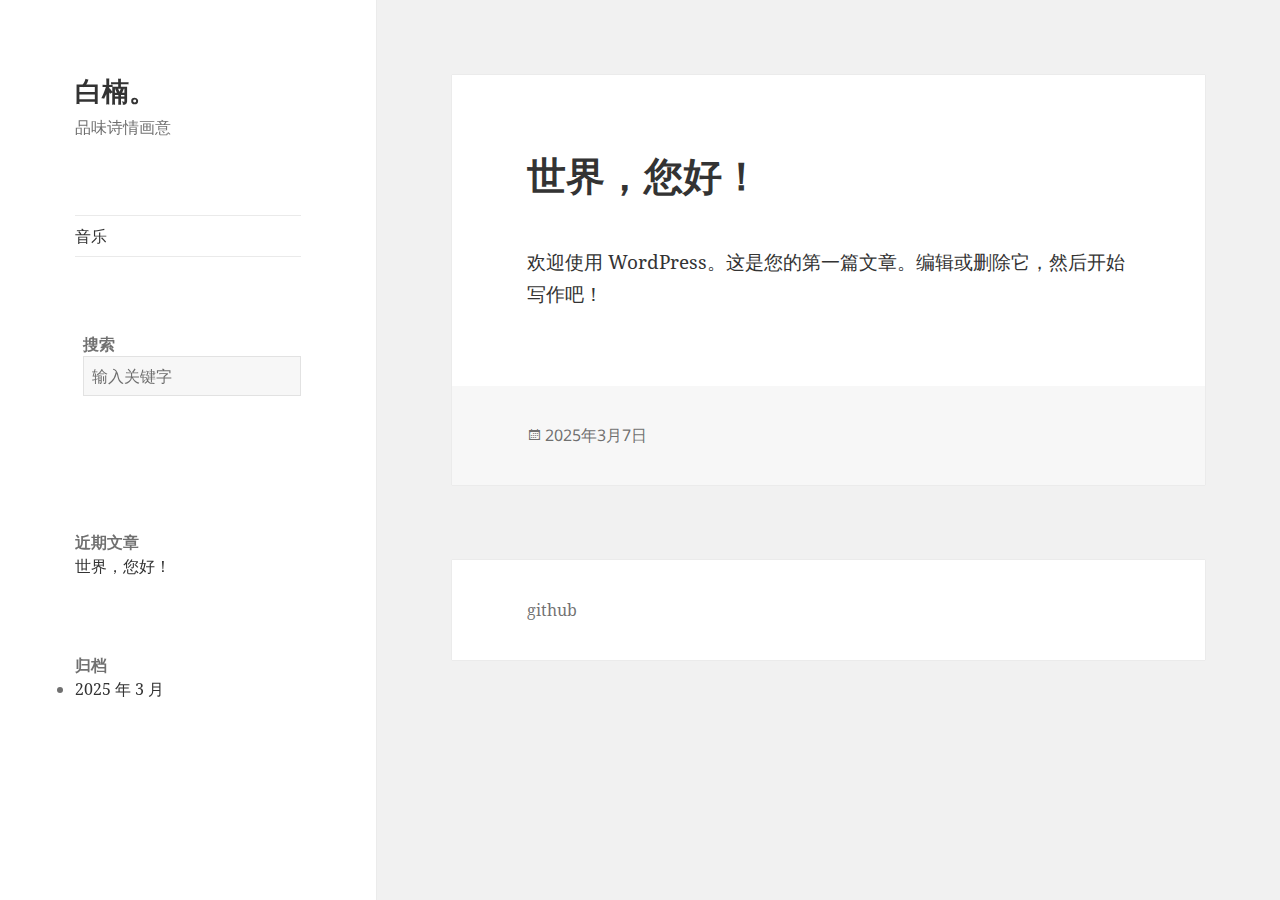
<file: index.html>
<!DOCTYPE html>
<html lang="zh-Hans" class="no-js">
<head>
	<meta charset="UTF-8">
	<meta name="viewport" content="width=device-width, initial-scale=1.0">
	<link rel="profile" href="https://gmpg.org/xfn/11">
	<link rel="pingback" href="xmlrpc.php">
	<script>(function(html){html.className = html.className.replace(/\bno-js\b/,'js')})(document.documentElement);</script>
<title>白楠。 &#8211; 品味诗情画意</title>
<meta name="robots" content="max-image-preview:large">
	<style>img:is([sizes="auto" i], [sizes^="auto," i]) { contain-intrinsic-size: 3000px 1500px }</style>
	<link rel="alternate" type="application/rss+xml" title="白楠。 &raquo; Feed" href="feed/index.html">
<link rel="alternate" type="application/rss+xml" title="白楠。 &raquo; 评论 Feed" href="comments/feed/index.html">
<script>
window._wpemojiSettings = {"baseUrl":"https:\/\/s.w.org\/images\/core\/emoji\/15.0.3\/72x72\/","ext":".png","svgUrl":"https:\/\/s.w.org\/images\/core\/emoji\/15.0.3\/svg\/","svgExt":".svg","source":{"concatemoji":"wp-includes\/js\/wp-emoji-release.min.js?ver=6.7.2"}};
/*! This file is auto-generated */
!function(i,n){var o,s,e;function c(e){try{var t={supportTests:e,timestamp:(new Date).valueOf()};sessionStorage.setItem(o,JSON.stringify(t))}catch(e){}}function p(e,t,n){e.clearRect(0,0,e.canvas.width,e.canvas.height),e.fillText(t,0,0);var t=new Uint32Array(e.getImageData(0,0,e.canvas.width,e.canvas.height).data),r=(e.clearRect(0,0,e.canvas.width,e.canvas.height),e.fillText(n,0,0),new Uint32Array(e.getImageData(0,0,e.canvas.width,e.canvas.height).data));return t.every(function(e,t){return e===r[t]})}function u(e,t,n){switch(t){case"flag":return n(e,"\ud83c\udff3\ufe0f\u200d\u26a7\ufe0f","\ud83c\udff3\ufe0f\u200b\u26a7\ufe0f")?!1:!n(e,"\ud83c\uddfa\ud83c\uddf3","\ud83c\uddfa\u200b\ud83c\uddf3")&&!n(e,"\ud83c\udff4\udb40\udc67\udb40\udc62\udb40\udc65\udb40\udc6e\udb40\udc67\udb40\udc7f","\ud83c\udff4\u200b\udb40\udc67\u200b\udb40\udc62\u200b\udb40\udc65\u200b\udb40\udc6e\u200b\udb40\udc67\u200b\udb40\udc7f");case"emoji":return!n(e,"\ud83d\udc26\u200d\u2b1b","\ud83d\udc26\u200b\u2b1b")}return!1}function f(e,t,n){var r="undefined"!=typeof WorkerGlobalScope&&self instanceof WorkerGlobalScope?new OffscreenCanvas(300,150):i.createElement("canvas"),a=r.getContext("2d",{willReadFrequently:!0}),o=(a.textBaseline="top",a.font="600 32px Arial",{});return e.forEach(function(e){o[e]=t(a,e,n)}),o}function t(e){var t=i.createElement("script");t.src=e,t.defer=!0,i.head.appendChild(t)}"undefined"!=typeof Promise&&(o="wpEmojiSettingsSupports",s=["flag","emoji"],n.supports={everything:!0,everythingExceptFlag:!0},e=new Promise(function(e){i.addEventListener("DOMContentLoaded",e,{once:!0})}),new Promise(function(t){var n=function(){try{var e=JSON.parse(sessionStorage.getItem(o));if("object"==typeof e&&"number"==typeof e.timestamp&&(new Date).valueOf()<e.timestamp+604800&&"object"==typeof e.supportTests)return e.supportTests}catch(e){}return null}();if(!n){if("undefined"!=typeof Worker&&"undefined"!=typeof OffscreenCanvas&&"undefined"!=typeof URL&&URL.createObjectURL&&"undefined"!=typeof Blob)try{var e="postMessage("+f.toString()+"("+[JSON.stringify(s),u.toString(),p.toString()].join(",")+"));",r=new Blob([e],{type:"text/javascript"}),a=new Worker(URL.createObjectURL(r),{name:"wpTestEmojiSupports"});return void(a.onmessage=function(e){c(n=e.data),a.terminate(),t(n)})}catch(e){}c(n=f(s,u,p))}t(n)}).then(function(e){for(var t in e)n.supports[t]=e[t],n.supports.everything=n.supports.everything&&n.supports[t],"flag"!==t&&(n.supports.everythingExceptFlag=n.supports.everythingExceptFlag&&n.supports[t]);n.supports.everythingExceptFlag=n.supports.everythingExceptFlag&&!n.supports.flag,n.DOMReady=!1,n.readyCallback=function(){n.DOMReady=!0}}).then(function(){return e}).then(function(){var e;n.supports.everything||(n.readyCallback(),(e=n.source||{}).concatemoji?t(e.concatemoji):e.wpemoji&&e.twemoji&&(t(e.twemoji),t(e.wpemoji)))}))}((window,document),window._wpemojiSettings);
</script>
<style id="wp-emoji-styles-inline-css">

	img.wp-smiley, img.emoji {
		display: inline !important;
		border: none !important;
		box-shadow: none !important;
		height: 1em !important;
		width: 1em !important;
		margin: 0 0.07em !important;
		vertical-align: -0.1em !important;
		background: none !important;
		padding: 0 !important;
	}
</style>
<link rel="stylesheet" id="wp-block-library-css" href="wp-includes/css/dist/block-library/style.min.css?ver=6.7.2" media="all">
<style id="wp-block-library-theme-inline-css">
.wp-block-audio :where(figcaption){color:#555;font-size:13px;text-align:center}.is-dark-theme .wp-block-audio :where(figcaption){color:#ffffffa6}.wp-block-audio{margin:0 0 1em}.wp-block-code{border:1px solid #ccc;border-radius:4px;font-family:Menlo,Consolas,monaco,monospace;padding:.8em 1em}.wp-block-embed :where(figcaption){color:#555;font-size:13px;text-align:center}.is-dark-theme .wp-block-embed :where(figcaption){color:#ffffffa6}.wp-block-embed{margin:0 0 1em}.blocks-gallery-caption{color:#555;font-size:13px;text-align:center}.is-dark-theme .blocks-gallery-caption{color:#ffffffa6}:root :where(.wp-block-image figcaption){color:#555;font-size:13px;text-align:center}.is-dark-theme :root :where(.wp-block-image figcaption){color:#ffffffa6}.wp-block-image{margin:0 0 1em}.wp-block-pullquote{border-bottom:4px solid;border-top:4px solid;color:currentColor;margin-bottom:1.75em}.wp-block-pullquote cite,.wp-block-pullquote footer,.wp-block-pullquote__citation{color:currentColor;font-size:.8125em;font-style:normal;text-transform:uppercase}.wp-block-quote{border-left:.25em solid;margin:0 0 1.75em;padding-left:1em}.wp-block-quote cite,.wp-block-quote footer{color:currentColor;font-size:.8125em;font-style:normal;position:relative}.wp-block-quote:where(.has-text-align-right){border-left:none;border-right:.25em solid;padding-left:0;padding-right:1em}.wp-block-quote:where(.has-text-align-center){border:none;padding-left:0}.wp-block-quote.is-large,.wp-block-quote.is-style-large,.wp-block-quote:where(.is-style-plain){border:none}.wp-block-search .wp-block-search__label{font-weight:700}.wp-block-search__button{border:1px solid #ccc;padding:.375em .625em}:where(.wp-block-group.has-background){padding:1.25em 2.375em}.wp-block-separator.has-css-opacity{opacity:.4}.wp-block-separator{border:none;border-bottom:2px solid;margin-left:auto;margin-right:auto}.wp-block-separator.has-alpha-channel-opacity{opacity:1}.wp-block-separator:not(.is-style-wide):not(.is-style-dots){width:100px}.wp-block-separator.has-background:not(.is-style-dots){border-bottom:none;height:1px}.wp-block-separator.has-background:not(.is-style-wide):not(.is-style-dots){height:2px}.wp-block-table{margin:0 0 1em}.wp-block-table td,.wp-block-table th{word-break:normal}.wp-block-table :where(figcaption){color:#555;font-size:13px;text-align:center}.is-dark-theme .wp-block-table :where(figcaption){color:#ffffffa6}.wp-block-video :where(figcaption){color:#555;font-size:13px;text-align:center}.is-dark-theme .wp-block-video :where(figcaption){color:#ffffffa6}.wp-block-video{margin:0 0 1em}:root :where(.wp-block-template-part.has-background){margin-bottom:0;margin-top:0;padding:1.25em 2.375em}
</style>
<style id="classic-theme-styles-inline-css">
/*! This file is auto-generated */
.wp-block-button__link{color:#fff;background-color:#32373c;border-radius:9999px;box-shadow:none;text-decoration:none;padding:calc(.667em + 2px) calc(1.333em + 2px);font-size:1.125em}.wp-block-file__button{background:#32373c;color:#fff;text-decoration:none}
</style>
<style id="global-styles-inline-css">
:root{--wp--preset--aspect-ratio--square: 1;--wp--preset--aspect-ratio--4-3: 4/3;--wp--preset--aspect-ratio--3-4: 3/4;--wp--preset--aspect-ratio--3-2: 3/2;--wp--preset--aspect-ratio--2-3: 2/3;--wp--preset--aspect-ratio--16-9: 16/9;--wp--preset--aspect-ratio--9-16: 9/16;--wp--preset--color--black: #000000;--wp--preset--color--cyan-bluish-gray: #abb8c3;--wp--preset--color--white: #fff;--wp--preset--color--pale-pink: #f78da7;--wp--preset--color--vivid-red: #cf2e2e;--wp--preset--color--luminous-vivid-orange: #ff6900;--wp--preset--color--luminous-vivid-amber: #fcb900;--wp--preset--color--light-green-cyan: #7bdcb5;--wp--preset--color--vivid-green-cyan: #00d084;--wp--preset--color--pale-cyan-blue: #8ed1fc;--wp--preset--color--vivid-cyan-blue: #0693e3;--wp--preset--color--vivid-purple: #9b51e0;--wp--preset--color--dark-gray: #111;--wp--preset--color--light-gray: #f1f1f1;--wp--preset--color--yellow: #f4ca16;--wp--preset--color--dark-brown: #352712;--wp--preset--color--medium-pink: #e53b51;--wp--preset--color--light-pink: #ffe5d1;--wp--preset--color--dark-purple: #2e2256;--wp--preset--color--purple: #674970;--wp--preset--color--blue-gray: #22313f;--wp--preset--color--bright-blue: #55c3dc;--wp--preset--color--light-blue: #e9f2f9;--wp--preset--gradient--vivid-cyan-blue-to-vivid-purple: linear-gradient(135deg,rgba(6,147,227,1) 0%,rgb(155,81,224) 100%);--wp--preset--gradient--light-green-cyan-to-vivid-green-cyan: linear-gradient(135deg,rgb(122,220,180) 0%,rgb(0,208,130) 100%);--wp--preset--gradient--luminous-vivid-amber-to-luminous-vivid-orange: linear-gradient(135deg,rgba(252,185,0,1) 0%,rgba(255,105,0,1) 100%);--wp--preset--gradient--luminous-vivid-orange-to-vivid-red: linear-gradient(135deg,rgba(255,105,0,1) 0%,rgb(207,46,46) 100%);--wp--preset--gradient--very-light-gray-to-cyan-bluish-gray: linear-gradient(135deg,rgb(238,238,238) 0%,rgb(169,184,195) 100%);--wp--preset--gradient--cool-to-warm-spectrum: linear-gradient(135deg,rgb(74,234,220) 0%,rgb(151,120,209) 20%,rgb(207,42,186) 40%,rgb(238,44,130) 60%,rgb(251,105,98) 80%,rgb(254,248,76) 100%);--wp--preset--gradient--blush-light-purple: linear-gradient(135deg,rgb(255,206,236) 0%,rgb(152,150,240) 100%);--wp--preset--gradient--blush-bordeaux: linear-gradient(135deg,rgb(254,205,165) 0%,rgb(254,45,45) 50%,rgb(107,0,62) 100%);--wp--preset--gradient--luminous-dusk: linear-gradient(135deg,rgb(255,203,112) 0%,rgb(199,81,192) 50%,rgb(65,88,208) 100%);--wp--preset--gradient--pale-ocean: linear-gradient(135deg,rgb(255,245,203) 0%,rgb(182,227,212) 50%,rgb(51,167,181) 100%);--wp--preset--gradient--electric-grass: linear-gradient(135deg,rgb(202,248,128) 0%,rgb(113,206,126) 100%);--wp--preset--gradient--midnight: linear-gradient(135deg,rgb(2,3,129) 0%,rgb(40,116,252) 100%);--wp--preset--gradient--dark-gray-gradient-gradient: linear-gradient(90deg, rgba(17,17,17,1) 0%, rgba(42,42,42,1) 100%);--wp--preset--gradient--light-gray-gradient: linear-gradient(90deg, rgba(241,241,241,1) 0%, rgba(215,215,215,1) 100%);--wp--preset--gradient--white-gradient: linear-gradient(90deg, rgba(255,255,255,1) 0%, rgba(230,230,230,1) 100%);--wp--preset--gradient--yellow-gradient: linear-gradient(90deg, rgba(244,202,22,1) 0%, rgba(205,168,10,1) 100%);--wp--preset--gradient--dark-brown-gradient: linear-gradient(90deg, rgba(53,39,18,1) 0%, rgba(91,67,31,1) 100%);--wp--preset--gradient--medium-pink-gradient: linear-gradient(90deg, rgba(229,59,81,1) 0%, rgba(209,28,51,1) 100%);--wp--preset--gradient--light-pink-gradient: linear-gradient(90deg, rgba(255,229,209,1) 0%, rgba(255,200,158,1) 100%);--wp--preset--gradient--dark-purple-gradient: linear-gradient(90deg, rgba(46,34,86,1) 0%, rgba(66,48,123,1) 100%);--wp--preset--gradient--purple-gradient: linear-gradient(90deg, rgba(103,73,112,1) 0%, rgba(131,93,143,1) 100%);--wp--preset--gradient--blue-gray-gradient: linear-gradient(90deg, rgba(34,49,63,1) 0%, rgba(52,75,96,1) 100%);--wp--preset--gradient--bright-blue-gradient: linear-gradient(90deg, rgba(85,195,220,1) 0%, rgba(43,180,211,1) 100%);--wp--preset--gradient--light-blue-gradient: linear-gradient(90deg, rgba(233,242,249,1) 0%, rgba(193,218,238,1) 100%);--wp--preset--font-size--small: 13px;--wp--preset--font-size--medium: 20px;--wp--preset--font-size--large: 36px;--wp--preset--font-size--x-large: 42px;--wp--preset--spacing--20: 0.44rem;--wp--preset--spacing--30: 0.67rem;--wp--preset--spacing--40: 1rem;--wp--preset--spacing--50: 1.5rem;--wp--preset--spacing--60: 2.25rem;--wp--preset--spacing--70: 3.38rem;--wp--preset--spacing--80: 5.06rem;--wp--preset--shadow--natural: 6px 6px 9px rgba(0, 0, 0, 0.2);--wp--preset--shadow--deep: 12px 12px 50px rgba(0, 0, 0, 0.4);--wp--preset--shadow--sharp: 6px 6px 0px rgba(0, 0, 0, 0.2);--wp--preset--shadow--outlined: 6px 6px 0px -3px rgba(255, 255, 255, 1), 6px 6px rgba(0, 0, 0, 1);--wp--preset--shadow--crisp: 6px 6px 0px rgba(0, 0, 0, 1);}:where(.is-layout-flex){gap: 0.5em;}:where(.is-layout-grid){gap: 0.5em;}body .is-layout-flex{display: flex;}.is-layout-flex{flex-wrap: wrap;align-items: center;}.is-layout-flex > :is(*, div){margin: 0;}body .is-layout-grid{display: grid;}.is-layout-grid > :is(*, div){margin: 0;}:where(.wp-block-columns.is-layout-flex){gap: 2em;}:where(.wp-block-columns.is-layout-grid){gap: 2em;}:where(.wp-block-post-template.is-layout-flex){gap: 1.25em;}:where(.wp-block-post-template.is-layout-grid){gap: 1.25em;}.has-black-color{color: var(--wp--preset--color--black) !important;}.has-cyan-bluish-gray-color{color: var(--wp--preset--color--cyan-bluish-gray) !important;}.has-white-color{color: var(--wp--preset--color--white) !important;}.has-pale-pink-color{color: var(--wp--preset--color--pale-pink) !important;}.has-vivid-red-color{color: var(--wp--preset--color--vivid-red) !important;}.has-luminous-vivid-orange-color{color: var(--wp--preset--color--luminous-vivid-orange) !important;}.has-luminous-vivid-amber-color{color: var(--wp--preset--color--luminous-vivid-amber) !important;}.has-light-green-cyan-color{color: var(--wp--preset--color--light-green-cyan) !important;}.has-vivid-green-cyan-color{color: var(--wp--preset--color--vivid-green-cyan) !important;}.has-pale-cyan-blue-color{color: var(--wp--preset--color--pale-cyan-blue) !important;}.has-vivid-cyan-blue-color{color: var(--wp--preset--color--vivid-cyan-blue) !important;}.has-vivid-purple-color{color: var(--wp--preset--color--vivid-purple) !important;}.has-black-background-color{background-color: var(--wp--preset--color--black) !important;}.has-cyan-bluish-gray-background-color{background-color: var(--wp--preset--color--cyan-bluish-gray) !important;}.has-white-background-color{background-color: var(--wp--preset--color--white) !important;}.has-pale-pink-background-color{background-color: var(--wp--preset--color--pale-pink) !important;}.has-vivid-red-background-color{background-color: var(--wp--preset--color--vivid-red) !important;}.has-luminous-vivid-orange-background-color{background-color: var(--wp--preset--color--luminous-vivid-orange) !important;}.has-luminous-vivid-amber-background-color{background-color: var(--wp--preset--color--luminous-vivid-amber) !important;}.has-light-green-cyan-background-color{background-color: var(--wp--preset--color--light-green-cyan) !important;}.has-vivid-green-cyan-background-color{background-color: var(--wp--preset--color--vivid-green-cyan) !important;}.has-pale-cyan-blue-background-color{background-color: var(--wp--preset--color--pale-cyan-blue) !important;}.has-vivid-cyan-blue-background-color{background-color: var(--wp--preset--color--vivid-cyan-blue) !important;}.has-vivid-purple-background-color{background-color: var(--wp--preset--color--vivid-purple) !important;}.has-black-border-color{border-color: var(--wp--preset--color--black) !important;}.has-cyan-bluish-gray-border-color{border-color: var(--wp--preset--color--cyan-bluish-gray) !important;}.has-white-border-color{border-color: var(--wp--preset--color--white) !important;}.has-pale-pink-border-color{border-color: var(--wp--preset--color--pale-pink) !important;}.has-vivid-red-border-color{border-color: var(--wp--preset--color--vivid-red) !important;}.has-luminous-vivid-orange-border-color{border-color: var(--wp--preset--color--luminous-vivid-orange) !important;}.has-luminous-vivid-amber-border-color{border-color: var(--wp--preset--color--luminous-vivid-amber) !important;}.has-light-green-cyan-border-color{border-color: var(--wp--preset--color--light-green-cyan) !important;}.has-vivid-green-cyan-border-color{border-color: var(--wp--preset--color--vivid-green-cyan) !important;}.has-pale-cyan-blue-border-color{border-color: var(--wp--preset--color--pale-cyan-blue) !important;}.has-vivid-cyan-blue-border-color{border-color: var(--wp--preset--color--vivid-cyan-blue) !important;}.has-vivid-purple-border-color{border-color: var(--wp--preset--color--vivid-purple) !important;}.has-vivid-cyan-blue-to-vivid-purple-gradient-background{background: var(--wp--preset--gradient--vivid-cyan-blue-to-vivid-purple) !important;}.has-light-green-cyan-to-vivid-green-cyan-gradient-background{background: var(--wp--preset--gradient--light-green-cyan-to-vivid-green-cyan) !important;}.has-luminous-vivid-amber-to-luminous-vivid-orange-gradient-background{background: var(--wp--preset--gradient--luminous-vivid-amber-to-luminous-vivid-orange) !important;}.has-luminous-vivid-orange-to-vivid-red-gradient-background{background: var(--wp--preset--gradient--luminous-vivid-orange-to-vivid-red) !important;}.has-very-light-gray-to-cyan-bluish-gray-gradient-background{background: var(--wp--preset--gradient--very-light-gray-to-cyan-bluish-gray) !important;}.has-cool-to-warm-spectrum-gradient-background{background: var(--wp--preset--gradient--cool-to-warm-spectrum) !important;}.has-blush-light-purple-gradient-background{background: var(--wp--preset--gradient--blush-light-purple) !important;}.has-blush-bordeaux-gradient-background{background: var(--wp--preset--gradient--blush-bordeaux) !important;}.has-luminous-dusk-gradient-background{background: var(--wp--preset--gradient--luminous-dusk) !important;}.has-pale-ocean-gradient-background{background: var(--wp--preset--gradient--pale-ocean) !important;}.has-electric-grass-gradient-background{background: var(--wp--preset--gradient--electric-grass) !important;}.has-midnight-gradient-background{background: var(--wp--preset--gradient--midnight) !important;}.has-small-font-size{font-size: var(--wp--preset--font-size--small) !important;}.has-medium-font-size{font-size: var(--wp--preset--font-size--medium) !important;}.has-large-font-size{font-size: var(--wp--preset--font-size--large) !important;}.has-x-large-font-size{font-size: var(--wp--preset--font-size--x-large) !important;}
:where(.wp-block-post-template.is-layout-flex){gap: 1.25em;}:where(.wp-block-post-template.is-layout-grid){gap: 1.25em;}
:where(.wp-block-columns.is-layout-flex){gap: 2em;}:where(.wp-block-columns.is-layout-grid){gap: 2em;}
:root :where(.wp-block-pullquote){font-size: 1.5em;line-height: 1.6;}
</style>
<link rel="stylesheet" id="twentyfifteen-fonts-css" href="wp-content/themes/twentyfifteen/assets/fonts/noto-sans-plus-noto-serif-plus-inconsolata.css?ver=20230328" media="all">
<link rel="stylesheet" id="genericons-css" href="wp-content/themes/twentyfifteen/genericons/genericons.css?ver=20201026" media="all">
<link rel="stylesheet" id="twentyfifteen-style-css" href="wp-content/themes/twentyfifteen/style.css?ver=20241112" media="all">
<link rel="stylesheet" id="twentyfifteen-block-style-css" href="wp-content/themes/twentyfifteen/css/blocks.css?ver=20240715" media="all">
<script src="wp-includes/js/jquery/jquery.min.js?ver=3.7.1" id="jquery-core-js"></script>
<script src="wp-includes/js/jquery/jquery-migrate.min.js?ver=3.4.1" id="jquery-migrate-js"></script>
<script id="twentyfifteen-script-js-extra">
var screenReaderText = {"expand":"<span class=\"screen-reader-text\">\u5c55\u5f00\u5b50\u83dc\u5355<\/span>","collapse":"<span class=\"screen-reader-text\">\u6298\u53e0\u5b50\u83dc\u5355<\/span>"};
</script>
<script src="wp-content/themes/twentyfifteen/js/functions.js?ver=20221101" id="twentyfifteen-script-js" defer data-wp-strategy="defer"></script>
<link rel="https://api.w.org/" href="wp-json/index.html">
<link rel="EditURI" type="application/rsd+xml" title="RSD" href="xmlrpc.php?rsd">
<meta name="generator" content="WordPress 6.7.2">
</head>

<body class="home blog wp-embed-responsive">
<div id="page" class="hfeed site">
	<a class="skip-link screen-reader-text" href="#content">
		跳至内容	</a>

	<div id="sidebar" class="sidebar">
		<header id="masthead" class="site-header">
			<div class="site-branding">
										<h1 class="site-title"><a rel="home">白楠。</a></h1>
											<p class="site-description">品味诗情画意</p>
										<button class="secondary-toggle">菜单和挂件</button>
			</div>
<!-- .site-branding -->
		</header><!-- .site-header -->

			<div id="secondary" class="secondary">

					<nav id="site-navigation" class="main-navigation">
				<div class="menu-%e6%90%9c%e7%b4%a2-container"><ul id="menu-%e6%90%9c%e7%b4%a2" class="nav-menu">
<li id="menu-item-69" class="menu-item menu-item-type-post_type menu-item-object-page menu-item-69"><a href="%e9%9f%b3%e4%b9%90/index.html">音乐</a></li>
</ul></div>			</nav><!-- .main-navigation -->
		
		
					<div id="widget-area" class="widget-area" role="complementary">
				<aside id="block-3" class="widget widget_block">
<div class="wp-block-group"><div class="wp-block-group__inner-container is-layout-flow wp-block-group-is-layout-flow">
<div class="wp-block-group is-nowrap is-layout-flex wp-container-core-group-is-layout-3 wp-block-group-is-layout-flex">
<div class="wp-block-group"><div class="wp-block-group__inner-container is-layout-constrained wp-block-group-is-layout-constrained"></div></div>



<div class="wp-block-group"><div class="wp-block-group__inner-container is-layout-constrained wp-block-group-is-layout-constrained">
<h2 class="wp-block-heading">搜索</h2>







    <meta charset="UTF-8">
    <meta name="viewport" content="width=device-width, initial-scale=1.0">
    <style>
        #searchInput {
            margin-bottom: 10px;
        }

        .urlset li {
            display: none;
        }

        .pagination {
            margin-top: 10px;
        }
    </style>



    <input type="text" id="searchInput" placeholder="输入关键字">
    <ul class="urlset">
        <li class="aurl"><a href="hello-world/index.html" data-lastfrom="" title="世界，您好！">世界，您好！</a></li>
        <!-- 此处省略一万条链接 -->
    </ul>

    <script>
        document.getElementById('searchInput').addEventListener('input', function () {
            var searchKeyword = this.value.toLowerCase();
            var links = document.querySelectorAll('.urlset a');

            // 当搜索框为空时，隐藏所有链接
            if (searchKeyword === '') {
                links.forEach(function (link) {
                    link.parentNode.style.display = 'none';
                });
                return;
            }

            links.forEach(function (link) {
                var title = link.getAttribute('title').toLowerCase();
                var url = link.getAttribute('href').toLowerCase();

                if (title.includes(searchKeyword) || url.includes(searchKeyword)) {
                    link.parentNode.style.display = 'block';
                } else {
                    link.parentNode.style.display = 'none';
                }
            });
        });
    </script>


    
</div></div>
</div>



<div style="height:100px" aria-hidden="true" class="wp-block-spacer"></div>



<h2 class="wp-block-heading">近期文章</h2>


<ul class="wp-block-latest-posts__list wp-block-latest-posts">
<li><a class="wp-block-latest-posts__post-title" href="2025/03/07/hello-world/index.html">世界，您好！</a></li>
</ul>
</div></div>
</aside><aside id="block-5" class="widget widget_block"><div class="wp-block-group"><div class="wp-block-group__inner-container is-layout-flow wp-block-group-is-layout-flow">
<h2 class="wp-block-heading">归档</h2>
<ul class="wp-block-archives-list wp-block-archives">	<li><a href="2025/03/index.html">2025 年 3 月</a></li>
</ul>
</div></div></aside><aside id="block-6" class="widget widget_block">
<div class="wp-block-group"><div class="wp-block-group__inner-container is-layout-flow wp-block-group-is-layout-flow">
<h2 class="wp-block-heading"></h2>
</div></div>
</aside>			</div>
<!-- .widget-area -->
		
	</div>
<!-- .secondary -->

	</div>
<!-- .sidebar -->

	<div id="content" class="site-content">

	<div id="primary" class="content-area">
		<main id="main" class="site-main">

		
			
			
<article id="post-1" class="post-1 post type-post status-publish format-standard hentry category-uncategorized">
	
	<header class="entry-header">
		<h2 class="entry-title"><a href="2025/03/07/hello-world/index.html" rel="bookmark">世界，您好！</a></h2>	</header><!-- .entry-header -->

	<div class="entry-content">
		
<p>欢迎使用 WordPress。这是您的第一篇文章。编辑或删除它，然后开始写作吧！</p>
	</div>
<!-- .entry-content -->

	
	<footer class="entry-footer">
		<span class="posted-on"><span class="screen-reader-text">发布于 </span><a href="2025/03/07/hello-world/index.html" rel="bookmark"><time class="entry-date published" datetime="2025-03-07T23:41:02+08:00">2025年3月7日</time><time class="updated" datetime="2025-03-08T01:06:02+08:00">2025年3月8日</time></a></span>			</footer><!-- .entry-footer -->

</article><!-- #post-1 -->

		</main><!-- .site-main -->
	</div>
<!-- .content-area -->


	</div>
<!-- .site-content -->

	<footer id="colophon" class="site-footer">
		<div class="site-info">
									<a href="https://github.com/bainano" class="imprint">
				 github			</a>
		</div>
<!-- .site-info -->
	</footer><!-- .site-footer -->

</div>
<!-- .site -->

<style id="core-block-supports-inline-css">
.wp-container-core-group-is-layout-3{flex-wrap:nowrap;}
</style>


</body>
</html><!-- Powered by Staatic (https://staatic.com/) -->
</file>
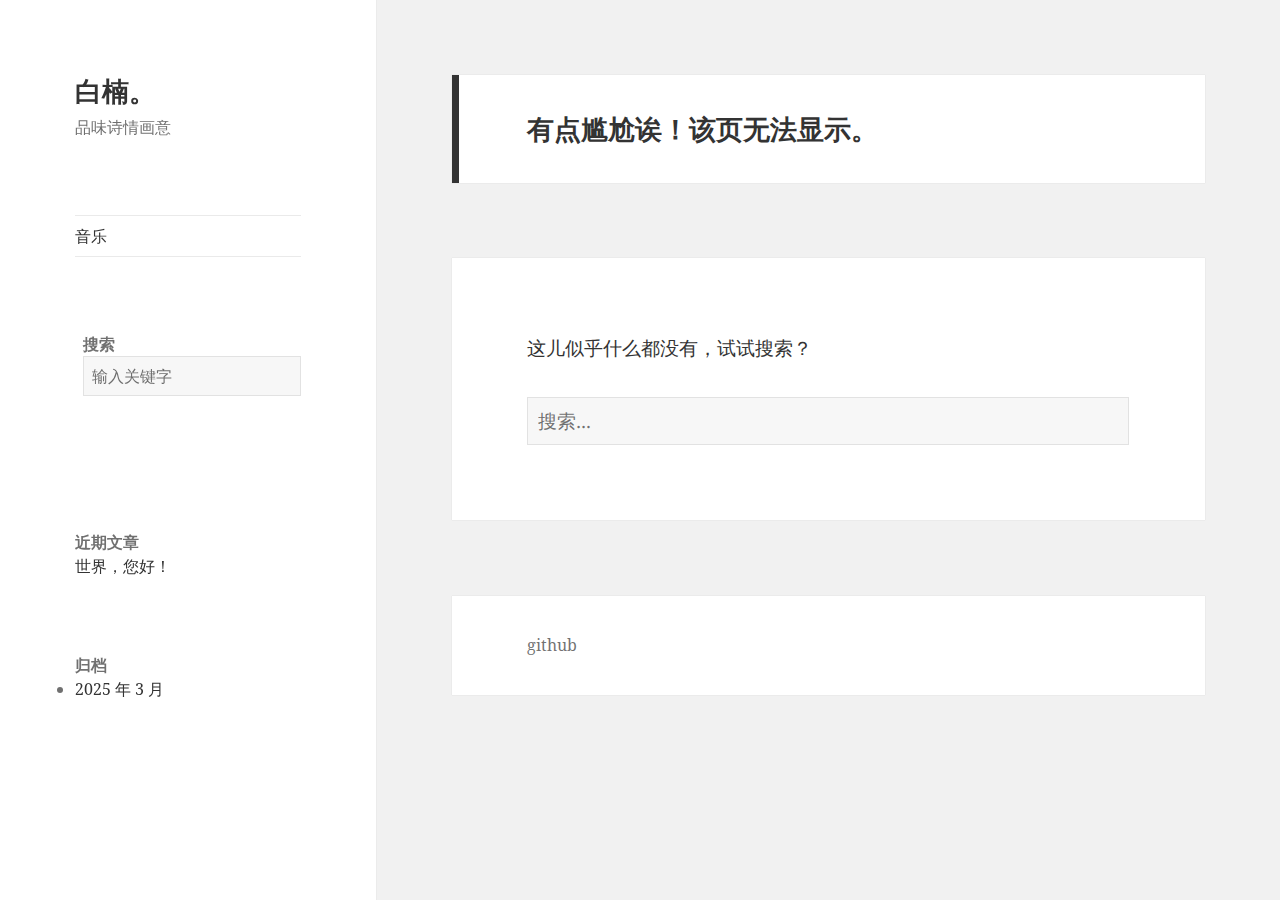
<file: 404_not_found/index.html>
<!DOCTYPE html>
<html lang="zh-Hans" class="no-js">
<head>
	<meta charset="UTF-8">
	<meta name="viewport" content="width=device-width, initial-scale=1.0">
	<link rel="profile" href="https://gmpg.org/xfn/11">
	<link rel="pingback" href="../xmlrpc.php">
	<script>(function(html){html.className = html.className.replace(/\bno-js\b/,'js')})(document.documentElement);</script>
<title>未找到页面 &#8211; 白楠。</title>
<meta name='robots' content='max-image-preview:large' />
	<style>img:is([sizes="auto" i], [sizes^="auto," i]) { contain-intrinsic-size: 3000px 1500px }</style>
	<link rel="alternate" type="application/rss+xml" title="白楠。 &raquo; Feed" href="../feed/index.html" />
<link rel="alternate" type="application/rss+xml" title="白楠。 &raquo; 评论 Feed" href="../comments/feed/index.html" />
<script>
window._wpemojiSettings = {"baseUrl":"https:\/\/s.w.org\/images\/core\/emoji\/15.0.3\/72x72\/","ext":".png","svgUrl":"https:\/\/s.w.org\/images\/core\/emoji\/15.0.3\/svg\/","svgExt":".svg","source":{"concatemoji":"..\/wp-includes\/js\/wp-emoji-release.min.js?ver=6.7.2"}};
/*! This file is auto-generated */
!function(i,n){var o,s,e;function c(e){try{var t={supportTests:e,timestamp:(new Date).valueOf()};sessionStorage.setItem(o,JSON.stringify(t))}catch(e){}}function p(e,t,n){e.clearRect(0,0,e.canvas.width,e.canvas.height),e.fillText(t,0,0);var t=new Uint32Array(e.getImageData(0,0,e.canvas.width,e.canvas.height).data),r=(e.clearRect(0,0,e.canvas.width,e.canvas.height),e.fillText(n,0,0),new Uint32Array(e.getImageData(0,0,e.canvas.width,e.canvas.height).data));return t.every(function(e,t){return e===r[t]})}function u(e,t,n){switch(t){case"flag":return n(e,"\ud83c\udff3\ufe0f\u200d\u26a7\ufe0f","\ud83c\udff3\ufe0f\u200b\u26a7\ufe0f")?!1:!n(e,"\ud83c\uddfa\ud83c\uddf3","\ud83c\uddfa\u200b\ud83c\uddf3")&&!n(e,"\ud83c\udff4\udb40\udc67\udb40\udc62\udb40\udc65\udb40\udc6e\udb40\udc67\udb40\udc7f","\ud83c\udff4\u200b\udb40\udc67\u200b\udb40\udc62\u200b\udb40\udc65\u200b\udb40\udc6e\u200b\udb40\udc67\u200b\udb40\udc7f");case"emoji":return!n(e,"\ud83d\udc26\u200d\u2b1b","\ud83d\udc26\u200b\u2b1b")}return!1}function f(e,t,n){var r="undefined"!=typeof WorkerGlobalScope&&self instanceof WorkerGlobalScope?new OffscreenCanvas(300,150):i.createElement("canvas"),a=r.getContext("2d",{willReadFrequently:!0}),o=(a.textBaseline="top",a.font="600 32px Arial",{});return e.forEach(function(e){o[e]=t(a,e,n)}),o}function t(e){var t=i.createElement("script");t.src=e,t.defer=!0,i.head.appendChild(t)}"undefined"!=typeof Promise&&(o="wpEmojiSettingsSupports",s=["flag","emoji"],n.supports={everything:!0,everythingExceptFlag:!0},e=new Promise(function(e){i.addEventListener("DOMContentLoaded",e,{once:!0})}),new Promise(function(t){var n=function(){try{var e=JSON.parse(sessionStorage.getItem(o));if("object"==typeof e&&"number"==typeof e.timestamp&&(new Date).valueOf()<e.timestamp+604800&&"object"==typeof e.supportTests)return e.supportTests}catch(e){}return null}();if(!n){if("undefined"!=typeof Worker&&"undefined"!=typeof OffscreenCanvas&&"undefined"!=typeof URL&&URL.createObjectURL&&"undefined"!=typeof Blob)try{var e="postMessage("+f.toString()+"("+[JSON.stringify(s),u.toString(),p.toString()].join(",")+"));",r=new Blob([e],{type:"text/javascript"}),a=new Worker(URL.createObjectURL(r),{name:"wpTestEmojiSupports"});return void(a.onmessage=function(e){c(n=e.data),a.terminate(),t(n)})}catch(e){}c(n=f(s,u,p))}t(n)}).then(function(e){for(var t in e)n.supports[t]=e[t],n.supports.everything=n.supports.everything&&n.supports[t],"flag"!==t&&(n.supports.everythingExceptFlag=n.supports.everythingExceptFlag&&n.supports[t]);n.supports.everythingExceptFlag=n.supports.everythingExceptFlag&&!n.supports.flag,n.DOMReady=!1,n.readyCallback=function(){n.DOMReady=!0}}).then(function(){return e}).then(function(){var e;n.supports.everything||(n.readyCallback(),(e=n.source||{}).concatemoji?t(e.concatemoji):e.wpemoji&&e.twemoji&&(t(e.twemoji),t(e.wpemoji)))}))}((window,document),window._wpemojiSettings);
</script>
<style id='wp-emoji-styles-inline-css'>

	img.wp-smiley, img.emoji {
		display: inline !important;
		border: none !important;
		box-shadow: none !important;
		height: 1em !important;
		width: 1em !important;
		margin: 0 0.07em !important;
		vertical-align: -0.1em !important;
		background: none !important;
		padding: 0 !important;
	}
</style>
<link rel='stylesheet' id='wp-block-library-css' href='../wp-includes/css/dist/block-library/style.min.css?ver=6.7.2' media='all' />
<style id='wp-block-library-theme-inline-css'>
.wp-block-audio :where(figcaption){color:#555;font-size:13px;text-align:center}.is-dark-theme .wp-block-audio :where(figcaption){color:#ffffffa6}.wp-block-audio{margin:0 0 1em}.wp-block-code{border:1px solid #ccc;border-radius:4px;font-family:Menlo,Consolas,monaco,monospace;padding:.8em 1em}.wp-block-embed :where(figcaption){color:#555;font-size:13px;text-align:center}.is-dark-theme .wp-block-embed :where(figcaption){color:#ffffffa6}.wp-block-embed{margin:0 0 1em}.blocks-gallery-caption{color:#555;font-size:13px;text-align:center}.is-dark-theme .blocks-gallery-caption{color:#ffffffa6}:root :where(.wp-block-image figcaption){color:#555;font-size:13px;text-align:center}.is-dark-theme :root :where(.wp-block-image figcaption){color:#ffffffa6}.wp-block-image{margin:0 0 1em}.wp-block-pullquote{border-bottom:4px solid;border-top:4px solid;color:currentColor;margin-bottom:1.75em}.wp-block-pullquote cite,.wp-block-pullquote footer,.wp-block-pullquote__citation{color:currentColor;font-size:.8125em;font-style:normal;text-transform:uppercase}.wp-block-quote{border-left:.25em solid;margin:0 0 1.75em;padding-left:1em}.wp-block-quote cite,.wp-block-quote footer{color:currentColor;font-size:.8125em;font-style:normal;position:relative}.wp-block-quote:where(.has-text-align-right){border-left:none;border-right:.25em solid;padding-left:0;padding-right:1em}.wp-block-quote:where(.has-text-align-center){border:none;padding-left:0}.wp-block-quote.is-large,.wp-block-quote.is-style-large,.wp-block-quote:where(.is-style-plain){border:none}.wp-block-search .wp-block-search__label{font-weight:700}.wp-block-search__button{border:1px solid #ccc;padding:.375em .625em}:where(.wp-block-group.has-background){padding:1.25em 2.375em}.wp-block-separator.has-css-opacity{opacity:.4}.wp-block-separator{border:none;border-bottom:2px solid;margin-left:auto;margin-right:auto}.wp-block-separator.has-alpha-channel-opacity{opacity:1}.wp-block-separator:not(.is-style-wide):not(.is-style-dots){width:100px}.wp-block-separator.has-background:not(.is-style-dots){border-bottom:none;height:1px}.wp-block-separator.has-background:not(.is-style-wide):not(.is-style-dots){height:2px}.wp-block-table{margin:0 0 1em}.wp-block-table td,.wp-block-table th{word-break:normal}.wp-block-table :where(figcaption){color:#555;font-size:13px;text-align:center}.is-dark-theme .wp-block-table :where(figcaption){color:#ffffffa6}.wp-block-video :where(figcaption){color:#555;font-size:13px;text-align:center}.is-dark-theme .wp-block-video :where(figcaption){color:#ffffffa6}.wp-block-video{margin:0 0 1em}:root :where(.wp-block-template-part.has-background){margin-bottom:0;margin-top:0;padding:1.25em 2.375em}
</style>
<style id='classic-theme-styles-inline-css'>
/*! This file is auto-generated */
.wp-block-button__link{color:#fff;background-color:#32373c;border-radius:9999px;box-shadow:none;text-decoration:none;padding:calc(.667em + 2px) calc(1.333em + 2px);font-size:1.125em}.wp-block-file__button{background:#32373c;color:#fff;text-decoration:none}
</style>
<style id='global-styles-inline-css'>
:root{--wp--preset--aspect-ratio--square: 1;--wp--preset--aspect-ratio--4-3: 4/3;--wp--preset--aspect-ratio--3-4: 3/4;--wp--preset--aspect-ratio--3-2: 3/2;--wp--preset--aspect-ratio--2-3: 2/3;--wp--preset--aspect-ratio--16-9: 16/9;--wp--preset--aspect-ratio--9-16: 9/16;--wp--preset--color--black: #000000;--wp--preset--color--cyan-bluish-gray: #abb8c3;--wp--preset--color--white: #fff;--wp--preset--color--pale-pink: #f78da7;--wp--preset--color--vivid-red: #cf2e2e;--wp--preset--color--luminous-vivid-orange: #ff6900;--wp--preset--color--luminous-vivid-amber: #fcb900;--wp--preset--color--light-green-cyan: #7bdcb5;--wp--preset--color--vivid-green-cyan: #00d084;--wp--preset--color--pale-cyan-blue: #8ed1fc;--wp--preset--color--vivid-cyan-blue: #0693e3;--wp--preset--color--vivid-purple: #9b51e0;--wp--preset--color--dark-gray: #111;--wp--preset--color--light-gray: #f1f1f1;--wp--preset--color--yellow: #f4ca16;--wp--preset--color--dark-brown: #352712;--wp--preset--color--medium-pink: #e53b51;--wp--preset--color--light-pink: #ffe5d1;--wp--preset--color--dark-purple: #2e2256;--wp--preset--color--purple: #674970;--wp--preset--color--blue-gray: #22313f;--wp--preset--color--bright-blue: #55c3dc;--wp--preset--color--light-blue: #e9f2f9;--wp--preset--gradient--vivid-cyan-blue-to-vivid-purple: linear-gradient(135deg,rgba(6,147,227,1) 0%,rgb(155,81,224) 100%);--wp--preset--gradient--light-green-cyan-to-vivid-green-cyan: linear-gradient(135deg,rgb(122,220,180) 0%,rgb(0,208,130) 100%);--wp--preset--gradient--luminous-vivid-amber-to-luminous-vivid-orange: linear-gradient(135deg,rgba(252,185,0,1) 0%,rgba(255,105,0,1) 100%);--wp--preset--gradient--luminous-vivid-orange-to-vivid-red: linear-gradient(135deg,rgba(255,105,0,1) 0%,rgb(207,46,46) 100%);--wp--preset--gradient--very-light-gray-to-cyan-bluish-gray: linear-gradient(135deg,rgb(238,238,238) 0%,rgb(169,184,195) 100%);--wp--preset--gradient--cool-to-warm-spectrum: linear-gradient(135deg,rgb(74,234,220) 0%,rgb(151,120,209) 20%,rgb(207,42,186) 40%,rgb(238,44,130) 60%,rgb(251,105,98) 80%,rgb(254,248,76) 100%);--wp--preset--gradient--blush-light-purple: linear-gradient(135deg,rgb(255,206,236) 0%,rgb(152,150,240) 100%);--wp--preset--gradient--blush-bordeaux: linear-gradient(135deg,rgb(254,205,165) 0%,rgb(254,45,45) 50%,rgb(107,0,62) 100%);--wp--preset--gradient--luminous-dusk: linear-gradient(135deg,rgb(255,203,112) 0%,rgb(199,81,192) 50%,rgb(65,88,208) 100%);--wp--preset--gradient--pale-ocean: linear-gradient(135deg,rgb(255,245,203) 0%,rgb(182,227,212) 50%,rgb(51,167,181) 100%);--wp--preset--gradient--electric-grass: linear-gradient(135deg,rgb(202,248,128) 0%,rgb(113,206,126) 100%);--wp--preset--gradient--midnight: linear-gradient(135deg,rgb(2,3,129) 0%,rgb(40,116,252) 100%);--wp--preset--gradient--dark-gray-gradient-gradient: linear-gradient(90deg, rgba(17,17,17,1) 0%, rgba(42,42,42,1) 100%);--wp--preset--gradient--light-gray-gradient: linear-gradient(90deg, rgba(241,241,241,1) 0%, rgba(215,215,215,1) 100%);--wp--preset--gradient--white-gradient: linear-gradient(90deg, rgba(255,255,255,1) 0%, rgba(230,230,230,1) 100%);--wp--preset--gradient--yellow-gradient: linear-gradient(90deg, rgba(244,202,22,1) 0%, rgba(205,168,10,1) 100%);--wp--preset--gradient--dark-brown-gradient: linear-gradient(90deg, rgba(53,39,18,1) 0%, rgba(91,67,31,1) 100%);--wp--preset--gradient--medium-pink-gradient: linear-gradient(90deg, rgba(229,59,81,1) 0%, rgba(209,28,51,1) 100%);--wp--preset--gradient--light-pink-gradient: linear-gradient(90deg, rgba(255,229,209,1) 0%, rgba(255,200,158,1) 100%);--wp--preset--gradient--dark-purple-gradient: linear-gradient(90deg, rgba(46,34,86,1) 0%, rgba(66,48,123,1) 100%);--wp--preset--gradient--purple-gradient: linear-gradient(90deg, rgba(103,73,112,1) 0%, rgba(131,93,143,1) 100%);--wp--preset--gradient--blue-gray-gradient: linear-gradient(90deg, rgba(34,49,63,1) 0%, rgba(52,75,96,1) 100%);--wp--preset--gradient--bright-blue-gradient: linear-gradient(90deg, rgba(85,195,220,1) 0%, rgba(43,180,211,1) 100%);--wp--preset--gradient--light-blue-gradient: linear-gradient(90deg, rgba(233,242,249,1) 0%, rgba(193,218,238,1) 100%);--wp--preset--font-size--small: 13px;--wp--preset--font-size--medium: 20px;--wp--preset--font-size--large: 36px;--wp--preset--font-size--x-large: 42px;--wp--preset--spacing--20: 0.44rem;--wp--preset--spacing--30: 0.67rem;--wp--preset--spacing--40: 1rem;--wp--preset--spacing--50: 1.5rem;--wp--preset--spacing--60: 2.25rem;--wp--preset--spacing--70: 3.38rem;--wp--preset--spacing--80: 5.06rem;--wp--preset--shadow--natural: 6px 6px 9px rgba(0, 0, 0, 0.2);--wp--preset--shadow--deep: 12px 12px 50px rgba(0, 0, 0, 0.4);--wp--preset--shadow--sharp: 6px 6px 0px rgba(0, 0, 0, 0.2);--wp--preset--shadow--outlined: 6px 6px 0px -3px rgba(255, 255, 255, 1), 6px 6px rgba(0, 0, 0, 1);--wp--preset--shadow--crisp: 6px 6px 0px rgba(0, 0, 0, 1);}:where(.is-layout-flex){gap: 0.5em;}:where(.is-layout-grid){gap: 0.5em;}body .is-layout-flex{display: flex;}.is-layout-flex{flex-wrap: wrap;align-items: center;}.is-layout-flex > :is(*, div){margin: 0;}body .is-layout-grid{display: grid;}.is-layout-grid > :is(*, div){margin: 0;}:where(.wp-block-columns.is-layout-flex){gap: 2em;}:where(.wp-block-columns.is-layout-grid){gap: 2em;}:where(.wp-block-post-template.is-layout-flex){gap: 1.25em;}:where(.wp-block-post-template.is-layout-grid){gap: 1.25em;}.has-black-color{color: var(--wp--preset--color--black) !important;}.has-cyan-bluish-gray-color{color: var(--wp--preset--color--cyan-bluish-gray) !important;}.has-white-color{color: var(--wp--preset--color--white) !important;}.has-pale-pink-color{color: var(--wp--preset--color--pale-pink) !important;}.has-vivid-red-color{color: var(--wp--preset--color--vivid-red) !important;}.has-luminous-vivid-orange-color{color: var(--wp--preset--color--luminous-vivid-orange) !important;}.has-luminous-vivid-amber-color{color: var(--wp--preset--color--luminous-vivid-amber) !important;}.has-light-green-cyan-color{color: var(--wp--preset--color--light-green-cyan) !important;}.has-vivid-green-cyan-color{color: var(--wp--preset--color--vivid-green-cyan) !important;}.has-pale-cyan-blue-color{color: var(--wp--preset--color--pale-cyan-blue) !important;}.has-vivid-cyan-blue-color{color: var(--wp--preset--color--vivid-cyan-blue) !important;}.has-vivid-purple-color{color: var(--wp--preset--color--vivid-purple) !important;}.has-black-background-color{background-color: var(--wp--preset--color--black) !important;}.has-cyan-bluish-gray-background-color{background-color: var(--wp--preset--color--cyan-bluish-gray) !important;}.has-white-background-color{background-color: var(--wp--preset--color--white) !important;}.has-pale-pink-background-color{background-color: var(--wp--preset--color--pale-pink) !important;}.has-vivid-red-background-color{background-color: var(--wp--preset--color--vivid-red) !important;}.has-luminous-vivid-orange-background-color{background-color: var(--wp--preset--color--luminous-vivid-orange) !important;}.has-luminous-vivid-amber-background-color{background-color: var(--wp--preset--color--luminous-vivid-amber) !important;}.has-light-green-cyan-background-color{background-color: var(--wp--preset--color--light-green-cyan) !important;}.has-vivid-green-cyan-background-color{background-color: var(--wp--preset--color--vivid-green-cyan) !important;}.has-pale-cyan-blue-background-color{background-color: var(--wp--preset--color--pale-cyan-blue) !important;}.has-vivid-cyan-blue-background-color{background-color: var(--wp--preset--color--vivid-cyan-blue) !important;}.has-vivid-purple-background-color{background-color: var(--wp--preset--color--vivid-purple) !important;}.has-black-border-color{border-color: var(--wp--preset--color--black) !important;}.has-cyan-bluish-gray-border-color{border-color: var(--wp--preset--color--cyan-bluish-gray) !important;}.has-white-border-color{border-color: var(--wp--preset--color--white) !important;}.has-pale-pink-border-color{border-color: var(--wp--preset--color--pale-pink) !important;}.has-vivid-red-border-color{border-color: var(--wp--preset--color--vivid-red) !important;}.has-luminous-vivid-orange-border-color{border-color: var(--wp--preset--color--luminous-vivid-orange) !important;}.has-luminous-vivid-amber-border-color{border-color: var(--wp--preset--color--luminous-vivid-amber) !important;}.has-light-green-cyan-border-color{border-color: var(--wp--preset--color--light-green-cyan) !important;}.has-vivid-green-cyan-border-color{border-color: var(--wp--preset--color--vivid-green-cyan) !important;}.has-pale-cyan-blue-border-color{border-color: var(--wp--preset--color--pale-cyan-blue) !important;}.has-vivid-cyan-blue-border-color{border-color: var(--wp--preset--color--vivid-cyan-blue) !important;}.has-vivid-purple-border-color{border-color: var(--wp--preset--color--vivid-purple) !important;}.has-vivid-cyan-blue-to-vivid-purple-gradient-background{background: var(--wp--preset--gradient--vivid-cyan-blue-to-vivid-purple) !important;}.has-light-green-cyan-to-vivid-green-cyan-gradient-background{background: var(--wp--preset--gradient--light-green-cyan-to-vivid-green-cyan) !important;}.has-luminous-vivid-amber-to-luminous-vivid-orange-gradient-background{background: var(--wp--preset--gradient--luminous-vivid-amber-to-luminous-vivid-orange) !important;}.has-luminous-vivid-orange-to-vivid-red-gradient-background{background: var(--wp--preset--gradient--luminous-vivid-orange-to-vivid-red) !important;}.has-very-light-gray-to-cyan-bluish-gray-gradient-background{background: var(--wp--preset--gradient--very-light-gray-to-cyan-bluish-gray) !important;}.has-cool-to-warm-spectrum-gradient-background{background: var(--wp--preset--gradient--cool-to-warm-spectrum) !important;}.has-blush-light-purple-gradient-background{background: var(--wp--preset--gradient--blush-light-purple) !important;}.has-blush-bordeaux-gradient-background{background: var(--wp--preset--gradient--blush-bordeaux) !important;}.has-luminous-dusk-gradient-background{background: var(--wp--preset--gradient--luminous-dusk) !important;}.has-pale-ocean-gradient-background{background: var(--wp--preset--gradient--pale-ocean) !important;}.has-electric-grass-gradient-background{background: var(--wp--preset--gradient--electric-grass) !important;}.has-midnight-gradient-background{background: var(--wp--preset--gradient--midnight) !important;}.has-small-font-size{font-size: var(--wp--preset--font-size--small) !important;}.has-medium-font-size{font-size: var(--wp--preset--font-size--medium) !important;}.has-large-font-size{font-size: var(--wp--preset--font-size--large) !important;}.has-x-large-font-size{font-size: var(--wp--preset--font-size--x-large) !important;}
:where(.wp-block-post-template.is-layout-flex){gap: 1.25em;}:where(.wp-block-post-template.is-layout-grid){gap: 1.25em;}
:where(.wp-block-columns.is-layout-flex){gap: 2em;}:where(.wp-block-columns.is-layout-grid){gap: 2em;}
:root :where(.wp-block-pullquote){font-size: 1.5em;line-height: 1.6;}
</style>
<link rel='stylesheet' id='twentyfifteen-fonts-css' href='../wp-content/themes/twentyfifteen/assets/fonts/noto-sans-plus-noto-serif-plus-inconsolata.css?ver=20230328' media='all' />
<link rel='stylesheet' id='genericons-css' href='../wp-content/themes/twentyfifteen/genericons/genericons.css?ver=20201026' media='all' />
<link rel='stylesheet' id='twentyfifteen-style-css' href='../wp-content/themes/twentyfifteen/style.css?ver=20241112' media='all' />
<link rel='stylesheet' id='twentyfifteen-block-style-css' href='../wp-content/themes/twentyfifteen/css/blocks.css?ver=20240715' media='all' />
<script src="../wp-includes/js/jquery/jquery.min.js?ver=3.7.1" id="jquery-core-js"></script>
<script src="../wp-includes/js/jquery/jquery-migrate.min.js?ver=3.4.1" id="jquery-migrate-js"></script>
<script id="twentyfifteen-script-js-extra">
var screenReaderText = {"expand":"<span class=\"screen-reader-text\">\u5c55\u5f00\u5b50\u83dc\u5355<\/span>","collapse":"<span class=\"screen-reader-text\">\u6298\u53e0\u5b50\u83dc\u5355<\/span>"};
</script>
<script src="../wp-content/themes/twentyfifteen/js/functions.js?ver=20221101" id="twentyfifteen-script-js" defer data-wp-strategy="defer"></script>
<link rel="https://api.w.org/" href="../wp-json/index.html" /><link rel="EditURI" type="application/rsd+xml" title="RSD" href="../xmlrpc.php?rsd" />
<meta name="generator" content="WordPress 6.7.2" />
</head>

<body class="error404 wp-embed-responsive">
<div id="page" class="hfeed site">
	<a class="skip-link screen-reader-text" href="#content">
		跳至内容	</a>

	<div id="sidebar" class="sidebar">
		<header id="masthead" class="site-header">
			<div class="site-branding">
										<p class="site-title"><a href="../index.html" rel="home">白楠。</a></p>
												<p class="site-description">品味诗情画意</p>
										<button class="secondary-toggle">菜单和挂件</button>
			</div><!-- .site-branding -->
		</header><!-- .site-header -->

			<div id="secondary" class="secondary">

					<nav id="site-navigation" class="main-navigation">
				<div class="menu-%e6%90%9c%e7%b4%a2-container"><ul id="menu-%e6%90%9c%e7%b4%a2" class="nav-menu"><li id="menu-item-69" class="menu-item menu-item-type-post_type menu-item-object-page menu-item-69"><a href="../%e9%9f%b3%e4%b9%90/index.html">音乐</a></li>
</ul></div>			</nav><!-- .main-navigation -->
		
		
					<div id="widget-area" class="widget-area" role="complementary">
				<aside id="block-3" class="widget widget_block">
<div class="wp-block-group"><div class="wp-block-group__inner-container is-layout-flow wp-block-group-is-layout-flow">
<div class="wp-block-group is-nowrap is-layout-flex wp-container-core-group-is-layout-3 wp-block-group-is-layout-flex">
<div class="wp-block-group"><div class="wp-block-group__inner-container is-layout-constrained wp-block-group-is-layout-constrained"></div></div>



<div class="wp-block-group"><div class="wp-block-group__inner-container is-layout-constrained wp-block-group-is-layout-constrained">
<h2 class="wp-block-heading">搜索</h2>



<!DOCTYPE html>
<html lang="en">

<head>
    <meta charset="UTF-8">
    <meta name="viewport" content="width=device-width, initial-scale=1.0">
    <style>
        #searchInput {
            margin-bottom: 10px;
        }

        .urlset li {
            display: none;
        }

        .pagination {
            margin-top: 10px;
        }
    </style>
</head>

<body>
    <input type="text" id="searchInput" placeholder="输入关键字">
    <ul class="urlset">
        <li class="aurl"><a href="/hello-world" data-lastfrom="" title="世界，您好！">世界，您好！</a></li>
        <!-- 此处省略一万条链接 -->
    </ul>

    <script>
        document.getElementById('searchInput').addEventListener('input', function () {
            var searchKeyword = this.value.toLowerCase();
            var links = document.querySelectorAll('.urlset a');

            // 当搜索框为空时，隐藏所有链接
            if (searchKeyword === '') {
                links.forEach(function (link) {
                    link.parentNode.style.display = 'none';
                });
                return;
            }

            links.forEach(function (link) {
                var title = link.getAttribute('title').toLowerCase();
                var url = link.getAttribute('href').toLowerCase();

                if (title.includes(searchKeyword) || url.includes(searchKeyword)) {
                    link.parentNode.style.display = 'block';
                } else {
                    link.parentNode.style.display = 'none';
                }
            });
        });
    </script>
</body>

</html>    
</div></div>
</div>



<div style="height:100px" aria-hidden="true" class="wp-block-spacer"></div>



<h2 class="wp-block-heading">近期文章</h2>


<ul class="wp-block-latest-posts__list wp-block-latest-posts"><li><a class="wp-block-latest-posts__post-title" href="../2025/03/07/hello-world/index.html">世界，您好！</a></li>
</ul></div></div>
</aside><aside id="block-5" class="widget widget_block"><div class="wp-block-group"><div class="wp-block-group__inner-container is-layout-flow wp-block-group-is-layout-flow"><h2 class="wp-block-heading">归档</h2><ul class="wp-block-archives-list wp-block-archives">	<li><a href='../2025/03/index.html'>2025 年 3 月</a></li>
</ul></div></div></aside><aside id="block-6" class="widget widget_block">
<div class="wp-block-group"><div class="wp-block-group__inner-container is-layout-flow wp-block-group-is-layout-flow">
<h2 class="wp-block-heading"></h2>
</div></div>
</aside>			</div><!-- .widget-area -->
		
	</div><!-- .secondary -->

	</div><!-- .sidebar -->

	<div id="content" class="site-content">

	<div id="primary" class="content-area">
		<main id="main" class="site-main">

			<section class="error-404 not-found">
				<header class="page-header">
					<h1 class="page-title">有点尴尬诶！该页无法显示。</h1>
				</header><!-- .page-header -->

				<div class="page-content">
					<p>这儿似乎什么都没有，试试搜索？</p>

					<form role="search" method="get" class="search-form" action="../index.html">
				<label>
					<span class="screen-reader-text">搜索：</span>
					<input type="search" class="search-field" placeholder="搜索&hellip;" value="" name="s" />
				</label>
				<input type="submit" class="search-submit screen-reader-text" value="搜索" />
			</form>				</div><!-- .page-content -->
			</section><!-- .error-404 -->

		</main><!-- .site-main -->
	</div><!-- .content-area -->


	</div><!-- .site-content -->

	<footer id="colophon" class="site-footer">
		<div class="site-info">
									<a href="https://github.com/bainano" class="imprint">
				 github			</a>
		</div><!-- .site-info -->
	</footer><!-- .site-footer -->

</div><!-- .site -->

<style id='core-block-supports-inline-css'>
.wp-container-core-group-is-layout-3{flex-wrap:nowrap;}
</style>

</body>
</html>
<!-- Powered by Staatic (https://staatic.com/) -->
</file>
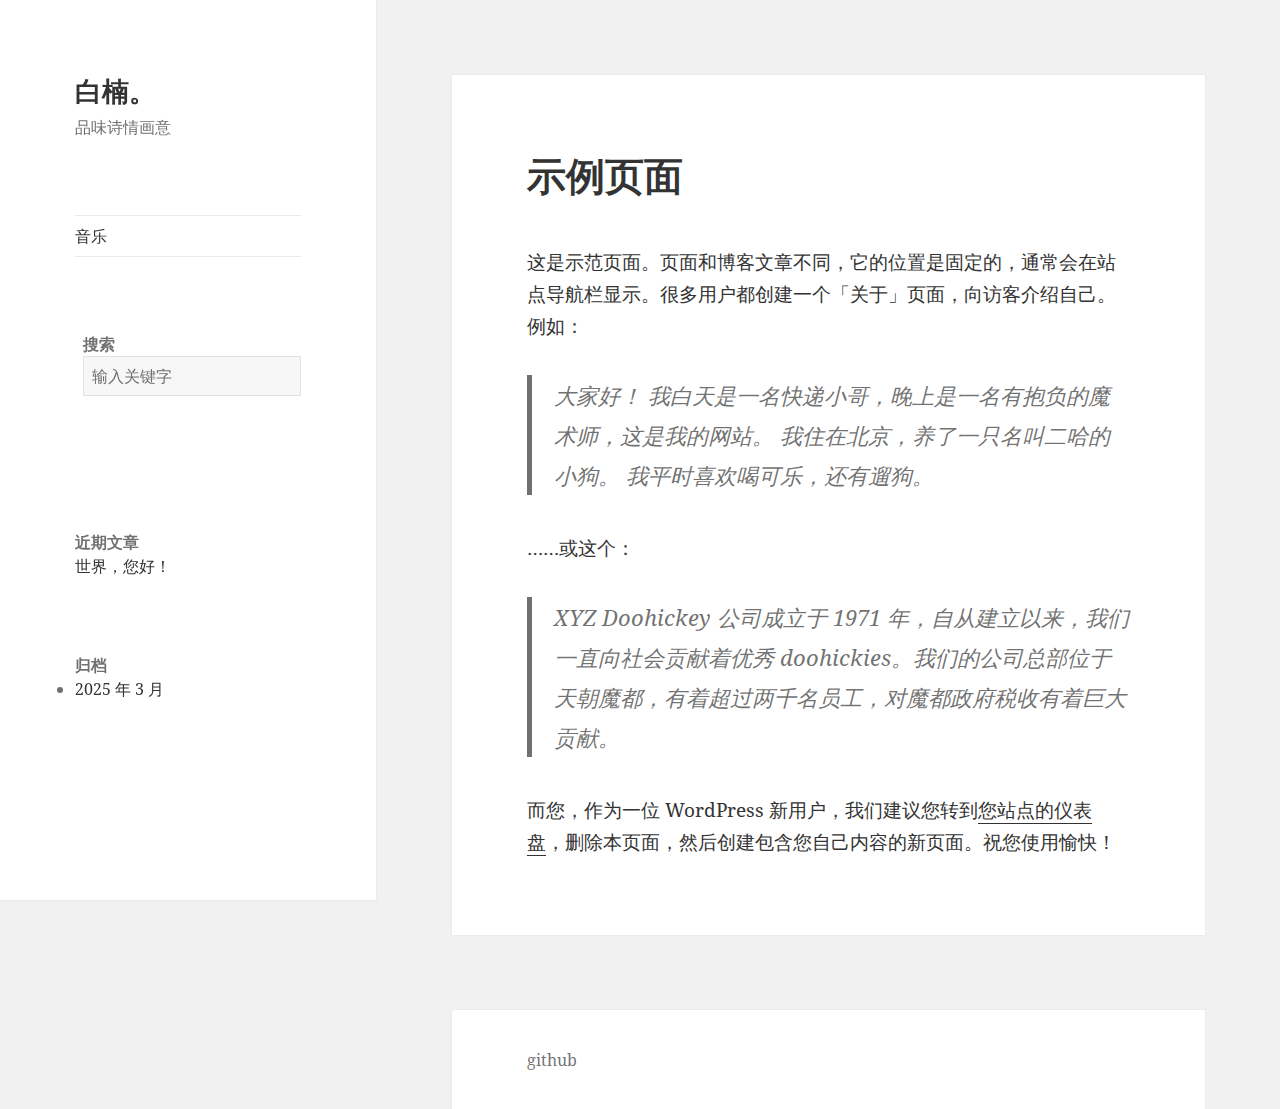
<file: sample-page/index.html>
<!DOCTYPE html>
<html lang="zh-Hans" class="no-js">
<head>
	<meta charset="UTF-8">
	<meta name="viewport" content="width=device-width, initial-scale=1.0">
	<link rel="profile" href="https://gmpg.org/xfn/11">
	<link rel="pingback" href="../xmlrpc.php">
	<script>(function(html){html.className = html.className.replace(/\bno-js\b/,'js')})(document.documentElement);</script>
<title>示例页面 &#8211; 白楠。</title>
<meta name="robots" content="max-image-preview:large">
	<style>img:is([sizes="auto" i], [sizes^="auto," i]) { contain-intrinsic-size: 3000px 1500px }</style>
	<link rel="alternate" type="application/rss+xml" title="白楠。 &raquo; Feed" href="../feed/index.html">
<link rel="alternate" type="application/rss+xml" title="白楠。 &raquo; 评论 Feed" href="../comments/feed/index.html">
<link rel="alternate" type="application/rss+xml" title="白楠。 &raquo; 示例页面 评论 Feed" href="feed/index.html">
<script>
window._wpemojiSettings = {"baseUrl":"https:\/\/s.w.org\/images\/core\/emoji\/15.0.3\/72x72\/","ext":".png","svgUrl":"https:\/\/s.w.org\/images\/core\/emoji\/15.0.3\/svg\/","svgExt":".svg","source":{"concatemoji":"..\/wp-includes\/js\/wp-emoji-release.min.js?ver=6.7.2"}};
/*! This file is auto-generated */
!function(i,n){var o,s,e;function c(e){try{var t={supportTests:e,timestamp:(new Date).valueOf()};sessionStorage.setItem(o,JSON.stringify(t))}catch(e){}}function p(e,t,n){e.clearRect(0,0,e.canvas.width,e.canvas.height),e.fillText(t,0,0);var t=new Uint32Array(e.getImageData(0,0,e.canvas.width,e.canvas.height).data),r=(e.clearRect(0,0,e.canvas.width,e.canvas.height),e.fillText(n,0,0),new Uint32Array(e.getImageData(0,0,e.canvas.width,e.canvas.height).data));return t.every(function(e,t){return e===r[t]})}function u(e,t,n){switch(t){case"flag":return n(e,"\ud83c\udff3\ufe0f\u200d\u26a7\ufe0f","\ud83c\udff3\ufe0f\u200b\u26a7\ufe0f")?!1:!n(e,"\ud83c\uddfa\ud83c\uddf3","\ud83c\uddfa\u200b\ud83c\uddf3")&&!n(e,"\ud83c\udff4\udb40\udc67\udb40\udc62\udb40\udc65\udb40\udc6e\udb40\udc67\udb40\udc7f","\ud83c\udff4\u200b\udb40\udc67\u200b\udb40\udc62\u200b\udb40\udc65\u200b\udb40\udc6e\u200b\udb40\udc67\u200b\udb40\udc7f");case"emoji":return!n(e,"\ud83d\udc26\u200d\u2b1b","\ud83d\udc26\u200b\u2b1b")}return!1}function f(e,t,n){var r="undefined"!=typeof WorkerGlobalScope&&self instanceof WorkerGlobalScope?new OffscreenCanvas(300,150):i.createElement("canvas"),a=r.getContext("2d",{willReadFrequently:!0}),o=(a.textBaseline="top",a.font="600 32px Arial",{});return e.forEach(function(e){o[e]=t(a,e,n)}),o}function t(e){var t=i.createElement("script");t.src=e,t.defer=!0,i.head.appendChild(t)}"undefined"!=typeof Promise&&(o="wpEmojiSettingsSupports",s=["flag","emoji"],n.supports={everything:!0,everythingExceptFlag:!0},e=new Promise(function(e){i.addEventListener("DOMContentLoaded",e,{once:!0})}),new Promise(function(t){var n=function(){try{var e=JSON.parse(sessionStorage.getItem(o));if("object"==typeof e&&"number"==typeof e.timestamp&&(new Date).valueOf()<e.timestamp+604800&&"object"==typeof e.supportTests)return e.supportTests}catch(e){}return null}();if(!n){if("undefined"!=typeof Worker&&"undefined"!=typeof OffscreenCanvas&&"undefined"!=typeof URL&&URL.createObjectURL&&"undefined"!=typeof Blob)try{var e="postMessage("+f.toString()+"("+[JSON.stringify(s),u.toString(),p.toString()].join(",")+"));",r=new Blob([e],{type:"text/javascript"}),a=new Worker(URL.createObjectURL(r),{name:"wpTestEmojiSupports"});return void(a.onmessage=function(e){c(n=e.data),a.terminate(),t(n)})}catch(e){}c(n=f(s,u,p))}t(n)}).then(function(e){for(var t in e)n.supports[t]=e[t],n.supports.everything=n.supports.everything&&n.supports[t],"flag"!==t&&(n.supports.everythingExceptFlag=n.supports.everythingExceptFlag&&n.supports[t]);n.supports.everythingExceptFlag=n.supports.everythingExceptFlag&&!n.supports.flag,n.DOMReady=!1,n.readyCallback=function(){n.DOMReady=!0}}).then(function(){return e}).then(function(){var e;n.supports.everything||(n.readyCallback(),(e=n.source||{}).concatemoji?t(e.concatemoji):e.wpemoji&&e.twemoji&&(t(e.twemoji),t(e.wpemoji)))}))}((window,document),window._wpemojiSettings);
</script>
<style id="wp-emoji-styles-inline-css">

	img.wp-smiley, img.emoji {
		display: inline !important;
		border: none !important;
		box-shadow: none !important;
		height: 1em !important;
		width: 1em !important;
		margin: 0 0.07em !important;
		vertical-align: -0.1em !important;
		background: none !important;
		padding: 0 !important;
	}
</style>
<link rel="stylesheet" id="wp-block-library-css" href="../wp-includes/css/dist/block-library/style.min.css?ver=6.7.2" media="all">
<style id="wp-block-library-theme-inline-css">
.wp-block-audio :where(figcaption){color:#555;font-size:13px;text-align:center}.is-dark-theme .wp-block-audio :where(figcaption){color:#ffffffa6}.wp-block-audio{margin:0 0 1em}.wp-block-code{border:1px solid #ccc;border-radius:4px;font-family:Menlo,Consolas,monaco,monospace;padding:.8em 1em}.wp-block-embed :where(figcaption){color:#555;font-size:13px;text-align:center}.is-dark-theme .wp-block-embed :where(figcaption){color:#ffffffa6}.wp-block-embed{margin:0 0 1em}.blocks-gallery-caption{color:#555;font-size:13px;text-align:center}.is-dark-theme .blocks-gallery-caption{color:#ffffffa6}:root :where(.wp-block-image figcaption){color:#555;font-size:13px;text-align:center}.is-dark-theme :root :where(.wp-block-image figcaption){color:#ffffffa6}.wp-block-image{margin:0 0 1em}.wp-block-pullquote{border-bottom:4px solid;border-top:4px solid;color:currentColor;margin-bottom:1.75em}.wp-block-pullquote cite,.wp-block-pullquote footer,.wp-block-pullquote__citation{color:currentColor;font-size:.8125em;font-style:normal;text-transform:uppercase}.wp-block-quote{border-left:.25em solid;margin:0 0 1.75em;padding-left:1em}.wp-block-quote cite,.wp-block-quote footer{color:currentColor;font-size:.8125em;font-style:normal;position:relative}.wp-block-quote:where(.has-text-align-right){border-left:none;border-right:.25em solid;padding-left:0;padding-right:1em}.wp-block-quote:where(.has-text-align-center){border:none;padding-left:0}.wp-block-quote.is-large,.wp-block-quote.is-style-large,.wp-block-quote:where(.is-style-plain){border:none}.wp-block-search .wp-block-search__label{font-weight:700}.wp-block-search__button{border:1px solid #ccc;padding:.375em .625em}:where(.wp-block-group.has-background){padding:1.25em 2.375em}.wp-block-separator.has-css-opacity{opacity:.4}.wp-block-separator{border:none;border-bottom:2px solid;margin-left:auto;margin-right:auto}.wp-block-separator.has-alpha-channel-opacity{opacity:1}.wp-block-separator:not(.is-style-wide):not(.is-style-dots){width:100px}.wp-block-separator.has-background:not(.is-style-dots){border-bottom:none;height:1px}.wp-block-separator.has-background:not(.is-style-wide):not(.is-style-dots){height:2px}.wp-block-table{margin:0 0 1em}.wp-block-table td,.wp-block-table th{word-break:normal}.wp-block-table :where(figcaption){color:#555;font-size:13px;text-align:center}.is-dark-theme .wp-block-table :where(figcaption){color:#ffffffa6}.wp-block-video :where(figcaption){color:#555;font-size:13px;text-align:center}.is-dark-theme .wp-block-video :where(figcaption){color:#ffffffa6}.wp-block-video{margin:0 0 1em}:root :where(.wp-block-template-part.has-background){margin-bottom:0;margin-top:0;padding:1.25em 2.375em}
</style>
<style id="classic-theme-styles-inline-css">
/*! This file is auto-generated */
.wp-block-button__link{color:#fff;background-color:#32373c;border-radius:9999px;box-shadow:none;text-decoration:none;padding:calc(.667em + 2px) calc(1.333em + 2px);font-size:1.125em}.wp-block-file__button{background:#32373c;color:#fff;text-decoration:none}
</style>
<style id="global-styles-inline-css">
:root{--wp--preset--aspect-ratio--square: 1;--wp--preset--aspect-ratio--4-3: 4/3;--wp--preset--aspect-ratio--3-4: 3/4;--wp--preset--aspect-ratio--3-2: 3/2;--wp--preset--aspect-ratio--2-3: 2/3;--wp--preset--aspect-ratio--16-9: 16/9;--wp--preset--aspect-ratio--9-16: 9/16;--wp--preset--color--black: #000000;--wp--preset--color--cyan-bluish-gray: #abb8c3;--wp--preset--color--white: #fff;--wp--preset--color--pale-pink: #f78da7;--wp--preset--color--vivid-red: #cf2e2e;--wp--preset--color--luminous-vivid-orange: #ff6900;--wp--preset--color--luminous-vivid-amber: #fcb900;--wp--preset--color--light-green-cyan: #7bdcb5;--wp--preset--color--vivid-green-cyan: #00d084;--wp--preset--color--pale-cyan-blue: #8ed1fc;--wp--preset--color--vivid-cyan-blue: #0693e3;--wp--preset--color--vivid-purple: #9b51e0;--wp--preset--color--dark-gray: #111;--wp--preset--color--light-gray: #f1f1f1;--wp--preset--color--yellow: #f4ca16;--wp--preset--color--dark-brown: #352712;--wp--preset--color--medium-pink: #e53b51;--wp--preset--color--light-pink: #ffe5d1;--wp--preset--color--dark-purple: #2e2256;--wp--preset--color--purple: #674970;--wp--preset--color--blue-gray: #22313f;--wp--preset--color--bright-blue: #55c3dc;--wp--preset--color--light-blue: #e9f2f9;--wp--preset--gradient--vivid-cyan-blue-to-vivid-purple: linear-gradient(135deg,rgba(6,147,227,1) 0%,rgb(155,81,224) 100%);--wp--preset--gradient--light-green-cyan-to-vivid-green-cyan: linear-gradient(135deg,rgb(122,220,180) 0%,rgb(0,208,130) 100%);--wp--preset--gradient--luminous-vivid-amber-to-luminous-vivid-orange: linear-gradient(135deg,rgba(252,185,0,1) 0%,rgba(255,105,0,1) 100%);--wp--preset--gradient--luminous-vivid-orange-to-vivid-red: linear-gradient(135deg,rgba(255,105,0,1) 0%,rgb(207,46,46) 100%);--wp--preset--gradient--very-light-gray-to-cyan-bluish-gray: linear-gradient(135deg,rgb(238,238,238) 0%,rgb(169,184,195) 100%);--wp--preset--gradient--cool-to-warm-spectrum: linear-gradient(135deg,rgb(74,234,220) 0%,rgb(151,120,209) 20%,rgb(207,42,186) 40%,rgb(238,44,130) 60%,rgb(251,105,98) 80%,rgb(254,248,76) 100%);--wp--preset--gradient--blush-light-purple: linear-gradient(135deg,rgb(255,206,236) 0%,rgb(152,150,240) 100%);--wp--preset--gradient--blush-bordeaux: linear-gradient(135deg,rgb(254,205,165) 0%,rgb(254,45,45) 50%,rgb(107,0,62) 100%);--wp--preset--gradient--luminous-dusk: linear-gradient(135deg,rgb(255,203,112) 0%,rgb(199,81,192) 50%,rgb(65,88,208) 100%);--wp--preset--gradient--pale-ocean: linear-gradient(135deg,rgb(255,245,203) 0%,rgb(182,227,212) 50%,rgb(51,167,181) 100%);--wp--preset--gradient--electric-grass: linear-gradient(135deg,rgb(202,248,128) 0%,rgb(113,206,126) 100%);--wp--preset--gradient--midnight: linear-gradient(135deg,rgb(2,3,129) 0%,rgb(40,116,252) 100%);--wp--preset--gradient--dark-gray-gradient-gradient: linear-gradient(90deg, rgba(17,17,17,1) 0%, rgba(42,42,42,1) 100%);--wp--preset--gradient--light-gray-gradient: linear-gradient(90deg, rgba(241,241,241,1) 0%, rgba(215,215,215,1) 100%);--wp--preset--gradient--white-gradient: linear-gradient(90deg, rgba(255,255,255,1) 0%, rgba(230,230,230,1) 100%);--wp--preset--gradient--yellow-gradient: linear-gradient(90deg, rgba(244,202,22,1) 0%, rgba(205,168,10,1) 100%);--wp--preset--gradient--dark-brown-gradient: linear-gradient(90deg, rgba(53,39,18,1) 0%, rgba(91,67,31,1) 100%);--wp--preset--gradient--medium-pink-gradient: linear-gradient(90deg, rgba(229,59,81,1) 0%, rgba(209,28,51,1) 100%);--wp--preset--gradient--light-pink-gradient: linear-gradient(90deg, rgba(255,229,209,1) 0%, rgba(255,200,158,1) 100%);--wp--preset--gradient--dark-purple-gradient: linear-gradient(90deg, rgba(46,34,86,1) 0%, rgba(66,48,123,1) 100%);--wp--preset--gradient--purple-gradient: linear-gradient(90deg, rgba(103,73,112,1) 0%, rgba(131,93,143,1) 100%);--wp--preset--gradient--blue-gray-gradient: linear-gradient(90deg, rgba(34,49,63,1) 0%, rgba(52,75,96,1) 100%);--wp--preset--gradient--bright-blue-gradient: linear-gradient(90deg, rgba(85,195,220,1) 0%, rgba(43,180,211,1) 100%);--wp--preset--gradient--light-blue-gradient: linear-gradient(90deg, rgba(233,242,249,1) 0%, rgba(193,218,238,1) 100%);--wp--preset--font-size--small: 13px;--wp--preset--font-size--medium: 20px;--wp--preset--font-size--large: 36px;--wp--preset--font-size--x-large: 42px;--wp--preset--spacing--20: 0.44rem;--wp--preset--spacing--30: 0.67rem;--wp--preset--spacing--40: 1rem;--wp--preset--spacing--50: 1.5rem;--wp--preset--spacing--60: 2.25rem;--wp--preset--spacing--70: 3.38rem;--wp--preset--spacing--80: 5.06rem;--wp--preset--shadow--natural: 6px 6px 9px rgba(0, 0, 0, 0.2);--wp--preset--shadow--deep: 12px 12px 50px rgba(0, 0, 0, 0.4);--wp--preset--shadow--sharp: 6px 6px 0px rgba(0, 0, 0, 0.2);--wp--preset--shadow--outlined: 6px 6px 0px -3px rgba(255, 255, 255, 1), 6px 6px rgba(0, 0, 0, 1);--wp--preset--shadow--crisp: 6px 6px 0px rgba(0, 0, 0, 1);}:where(.is-layout-flex){gap: 0.5em;}:where(.is-layout-grid){gap: 0.5em;}body .is-layout-flex{display: flex;}.is-layout-flex{flex-wrap: wrap;align-items: center;}.is-layout-flex > :is(*, div){margin: 0;}body .is-layout-grid{display: grid;}.is-layout-grid > :is(*, div){margin: 0;}:where(.wp-block-columns.is-layout-flex){gap: 2em;}:where(.wp-block-columns.is-layout-grid){gap: 2em;}:where(.wp-block-post-template.is-layout-flex){gap: 1.25em;}:where(.wp-block-post-template.is-layout-grid){gap: 1.25em;}.has-black-color{color: var(--wp--preset--color--black) !important;}.has-cyan-bluish-gray-color{color: var(--wp--preset--color--cyan-bluish-gray) !important;}.has-white-color{color: var(--wp--preset--color--white) !important;}.has-pale-pink-color{color: var(--wp--preset--color--pale-pink) !important;}.has-vivid-red-color{color: var(--wp--preset--color--vivid-red) !important;}.has-luminous-vivid-orange-color{color: var(--wp--preset--color--luminous-vivid-orange) !important;}.has-luminous-vivid-amber-color{color: var(--wp--preset--color--luminous-vivid-amber) !important;}.has-light-green-cyan-color{color: var(--wp--preset--color--light-green-cyan) !important;}.has-vivid-green-cyan-color{color: var(--wp--preset--color--vivid-green-cyan) !important;}.has-pale-cyan-blue-color{color: var(--wp--preset--color--pale-cyan-blue) !important;}.has-vivid-cyan-blue-color{color: var(--wp--preset--color--vivid-cyan-blue) !important;}.has-vivid-purple-color{color: var(--wp--preset--color--vivid-purple) !important;}.has-black-background-color{background-color: var(--wp--preset--color--black) !important;}.has-cyan-bluish-gray-background-color{background-color: var(--wp--preset--color--cyan-bluish-gray) !important;}.has-white-background-color{background-color: var(--wp--preset--color--white) !important;}.has-pale-pink-background-color{background-color: var(--wp--preset--color--pale-pink) !important;}.has-vivid-red-background-color{background-color: var(--wp--preset--color--vivid-red) !important;}.has-luminous-vivid-orange-background-color{background-color: var(--wp--preset--color--luminous-vivid-orange) !important;}.has-luminous-vivid-amber-background-color{background-color: var(--wp--preset--color--luminous-vivid-amber) !important;}.has-light-green-cyan-background-color{background-color: var(--wp--preset--color--light-green-cyan) !important;}.has-vivid-green-cyan-background-color{background-color: var(--wp--preset--color--vivid-green-cyan) !important;}.has-pale-cyan-blue-background-color{background-color: var(--wp--preset--color--pale-cyan-blue) !important;}.has-vivid-cyan-blue-background-color{background-color: var(--wp--preset--color--vivid-cyan-blue) !important;}.has-vivid-purple-background-color{background-color: var(--wp--preset--color--vivid-purple) !important;}.has-black-border-color{border-color: var(--wp--preset--color--black) !important;}.has-cyan-bluish-gray-border-color{border-color: var(--wp--preset--color--cyan-bluish-gray) !important;}.has-white-border-color{border-color: var(--wp--preset--color--white) !important;}.has-pale-pink-border-color{border-color: var(--wp--preset--color--pale-pink) !important;}.has-vivid-red-border-color{border-color: var(--wp--preset--color--vivid-red) !important;}.has-luminous-vivid-orange-border-color{border-color: var(--wp--preset--color--luminous-vivid-orange) !important;}.has-luminous-vivid-amber-border-color{border-color: var(--wp--preset--color--luminous-vivid-amber) !important;}.has-light-green-cyan-border-color{border-color: var(--wp--preset--color--light-green-cyan) !important;}.has-vivid-green-cyan-border-color{border-color: var(--wp--preset--color--vivid-green-cyan) !important;}.has-pale-cyan-blue-border-color{border-color: var(--wp--preset--color--pale-cyan-blue) !important;}.has-vivid-cyan-blue-border-color{border-color: var(--wp--preset--color--vivid-cyan-blue) !important;}.has-vivid-purple-border-color{border-color: var(--wp--preset--color--vivid-purple) !important;}.has-vivid-cyan-blue-to-vivid-purple-gradient-background{background: var(--wp--preset--gradient--vivid-cyan-blue-to-vivid-purple) !important;}.has-light-green-cyan-to-vivid-green-cyan-gradient-background{background: var(--wp--preset--gradient--light-green-cyan-to-vivid-green-cyan) !important;}.has-luminous-vivid-amber-to-luminous-vivid-orange-gradient-background{background: var(--wp--preset--gradient--luminous-vivid-amber-to-luminous-vivid-orange) !important;}.has-luminous-vivid-orange-to-vivid-red-gradient-background{background: var(--wp--preset--gradient--luminous-vivid-orange-to-vivid-red) !important;}.has-very-light-gray-to-cyan-bluish-gray-gradient-background{background: var(--wp--preset--gradient--very-light-gray-to-cyan-bluish-gray) !important;}.has-cool-to-warm-spectrum-gradient-background{background: var(--wp--preset--gradient--cool-to-warm-spectrum) !important;}.has-blush-light-purple-gradient-background{background: var(--wp--preset--gradient--blush-light-purple) !important;}.has-blush-bordeaux-gradient-background{background: var(--wp--preset--gradient--blush-bordeaux) !important;}.has-luminous-dusk-gradient-background{background: var(--wp--preset--gradient--luminous-dusk) !important;}.has-pale-ocean-gradient-background{background: var(--wp--preset--gradient--pale-ocean) !important;}.has-electric-grass-gradient-background{background: var(--wp--preset--gradient--electric-grass) !important;}.has-midnight-gradient-background{background: var(--wp--preset--gradient--midnight) !important;}.has-small-font-size{font-size: var(--wp--preset--font-size--small) !important;}.has-medium-font-size{font-size: var(--wp--preset--font-size--medium) !important;}.has-large-font-size{font-size: var(--wp--preset--font-size--large) !important;}.has-x-large-font-size{font-size: var(--wp--preset--font-size--x-large) !important;}
:where(.wp-block-post-template.is-layout-flex){gap: 1.25em;}:where(.wp-block-post-template.is-layout-grid){gap: 1.25em;}
:where(.wp-block-columns.is-layout-flex){gap: 2em;}:where(.wp-block-columns.is-layout-grid){gap: 2em;}
:root :where(.wp-block-pullquote){font-size: 1.5em;line-height: 1.6;}
</style>
<link rel="stylesheet" id="twentyfifteen-fonts-css" href="../wp-content/themes/twentyfifteen/assets/fonts/noto-sans-plus-noto-serif-plus-inconsolata.css?ver=20230328" media="all">
<link rel="stylesheet" id="genericons-css" href="../wp-content/themes/twentyfifteen/genericons/genericons.css?ver=20201026" media="all">
<link rel="stylesheet" id="twentyfifteen-style-css" href="../wp-content/themes/twentyfifteen/style.css?ver=20241112" media="all">
<link rel="stylesheet" id="twentyfifteen-block-style-css" href="../wp-content/themes/twentyfifteen/css/blocks.css?ver=20240715" media="all">
<script src="../wp-includes/js/jquery/jquery.min.js?ver=3.7.1" id="jquery-core-js"></script>
<script src="../wp-includes/js/jquery/jquery-migrate.min.js?ver=3.4.1" id="jquery-migrate-js"></script>
<script id="twentyfifteen-script-js-extra">
var screenReaderText = {"expand":"<span class=\"screen-reader-text\">\u5c55\u5f00\u5b50\u83dc\u5355<\/span>","collapse":"<span class=\"screen-reader-text\">\u6298\u53e0\u5b50\u83dc\u5355<\/span>"};
</script>
<script src="../wp-content/themes/twentyfifteen/js/functions.js?ver=20221101" id="twentyfifteen-script-js" defer data-wp-strategy="defer"></script>
<link rel="https://api.w.org/" href="../wp-json/index.html">
<link rel="alternate" title="JSON" type="application/json" href="../wp-json/wp/v2/pages/2/index.html">
<link rel="EditURI" type="application/rsd+xml" title="RSD" href="../xmlrpc.php?rsd">
<meta name="generator" content="WordPress 6.7.2">
<link rel="canonical">
<link rel="shortlink" href="../index.html?p=2">
</head>

<body class="page-template-default page page-id-2 wp-embed-responsive">
<div id="page" class="hfeed site">
	<a class="skip-link screen-reader-text" href="#content">
		跳至内容	</a>

	<div id="sidebar" class="sidebar">
		<header id="masthead" class="site-header">
			<div class="site-branding">
										<p class="site-title"><a href="../index.html" rel="home">白楠。</a></p>
												<p class="site-description">品味诗情画意</p>
										<button class="secondary-toggle">菜单和挂件</button>
			</div>
<!-- .site-branding -->
		</header><!-- .site-header -->

			<div id="secondary" class="secondary">

					<nav id="site-navigation" class="main-navigation">
				<div class="menu-%e6%90%9c%e7%b4%a2-container"><ul id="menu-%e6%90%9c%e7%b4%a2" class="nav-menu">
<li id="menu-item-69" class="menu-item menu-item-type-post_type menu-item-object-page menu-item-69"><a href="../%e9%9f%b3%e4%b9%90/index.html">音乐</a></li>
</ul></div>			</nav><!-- .main-navigation -->
		
		
					<div id="widget-area" class="widget-area" role="complementary">
				<aside id="block-3" class="widget widget_block">
<div class="wp-block-group"><div class="wp-block-group__inner-container is-layout-flow wp-block-group-is-layout-flow">
<div class="wp-block-group is-nowrap is-layout-flex wp-container-core-group-is-layout-3 wp-block-group-is-layout-flex">
<div class="wp-block-group"><div class="wp-block-group__inner-container is-layout-constrained wp-block-group-is-layout-constrained"></div></div>



<div class="wp-block-group"><div class="wp-block-group__inner-container is-layout-constrained wp-block-group-is-layout-constrained">
<h2 class="wp-block-heading">搜索</h2>







    <meta charset="UTF-8">
    <meta name="viewport" content="width=device-width, initial-scale=1.0">
    <style>
        #searchInput {
            margin-bottom: 10px;
        }

        .urlset li {
            display: none;
        }

        .pagination {
            margin-top: 10px;
        }
    </style>



    <input type="text" id="searchInput" placeholder="输入关键字">
    <ul class="urlset">
        <li class="aurl"><a href="../hello-world/index.html" data-lastfrom="" title="世界，您好！">世界，您好！</a></li>
        <!-- 此处省略一万条链接 -->
    </ul>

    <script>
        document.getElementById('searchInput').addEventListener('input', function () {
            var searchKeyword = this.value.toLowerCase();
            var links = document.querySelectorAll('.urlset a');

            // 当搜索框为空时，隐藏所有链接
            if (searchKeyword === '') {
                links.forEach(function (link) {
                    link.parentNode.style.display = 'none';
                });
                return;
            }

            links.forEach(function (link) {
                var title = link.getAttribute('title').toLowerCase();
                var url = link.getAttribute('href').toLowerCase();

                if (title.includes(searchKeyword) || url.includes(searchKeyword)) {
                    link.parentNode.style.display = 'block';
                } else {
                    link.parentNode.style.display = 'none';
                }
            });
        });
    </script>


    
</div></div>
</div>



<div style="height:100px" aria-hidden="true" class="wp-block-spacer"></div>



<h2 class="wp-block-heading">近期文章</h2>


<ul class="wp-block-latest-posts__list wp-block-latest-posts">
<li><a class="wp-block-latest-posts__post-title" href="../2025/03/07/hello-world/index.html">世界，您好！</a></li>
</ul>
</div></div>
</aside><aside id="block-5" class="widget widget_block"><div class="wp-block-group"><div class="wp-block-group__inner-container is-layout-flow wp-block-group-is-layout-flow">
<h2 class="wp-block-heading">归档</h2>
<ul class="wp-block-archives-list wp-block-archives">	<li><a href="../2025/03/index.html">2025 年 3 月</a></li>
</ul>
</div></div></aside><aside id="block-6" class="widget widget_block">
<div class="wp-block-group"><div class="wp-block-group__inner-container is-layout-flow wp-block-group-is-layout-flow">
<h2 class="wp-block-heading"></h2>
</div></div>
</aside>			</div>
<!-- .widget-area -->
		
	</div>
<!-- .secondary -->

	</div>
<!-- .sidebar -->

	<div id="content" class="site-content">

	<div id="primary" class="content-area">
		<main id="main" class="site-main">

		
<article id="post-2" class="post-2 page type-page status-publish hentry">
	
	<header class="entry-header">
		<h1 class="entry-title">示例页面</h1>	</header><!-- .entry-header -->

	<div class="entry-content">
		
<p>这是示范页面。页面和博客文章不同，它的位置是固定的，通常会在站点导航栏显示。很多用户都创建一个「关于」页面，向访客介绍自己。例如：</p>



<blockquote class="wp-block-quote is-layout-flow wp-block-quote-is-layout-flow"><p>大家好！ 我白天是一名快递小哥，晚上是一名有抱负的魔术师，这是我的网站。 我住在北京，养了一只名叫二哈的小狗。 我平时喜欢喝可乐，还有遛狗。</p></blockquote>



<p>……或这个：</p>



<blockquote class="wp-block-quote is-layout-flow wp-block-quote-is-layout-flow"><p>XYZ Doohickey 公司成立于 1971 年，自从建立以来，我们一直向社会贡献着优秀 doohickies。我们的公司总部位于天朝魔都，有着超过两千名员工，对魔都政府税收有着巨大贡献。</p></blockquote>



<p>而您，作为一位 WordPress 新用户，我们建议您转到<a href="../wp-admin/index.html">您站点的仪表盘</a>，删除本页面，然后创建包含您自己内容的新页面。祝您使用愉快！</p>
			</div>
<!-- .entry-content -->

	
</article><!-- #post-2 -->

		</main><!-- .site-main -->
	</div>
<!-- .content-area -->


	</div>
<!-- .site-content -->

	<footer id="colophon" class="site-footer">
		<div class="site-info">
									<a href="https://github.com/bainano" class="imprint">
				 github			</a>
		</div>
<!-- .site-info -->
	</footer><!-- .site-footer -->

</div>
<!-- .site -->

<style id="core-block-supports-inline-css">
.wp-container-core-group-is-layout-3{flex-wrap:nowrap;}
</style>


</body>
</html><!-- Powered by Staatic (https://staatic.com/) -->
</file>
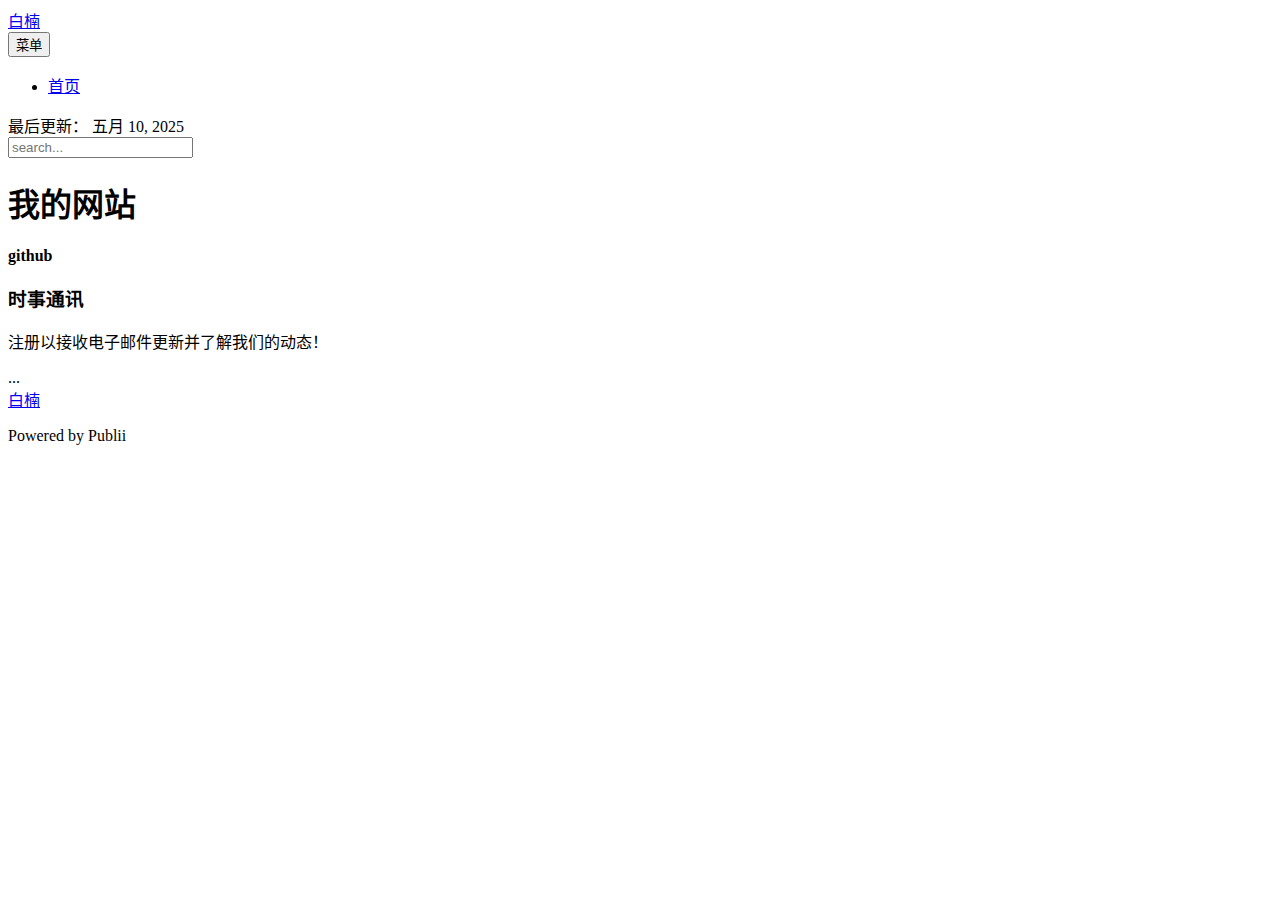
<file: wo-de-wang-zhan/index.html>
<!DOCTYPE html><html lang="zh-cn"><head><meta charset="utf-8"><meta http-equiv="X-UA-Compatible" content="IE=edge"><meta name="viewport" content="width=device-width,initial-scale=1"><title>我的网站 - 白楠</title><meta name="description" content="github"><meta name="generator" content="Publii Open-Source CMS for Static Site"><link rel="canonical" href="https://bainano.github.io/wo-de-wang-zhan/"><link rel="alternate" type="application/atom+xml" href="https://bainano.github.io/feed.xml" title="白楠 - RSS"><link rel="alternate" type="application/json" href="https://bainano.github.io/feed.json" title="白楠 - JSON"><meta property="og:title" content="我的网站"><meta property="og:site_name" content="白楠"><meta property="og:description" content="github"><meta property="og:url" content="https://bainano.github.io/wo-de-wang-zhan/"><meta property="og:type" content="article"><link rel="stylesheet" href="https://bainano.github.io/assets/css/style.css?v=7b94ce67b508f2453b2c0cf478d7931b"><script type="application/ld+json">{"@context":"http://schema.org","@type":"Article","mainEntityOfPage":{"@type":"WebPage","@id":"https://bainano.github.io/wo-de-wang-zhan/"},"headline":"我的网站","datePublished":"2025-05-10T16:58+08:00","dateModified":"2025-05-10T16:58+08:00","description":"github","author":{"@type":"Person","name":"白楠","url":"https://bainano.github.io/authors/bai-nan/"},"publisher":{"@type":"Organization","name":"白楠"}}</script><style></style><noscript><style>img[loading]{opacity:1;}</style></noscript><style>.li{fill:none;stroke-linecap:round;stroke-linejoin:round;vertical-align:middle}</style></head><body class="page-template"><header class="topbar" id="js-header"><div class="topbar__inner"><a class="logo" href="https://bainano.github.io/">白楠</a><nav class="navbar"><button class="navbar__toggle" aria-label="菜单" aria-haspopup="true" aria-expanded="false"><span class="navbar__toggle-box"><span class="navbar__toggle-inner">菜单</span></span></button><ul class="navbar__menu"><li><a href="https://bainano.github.io/" title="首页" target="_self">首页</a></li></ul></nav></div></header><div class="main-content"><div class="infobar"><div class="infobar__update">最后更新： <time datetime="2025-05-10T18:18">五月 10, 2025</time></div><div class="infobar__search"><form action="https://bainano.github.io/search.html" class="search__form"><input class="search__input" type="search" name="q" placeholder="search..." aria-label="search..." required></form></div></div><main class="main page"><article class="content"><header class="u-header content__header"><h1>我的网站</h1></header><div class="content__entry u-inner"><p><strong>github</strong></p></div></article></main><div class="sidebar"><section class="newsletter box box--gray"><h3 class="box__title">时事通讯</h3><p class="newsletter__description">注册以接收电子邮件更新并了解我们的动态！</p><form>...</form></section></div><footer class="footer"><a class="footer__logo" href="https://bainano.github.io/">白楠</a><nav><ul class="footer__nav"></ul></nav><div class="footer__copyright"><p>Powered by Publii</p></div></footer></div><script>window.publiiThemeMenuConfig = {    
        mobileMenuMode: 'sidebar',
        animationSpeed: 300,
        submenuWidth: 'auto',
        doubleClickTime: 500,
        mobileMenuExpandableSubmenus: true, 
        relatedContainerForOverlayMenuSelector: '.navbar',
   };</script><script defer="defer" src="https://bainano.github.io/assets/js/scripts.min.js?v=18a65c58aef57c0287e0f0609f3389a9"></script><script>var images = document.querySelectorAll('img[loading]');

      for (var i = 0; i < images.length; i++) {
         if (images[i].complete) {
               images[i].classList.add('is-loaded');
         } else {
               images[i].addEventListener('load', function () {
                  this.classList.add('is-loaded');
               }, false);
         }
      }</script></body></html>
</file>
<file: wp-content/themes/twentyfifteen/assets/fonts/noto-sans-plus-noto-serif-plus-inconsolata.css>
/*
Noto Sans
Copyright 2015-2021 Google LLC. All Rights Reserved.
SIL Open Font License, Version 1.1 (https://opensource.org/licenses/OFL-1.1)

Noto Serif
Copyright 2012 Google Inc. All Rights Reserved.
SIL Open Font License, Version 1.1 (https://opensource.org/licenses/OFL-1.1)

Inconsolata
Copyright 2006 The Inconsolata Project Authors (https://github.com/cyrealtype/Inconsolata)
SIL Open Font License, Version 1.1 (https://opensource.org/licenses/OFL-1.1)
*/

/* noto-sans-cyrillic-ext-400-normal */
@font-face {
	font-family: 'Noto Sans';
	font-style: normal;
	font-display: fallback;
	font-weight: 400;
	src:
		url('noto-sans/noto-sans-cyrillic-ext-400-normal.woff2?ver=27') format('woff2'),
		url('noto-sans/noto-sans-all-400-normal.woff?ver=27') format('woff');
	unicode-range: U+0460-052F, U+1C80-1C88, U+20B4, U+2DE0-2DFF, U+A640-A69F, U+FE2E-FE2F;
}

/* noto-sans-cyrillic-400-normal */
@font-face {
	font-family: 'Noto Sans';
	font-style: normal;
	font-display: fallback;
	font-weight: 400;
	src:
		url('noto-sans/noto-sans-cyrillic-400-normal.woff2?ver=27') format('woff2'),
		url('noto-sans/noto-sans-all-400-normal.woff?ver=27') format('woff');
	unicode-range: U+0301, U+0400-045F, U+0490-0491, U+04B0-04B1, U+2116;
}

/* noto-sans-devanagari-400-normal */
@font-face {
	font-family: 'Noto Sans';
	font-style: normal;
	font-display: fallback;
	font-weight: 400;
	src:
		url('noto-sans/noto-sans-devanagari-400-normal.woff2?ver=27') format('woff2'),
		url('noto-sans/noto-sans-all-400-normal.woff?ver=27') format('woff');
	unicode-range: U+0900-097F, U+1CD0-1CF6, U+1CF8-1CF9, U+200C-200D, U+20A8, U+20B9, U+25CC, U+A830-A839, U+A8E0-A8FB;
}

/* noto-sans-greek-ext-400-normal */
@font-face {
	font-family: 'Noto Sans';
	font-style: normal;
	font-display: fallback;
	font-weight: 400;
	src:
		url('noto-sans/noto-sans-greek-ext-400-normal.woff2?ver=27') format('woff2'),
		url('noto-sans/noto-sans-all-400-normal.woff?ver=27') format('woff');
	unicode-range: U+1F00-1FFF;
}

/* noto-sans-greek-400-normal */
@font-face {
	font-family: 'Noto Sans';
	font-style: normal;
	font-display: fallback;
	font-weight: 400;
	src:
		url('noto-sans/noto-sans-greek-400-normal.woff2?ver=27') format('woff2'),
		url('noto-sans/noto-sans-all-400-normal.woff?ver=27') format('woff');
	unicode-range: U+0370-03FF;
}

/* noto-sans-vietnamese-400-normal */
@font-face {
	font-family: 'Noto Sans';
	font-style: normal;
	font-display: fallback;
	font-weight: 400;
	src:
		url('noto-sans/noto-sans-vietnamese-400-normal.woff2?ver=27') format('woff2'),
		url('noto-sans/noto-sans-all-400-normal.woff?ver=27') format('woff');
	unicode-range: U+0102-0103, U+0110-0111, U+0128-0129, U+0168-0169, U+01A0-01A1, U+01AF-01B0, U+1EA0-1EF9, U+20AB;
}

/* noto-sans-latin-ext-400-normal */
@font-face {
	font-family: 'Noto Sans';
	font-style: normal;
	font-display: fallback;
	font-weight: 400;
	src:
		url('noto-sans/noto-sans-latin-ext-400-normal.woff2?ver=27') format('woff2'),
		url('noto-sans/noto-sans-all-400-normal.woff?ver=27') format('woff');
	unicode-range: U+0100-024F, U+0259, U+1E00-1EFF, U+2020, U+20A0-20AB, U+20AD-20CF, U+2113, U+2C60-2C7F, U+A720-A7FF;
}

/* noto-sans-latin-400-normal */
@font-face {
	font-family: 'Noto Sans';
	font-style: normal;
	font-display: fallback;
	font-weight: 400;
	src:
		url('noto-sans/noto-sans-latin-400-normal.woff2?ver=27') format('woff2'),
		url('noto-sans/noto-sans-all-400-normal.woff?ver=27') format('woff');
	unicode-range: U+0000-00FF, U+0131, U+0152-0153, U+02BB-02BC, U+02C6, U+02DA, U+02DC, U+2000-206F, U+2074, U+20AC, U+2122, U+2191, U+2193, U+2212, U+2215, U+FEFF, U+FFFD;
}

/* noto-sans-cyrillic-ext-400-italic */
@font-face {
	font-family: 'Noto Sans';
	font-style: italic;
	font-display: fallback;
	font-weight: 400;
	src:
		url('noto-sans/noto-sans-cyrillic-ext-400-italic.woff2?ver=27') format('woff2'),
		url('noto-sans/noto-sans-all-400-italic.woff?ver=27') format('woff');
	unicode-range: U+0460-052F, U+1C80-1C88, U+20B4, U+2DE0-2DFF, U+A640-A69F, U+FE2E-FE2F;
}

/* noto-sans-cyrillic-400-italic */
@font-face {
	font-family: 'Noto Sans';
	font-style: italic;
	font-display: fallback;
	font-weight: 400;
	src:
		url('noto-sans/noto-sans-cyrillic-400-italic.woff2?ver=27') format('woff2'),
		url('noto-sans/noto-sans-all-400-italic.woff?ver=27') format('woff');
	unicode-range: U+0301, U+0400-045F, U+0490-0491, U+04B0-04B1, U+2116;
}

/* noto-sans-devanagari-400-italic */
@font-face {
	font-family: 'Noto Sans';
	font-style: italic;
	font-display: fallback;
	font-weight: 400;
	src:
		url('noto-sans/noto-sans-devanagari-400-italic.woff2?ver=27') format('woff2'),
		url('noto-sans/noto-sans-all-400-italic.woff?ver=27') format('woff');
	unicode-range: U+0900-097F, U+1CD0-1CF6, U+1CF8-1CF9, U+200C-200D, U+20A8, U+20B9, U+25CC, U+A830-A839, U+A8E0-A8FB;
}

/* noto-sans-greek-ext-400-italic */
@font-face {
	font-family: 'Noto Sans';
	font-style: italic;
	font-display: fallback;
	font-weight: 400;
	src:
		url('noto-sans/noto-sans-greek-ext-400-italic.woff2?ver=27') format('woff2'),
		url('noto-sans/noto-sans-all-400-italic.woff?ver=27') format('woff');
	unicode-range: U+1F00-1FFF;
}

/* noto-sans-greek-400-italic */
@font-face {
	font-family: 'Noto Sans';
	font-style: italic;
	font-display: fallback;
	font-weight: 400;
	src:
		url('noto-sans/noto-sans-greek-400-italic.woff2?ver=27') format('woff2'),
		url('noto-sans/noto-sans-all-400-italic.woff?ver=27') format('woff');
	unicode-range: U+0370-03FF;
}

/* noto-sans-vietnamese-400-italic */
@font-face {
	font-family: 'Noto Sans';
	font-style: italic;
	font-display: fallback;
	font-weight: 400;
	src:
		url('noto-sans/noto-sans-vietnamese-400-italic.woff2?ver=27') format('woff2'),
		url('noto-sans/noto-sans-all-400-italic.woff?ver=27') format('woff');
	unicode-range: U+0102-0103, U+0110-0111, U+0128-0129, U+0168-0169, U+01A0-01A1, U+01AF-01B0, U+1EA0-1EF9, U+20AB;
}

/* noto-sans-latin-ext-400-italic */
@font-face {
	font-family: 'Noto Sans';
	font-style: italic;
	font-display: fallback;
	font-weight: 400;
	src:
		url('noto-sans/noto-sans-latin-ext-400-italic.woff2?ver=27') format('woff2'),
		url('noto-sans/noto-sans-all-400-italic.woff?ver=27') format('woff');
	unicode-range: U+0100-024F, U+0259, U+1E00-1EFF, U+2020, U+20A0-20AB, U+20AD-20CF, U+2113, U+2C60-2C7F, U+A720-A7FF;
}

/* noto-sans-latin-400-italic */
@font-face {
	font-family: 'Noto Sans';
	font-style: italic;
	font-display: fallback;
	font-weight: 400;
	src:
		url('noto-sans/noto-sans-latin-400-italic.woff2?ver=27') format('woff2'),
		url('noto-sans/noto-sans-all-400-italic.woff?ver=27') format('woff');
	unicode-range: U+0000-00FF, U+0131, U+0152-0153, U+02BB-02BC, U+02C6, U+02DA, U+02DC, U+2000-206F, U+2074, U+20AC, U+2122, U+2191, U+2193, U+2212, U+2215, U+FEFF, U+FFFD;
}

/* noto-sans-cyrillic-ext-700-normal */
@font-face {
	font-family: 'Noto Sans';
	font-style: normal;
	font-display: fallback;
	font-weight: 700;
	src:
		url('noto-sans/noto-sans-cyrillic-ext-700-normal.woff2?ver=27') format('woff2'),
		url('noto-sans/noto-sans-all-700-normal.woff?ver=27') format('woff');
	unicode-range: U+0460-052F, U+1C80-1C88, U+20B4, U+2DE0-2DFF, U+A640-A69F, U+FE2E-FE2F;
}

/* noto-sans-cyrillic-700-normal */
@font-face {
	font-family: 'Noto Sans';
	font-style: normal;
	font-display: fallback;
	font-weight: 700;
	src:
		url('noto-sans/noto-sans-cyrillic-700-normal.woff2?ver=27') format('woff2'),
		url('noto-sans/noto-sans-all-700-normal.woff?ver=27') format('woff');
	unicode-range: U+0301, U+0400-045F, U+0490-0491, U+04B0-04B1, U+2116;
}

/* noto-sans-devanagari-700-normal */
@font-face {
	font-family: 'Noto Sans';
	font-style: normal;
	font-display: fallback;
	font-weight: 700;
	src:
		url('noto-sans/noto-sans-devanagari-700-normal.woff2?ver=27') format('woff2'),
		url('noto-sans/noto-sans-all-700-normal.woff?ver=27') format('woff');
	unicode-range: U+0900-097F, U+1CD0-1CF6, U+1CF8-1CF9, U+200C-200D, U+20A8, U+20B9, U+25CC, U+A830-A839, U+A8E0-A8FB;
}

/* noto-sans-greek-ext-700-normal */
@font-face {
	font-family: 'Noto Sans';
	font-style: normal;
	font-display: fallback;
	font-weight: 700;
	src:
		url('noto-sans/noto-sans-greek-ext-700-normal.woff2?ver=27') format('woff2'),
		url('noto-sans/noto-sans-all-700-normal.woff?ver=27') format('woff');
	unicode-range: U+1F00-1FFF;
}

/* noto-sans-greek-700-normal */
@font-face {
	font-family: 'Noto Sans';
	font-style: normal;
	font-display: fallback;
	font-weight: 700;
	src:
		url('noto-sans/noto-sans-greek-700-normal.woff2?ver=27') format('woff2'),
		url('noto-sans/noto-sans-all-700-normal.woff?ver=27') format('woff');
	unicode-range: U+0370-03FF;
}

/* noto-sans-vietnamese-700-normal */
@font-face {
	font-family: 'Noto Sans';
	font-style: normal;
	font-display: fallback;
	font-weight: 700;
	src:
		url('noto-sans/noto-sans-vietnamese-700-normal.woff2?ver=27') format('woff2'),
		url('noto-sans/noto-sans-all-700-normal.woff?ver=27') format('woff');
	unicode-range: U+0102-0103, U+0110-0111, U+0128-0129, U+0168-0169, U+01A0-01A1, U+01AF-01B0, U+1EA0-1EF9, U+20AB;
}

/* noto-sans-latin-ext-700-normal */
@font-face {
	font-family: 'Noto Sans';
	font-style: normal;
	font-display: fallback;
	font-weight: 700;
	src:
		url('noto-sans/noto-sans-latin-ext-700-normal.woff2?ver=27') format('woff2'),
		url('noto-sans/noto-sans-all-700-normal.woff?ver=27') format('woff');
	unicode-range: U+0100-024F, U+0259, U+1E00-1EFF, U+2020, U+20A0-20AB, U+20AD-20CF, U+2113, U+2C60-2C7F, U+A720-A7FF;
}

/* noto-sans-latin-700-normal */
@font-face {
	font-family: 'Noto Sans';
	font-style: normal;
	font-display: fallback;
	font-weight: 700;
	src:
		url('noto-sans/noto-sans-latin-700-normal.woff2?ver=27') format('woff2'),
		url('noto-sans/noto-sans-all-700-normal.woff?ver=27') format('woff');
	unicode-range: U+0000-00FF, U+0131, U+0152-0153, U+02BB-02BC, U+02C6, U+02DA, U+02DC, U+2000-206F, U+2074, U+20AC, U+2122, U+2191, U+2193, U+2212, U+2215, U+FEFF, U+FFFD;
}

/* noto-sans-cyrillic-ext-700-italic */
@font-face {
	font-family: 'Noto Sans';
	font-style: italic;
	font-display: fallback;
	font-weight: 700;
	src:
		url('noto-sans/noto-sans-cyrillic-ext-700-italic.woff2?ver=27') format('woff2'),
		url('noto-sans/noto-sans-all-700-italic.woff?ver=27') format('woff');
	unicode-range: U+0460-052F, U+1C80-1C88, U+20B4, U+2DE0-2DFF, U+A640-A69F, U+FE2E-FE2F;
}

/* noto-sans-cyrillic-700-italic */
@font-face {
	font-family: 'Noto Sans';
	font-style: italic;
	font-display: fallback;
	font-weight: 700;
	src:
		url('noto-sans/noto-sans-cyrillic-700-italic.woff2?ver=27') format('woff2'),
		url('noto-sans/noto-sans-all-700-italic.woff?ver=27') format('woff');
	unicode-range: U+0301, U+0400-045F, U+0490-0491, U+04B0-04B1, U+2116;
}

/* noto-sans-devanagari-700-italic */
@font-face {
	font-family: 'Noto Sans';
	font-style: italic;
	font-display: fallback;
	font-weight: 700;
	src:
		url('noto-sans/noto-sans-devanagari-700-italic.woff2?ver=27') format('woff2'),
		url('noto-sans/noto-sans-all-700-italic.woff?ver=27') format('woff');
	unicode-range: U+0900-097F, U+1CD0-1CF6, U+1CF8-1CF9, U+200C-200D, U+20A8, U+20B9, U+25CC, U+A830-A839, U+A8E0-A8FB;
}

/* noto-sans-greek-ext-700-italic */
@font-face {
	font-family: 'Noto Sans';
	font-style: italic;
	font-display: fallback;
	font-weight: 700;
	src:
		url('noto-sans/noto-sans-greek-ext-700-italic.woff2?ver=27') format('woff2'),
		url('noto-sans/noto-sans-all-700-italic.woff?ver=27') format('woff');
	unicode-range: U+1F00-1FFF;
}

/* noto-sans-greek-700-italic */
@font-face {
	font-family: 'Noto Sans';
	font-style: italic;
	font-display: fallback;
	font-weight: 700;
	src:
		url('noto-sans/noto-sans-greek-700-italic.woff2?ver=27') format('woff2'),
		url('noto-sans/noto-sans-all-700-italic.woff?ver=27') format('woff');
	unicode-range: U+0370-03FF;
}

/* noto-sans-vietnamese-700-italic */
@font-face {
	font-family: 'Noto Sans';
	font-style: italic;
	font-display: fallback;
	font-weight: 700;
	src:
		url('noto-sans/noto-sans-vietnamese-700-italic.woff2?ver=27') format('woff2'),
		url('noto-sans/noto-sans-all-700-italic.woff?ver=27') format('woff');
	unicode-range: U+0102-0103, U+0110-0111, U+0128-0129, U+0168-0169, U+01A0-01A1, U+01AF-01B0, U+1EA0-1EF9, U+20AB;
}

/* noto-sans-latin-ext-700-italic */
@font-face {
	font-family: 'Noto Sans';
	font-style: italic;
	font-display: fallback;
	font-weight: 700;
	src:
		url('noto-sans/noto-sans-latin-ext-700-italic.woff2?ver=27') format('woff2'),
		url('noto-sans/noto-sans-all-700-italic.woff?ver=27') format('woff');
	unicode-range: U+0100-024F, U+0259, U+1E00-1EFF, U+2020, U+20A0-20AB, U+20AD-20CF, U+2113, U+2C60-2C7F, U+A720-A7FF;
}

/* noto-sans-latin-700-italic */
@font-face {
	font-family: 'Noto Sans';
	font-style: italic;
	font-display: fallback;
	font-weight: 700;
	src:
		url('noto-sans/noto-sans-latin-700-italic.woff2?ver=27') format('woff2'),
		url('noto-sans/noto-sans-all-700-italic.woff?ver=27') format('woff');
	unicode-range: U+0000-00FF, U+0131, U+0152-0153, U+02BB-02BC, U+02C6, U+02DA, U+02DC, U+2000-206F, U+2074, U+20AC, U+2122, U+2191, U+2193, U+2212, U+2215, U+FEFF, U+FFFD;
}

/* noto-serif-cyrillic-ext-400-italic */
@font-face {
	font-family: 'Noto Serif';
	font-style: italic;
	font-display: fallback;
	font-weight: 400;
	src:
		url('noto-serif/noto-serif-cyrillic-ext-400-italic.woff2?ver=21') format('woff2'),
		url('noto-serif/noto-serif-all-400-italic.woff?ver=21') format('woff');
	unicode-range: U+0460-052F, U+1C80-1C88, U+20B4, U+2DE0-2DFF, U+A640-A69F, U+FE2E-FE2F;
}

/* noto-serif-cyrillic-400-italic */
@font-face {
	font-family: 'Noto Serif';
	font-style: italic;
	font-display: fallback;
	font-weight: 400;
	src:
		url('noto-serif/noto-serif-cyrillic-400-italic.woff2?ver=21') format('woff2'),
		url('noto-serif/noto-serif-all-400-italic.woff?ver=21') format('woff');
	unicode-range: U+0301, U+0400-045F, U+0490-0491, U+04B0-04B1, U+2116;
}

/* noto-serif-greek-ext-400-italic */
@font-face {
	font-family: 'Noto Serif';
	font-style: italic;
	font-display: fallback;
	font-weight: 400;
	src:
		url('noto-serif/noto-serif-greek-ext-400-italic.woff2?ver=21') format('woff2'),
		url('noto-serif/noto-serif-all-400-italic.woff?ver=21') format('woff');
	unicode-range: U+1F00-1FFF;
}

/* noto-serif-greek-400-italic */
@font-face {
	font-family: 'Noto Serif';
	font-style: italic;
	font-display: fallback;
	font-weight: 400;
	src:
		url('noto-serif/noto-serif-greek-400-italic.woff2?ver=21') format('woff2'),
		url('noto-serif/noto-serif-all-400-italic.woff?ver=21') format('woff');
	unicode-range: U+0370-03FF;
}

/* noto-serif-vietnamese-400-italic */
@font-face {
	font-family: 'Noto Serif';
	font-style: italic;
	font-display: fallback;
	font-weight: 400;
	src:
		url('noto-serif/noto-serif-vietnamese-400-italic.woff2?ver=21') format('woff2'),
		url('noto-serif/noto-serif-all-400-italic.woff?ver=21') format('woff');
	unicode-range: U+0102-0103, U+0110-0111, U+0128-0129, U+0168-0169, U+01A0-01A1, U+01AF-01B0, U+1EA0-1EF9, U+20AB;
}

/* noto-serif-latin-ext-400-italic */
@font-face {
	font-family: 'Noto Serif';
	font-style: italic;
	font-display: fallback;
	font-weight: 400;
	src:
		url('noto-serif/noto-serif-latin-ext-400-italic.woff2?ver=21') format('woff2'),
		url('noto-serif/noto-serif-all-400-italic.woff?ver=21') format('woff');
	unicode-range: U+0100-024F, U+0259, U+1E00-1EFF, U+2020, U+20A0-20AB, U+20AD-20CF, U+2113, U+2C60-2C7F, U+A720-A7FF;
}

/* noto-serif-latin-400-italic */
@font-face {
	font-family: 'Noto Serif';
	font-style: italic;
	font-display: fallback;
	font-weight: 400;
	src:
		url('noto-serif/noto-serif-latin-400-italic.woff2?ver=21') format('woff2'),
		url('noto-serif/noto-serif-all-400-italic.woff?ver=21') format('woff');
	unicode-range: U+0000-00FF, U+0131, U+0152-0153, U+02BB-02BC, U+02C6, U+02DA, U+02DC, U+2000-206F, U+2074, U+20AC, U+2122, U+2191, U+2193, U+2212, U+2215, U+FEFF, U+FFFD;
}

/* noto-serif-cyrillic-ext-700-italic */
@font-face {
	font-family: 'Noto Serif';
	font-style: italic;
	font-display: fallback;
	font-weight: 700;
	src:
		url('noto-serif/noto-serif-cyrillic-ext-700-italic.woff2?ver=21') format('woff2'),
		url('noto-serif/noto-serif-all-700-italic.woff?ver=21') format('woff');
	unicode-range: U+0460-052F, U+1C80-1C88, U+20B4, U+2DE0-2DFF, U+A640-A69F, U+FE2E-FE2F;
}

/* noto-serif-cyrillic-700-italic */
@font-face {
	font-family: 'Noto Serif';
	font-style: italic;
	font-display: fallback;
	font-weight: 700;
	src:
		url('noto-serif/noto-serif-cyrillic-700-italic.woff2?ver=21') format('woff2'),
		url('noto-serif/noto-serif-all-700-italic.woff?ver=21') format('woff');
	unicode-range: U+0301, U+0400-045F, U+0490-0491, U+04B0-04B1, U+2116;
}

/* noto-serif-greek-ext-700-italic */
@font-face {
	font-family: 'Noto Serif';
	font-style: italic;
	font-display: fallback;
	font-weight: 700;
	src:
		url('noto-serif/noto-serif-greek-ext-700-italic.woff2?ver=21') format('woff2'),
		url('noto-serif/noto-serif-all-700-italic.woff?ver=21') format('woff');
	unicode-range: U+1F00-1FFF;
}

/* noto-serif-greek-700-italic */
@font-face {
	font-family: 'Noto Serif';
	font-style: italic;
	font-display: fallback;
	font-weight: 700;
	src:
		url('noto-serif/noto-serif-greek-700-italic.woff2?ver=21') format('woff2'),
		url('noto-serif/noto-serif-all-700-italic.woff?ver=21') format('woff');
	unicode-range: U+0370-03FF;
}

/* noto-serif-vietnamese-700-italic */
@font-face {
	font-family: 'Noto Serif';
	font-style: italic;
	font-display: fallback;
	font-weight: 700;
	src:
		url('noto-serif/noto-serif-vietnamese-700-italic.woff2?ver=21') format('woff2'),
		url('noto-serif/noto-serif-all-700-italic.woff?ver=21') format('woff');
	unicode-range: U+0102-0103, U+0110-0111, U+0128-0129, U+0168-0169, U+01A0-01A1, U+01AF-01B0, U+1EA0-1EF9, U+20AB;
}

/* noto-serif-latin-ext-700-italic */
@font-face {
	font-family: 'Noto Serif';
	font-style: italic;
	font-display: fallback;
	font-weight: 700;
	src:
		url('noto-serif/noto-serif-latin-ext-700-italic.woff2?ver=21') format('woff2'),
		url('noto-serif/noto-serif-all-700-italic.woff?ver=21') format('woff');
	unicode-range: U+0100-024F, U+0259, U+1E00-1EFF, U+2020, U+20A0-20AB, U+20AD-20CF, U+2113, U+2C60-2C7F, U+A720-A7FF;
}

/* noto-serif-latin-700-italic */
@font-face {
	font-family: 'Noto Serif';
	font-style: italic;
	font-display: fallback;
	font-weight: 700;
	src:
		url('noto-serif/noto-serif-latin-700-italic.woff2?ver=21') format('woff2'),
		url('noto-serif/noto-serif-all-700-italic.woff?ver=21') format('woff');
	unicode-range: U+0000-00FF, U+0131, U+0152-0153, U+02BB-02BC, U+02C6, U+02DA, U+02DC, U+2000-206F, U+2074, U+20AC, U+2122, U+2191, U+2193, U+2212, U+2215, U+FEFF, U+FFFD;
}

/* noto-serif-cyrillic-ext-400-normal */
@font-face {
	font-family: 'Noto Serif';
	font-style: normal;
	font-display: fallback;
	font-weight: 400;
	src:
		url('noto-serif/noto-serif-cyrillic-ext-400-normal.woff2?ver=21') format('woff2'),
		url('noto-serif/noto-serif-all-400-normal.woff?ver=21') format('woff');
	unicode-range: U+0460-052F, U+1C80-1C88, U+20B4, U+2DE0-2DFF, U+A640-A69F, U+FE2E-FE2F;
}

/* noto-serif-cyrillic-400-normal */
@font-face {
	font-family: 'Noto Serif';
	font-style: normal;
	font-display: fallback;
	font-weight: 400;
	src:
		url('noto-serif/noto-serif-cyrillic-400-normal.woff2?ver=21') format('woff2'),
		url('noto-serif/noto-serif-all-400-normal.woff?ver=21') format('woff');
	unicode-range: U+0301, U+0400-045F, U+0490-0491, U+04B0-04B1, U+2116;
}

/* noto-serif-greek-ext-400-normal */
@font-face {
	font-family: 'Noto Serif';
	font-style: normal;
	font-display: fallback;
	font-weight: 400;
	src:
		url('noto-serif/noto-serif-greek-ext-400-normal.woff2?ver=21') format('woff2'),
		url('noto-serif/noto-serif-all-400-normal.woff?ver=21') format('woff');
	unicode-range: U+1F00-1FFF;
}

/* noto-serif-greek-400-normal */
@font-face {
	font-family: 'Noto Serif';
	font-style: normal;
	font-display: fallback;
	font-weight: 400;
	src:
		url('noto-serif/noto-serif-greek-400-normal.woff2?ver=21') format('woff2'),
		url('noto-serif/noto-serif-all-400-normal.woff?ver=21') format('woff');
	unicode-range: U+0370-03FF;
}

/* noto-serif-vietnamese-400-normal */
@font-face {
	font-family: 'Noto Serif';
	font-style: normal;
	font-display: fallback;
	font-weight: 400;
	src:
		url('noto-serif/noto-serif-vietnamese-400-normal.woff2?ver=21') format('woff2'),
		url('noto-serif/noto-serif-all-400-normal.woff?ver=21') format('woff');
	unicode-range: U+0102-0103, U+0110-0111, U+0128-0129, U+0168-0169, U+01A0-01A1, U+01AF-01B0, U+1EA0-1EF9, U+20AB;
}

/* noto-serif-latin-ext-400-normal */
@font-face {
	font-family: 'Noto Serif';
	font-style: normal;
	font-display: fallback;
	font-weight: 400;
	src:
		url('noto-serif/noto-serif-latin-ext-400-normal.woff2?ver=21') format('woff2'),
		url('noto-serif/noto-serif-all-400-normal.woff?ver=21') format('woff');
	unicode-range: U+0100-024F, U+0259, U+1E00-1EFF, U+2020, U+20A0-20AB, U+20AD-20CF, U+2113, U+2C60-2C7F, U+A720-A7FF;
}

/* noto-serif-latin-400-normal */
@font-face {
	font-family: 'Noto Serif';
	font-style: normal;
	font-display: fallback;
	font-weight: 400;
	src:
		url('noto-serif/noto-serif-latin-400-normal.woff2?ver=21') format('woff2'),
		url('noto-serif/noto-serif-all-400-normal.woff?ver=21') format('woff');
	unicode-range: U+0000-00FF, U+0131, U+0152-0153, U+02BB-02BC, U+02C6, U+02DA, U+02DC, U+2000-206F, U+2074, U+20AC, U+2122, U+2191, U+2193, U+2212, U+2215, U+FEFF, U+FFFD;
}

/* noto-serif-cyrillic-ext-700-normal */
@font-face {
	font-family: 'Noto Serif';
	font-style: normal;
	font-display: fallback;
	font-weight: 700;
	src:
		url('noto-serif/noto-serif-cyrillic-ext-700-normal.woff2?ver=21') format('woff2'),
		url('noto-serif/noto-serif-all-700-normal.woff?ver=21') format('woff');
	unicode-range: U+0460-052F, U+1C80-1C88, U+20B4, U+2DE0-2DFF, U+A640-A69F, U+FE2E-FE2F;
}

/* noto-serif-cyrillic-700-normal */
@font-face {
	font-family: 'Noto Serif';
	font-style: normal;
	font-display: fallback;
	font-weight: 700;
	src:
		url('noto-serif/noto-serif-cyrillic-700-normal.woff2?ver=21') format('woff2'),
		url('noto-serif/noto-serif-all-700-normal.woff?ver=21') format('woff');
	unicode-range: U+0301, U+0400-045F, U+0490-0491, U+04B0-04B1, U+2116;
}

/* noto-serif-greek-ext-700-normal */
@font-face {
	font-family: 'Noto Serif';
	font-style: normal;
	font-display: fallback;
	font-weight: 700;
	src:
		url('noto-serif/noto-serif-greek-ext-700-normal.woff2?ver=21') format('woff2'),
		url('noto-serif/noto-serif-all-700-normal.woff?ver=21') format('woff');
	unicode-range: U+1F00-1FFF;
}

/* noto-serif-greek-700-normal */
@font-face {
	font-family: 'Noto Serif';
	font-style: normal;
	font-display: fallback;
	font-weight: 700;
	src:
		url('noto-serif/noto-serif-greek-700-normal.woff2?ver=21') format('woff2'),
		url('noto-serif/noto-serif-all-700-normal.woff?ver=21') format('woff');
	unicode-range: U+0370-03FF;
}

/* noto-serif-vietnamese-700-normal */
@font-face {
	font-family: 'Noto Serif';
	font-style: normal;
	font-display: fallback;
	font-weight: 700;
	src:
		url('noto-serif/noto-serif-vietnamese-700-normal.woff2?ver=21') format('woff2'),
		url('noto-serif/noto-serif-all-700-normal.woff?ver=21') format('woff');
	unicode-range: U+0102-0103, U+0110-0111, U+0128-0129, U+0168-0169, U+01A0-01A1, U+01AF-01B0, U+1EA0-1EF9, U+20AB;
}

/* noto-serif-latin-ext-700-normal */
@font-face {
	font-family: 'Noto Serif';
	font-style: normal;
	font-display: fallback;
	font-weight: 700;
	src:
		url('noto-serif/noto-serif-latin-ext-700-normal.woff2?ver=21') format('woff2'),
		url('noto-serif/noto-serif-all-700-normal.woff?ver=21') format('woff');
	unicode-range: U+0100-024F, U+0259, U+1E00-1EFF, U+2020, U+20A0-20AB, U+20AD-20CF, U+2113, U+2C60-2C7F, U+A720-A7FF;
}

/* noto-serif-latin-700-normal */
@font-face {
	font-family: 'Noto Serif';
	font-style: normal;
	font-display: fallback;
	font-weight: 700;
	src:
		url('noto-serif/noto-serif-latin-700-normal.woff2?ver=21') format('woff2'),
		url('noto-serif/noto-serif-all-700-normal.woff?ver=21') format('woff');
	unicode-range: U+0000-00FF, U+0131, U+0152-0153, U+02BB-02BC, U+02C6, U+02DA, U+02DC, U+2000-206F, U+2074, U+20AC, U+2122, U+2191, U+2193, U+2212, U+2215, U+FEFF, U+FFFD;
}

/* inconsolata-vietnamese-400-normal */
@font-face {
	font-family: 'Inconsolata';
	font-style: normal;
	font-display: fallback;
	font-weight: 400;
	src:
		url('inconsolata/inconsolata-vietnamese-400-normal.woff2?ver=31') format('woff2'),
		url('inconsolata/inconsolata-all-400-normal.woff?ver=31') format('woff');
	unicode-range: U+0102-0103, U+0110-0111, U+0128-0129, U+0168-0169, U+01A0-01A1, U+01AF-01B0, U+1EA0-1EF9, U+20AB;
}

/* inconsolata-latin-ext-400-normal */
@font-face {
	font-family: 'Inconsolata';
	font-style: normal;
	font-display: fallback;
	font-weight: 400;
	src:
		url('inconsolata/inconsolata-latin-ext-400-normal.woff2?ver=31') format('woff2'),
		url('inconsolata/inconsolata-all-400-normal.woff?ver=31') format('woff');
	unicode-range: U+0100-024F, U+0259, U+1E00-1EFF, U+2020, U+20A0-20AB, U+20AD-20CF, U+2113, U+2C60-2C7F, U+A720-A7FF;
}

/* inconsolata-latin-400-normal */
@font-face {
	font-family: 'Inconsolata';
	font-style: normal;
	font-display: fallback;
	font-weight: 400;
	src:
		url('inconsolata/inconsolata-latin-400-normal.woff2?ver=31') format('woff2'),
		url('inconsolata/inconsolata-all-400-normal.woff?ver=31') format('woff');
	unicode-range: U+0000-00FF, U+0131, U+0152-0153, U+02BB-02BC, U+02C6, U+02DA, U+02DC, U+2000-206F, U+2074, U+20AC, U+2122, U+2191, U+2193, U+2212, U+2215, U+FEFF, U+FFFD;
}

/* inconsolata-vietnamese-700-normal */
@font-face {
	font-family: 'Inconsolata';
	font-style: normal;
	font-display: fallback;
	font-weight: 700;
	src:
		url('inconsolata/inconsolata-vietnamese-700-normal.woff2?ver=31') format('woff2'),
		url('inconsolata/inconsolata-all-700-normal.woff?ver=31') format('woff');
	unicode-range: U+0102-0103, U+0110-0111, U+0128-0129, U+0168-0169, U+01A0-01A1, U+01AF-01B0, U+1EA0-1EF9, U+20AB;
}

/* inconsolata-latin-ext-700-normal */
@font-face {
	font-family: 'Inconsolata';
	font-style: normal;
	font-display: fallback;
	font-weight: 700;
	src:
		url('inconsolata/inconsolata-latin-ext-700-normal.woff2?ver=31') format('woff2'),
		url('inconsolata/inconsolata-all-700-normal.woff?ver=31') format('woff');
	unicode-range: U+0100-024F, U+0259, U+1E00-1EFF, U+2020, U+20A0-20AB, U+20AD-20CF, U+2113, U+2C60-2C7F, U+A720-A7FF;
}

/* inconsolata-latin-700-normal */
@font-face {
	font-family: 'Inconsolata';
	font-style: normal;
	font-display: fallback;
	font-weight: 700;
	src:
		url('inconsolata/inconsolata-latin-700-normal.woff2?ver=31') format('woff2'),
		url('inconsolata/inconsolata-all-700-normal.woff?ver=31') format('woff');
	unicode-range: U+0000-00FF, U+0131, U+0152-0153, U+02BB-02BC, U+02C6, U+02DA, U+02DC, U+2000-206F, U+2074, U+20AC, U+2122, U+2191, U+2193, U+2212, U+2215, U+FEFF, U+FFFD;
}
</file>
<file: wp-content/themes/twentyfifteen/genericons/genericons.css>
/**

	Genericons

*/


/* IE8 and below use EOT and allow cross-site embedding.
   IE9 uses WOFF which is base64 encoded to allow cross-site embedding.
   So unfortunately, IE9 will throw a console error, but it'll still work.
   When the font is base64 encoded, cross-site embedding works in Firefox */

@font-face {
    font-family: 'Genericons';
    src: url('Genericons.eot');
}

@font-face {
    font-family: 'Genericons';
    src: url([data-uri]) format('woff'),
         url('Genericons.ttf') format('truetype'),
         url('Genericons.svg#genericonsregular') format('svg');
    font-weight: normal;
    font-style: normal;
}

@media screen and (-webkit-min-device-pixel-ratio:0) {
  @font-face {
    font-family: "Genericons";
    src: url("Genericons.svg#Genericons") format("svg");
  }
}


/**
 * All Genericons
 */

.genericon {
	font-size: 16px;
	vertical-align: top;
	text-align: center;
	-moz-transition: color .1s ease-in 0;
	-webkit-transition: color .1s ease-in 0;
	display: inline-block;
	font-family: "Genericons";
	font-style: normal;
	font-weight: normal;
	font-variant: normal;
	line-height: 1;
	text-decoration: inherit;
	text-transform: none;
	-moz-osx-font-smoothing: grayscale;
	-webkit-font-smoothing: antialiased;
	speak: never;
}


/**
 * Individual icons
 */

.genericon-404:before { content: "\f423"; }
.genericon-activity:before { content: "\f508"; }
.genericon-anchor:before { content: "\f509"; }
.genericon-aside:before { content: "\f101"; }
.genericon-attachment:before { content: "\f416"; }
.genericon-audio:before { content: "\f109"; }
.genericon-bold:before { content: "\f471"; }
.genericon-book:before { content: "\f444"; }
.genericon-bug:before { content: "\f50a"; }
.genericon-cart:before { content: "\f447"; }
.genericon-category:before { content: "\f301"; }
.genericon-chat:before { content: "\f108"; }
.genericon-checkmark:before { content: "\f418"; }
.genericon-close:before { content: "\f405"; }
.genericon-close-alt:before { content: "\f406"; }
.genericon-cloud:before { content: "\f426"; }
.genericon-cloud-download:before { content: "\f440"; }
.genericon-cloud-upload:before { content: "\f441"; }
.genericon-code:before { content: "\f462"; }
.genericon-codepen:before { content: "\f216"; }
.genericon-cog:before { content: "\f445"; }
.genericon-collapse:before { content: "\f432"; }
.genericon-comment:before { content: "\f300"; }
.genericon-day:before { content: "\f305"; }
.genericon-digg:before { content: "\f221"; }
.genericon-document:before { content: "\f443"; }
.genericon-dot:before { content: "\f428"; }
.genericon-downarrow:before { content: "\f502"; }
.genericon-download:before { content: "\f50b"; }
.genericon-draggable:before { content: "\f436"; }
.genericon-dribbble:before { content: "\f201"; }
.genericon-dropbox:before { content: "\f225"; }
.genericon-dropdown:before { content: "\f433"; }
.genericon-dropdown-left:before { content: "\f434"; }
.genericon-edit:before { content: "\f411"; }
.genericon-ellipsis:before { content: "\f476"; }
.genericon-expand:before { content: "\f431"; }
.genericon-external:before { content: "\f442"; }
.genericon-facebook:before { content: "\f203"; }
.genericon-facebook-alt:before { content: "\f204"; }
.genericon-fastforward:before { content: "\f458"; }
.genericon-feed:before { content: "\f413"; }
.genericon-flag:before { content: "\f468"; }
.genericon-flickr:before { content: "\f211"; }
.genericon-foursquare:before { content: "\f226"; }
.genericon-fullscreen:before { content: "\f474"; }
.genericon-gallery:before { content: "\f103"; }
.genericon-github:before { content: "\f200"; }
.genericon-googleplus:before { content: "\f206"; }
.genericon-googleplus-alt:before { content: "\f218"; }
.genericon-handset:before { content: "\f50c"; }
.genericon-heart:before { content: "\f461"; }
.genericon-help:before { content: "\f457"; }
.genericon-hide:before { content: "\f404"; }
.genericon-hierarchy:before { content: "\f505"; }
.genericon-home:before { content: "\f409"; }
.genericon-image:before { content: "\f102"; }
.genericon-info:before { content: "\f455"; }
.genericon-instagram:before { content: "\f215"; }
.genericon-italic:before { content: "\f472"; }
.genericon-key:before { content: "\f427"; }
.genericon-leftarrow:before { content: "\f503"; }
.genericon-link:before { content: "\f107"; }
.genericon-linkedin:before { content: "\f207"; }
.genericon-linkedin-alt:before { content: "\f208"; }
.genericon-location:before { content: "\f417"; }
.genericon-lock:before { content: "\f470"; }
.genericon-mail:before { content: "\f410"; }
.genericon-maximize:before { content: "\f422"; }
.genericon-menu:before { content: "\f419"; }
.genericon-microphone:before { content: "\f50d"; }
.genericon-minimize:before { content: "\f421"; }
.genericon-minus:before { content: "\f50e"; }
.genericon-month:before { content: "\f307"; }
.genericon-move:before { content: "\f50f"; }
.genericon-next:before { content: "\f429"; }
.genericon-notice:before { content: "\f456"; }
.genericon-paintbrush:before { content: "\f506"; }
.genericon-path:before { content: "\f219"; }
.genericon-pause:before { content: "\f448"; }
.genericon-phone:before { content: "\f437"; }
.genericon-picture:before { content: "\f473"; }
.genericon-pinned:before { content: "\f308"; }
.genericon-pinterest:before { content: "\f209"; }
.genericon-pinterest-alt:before { content: "\f210"; }
.genericon-play:before { content: "\f452"; }
.genericon-plugin:before { content: "\f439"; }
.genericon-plus:before { content: "\f510"; }
.genericon-pocket:before { content: "\f224"; }
.genericon-polldaddy:before { content: "\f217"; }
.genericon-portfolio:before { content: "\f460"; }
.genericon-previous:before { content: "\f430"; }
.genericon-print:before { content: "\f469"; }
.genericon-quote:before { content: "\f106"; }
.genericon-rating-empty:before { content: "\f511"; }
.genericon-rating-full:before { content: "\f512"; }
.genericon-rating-half:before { content: "\f513"; }
.genericon-reddit:before { content: "\f222"; }
.genericon-refresh:before { content: "\f420"; }
.genericon-reply:before { content: "\f412"; }
.genericon-reply-alt:before { content: "\f466"; }
.genericon-reply-single:before { content: "\f467"; }
.genericon-rewind:before { content: "\f459"; }
.genericon-rightarrow:before { content: "\f501"; }
.genericon-search:before { content: "\f400"; }
.genericon-send-to-phone:before { content: "\f438"; }
.genericon-send-to-tablet:before { content: "\f454"; }
.genericon-share:before { content: "\f415"; }
.genericon-show:before { content: "\f403"; }
.genericon-shuffle:before { content: "\f514"; }
.genericon-sitemap:before { content: "\f507"; }
.genericon-skip-ahead:before { content: "\f451"; }
.genericon-skip-back:before { content: "\f450"; }
.genericon-skype:before { content: "\f220"; }
.genericon-spam:before { content: "\f424"; }
.genericon-spotify:before { content: "\f515"; }
.genericon-standard:before { content: "\f100"; }
.genericon-star:before { content: "\f408"; }
.genericon-status:before { content: "\f105"; }
.genericon-stop:before { content: "\f449"; }
.genericon-stumbleupon:before { content: "\f223"; }
.genericon-subscribe:before { content: "\f463"; }
.genericon-subscribed:before { content: "\f465"; }
.genericon-summary:before { content: "\f425"; }
.genericon-tablet:before { content: "\f453"; }
.genericon-tag:before { content: "\f302"; }
.genericon-time:before { content: "\f303"; }
.genericon-top:before { content: "\f435"; }
.genericon-trash:before { content: "\f407"; }
.genericon-tumblr:before { content: "\f214"; }
.genericon-twitch:before { content: "\f516"; }
.genericon-twitter:before { content: "\f202"; }
.genericon-unapprove:before { content: "\f446"; }
.genericon-unsubscribe:before { content: "\f464"; }
.genericon-unzoom:before { content: "\f401"; }
.genericon-uparrow:before { content: "\f500"; }
.genericon-user:before { content: "\f304"; }
.genericon-video:before { content: "\f104"; }
.genericon-videocamera:before { content: "\f517"; }
.genericon-vimeo:before { content: "\f212"; }
.genericon-warning:before { content: "\f414"; }
.genericon-website:before { content: "\f475"; }
.genericon-week:before { content: "\f306"; }
.genericon-wordpress:before { content: "\f205"; }
.genericon-xpost:before { content: "\f504"; }
.genericon-youtube:before { content: "\f213"; }
.genericon-zoom:before { content: "\f402"; }
</file>
<file: wp-content/themes/twentyfifteen/style.css>
/*
Theme Name: Twenty Fifteen
Theme URI: https://wordpress.org/themes/twentyfifteen/
Author: the WordPress team
Author URI: https://wordpress.org/
Description: Our 2015 default theme is clean, blog-focused, and designed for clarity. Twenty Fifteen's simple, straightforward typography is readable on a wide variety of screen sizes, and suitable for multiple languages. We designed it using a mobile-first approach, meaning your content takes center-stage, regardless of whether your visitors arrive by smartphone, tablet, laptop, or desktop computer.
Version: 3.9
Requires at least: 4.1
Tested up to: 6.7
Requires PHP: 5.2.4
License: GNU General Public License v2 or later
License URI: http://www.gnu.org/licenses/gpl-2.0.html
Tags: blog, two-columns, left-sidebar, accessibility-ready, custom-background, custom-colors, custom-header, custom-logo, custom-menu, editor-style, featured-images, microformats, post-formats, rtl-language-support, sticky-post, threaded-comments, translation-ready, block-patterns
Text Domain: twentyfifteen

This theme, like WordPress, is licensed under the GPL.
Use it to make something cool, have fun, and share what you've learned with others.
*/


/**
 * Table of Contents
 *
 * 1.0 - Reset
 * 2.0 - Genericons
 * 3.0 - Typography
 * 4.0 - Elements
 * 5.0 - Forms
 * 6.0 - Navigations
 *   6.1 - Links
 *   6.2 - Menus
 * 7.0 - Accessibility
 * 8.0 - Alignments
 * 9.0 - Clearings
 * 10.0 - Header
 * 11.0 - Widgets
 * 12.0 - Content
 *    12.1 - Posts and pages
 *    12.2 - Post Formats
 *    12.3 - Comments
 * 13.0 - Footer
 * 14.0 - Media
 *    14.1 - Captions
 *    14.2 - Galleries
 * 15.0 - Multisite
 * 16.0 - Media Queries
 *    16.1 - Mobile Large
 *    16.2 - Tablet Small
 *    16.3 - Tablet Large
 *    16.4 - Desktop Small
 *    16.5 - Desktop Medium
 *    16.6 - Desktop Large
 *    16.7 - Desktop X-Large
 * 17.0 - Print
 */


/**
 * 1.0 - Reset
 *
 * Resetting and rebuilding styles have been helped along thanks to the fine
 * work of Eric Meyer, Nicolas Gallagher, Jonathan Neal, and Blueprint.
 */

html, body, div, span, applet, object, iframe, h1, h2, h3, h4, h5, h6, p, blockquote, pre, a, abbr, acronym, address, big, cite, code, del, dfn, em, font, ins, kbd, q, s, samp, small, strike, strong, sub, sup, tt, var, dl, dt, dd, ol, ul, li, fieldset, form, label, legend, table, caption, tbody, tfoot, thead, tr, th, td {
	border: 0;
	font-family: inherit;
	font-size: 100%;
	font-style: inherit;
	font-weight: inherit;
	margin: 0;
	outline: 0;
	padding: 0;
	vertical-align: baseline;
}

html {
	-webkit-box-sizing: border-box;
	-moz-box-sizing: border-box;
	box-sizing: border-box;
	font-size: 62.5%;
	overflow-y: scroll;
	-webkit-text-size-adjust: 100%;
	-ms-text-size-adjust: 100%;
}

*,
*:before,
*:after {
	-webkit-box-sizing: inherit;
	-moz-box-sizing: inherit;
	box-sizing: inherit;
}

body {
	background: #f1f1f1;
}

article,
aside,
details,
figcaption,
figure,
footer,
header,
main,
nav,
section {
	display: block;
}

ol,
ul {
	list-style: none;
}

table {
	border-collapse: separate;
	border-spacing: 0;
}

caption,
th,
td {
	font-weight: normal;
	text-align: left;
}

fieldset {
	min-width: inherit;
}

blockquote:before,
blockquote:after,
q:before,
q:after {
	content: "";
}

blockquote,
q {
	-webkit-hyphens: none;
	-moz-hyphens: none;
	-ms-hyphens: none;
	hyphens: none;
	quotes: none;
}

a:focus {
	outline: 2px solid #c1c1c1;
	outline: 2px solid rgba(51, 51, 51, 0.3);
}

a:hover,
a:active {
	outline: 0;
}

a img {
	border: 0;
}


/**
 * 2.0 - Genericons
 */

.social-navigation a:before,
.secondary-toggle:before,
.dropdown-toggle:after,
.bypostauthor > article .fn:after,
.comment-reply-title small a:before,
.comment-navigation .nav-next a:after,
.comment-navigation .nav-previous a:before,
.posted-on:before,
.byline:before,
.cat-links:before,
.tags-links:before,
.comments-link:before,
.entry-format:before,
.edit-link:before,
.full-size-link:before,
.pagination .prev:before,
.pagination .next:before,
.image-navigation a:before,
.image-navigation a:after,
.format-link .entry-title a:after,
.entry-content .more-link:after,
.entry-summary .more-link:after,
.author-link:after {
	-moz-osx-font-smoothing: grayscale;
	-webkit-font-smoothing: antialiased;
	display: inline-block;
	font-family: "Genericons";
	font-size: 16px;
	font-style: normal;
	font-weight: normal;
	font-variant: normal;
	line-height: 1;
	speak: never;
	text-align: center;
	text-decoration: inherit;
	text-transform: none;
	vertical-align: top;
}


/**
 * 3.0 Typography
 */

body,
button,
input,
select,
textarea {
	color: #333;
	font-family: "Noto Serif", serif;
	font-size: 15px;
	font-size: 1.5rem;
	line-height: 1.6;
}

h1,
h2,
h3,
h4,
h5,
h6 {
	clear: both;
	font-weight: 700;
}

p {
	margin-bottom: 1.6em;
}

b,
strong {
	font-weight: 700;
}

dfn,
cite,
em,
i {
	font-style: italic;
}

blockquote {
	border-left: 4px solid #707070;
	border-left: 4px solid rgba(51, 51, 51, 0.7);
	color: #707070;
	color: rgba(51, 51, 51, 0.7);
	font-size: 18px;
	font-size: 1.8rem;
	font-style: italic;
	line-height: 1.6667;
	margin-bottom: 1.6667em;
	padding-left: 0.7778em;
}

blockquote p {
	margin-bottom: 1.6667em;
}

blockquote > p:last-child {
	margin-bottom: 0;
}

blockquote cite,
blockquote small {
	color: #333;
	font-size: 15px;
	font-size: 1.5rem;
	font-family: "Noto Sans", sans-serif;
	line-height: 1.6;
}

blockquote em,
blockquote i,
blockquote cite {
	font-style: normal;
}

blockquote strong,
blockquote b {
	font-weight: 400;
}

address {
	font-style: italic;
	margin: 0 0 1.6em;
}

code,
kbd,
tt,
var,
samp,
pre {
	font-family: Inconsolata, monospace;
	-webkit-hyphens: none;
	-moz-hyphens: none;
	-ms-hyphens: none;
	hyphens: none;
}

pre {
	background-color: transparent;
	background-color: rgba(0, 0, 0, 0.01);
	border: 1px solid #eaeaea;
	border: 1px solid rgba(51, 51, 51, 0.1);
	line-height: 1.2;
	margin-bottom: 1.6em;
	max-width: 100%;
	overflow: auto;
	padding: 0.8em;
	white-space: pre;
	white-space: pre-wrap;
	word-wrap: break-word;
}

abbr[title] {
	border-bottom: 1px dotted #eaeaea;
	border-bottom: 1px dotted rgba(51, 51, 51, 0.1);
	cursor: help;
}

mark,
ins {
	background-color: #fff9c0;
	text-decoration: none;
}

sup,
sub {
	font-size: 75%;
	height: 0;
	line-height: 0;
	position: relative;
	vertical-align: baseline;
}

sup {
	bottom: 1ex;
}

sub {
	top: .5ex;
}

small {
	font-size: 75%;
}

big {
	font-size: 125%;
}


/**
 * 4.0 Elements
 */

hr {
	background-color: #eaeaea;
	background-color: rgba(51, 51, 51, 0.1);
	border: 0;
	height: 1px;
	margin-bottom: 1.6em;
}

ul,
ol {
	margin: 0 0 1.6em 1.3333em;
}

ul {
	list-style: disc;
}

ol {
	list-style: decimal;
}

li > ul,
li > ol {
	margin-bottom: 0;
}

dl {
	margin-bottom: 1.6em;
}

dt {
	font-weight: bold;
}

dd {
	margin-bottom: 1.6em;
}

table,
th,
td {
	border: 1px solid #eaeaea;
	border: 1px solid rgba(51, 51, 51, 0.1);
}

table {
	border-collapse: separate;
	border-spacing: 0;
	border-width: 1px 0 0 1px;
	margin: 0 0 1.6em;
	table-layout: fixed; /* Prevents HTML tables from becoming too wide */
	width: 100%;
}

caption,
th,
td {
	font-weight: normal;
	text-align: left;
}

th {
	border-width: 0 1px 1px 0;
	font-weight: 700;
}

td {
	border-width: 0 1px 1px 0;
}

th, td {
	padding: 0.4em;
}

img {
	-ms-interpolation-mode: bicubic;
	border: 0;
	height: auto;
	max-width: 100%;
	vertical-align: middle;
}

figure {
	margin: 0;
}

del {
	opacity: 0.8;
}

/* Placeholder text color -- selectors need to be separate to work. */

::-webkit-input-placeholder {
	color: rgba(51, 51, 51, 0.7);
	font-family: "Noto Sans", sans-serif;
}

:-moz-placeholder {
	color: rgba(51, 51, 51, 0.7);
	font-family: "Noto Sans", sans-serif;
}

::-moz-placeholder {
	color: rgba(51, 51, 51, 0.7);
	font-family: "Noto Sans", sans-serif;
	opacity: 1; /* Since FF19 lowers the opacity of the placeholder by default */
}

:-ms-input-placeholder {
	color: rgba(51, 51, 51, 0.7);
	font-family: "Noto Sans", sans-serif;
}


/**
 * 5.0 Forms
 */

button,
input,
select,
textarea {
	background-color: #f7f7f7;
	border-radius: 0;
	font-size: 16px;
	font-size: 1.6rem;
	line-height: 1.5;
	margin: 0;
	max-width: 100%;
	vertical-align: baseline;
}

button,
input {
	-webkit-hyphens: none;
	-moz-hyphens: none;
	-ms-hyphens: none;
	hyphens: none;
	line-height: normal;
}

input,
textarea {
	background-image: -webkit-linear-gradient(rgba(255, 255, 255, 0), rgba(255, 255, 255, 0)); /* Removing the inner shadow on iOS inputs */
	border: 1px solid #eaeaea;
	border: 1px solid rgba(51, 51, 51, 0.1);
	color: #707070;
	color: rgba(51, 51, 51, 0.7);
}

input:focus,
textarea:focus {
	background-color: #fff;
	border: 1px solid #c1c1c1;
	border: 1px solid rgba(51, 51, 51, 0.3);
	color: #333;
}

input:focus,
select:focus {
	outline: 2px solid #c1c1c1;
	outline: 2px solid rgba(51, 51, 51, 0.3);
}

button[disabled],
input[disabled],
select[disabled],
textarea[disabled] {
	cursor: default;
	opacity: .5;
}

button,
input[type="button"],
input[type="reset"],
input[type="submit"] {
	-webkit-appearance: button;
	background-color: #333;
	border: 0;
	color: #fff;
	cursor: pointer;
	font-family: "Noto Sans", sans-serif;
	font-size: 12px;
	font-size: 1.2rem;
	font-weight: 700;
	padding: 0.7917em 1.5em;
	text-transform: uppercase;
}

button:hover,
input[type="button"]:hover,
input[type="reset"]:hover,
input[type="submit"]:hover,
button:focus,
input[type="button"]:focus,
input[type="reset"]:focus,
input[type="submit"]:focus {
	background-color: #707070;
	background-color: rgba(51, 51, 51, 0.7);
	outline: 0;
}

input[type="search"] {
	-webkit-appearance: textfield;
}

input[type="search"]::-webkit-search-cancel-button,
input[type="search"]::-webkit-search-decoration {
	-webkit-appearance: none;
}

button::-moz-focus-inner,
input::-moz-focus-inner {
	border: 0;
	padding: 0;
}

input[type="text"],
input[type="email"],
input[type="url"],
input[type="password"],
input[type="search"],
textarea {
	padding: 0.375em;
	width: 100%;
}

textarea {
	overflow: auto;
	vertical-align: top;
}

input[type="text"]:focus,
input[type="email"]:focus,
input[type="url"]:focus,
input[type="password"]:focus,
input[type="search"]:focus,
textarea:focus {
	outline: 0;
}

.post-password-form {
	position: relative;
}

.post-password-form label {
	color: #707070;
	color: rgba(51, 51, 51, 0.7);
	display: block;
	font-family: "Noto Sans", sans-serif;
	font-size: 12px;
	font-size: 1.2rem;
	font-weight: 700;
	letter-spacing: 0.04em;
	line-height: 1.5;
	text-transform: uppercase;
}

.post-password-form input[type="submit"] {
	padding: 0.7917em;
	position: absolute;
	right: 0;
	bottom: 0;
}

input[type="checkbox"],
input[type="radio"] {
	padding: 0;
}

.search-form input[type="submit"],
.widget .search-form input[type="submit"] {
	padding: 0;
}


/**
 * 6.0 Navigations
 */


/**
 * 6.1 Links
 */

a {
	color: #333;
	text-decoration: none;
}

a:hover,
a:focus {
	color: #707070;
	color: rgba(51, 51, 51, 0.7);
}


/**
 * 6.2 Menus
 */

.main-navigation a {
	display: block;
	padding: 0.8em 0;
	position: relative;
	text-decoration: none;
}

.main-navigation ul {
	list-style: none;
	margin: 0;
}

.main-navigation ul ul {
	display: none;
	margin-left: 0.8em;
}

.main-navigation ul .toggled-on {
	display: block;
}

.main-navigation li {
	border-top: 1px solid #eaeaea;
	border-top: 1px solid rgba(51, 51, 51, 0.1);
	position: relative;
}

.main-navigation .current-menu-item > a,
.main-navigation .current-menu-ancestor > a {
	font-weight: 700;
}

.main-navigation .nav-menu > ul > li:first-child,
.main-navigation .nav-menu > li:first-child {
	border-top: 0;
}

.main-navigation .menu-item-has-children > a {
	padding-right: 48px;
}

.main-navigation .menu-item-description {
	color: #707070;
	color: rgba(51, 51, 51, 0.7);
	font-family: "Noto Sans", sans-serif;
	font-size: 12px;
	font-size: 1.2rem;
	font-weight: 400;
	line-height: 1.5;
	margin-top: 0.5em;
}

.no-js .main-navigation ul ul {
	display: block;
}

.dropdown-toggle {
	background-color: transparent;
	border: 0;
	-webkit-box-sizing: content-box;
	-moz-box-sizing: content-box;
	box-sizing: content-box;
	content: "";
	height: 42px;
	padding: 0;
	position: absolute;
	text-transform: lowercase; /* Stop screen readers to read the text as capital letters */
	top: 3px;
	right: 0;
	width: 42px;
}

.dropdown-toggle:after {
	color: #333;
	content: "\f431";
	font-size: 24px;
	line-height: 42px;
	position: relative;
	top: 0;
	left: 1px;
	width: 42px;
}

.dropdown-toggle:hover,
.dropdown-toggle:focus {
	background-color: #eaeaea;
	background-color: rgba(51, 51, 51, 0.1);
}

.dropdown-toggle:focus {
	outline: 1px solid #c1c1c1;
	outline: 1px solid rgba(51, 51, 51, 0.3);
}

.dropdown-toggle.toggle-on:after {
	content: "\f432";
}

.social-navigation {
	margin: 9.0909% 0;
}

.social-navigation ul {
	list-style: none;
	margin: 0 0 -1.6em 0;
}

.social-navigation li {
	float: left;
}

.social-navigation a {
	display: block;
	height: 3.2em;
	position: relative;
	width: 3.2em;
}

.social-navigation a:before {
	content: "\f415";
	font-size: 24px;
	position: absolute;
	top: 0;
	left: 0;
}

.social-navigation a[href*="codepen.io"]:before {
	content: "\f216";
}

.social-navigation a[href*="digg.com"]:before {
	content: "\f221";
}

.social-navigation a[href*="dribbble.com"]:before {
	content: "\f201";
}

.social-navigation a[href*="dropbox.com"]:before {
	content: "\f225";
}

.social-navigation a[href*="facebook.com"]:before {
	content: "\f203";
}

.social-navigation a[href*="flickr.com"]:before {
	content: "\f211";
}

.social-navigation a[href*="foursquare.com"]:before {
	content: "\f226";
}

.social-navigation a[href*="plus.google.com"]:before {
	content: "\f206";
}

.social-navigation a[href*="github.com"]:before {
	content: "\f200";
}

.social-navigation a[href*="instagram.com"]:before {
	content: "\f215";
}

.social-navigation a[href*="linkedin.com"]:before {
	content: "\f208";
}

.social-navigation a[href*="pinterest.com"]:before {
	content: "\f210";
}

.social-navigation a[href*="getpocket.com"]:before {
	content: "\f224";
}

.social-navigation a[href*="polldaddy.com"]:before {
	content: "\f217";
}

.social-navigation a[href*="reddit.com"]:before {
	content: "\f222";
}

.social-navigation a[href*="stumbleupon.com"]:before {
	content: "\f223";
}

.social-navigation a[href*="tumblr.com"]:before {
	content: "\f214";
}

.social-navigation a[href*="twitter.com"]:before {
	content: "\f202";
}

.social-navigation a[href*="vimeo.com"]:before {
	content: "\f212";
}

.social-navigation a[href*="wordpress.com"]:before,
.social-navigation a[href*="wordpress.org"]:before {
	content: "\f205";
}

.social-navigation a[href*="youtube.com"]:before {
	content: "\f213";
}

.social-navigation a[href*="mailto:"]:before {
	content: "\f410";
}

.social-navigation a[href*="spotify.com"]:before {
	content: "\f515";
}

.social-navigation a[href*="twitch.tv"]:before {
	content: "\f516";
}

.social-navigation a[href$="/feed/"]:before {
	content: "\f413";
}

.social-navigation a[href*="path.com"]:before {
	content: "\f219";
}

.social-navigation a[href*="skype.com"]:before {
	content: "\f220";
}

.secondary-toggle {
	background-color: transparent;
	border: 1px solid #eaeaea;
	border: 1px solid rgba(51, 51, 51, 0.1);
	height: 42px;
	overflow: hidden;
	padding: 0;
	position: absolute;
	top: 50%;
	right: 0;
	text-align: center;
	-webkit-transform: translateY(-50%);
	-ms-transform: translateY(-50%);
	transform: translateY(-50%);
	width: 42px;
}

.secondary-toggle:before {
	color: #333;
	content: "\f419";
	line-height: 40px;
	width: 40px;
}

.secondary-toggle:hover,
.secondary-toggle:focus {
	background-color: transparent;
	border: 1px solid #c1c1c1;
	border: 1px solid rgba(51, 51, 51, 0.3);
	outline: 0;
}

.secondary-toggle.toggled-on:before {
	content: "\f405";
	font-size: 32px;
	position: relative;
	top: 1px;
	left: -1px;
}

.post-navigation {
	background-color: #fff;
	border-top: 1px solid #eaeaea;
	border-top: 1px solid rgba(51, 51, 51, 0.1);
	font-weight: 700;
}

.post-navigation a {
	display: block;
	padding: 3.8461% 7.6923%;
}

.post-navigation span {
	display: block;
}

.post-navigation .meta-nav {
	color: #707070;
	color: rgba(51, 51, 51, 0.7);
	font-family: "Noto Sans", sans-serif;
	font-size: 12px;
	font-size: 1.2rem;
	letter-spacing: 0.04em;
	line-height: 1.5;
	position: relative;
	text-transform: uppercase;
	z-index: 2;
}

.post-navigation .post-title {
	font-family: "Noto Serif", serif;
	font-size: 18px;
	font-size: 1.8rem;
	line-height: 1.3333;
	position: relative;
	z-index: 2;
}

.post-navigation .nav-next,
.post-navigation .nav-previous {
	background-position: center;
	background-size: cover;
	position: relative;
}

.post-navigation a:before {
	content: "";
	display: block;
	height: 100%;
	position: absolute;
	top: 0;
	left: 0;
	width: 100%;
	z-index: 1;
}

.post-navigation a:hover:before,
.post-navigation a:focus:before {
	opacity: 0.5;
}

.post-navigation .meta-nav {
	opacity: 0.8;
}

.post-navigation div + div {
	border-top: 1px solid #eaeaea;
	border-top: 1px solid rgba(51, 51, 51, 0.1);
}

.pagination {
	background-color: #fff;
	border-top: 1px solid rgba(51, 51, 51, 0.1);
	font-family: "Noto Sans", sans-serif;
}

.pagination .nav-links {
	min-height: 3.2em;
	position: relative;
	text-align: center;
}

/* reset screen-reader-text */
.pagination .current .screen-reader-text {
	position: static !important;
}

.pagination .page-numbers {
	display: none;
	line-height: 3.2em;
	padding: 0 0.6667em;
}

.pagination .page-numbers.current {
	text-transform: uppercase;
}

.pagination .current {
	display: inline-block;
	font-weight: 700;
}

.pagination .prev,
.pagination .next {
	-webkit-tap-highlight-color: rgba(255, 255, 255, 0.3);
	background-color: #333;
	color: #fff;
	display: inline-block;
	height: 48px;
	overflow: hidden;
	padding: 0;
	position: absolute;
	width: 48px;
}

.pagination .prev:before,
.pagination .next:before {
	font-size: 32px;
	height: 48px;
	line-height: 48px;
	position: relative;
	width: 48px;
}

.pagination .prev:hover,
.pagination .prev:focus,
.pagination .next:hover,
.pagination .next:focus {
	background-color: #707070;
	background-color: rgba(51, 51, 51, 0.7);
}

.pagination .prev {
	left: 0;
}

.pagination .prev:before {
	content: "\f430";
	left: -1px;
}

.pagination .next {
	right: 0;
}

.pagination .next:before {
	content: "\f429";
	right: -1px;
}

.image-navigation,
.comment-navigation {
	color: #707070;
	color: rgba(51, 51, 51, 0.7);
	font-size: 12px;
	font-size: 1.2rem;
	font-family: "Noto Sans", sans-serif;
	font-weight: 700;
	line-height: 1.5;
	text-transform: uppercase;
}

.image-navigation a,
.comment-navigation a {
	color: #707070;
	color: rgba(51, 51, 51, 0.7);
}

.image-navigation a:hover,
.image-navigation a:focus,
.comment-navigation a:hover,
.comment-navigation a:focus {
	color: #333;
}

.image-navigation .nav-previous:not(:empty),
.image-navigation .nav-next:not(:empty),
.comment-navigation .nav-previous:not(:empty),
.comment-navigation .nav-next:not(:empty) {
	display: inline-block;
}

.image-navigation .nav-previous:not(:empty) + .nav-next:not(:empty):before,
.comment-navigation .nav-previous:not(:empty) + .nav-next:not(:empty):before {
	content: "\2215";
	font-weight: 400;
	margin: 0 0.7em;
}

.image-navigation .nav-previous a:before,
.comment-navigation .nav-previous a:before {
	content: "\f430";
	margin-right: 0.2em;
	position: relative;
}

.image-navigation .nav-next a:after,
.comment-navigation .nav-next a:after {
	content: "\f429";
	margin-left: 0.2em;
	position: relative;
}

.comment-navigation {
	border-top: 1px solid #eaeaea;
	border-top: 1px solid rgba(51, 51, 51, 0.1);
	border-bottom: 1px solid #eaeaea;
	border-bottom: 1px solid rgba(51, 51, 51, 0.1);
	padding: 2em 0;
}

.comments-title + .comment-navigation {
	border-bottom: 0;
}

.image-navigation {
	padding: 0 7.6923%;
}

.image-navigation .nav-previous:not(:empty),
.image-navigation .nav-next:not(:empty) {
	margin-bottom: 2em;
}


/**
 * 7.0 Accessibility
 */

/* Text meant only for screen readers */
.says,
.screen-reader-text {
	clip: rect(1px, 1px, 1px, 1px);
	height: 1px;
	overflow: hidden;
	position: absolute !important;
	width: 1px;
}

/* must have higher specificity than alternative color schemes inline styles */
.site .skip-link {
	background-color: #f1f1f1;
	box-shadow: 0 0 1px 1px rgba(0, 0, 0, 0.2);
	color: #21759b;
	display: block;
	font: bold 14px/normal "Noto Sans", sans-serif;
	left: -9999em;
	outline: none;
	padding: 15px 23px 14px;
	text-decoration: none;
	text-transform: none;
	top: -9999em;
}

.logged-in .site .skip-link {
	box-shadow: 0 0 2px 2px rgba(0, 0, 0, 0.6);
	font: bold 14px/normal "Open Sans", sans-serif;
}

.site .skip-link:focus {
	clip: auto;
	height: auto;
	left: 6px;
	top: 7px;
	width: auto;
	z-index: 100000;
}


/**
 * 8.0 Alignments
 */

.alignleft {
	display: inline;
	float: left;
}

.alignright {
	display: inline;
	float: right;
}

.aligncenter {
	display: block;
	margin-right: auto;
	margin-left: auto;
}

blockquote.alignleft,
.wp-caption.alignleft,
img.alignleft {
	margin: 0.4em 1.6em 1.6em 0;
}

blockquote.alignright,
.wp-caption.alignright,
img.alignright {
	margin: 0.4em 0 1.6em 1.6em;
}

blockquote.aligncenter,
.wp-caption.aligncenter,
img.aligncenter {
	clear: both;
	margin-top: 0.4em;
	margin-bottom: 1.6em;
}

.wp-caption.alignleft,
.wp-caption.alignright,
.wp-caption.aligncenter {
	margin-bottom: 1.2em;
}


/**
 * 9.0 Clearings
 */

.clear:before,
.clear:after,
.site:before,
.site:after,
.entry-content:before,
.entry-content:after,
.comment-content:before,
.comment-content:after,
.site-content:before,
.site-content:after,
.nav-links:before,
.nav-links:after,
.comment-navigation:before,
.comment-navigation:after,
.social-navigation ul:before,
.social-navigation ul:after,
.textwidget:before,
.textwidget:after {
	content: "";
	display: table;
}

.clear:after,
.site:after,
.entry-content:after,
.comment-content:after,
.site-content:after,
.nav-links:after,
.comment-navigation:after,
.social-navigation ul:after,
.textwidget:after {
	clear: both;
}


/**
 * 10.0 Header
 */

.site-header {
	background-color: #fff;
	border-bottom: 1px solid rgba(51, 51, 51, 0.1);
	padding: 7.6923%;
}

.site-branding {
	min-height: 2em;
	padding-right: 60px;
	position: relative;
}

.site-title {
	font-family: "Noto Sans", sans-serif;
	font-size: 22px;
	font-size: 2.2rem;
	font-weight: 700;
	line-height: 1.3636;
	margin-bottom: 0;
}

.custom-logo {
	max-height: 84px;
	width: auto;
}

.wp-custom-logo .site-title {
	margin-top: 0.545454545em;
}

.site-description {
	display: none;
	font-family: "Noto Sans", sans-serif;
	font-size: 12px;
	font-size: 1.2rem;
	font-weight: 400;
	line-height: 1.5;
	margin: 0.5em 0 0;
	opacity: 0.7;
}


/**
 * 11.0 Widgets
 */

.widget {
	color: #707070;
	color: rgba(51, 51, 51, 0.7);
	-webkit-hyphens: auto;
	-moz-hyphens: auto;
	-ms-hyphens: auto;
	hyphens: auto;
	margin: 0 auto 9.09090%;
	width: 100%;
	word-wrap: break-word;
}

.widget pre {
	line-height: 1.2;
}

.widget button,
.widget input,
.widget select,
.widget textarea {
	font-size: 16px;
	font-size: 1.6rem;
	line-height: 1.5;
}

.widget button,
.widget input {
	line-height: normal;
}

.widget button,
.widget input[type="button"],
.widget input[type="reset"],
.widget input[type="submit"] {
	font-size: 12px;
	font-size: 1.2rem;
	padding: 0.7917em 1.5833em;
}

.widget input[type="text"],
.widget input[type="email"],
.widget input[type="url"],
.widget input[type="password"],
.widget input[type="search"],
.widget textarea {
	padding: 0.375em;
}

.widget-title {
	color: #333;
	font-family: "Noto Sans", sans-serif;
	margin: 0 0 1.6em;
	letter-spacing: 0.04em;
	text-transform: uppercase;
}

.widget > :last-child,
.widget > nav > :last-child {
	margin-bottom: 0;
}

.widget_calendar table {
	margin: 0;
}

.widget_calendar .wp-calendar-nav {
	display: table;
	width: 100%;
}

.widget_calendar .wp-calendar-nav span {
	display: table-cell;
}

.widget_calendar .wp-calendar-nav-prev,
.widget_calendar .wp-calendar-nav-next {
	width: 40%;
}

.widget_calendar td,
.widget_calendar th,
.widget_calendar .wp-calendar-nav span {
	line-height: 2.3333;
	text-align: center;
	padding: 0;
}

.widget_calendar caption {
	font-family: "Noto Serif", serif;
	font-weight: 700;
	margin: 0 0 1.6em;
	letter-spacing: 0.04em;
	text-transform: uppercase;
}

.widget_calendar tbody a {
	-webkit-tap-highlight-color: rgba(255, 255, 255, 0.3);
	background-color: #333;
	color: #fff;
	display: block;
	font-weight: 700;
}

.widget_calendar tbody a:hover,
.widget_calendar tbody a:focus {
	background-color: #707070;
	background-color: rgba(51, 51, 51, 0.7);
	color: #fff;
}

.widget_archive a,
.widget_categories a,
.widget_links a,
.widget_meta a,
.widget_nav_menu a,
.widget_pages a,
.widget_recent_comments a,
.widget_recent_entries a {
	border: 0;
}

.widget_archive ul,
.widget_categories ul,
.widget_links ul,
.widget_meta ul,
.widget_nav_menu ul,
.widget_pages ul,
.widget_recent_comments ul,
.widget_recent_entries ul {
	list-style: none;
	margin: 0;
}

.widget_archive li,
.widget_categories li,
.widget_links li,
.widget_meta li,
.widget_nav_menu li,
.widget_pages li,
.widget_recent_comments li,
.widget_recent_entries li {
	border-top: 1px solid #eaeaea;
	border-top: 1px solid rgba(51, 51, 51, 0.1);
	padding: 0.7667em 0;
}

.widget_archive li:first-child,
.widget_categories li:first-child,
.widget_links li:first-child,
.widget_meta li:first-child,
.widget_nav_menu li:first-child,
.widget_pages li:first-child,
.widget_recent_comments li:first-child,
.widget_recent_entries li:first-child {
	border-top: 0;
	padding-top: 0;
}

.widget_archive li:last-child,
.widget_categories li:last-child,
.widget_links li:last-child,
.widget_meta li:last-child,
.widget_nav_menu li:last-child,
.widget_pages li:last-child,
.widget_recent_comments li:last-child,
.widget_recent_entries li:last-child {
	padding-bottom: 0;
}

.widget_categories .children,
.widget_nav_menu .sub-menu,
.widget_pages .children {
	border-top: 1px solid #eaeaea;
	border-top: 1px solid rgba(51, 51, 51, 0.1);
	margin: 0.7667em 0 0 0.8em;
	padding-top: 0.7667em;
}

.widget_recent_entries .post-date {
	display: block;
}

.widget_rss ul {
	list-style: none;
	margin: 0;
}

.widget_rss li {
	margin-bottom: 1.6em;
}

.widget_rss ul:last-child,
.widget_rss li:last-child {
	margin-bottom: 0;
}

.widget_rss .rsswidget {
	border: 0;
	font-weight: 700;
}

.widget_rss .rsswidget img {
	margin-top: -4px;
}

.widget_rss .rss-date,
.widget_rss cite {
	font-family: "Noto Sans", sans-serif;
	font-size: 12px;
	font-size: 1.2rem;
	font-style: normal;
	display: block;
	line-height: 2;
	opacity: 0.8;
}

.textwidget > :last-child {
	margin-bottom: 0;
}

.textwidget a {
	border-bottom: 1px solid #333;
}

.textwidget a:hover,
.textwidget a:focus {
	border-bottom: 0;
}

.textwidget ul,
.textwidget ol {
	margin-left: 1.6em;
}

.tagcloud ul {
	list-style-type: none;
}

.tagcloud ul li {
	display: inline-block;
}

/**
 * 12.0 Content
 */

.secondary {
	background-color: #fff;
	display: none;
	padding: 0 7.6923%;
}

.secondary.toggled-on {
	border-top: 1px solid transparent;
	border-bottom: 1px solid transparent;
	display: block;
}

.widget-area {
	margin: 9.09090% auto 0;
}

.site-footer {
	background-color: #fff;
	border-top: 1px solid rgba(51, 51, 51, 0.1);
	padding: 3.84615% 7.6923%;
}


/**
 * 12.1 Posts and pages
 */

.hentry {
	background-color: #fff;
	padding-top: 7.6923%;
	position: relative;
}

.hentry.has-post-thumbnail {
	padding-top: 0;
}

.hentry.sticky:not(.has-post-thumbnail) {
	padding-top: -webkit-calc(7.6923% + 24px);
	padding-top: calc(7.6923% + 24px);
}

.hentry + .hentry {
	border-top: 1px solid rgba(51, 51, 51, 0.1);
}

.post-thumbnail {
	border: 0;
	display: block;
	margin-bottom: 2.4em;
}
.post-thumbnail img {
	display: block;
	margin: 0 auto;
}

a.post-thumbnail:hover,
a.post-thumbnail:focus {
	opacity: 0.85;
}

.entry-header {
	padding: 0 7.6923%;
}

.entry-title {
	font-size: 26px;
	font-size: 2.6rem;
	line-height: 1.1538;
	margin-bottom: 0.9231em;
}

.entry-content,
.entry-summary {
	padding: 0 7.6923% 7.6923%;
}

.entry-content > :last-child,
.entry-summary > :last-child {
	margin-bottom: 0;
}

.entry-content,
.entry-summary,
.page-content,
.comment-content {
	-webkit-hyphens: auto;
	-moz-hyphens: auto;
	-ms-hyphens: auto;
	hyphens: auto;
	word-wrap: break-word;
}

.entry-content h1,
.entry-summary h1,
.page-content h1,
.comment-content h1 {
	font-size: 26px;
	font-size: 2.6rem;
	line-height: 1.1538;
	margin-top: 1.8462em;
	margin-bottom: 0.9231em;
}

.entry-content h2,
.entry-summary h2,
.page-content h2,
.comment-content h2 {
	font-size: 22px;
	font-size: 2.2rem;
	line-height: 1.3636;
	margin-top: 2.1818em;
	margin-bottom: 1.0909em;
}

.entry-content h3,
.entry-summary h3,
.page-content h3,
.comment-content h3 {
	font-size: 18px;
	font-size: 1.8rem;
	line-height: 1.3333;
	margin-top: 2.6667em;
	margin-bottom: 1.3333em;
}

.entry-content h4,
.entry-content h5,
.entry-content h6,
.entry-summary h4,
.entry-summary h5,
.entry-summary h6,
.page-content h4,
.page-content h5,
.page-content h6,
.comment-content h4,
.comment-content h5,
.comment-content h6 {
	font-size: 15px;
	font-size: 1.5rem;
	line-height: 1.2;
	margin-top: 3.2em;
	margin-bottom: 1.6em;
}

.entry-content h5,
.entry-content h6,
.entry-summary h5,
.entry-summary h6,
.page-content h5,
.page-content h6,
.comment-content h5,
.comment-content h6 {
	letter-spacing: 0.1em;
	text-transform: uppercase;
}

.entry-content > h1:first-child,
.entry-content > h2:first-child,
.entry-content > h3:first-child,
.entry-content > h4:first-child,
.entry-content > h5:first-child,
.entry-content > h6:first-child,
.entry-summary > h1:first-child,
.entry-summary > h2:first-child,
.entry-summary > h3:first-child,
.entry-summary > h4:first-child,
.entry-summary > h5:first-child,
.entry-summary > h6:first-child,
.page-content > h1:first-child,
.page-content > h2:first-child,
.page-content > h3:first-child,
.page-content > h4:first-child,
.page-content > h5:first-child,
.page-content > h6:first-child,
.comment-content > h1:first-child,
.comment-content > h2:first-child,
.comment-content > h3:first-child,
.comment-content > h4:first-child,
.comment-content > h5:first-child,
.comment-content > h6:first-child {
	margin-top: 0;
}

.entry-content a,
.entry-summary a,
.page-content a,
.comment-content a,
.pingback .comment-body > a {
	border-bottom: 1px solid #333;
}

.entry-content a:hover,
.entry-content a:focus,
.entry-summary a:hover,
.entry-summary a:focus,
.page-content a:hover,
.page-content a:focus,
.comment-content a:hover,
.comment-content a:focus,
.pingback .comment-body > a:hover,
.pingback .comment-body > a:focus {
	border-bottom: 0;
}

.entry-content a img,
.entry-summary a img,
.page-content a img,
.comment-content a img {
	display: block;
}

.entry-content .more-link,
.entry-summary .more-link:after {
	white-space: nowrap;
}

.entry-content .more-link:after,
.entry-summary .more-link:after {
	content: "\f429";
	font-size: 16px;
	position: relative;
	top: 5px;
}

.author-info {
	border-top: 1px solid #eaeaea;
	border-top: 1px solid rgba(51, 51, 51, 0.1);
	margin: 0 7.6923%;
	padding: 7.6923% 0;
}

.author-info .avatar {
	float: left;
	height: 36px;
	margin: 0 1.6em 1.6em 0;
	width: 36px;
}

.author-heading {
	color: #707070;
	color: rgba(51, 51, 51, 0.7);
	font-family: "Noto Sans", sans-serif;
	font-size: 12px;
	font-size: 1.2rem;
	letter-spacing: 0.04em;
	margin-bottom: 1.5em;
	text-transform: uppercase;
}

.author-title {
	clear: none;
}

.author-bio {
	font-size: 12px;
	font-size: 1.2rem;
	line-height: 1.5;
	overflow: hidden;
	padding-bottom: 1px;
}

.author-description {
	-webkit-hyphens: auto;
	-moz-hyphens: auto;
	-ms-hyphens: auto;
	hyphens: auto;
	word-wrap: break-word;
}

.author-description a {
	border-bottom: 1px solid #333;
}

.author-description a:hover,
.author-description a:focus {
	border-bottom: 0;
}

.author-description > :last-child {
	margin-bottom: 0;
}

.author-link {
	white-space: nowrap;
}

.author-link:after {
	content: "\f429";
	position: relative;
	top: 1px;
}

.entry-footer {
	background-color: #f7f7f7;
	color: #707070;
	color: rgba(51, 51, 51, 0.7);
	font-family: "Noto Sans", sans-serif;
	font-size: 12px;
	font-size: 1.2rem;
	line-height: 1.5;
	padding: 3.8461% 7.6923%;
}

.entry-footer a {
	border-bottom: 1px solid transparent;
	color: #707070;
	color: rgba(51, 51, 51, 0.7);
}

.entry-footer a:hover {
	border-bottom: 1px solid #333;
}

.entry-footer a:hover,
.entry-footer a:focus {
	color: #333;
}

.sticky-post {
	background-color: #333;
	color: #fff;
	font-weight: 700;
	letter-spacing: 0.04em;
	padding: 0.25em 0.5em;
	position: absolute;
	top: 0;
	text-transform: uppercase;
}

.updated:not(.published) {
	display: none;
}

.sticky .posted-on {
	display: none;
}

.posted-on:before,
.byline:before,
.cat-links:before,
.tags-links:before,
.comments-link:before,
.entry-format:before,
.edit-link:before,
.full-size-link:before {
	margin-right: 2px;
	position: relative;
}

.posted-on,
.byline,
.cat-links,
.tags-links,
.comments-link,
.entry-format,
.full-size-link {
	margin-right: 1em;
}

.format-aside .entry-format:before {
	content: "\f101";
}

.format-image .entry-format:before {
	content: "\f473";
}

.format-gallery .entry-format:before {
	content: "\f103";
}

.format-video .entry-format:before {
	content: "\f104";
}

.format-status .entry-format:before {
	content: "\f105";
}

.format-quote .entry-format:before {
	content: "\f106";
}

.format-link .entry-format:before {
	content: "\f107";
}

.format-chat .entry-format:before {
	content: "\f108";
}

.format-audio .entry-format:before {
	content: "\f109";
}

.posted-on:before {
	content: "\f307";
}

.byline:before {
	content: "\f304";
}

.cat-links:before {
	content: "\f301";
}

.tags-links:before {
	content: "\f302";
}

.comments-link:before {
	content: "\f300";
}

.full-size-link:before {
	content: "\f402";
}

.edit-link:before {
	content: "\f411";
}

.comments-link,
.edit-link {
	white-space: nowrap;
}

.page-header {
	background-color: #fff;
	border-bottom: 1px solid rgba(51, 51, 51, 0.1);
	padding: 7.6923%;
}

.page-title {
	font-family: "Noto Serif", serif;
	font-size: 18px;
	font-size: 1.8rem;
	line-height: 1.3333;
}

.taxonomy-description {
	color: #707070;
	color: rgba(51, 51, 51, 0.7);
	padding-top: 0.4em;
}

.taxonomy-description a {
	border-bottom: 1px solid #333;
}

.taxonomy-description a:hover,
.taxonomy-description a:focus {
	border-bottom: 0;
}

.taxonomy-description > :last-child {
	margin-bottom: 0;
}

.page-content {
	background-color: #fff;
	padding: 7.6923%;
}

.page-content > :last-child {
	margin-bottom: 0;
}

.page-links {
	clear: both;
	font-family: "Noto Sans", sans-serif;
	margin-bottom: 1.3333em;
}

.page-links a,
.page-links > span {
	border: 1px solid #eaeaea;
	border: 1px solid rgba(51, 51, 51, 0.1);
	display: inline-block;
	font-size: 12px;
	font-size: 1.2rem;
	height: 2em;
	line-height: 2;
	margin: 0 0.3333em 0.3333em 0;
	text-align: center;
	width: 2em;
}

.page-links a {
	-webkit-tap-highlight-color: rgba(255, 255, 255, 0.3);
	background-color: #333;
	border-color: #333;
	color: #fff;
}

.page-links a:hover,
.page-links a:focus {
	background-color: #707070;
	background-color: rgba(51, 51, 51, 0.7);
	border-color: transparent;
	color: #fff;
}

.page-links > .page-links-title {
	border: 0;
	color: #707070;
	color: rgba(51, 51, 51, 0.7);
	height: auto;
	margin: 0;
	padding-right: 0.5em;
	width: auto;
}

.entry-attachment {
	margin-bottom: 1.6em;
}

.type-attachment .entry-title {
	-webkit-hyphens: auto;
	-moz-hyphens: auto;
	-ms-hyphens: auto;
	hyphens: auto;
	word-wrap: break-word;
}

.entry-caption {
	color: #707070;
	color: rgba(51, 51, 51, 0.7);
	font-family: "Noto Sans", sans-serif;
	font-size: 12px;
	font-size: 1.2rem;
	-webkit-hyphens: auto;
	-moz-hyphens: auto;
	-ms-hyphens: auto;
	hyphens: auto;
	line-height: 1.5;
	padding-top: 0.5em;
	word-wrap: break-word;
}

.entry-caption > :last-child {
	margin-bottom: 0;
}


/**
 * 12.2 Post Formats
 */

.format-aside .entry-title,
.format-image .entry-title,
.format-video .entry-title,
.format-quote .entry-title,
.format-gallery .entry-title,
.format-status .entry-title,
.format-link .entry-title,
.format-audio .entry-title,
.format-chat .entry-title {
	font-size: 18px;
	font-size: 1.8rem;
	line-height: 1.3333;
	margin-bottom: 1.3333em;
}

.format-link .entry-title a:after {
	content: "\f442";
	font-size: 24px;
	height: 24px;
	position: relative;
	top: 0;
	width: 24px;
}

.blog .format-status .entry-title,
.archive .format-status .entry-title {
	display: none;
}


/**
 * 12.3 Comments
 */

.comments-area {
	background-color: #fff;
	border-top: 1px solid #eaeaea;
	border-top: 1px solid rgba(51, 51, 51, 0.1);
	padding: 7.6923%;
}

.comments-area > :last-child {
	margin-bottom: 0;
}

.comment-list + .comment-respond {
	border-top: 1px solid #eaeaea;
	border-top: 1px solid rgba(51, 51, 51, 0.1);
}

.comment-list + .comment-respond,
.comment-navigation + .comment-respond {
	padding-top: 1.6em;
}

.comments-title,
.comment-reply-title {
	font-family: "Noto Serif", serif;
	font-size: 18px;
	font-size: 1.8rem;
	line-height: 1.3333;
}

.comments-title {
	margin-bottom: 1.3333em;
}

.comment-list {
	list-style: none;
	margin: 0;
}

.comment-list article,
.comment-list .pingback,
.comment-list .trackback {
	border-top: 1px solid #eaeaea;
	border-top: 1px solid rgba(51, 51, 51, 0.1);
	padding: 1.6em 0;
}

.comment-list .children {
	list-style: none;
	margin: 0;
}

.comment-list .children > li {
	padding-left: 0.8em;
}

.comment-author {
	color: #707070;
	color: rgba(51, 51, 51, 0.7);
	margin-bottom: 0.4em;
}

.comment-author a:hover {
	border-bottom: 1px solid #707070;
	border-bottom: 1px solid rgba(51, 51, 51, 0.7);
}

.comment-author .avatar {
	float: left;
	height: 24px;
	margin-right: 0.8em;
	width: 24px;
}

.bypostauthor > article .fn:after {
	content: "\f304";
	position: relative;
	top: 5px;
	left: 3px;
}

.comment-metadata,
.pingback .edit-link {
	color: #707070;
	color: rgba(51, 51, 51, 0.7);
	font-family: "Noto Sans", sans-serif;
	font-size: 12px;
	font-size: 1.2rem;
	line-height: 1.5;
}

.comment-metadata a,
.pingback .edit-link a {
	color: #707070;
	color: rgba(51, 51, 51, 0.7);
}

.comment-metadata a:hover,
.pingback .edit-link a:hover {
	border-bottom: 1px solid #333;
}

.comment-metadata a:hover,
.comment-metadata a:focus,
.pingback .edit-link a:hover,
.pingback .edit-link a:focus {
	color: #333;
}

.comment-metadata {
	margin-bottom: 1.6em;
}

.comment-metadata .edit-link {
	margin-left: 1em;
}

.pingback .edit-link {
	margin-left: 1em;
}

.pingback .edit-link:before {
	top: 5px;
}

.comment-content ul,
.comment-content ol {
	margin: 0 0 1.6em 1.3333em;
}

.comment-content li > ul,
.comment-content li > ol {
	margin-bottom: 0;
}

.comment-content > :last-child {
	margin-bottom: 0;
}

.comment-list .reply {
	font-size: 12px;
	font-size: 1.2rem;
}

.comment-list .reply a {
	border: 1px solid #eaeaea;
	border: 1px solid rgba(51, 51, 51, 0.1);
	color: #707070;
	color: rgba(51, 51, 51, 0.7);
	display: inline-block;
	font-family: "Noto Sans", sans-serif;
	font-weight: 700;
	line-height: 1;
	margin-top: 2em;
	padding: 0.4167em 0.8333em;
	text-transform: uppercase;
}

.comment-list .reply a:hover,
.comment-list .reply a:focus {
	border-color: #333;
	color: #333;
	outline: 0;
}

.comment-form {
	padding-top: 1.6em;
}

.comment-form label {
	color: #707070;
	color: rgba(51, 51, 51, 0.7);
	font-family: "Noto Sans", sans-serif;
	font-size: 12px;
	font-size: 1.2rem;
	font-weight: 700;
	display: block;
	letter-spacing: 0.04em;
	line-height: 1.5;
	text-transform: uppercase;
}

.comment-form input[type="text"],
.comment-form input[type="email"],
.comment-form input[type="url"],
.comment-form input[type="submit"] {
	width: 100%;
}

.comment-notes,
.comment-awaiting-moderation,
.logged-in-as,
.form-allowed-tags {
	color: #707070;
	color: rgba(51, 51, 51, 0.7);
	font-family: "Noto Sans", sans-serif;
	font-size: 12px;
	font-size: 1.2rem;
	line-height: 1.5;
	margin-bottom: 2em;
}

.logged-in-as a:hover {
	border-bottom: 1px solid #333;
}

.no-comments {
	border-top: 1px solid #eaeaea;
	border-top: 1px solid rgba(51, 51, 51, 0.1);
	color: #707070;
	color: rgba(51, 51, 51, 0.7);
	font-family: "Noto Sans", sans-serif;
	font-weight: 700;
	padding-top: 1.6em;
}

.comment-navigation + .no-comments {
	border-top: 0;
}

.form-allowed-tags code {
	font-family: Inconsolata, monospace;
}

.form-submit {
	margin-bottom: 0;
}

.required {
	color: #c0392b;
}

.comment-reply-title small {
	font-size: 100%;
}

.comment-reply-title small a {
	border: 0;
	float: right;
	height: 32px;
	overflow: hidden;
	width: 26px;
}

.comment-reply-title small a:before {
	content: "\f405";
	font-size: 32px;
	position: relative;
	top: -3px;
}

.comment-form #wp-comment-cookies-consent {
	margin: 0 10px 0 0;
}

.comment-form .comment-form-cookies-consent label {
	display: inline;
	font-size: 12px;
	font-size: 1.2rem;
	font-weight: normal;
	letter-spacing: 0;
	text-transform: none;
}

/**
 * 13.0 Footer
 */

.site-info {
	color: #707070;
	color: rgba(51, 51, 51, 0.7);
	font-size: 12px;
	font-size: 1.2rem;
	line-height: 1.5;
}

.site-info a {
	border-bottom: 1px solid transparent;
	color: #707070;
	color: rgba(51, 51, 51, 0.7);
}

.site-info a:hover {
	border-bottom: 1px solid #333;
}

.site-info a:hover,
.site-info a:focus {
	color: #333;
}

.site-info span[role=separator] {
	padding: 0 0.25em 0 0.5em;
}

.site-info span[role=separator]::before {
	content: '\002f';
}

/**
 * 14.0 Media
 */

.site .avatar {
	border-radius: 50%;
}

.page-content img.wp-smiley,
.entry-content img.wp-smiley,
.comment-content img.wp-smiley {
	border: none;
	margin-top: 0;
	margin-bottom: 0;
	padding: 0;
}

audio,
canvas {
	display: inline-block;
}

embed,
iframe,
object,
video {
	margin-bottom: 1.6em;
	max-width: 100%;
	vertical-align: middle;
}

p > embed,
p > iframe,
p > object,
p > video {
	margin-bottom: 0;
}

.wp-audio-shortcode,
.wp-video,
.wp-playlist.wp-audio-playlist {
	font-size: 15px;
	font-size: 1.5rem;
	margin-top: 0;
	margin-bottom: 1.6em;
}

.wp-playlist.wp-playlist {
	padding-bottom: 0;
}

.wp-playlist .wp-playlist-tracks {
	margin-top: 0;
}

.wp-playlist-item .wp-playlist-caption {
	border-bottom: 0;
	padding: 10px 0;
}

.wp-playlist-item .wp-playlist-item-length {
	top: 10px;
}


/**
 * 14.1 Captions
 */

.wp-caption {
	margin-bottom: 1.6em;
	max-width: 100%;
}

.wp-caption img[class*="wp-image-"] {
	display: block;
	margin: 0;
}

.wp-caption-text {
	color: #707070;
	color: rgba(51, 51, 51, 0.7);
	font-family: "Noto Sans", sans-serif;
	font-size: 12px;
	font-size: 1.2rem;
	line-height: 1.5;
	padding: 0.5em 0;
}


/**
 * 14.2 Galleries
 */

.gallery {
	margin-bottom: 1.6em;
}

.gallery-item {
	display: inline-block;
	padding: 1.79104477%;
	text-align: center;
	vertical-align: top;
	width: 100%;
}

.gallery-columns-2 .gallery-item {
	max-width: 50%;
}

.gallery-columns-3 .gallery-item {
	max-width: 33.33%;
}

.gallery-columns-4 .gallery-item {
	max-width: 25%;
}

.gallery-columns-5 .gallery-item {
	max-width: 20%;
}

.gallery-columns-6 .gallery-item {
	max-width: 16.66%;
}

.gallery-columns-7 .gallery-item {
	max-width: 14.28%;
}

.gallery-columns-8 .gallery-item {
	max-width: 12.5%;
}

.gallery-columns-9 .gallery-item {
	max-width: 11.11%;
}

.gallery-icon img {
	margin: 0 auto;
}

.gallery-caption {
	color: #707070;
	color: rgba(51, 51, 51, 0.7);
	display: block;
	font-family: "Noto Sans", sans-serif;
	font-size: 12px;
	font-size: 1.2rem;
	line-height: 1.5;
	padding: 0.5em 0;
}

.gallery-columns-6 .gallery-caption,
.gallery-columns-7 .gallery-caption,
.gallery-columns-8 .gallery-caption,
.gallery-columns-9 .gallery-caption {
	display: none;
}


/**
 * 15.0 Multisite
 */

.widecolumn {
	background-color: #fff;
	padding: 7.6923%;
}

.widecolumn .mu_register {
	width: auto;
}

.widecolumn .mu_alert {
	margin-bottom: 1.6em;
}

.widecolumn form,
.widecolumn .mu_register form {
	margin-top: 0;
}

.widecolumn h2 {
	font-size: 26px;
	font-size: 2.6rem;
	line-height: 1.1538;
	margin-bottom: 0.9231em;
}

.widecolumn p {
	margin: 1.6em 0;
}

.widecolumn p + h2 {
	margin-top: 1.8462em;
}

.widecolumn label,
.widecolumn .mu_register label {
	color: #707070;
	color: rgba(51, 51, 51, 0.7);
	font-family: "Noto Sans", sans-serif;
	font-size: 12px;
	font-size: 1.2rem;
	font-weight: 700;
	letter-spacing: 0.04em;
	line-height: 1.5;
	text-transform: uppercase;
}

.widecolumn .mu_register label {
	margin: 2em 0 0;
}

.widecolumn #key,
.widecolumn .mu_register #blog_title,
.widecolumn .mu_register #user_email,
.widecolumn .mu_register #blogname,
.widecolumn .mu_register #user_name {
	font-size: 16px;
	font-size: 1.6rem;
	width: 100%;
}

.widecolumn .mu_register #blogname {
	margin: 0;
}

.widecolumn .mu_register #blog_title,
.widecolumn .mu_register #user_email,
.widecolumn .mu_register #user_name {
	margin: 0 0 0.375em;
}

.widecolumn #submit,
.widecolumn .mu_register input[type="submit"] {
	font-size: 12px;
	font-size: 1.2rem;
	margin: 0;
	width: 100%;
}

.widecolumn .mu_register .prefix_address,
.widecolumn .mu_register .suffix_address {
	font-size: inherit;
}

.widecolumn .mu_register > :last-child,
.widecolumn form > :last-child {
	margin-bottom: 0;
}


/**
 * 16.0 Media Queries
 */

/*
 * Does the same thing as <meta name="viewport" content="width=device-width">,
 * but in the future W3C standard way. -ms- prefix is required for IE10+ to
 * render responsive styling in Windows 8 "snapped" views; IE10+ does not honor
 * the meta tag. See https://core.trac.wordpress.org/ticket/25888.
 */
@-ms-viewport {
	width: device-width;
}

@viewport {
	width: device-width;
}

/**
 * 16.1 Mobile Large 620px
 */

@media screen and (min-width: 38.75em) {
	ul,
	ol {
		margin-left: 0;
	}

	li > ul,
	li > ol,
	blockquote > ul,
	blockquote > ol {
		margin-left: 1.3333em;
	}

	blockquote {
		margin-left: -1em;
	}

	blockquote > blockquote {
		margin-left: 0;
	}

	.site-branding {
		min-height: 3.2em;
	}

	.site-title {
		font-size: 22px;
		font-size: 2.2rem;
		line-height: 1.0909;
	}

	.site-description {
		display: block;
	}

	.secondary {
		box-shadow: 0 0 1px rgba(0, 0, 0, 0.15);
		margin: 7.6923% 7.6923% 0;
		padding: 7.6923% 7.6923% 0;
	}

	.main-navigation {
		margin-bottom: 11.1111%;
	}

	.main-navigation ul {
		border-top: 1px solid rgba(51, 51, 51, 0.1);
		border-bottom: 1px solid rgba(51, 51, 51, 0.1);
	}

	.main-navigation ul ul {
		border-top: 0;
		border-bottom: 0;
	}

	.social-navigation {
		margin-bottom: 11.1111%;
	}

	.social-navigation {
		margin-top: 0;
	}

	.widget-area {
		margin-top: 0;
	}

	.widget {
		margin-bottom: 11.1111%;
	}

	.site-main {
		padding: 7.6923% 0;
	}

	.hentry.sticky:not(.has-post-thumbnail) {
		padding-top: inherit;
	}

	.hentry,
	.page-header,
	.page-content {
		box-shadow: 0 0 1px rgba(0, 0, 0, 0.15);
		margin: 0 7.6923%;
	}

	.hentry + .hentry,
	.page-header + .hentry,
	.page-header + .page-content {
		margin-top: 7.6923%;
	}

	.hentry + .hentry {
		border-top: 0;
	}

	.post-thumbnail {
		margin-bottom: 2.4em;
	}

	.entry-header {
		padding: 0 9.0909%;
	}

	.entry-content,
	.entry-summary {
		padding: 0 9.0909% 9.0909%;
	}

	.entry-footer {
		padding: 4.5454% 9.0909%;
	}

	.page-header {
		border-bottom: 0;
		border-left: 7px solid #333;
		padding: 3.8461% 7.6923%;
	}

	.page-title,
	.taxonomy-description {
		margin-left: -7px;
	}

	.page-content {
		padding: 9.0909%;
	}

	.site-footer {
		border-top: 0;
		box-shadow: 0 0 1px rgba(0, 0, 0, 0.15);
		margin: 0 7.6923%;
		padding: 3.84615% 7.6923%;
	}

	.post-navigation {
		border-top: 0;
		box-shadow: 0 0 1px rgba(0, 0, 0, 0.15);
		margin: 7.6923% 7.6923% 0;
	}

	.post-navigation a {
		padding: 4.5454% 9.0909%;
	}

	.pagination {
		border-top: 0;
		box-shadow: 0 0 1px rgba(0, 0, 0, 0.15);
		margin: 7.6923% 7.6923% 0;
		padding: 0;
	}

	/* restore screen-reader-text */
	.pagination .current .screen-reader-text {
		position: absolute !important;
	}

	.pagination .page-numbers {
		display: inline-block;
	}

	.image-navigation {
		padding: 0 9.0909%;
	}

	.comments-area {
		border-top: 0;
		box-shadow: 0 0 1px rgba(0, 0, 0, 0.15);
		margin: 7.6923% 7.6923% 0;
	}

	.comment-content ul,
	.comment-content ol {
		margin-left: 0;
	}

	.comment-content li > ul,
	.comment-content li > ol,
	.comment-content blockquote > ul,
	.comment-content blockquote > ol {
		margin-left: 1.3333em;
	}

	.widecolumn {
		box-shadow: 0 0 1px rgba(0, 0, 0, 0.15);
		margin: 7.6923%;
	}
}


/**
 * 16.2 Tablet Small 740px
 */

@media screen and (min-width: 46.25em) {
	body,
	button,
	input,
	select,
	textarea {
		font-size: 17px;
		font-size: 1.7rem;
		line-height: 1.6471;
	}

	button,
	input {
		line-height: normal;
	}

	p,
	address,
	pre,
	hr,
	ul,
	ol,
	dl,
	dd,
	table {
		margin-bottom: 1.6471em;
	}

	blockquote {
		font-size: 20px;
		font-size: 2rem;
		line-height: 1.75;
		margin-bottom: 1.75em;
		margin-left: -1.05em;
		padding-left: 0.85em;
	}

	blockquote p {
		margin-bottom: 1.75em;
	}

	blockquote cite,
	blockquote small {
		font-size: 17px;
		font-size: 1.7rem;
		line-height: 1.6471;
	}

	pre {
		line-height: 1.2353;
	}

	button,
	input[type="button"],
	input[type="reset"],
	input[type="submit"],
	.post-password-form input[type="submit"],
	.widecolumn #submit,
	.widecolumn .mu_register input[type="submit"] {
		font-size: 14px;
		font-size: 1.4rem;
		padding: 0.8214em 1.6429em;
	}

	input[type="text"],
	input[type="email"],
	input[type="url"],
	input[type="password"],
	input[type="search"],
	textarea {
		padding: 0.5em;
	}

	.main-navigation {
		font-size: 14px;
		font-size: 1.4rem;
		line-height: 1.5;
	}

	.main-navigation a {
		padding: 1em 0;
	}

	.main-navigation ul ul {
		margin-left: 1em;
	}

	.main-navigation .menu-item-description {
		font-size: 14px;
		font-size: 1.4rem;
		line-height: 1.5;
	}

	.social-navigation ul {
		margin-bottom: -1.4706em;
	}

	.social-navigation a {
		height: 2.8824em;
		width: 2.8824em;
	}

	.secondary-toggle {
		height: 56px;
		width: 56px;
	}

	.secondary-toggle:before {
		line-height: 54px;
		width: 54px;
	}

	.post-password-form label,
	.post-navigation .meta-nav,
	.image-navigation,
	.comment-navigation,
	.author-heading,
	.author-bio,
	.entry-footer,
	.page-links a,
	.page-links span,
	.comment-metadata,
	.pingback .edit-link,
	.comment-list .reply,
	.comment-notes,
	.comment-awaiting-moderation,
	.logged-in-as,
	.comment-form label,
	.comment-form .comment-form-cookies-consent label,
	.form-allowed-tags,
	.site-info,
	.wp-caption-text,
	.gallery-caption,
	.entry-caption,
	.widecolumn label,
	.widecolumn .mu_register label {
		font-size: 14px;
		font-size: 1.4rem;
	}

	.pagination .nav-links {
		min-height: 3.2941em;
	}

	.pagination .page-numbers {
		line-height: 3.2941em;
		padding: 0 0.8235em;
	}

	.pagination .prev,
	.pagination .next {
		height: 56px;
		padding: 0;
		width: 56px;
	}

	.pagination .prev:before,
	.pagination .next:before {
		height: 56px;
		line-height: 56px;
		width: 56px;
	}

	.image-navigation .nav-previous a:before,
	.image-navigation .nav-next a:after,
	.comment-navigation .nav-previous a:before,
	.comment-navigation .nav-next a:after {
		top: 2px;
	}

	blockquote.alignleft,
	.wp-caption.alignleft,
	img.alignleft {
		margin: 0.4118em 1.6471em 1.6471em 0;
	}

	blockquote.alignright,
	.wp-caption.alignright,
	img.alignright {
		margin: 0.4118em 0 1.6471em 1.6471em;
	}

	blockquote.aligncenter,
	.wp-caption.aligncenter,
	img.aligncenter {
		margin-top: 0.4118em;
		margin-bottom: 1.6471em;
	}

	.wp-caption.alignleft,
	.wp-caption.alignright,
	.wp-caption.aligncenter {
		margin-bottom: 1.2353em;
	}

	.site-branding {
		min-height: 3.7059em;
		padding-right: 66px;
	}

	.site-title {
		font-size: 29px;
		font-size: 2.9rem;
		line-height: 1.2069;
	}

	.custom-logo {
		max-height: 105px;
	}

	.wp-custom-logo .site-title {
		margin-top: 0.482758621em;
	}

	.site-description {
		font-size: 14px;
		font-size: 1.4rem;
	}

	.widget {
		font-size: 14px;
		font-size: 1.4rem;
		line-height: 1.5;
	}

	.widget p,
	.widget address,
	.widget hr,
	.widget ul,
	.widget ol,
	.widget dl,
	.widget dd,
	.widget table,
	.widget pre {
		margin-bottom: 1.5em;
	}

	.widget li > ul,
	.widget li > ol {
		margin-bottom: 0;
	}

	.widget blockquote {
		font-size: 17px;
		font-size: 1.7rem;
		line-height: 1.6471;
		margin-bottom: 1.6471em;
		margin-left: -1.2353em;
		padding-left: 1em;
	}

	.widget blockquote p {
		margin-bottom: 1.6471em;
	}

	.widget blockquote cite,
	.widget blockquote small {
		font-size: 14px;
		font-size: 1.4rem;
		line-height: 1.5;
	}

	.widget blockquote > blockquote {
		margin-left: 0;
	}

	.widget pre {
		line-height: 1.5;
		padding: 0.75em;
	}

	.widget button,
	.widget input,
	.widget select,
	.widget textarea {
		line-height: 1.75;
	}

	.widget button,
	.widget input {
		line-height: normal;
	}

	.widget button,
	.widget input[type="button"],
	.widget input[type="reset"],
	.widget input[type="submit"] {
		font-size: 14px;
		font-size: 1.4rem;
		padding: 0.8214em 1.6429em;
	}

	.widget input[type="text"],
	.widget input[type="email"],
	.widget input[type="url"],
	.widget input[type="password"],
	.widget input[type="search"],
	.widget textarea {
		padding: 0.5625em;
	}

	.widget blockquote.alignleft,
	.widget .wp-caption.alignleft,
	.widget img.alignleft {
		margin: 0.5em 1.5em 1.5em 0;
	}

	.widget blockquote.alignright,
	.widget .wp-caption.alignright,
	.widget img.alignright {
		margin: 0.5em 0 1.5em 1.5em;
	}

	.widget blockquote.aligncenter,
	.widget .wp-caption.aligncenter,
	.widget img.aligncenter {
		margin-top: 0.5em;
		margin-bottom: 1.5em;
	}

	.widget .wp-caption.alignleft,
	.widget .wp-caption.alignright,
	.widget .wp-caption.aligncenter {
		margin-bottom: 1em;
	}

	.widget-title {
		margin: 0 0 1.5em;
	}

	.widget_calendar td,
	.widget_calendar th,
	.widget_calendar .wp-calendar-nav span {
		line-height: 2.9286;
	}

	.widget_calendar caption {
		margin: 0 0 1.5em;
	}

	.widget_calendar .wp-calendar-table {
		margin-bottom: 0;
	}

	.widget_calendar .wp-calendar-nav {
		margin: 0 0 1.5em;
	}

	.widget_archive li,
	.widget_categories li,
	.widget_links li,
	.widget_meta li,
	.widget_nav_menu li,
	.widget_pages li,
	.widget_recent_comments li,
	.widget_recent_entries li {
		padding: 0.9643em 0;
	}

	.widget_categories .children,
	.widget_nav_menu .sub-menu,
	.widget_pages .children {
		margin: 0.9643em 0 0 1em;
		padding-top: 0.9643em;
	}

	.widget_rss li {
		margin-bottom: 1.5em;
	}

	.widget_rss .rss-date,
	.widget_rss cite {
		line-height: 1.75;
	}

	.post-thumbnail {
		margin-bottom: 3em;
	}

	.entry-title,
	.widecolumn h2 {
		font-size: 35px;
		font-size: 3.5rem;
		line-height: 1.2;
		margin-bottom: 1.2em;
	}

	.entry-content h1,
	.entry-summary h1,
	.page-content h1,
	.comment-content h1 {
		font-size: 35px;
		font-size: 3.5rem;
		line-height: 1.2;
		margin-top: 1.6em;
		margin-bottom: 0.8em;
	}

	.entry-content h2,
	.entry-summary h2,
	.page-content h2,
	.comment-content h2 {
		font-size: 29px;
		font-size: 2.9rem;
		line-height: 1.2069;
		margin-top: 1.931em;
		margin-bottom: 0.9655em;
	}

	.entry-content h3,
	.entry-summary h3,
	.page-content h3,
	.comment-content h3 {
		font-size: 24px;
		font-size: 2.4rem;
		line-height: 1.1667;
		margin-top: 2.3333em;
		margin-bottom: 1.1667em;
	}

	.entry-content h4,
	.entry-summary h4,
	.page-content h4,
	.comment-content h4 {
		font-size: 20px;
		font-size: 2rem;
		line-height: 1.4;
		margin-top: 2.8em;
		margin-bottom: 1.4em;
	}

	.entry-content h5,
	.entry-summary h5,
	.page-content h5,
	.comment-content h5 {
		font-size: 18px;
		font-size: 1.8rem;
		line-height: 1.3333;
		margin-top: 2.6667em;
		margin-bottom: 1.3333em;
	}

	.entry-content h6,
	.entry-summary h6,
	.page-content h6,
	.comment-content h6 {
		font-size: 17px;
		font-size: 1.7rem;
		line-height: 1.2353;
		margin-top: 3.2941em;
		margin-bottom: 1.6471em;
	}

	.entry-content .more-link:after,
	.entry-summary .more-link:after {
		font-size: 24px;
		top: 2px;
	}

	.author-info {
		margin: 0 9.0909%;
		padding: 9.0909% 0;
	}

	.author-info .avatar {
		height: 42px;
		margin: 0 1.6471em 1.6471em 0;
		width: 42px;
	}

	.author-link:after {
		top: 3px;
	}

	.posted-on:before,
	.byline:before,
	.cat-links:before,
	.tags-links:before,
	.comments-link:before,
	.entry-format:before,
	.edit-link:before,
	.full-size-link:before {
		top: 3px;
	}

	.taxonomy-description {
		padding-top: 0.4118em;
	}

	.page-title,
	.comments-title,
	.comment-reply-title,
	.post-navigation .post-title {
		font-size: 24px;
		font-size: 2.4rem;
		line-height: 1.1667;
	}

	.page-links {
		margin-bottom: 1.4117em;
	}

	.page-links a,
	.page-links > span {
		margin: 0 0.2857em 0.2857em 0;
	}

	.entry-attachment {
		margin-bottom: 1.6471em;
	}

	.format-aside .entry-title,
	.format-image .entry-title,
	.format-video .entry-title,
	.format-quote .entry-title,
	.format-gallery .entry-title,
	.format-status .entry-title,
	.format-link .entry-title,
	.format-audio .entry-title,
	.format-chat .entry-title {
		font-size: 20px;
		font-size: 2rem;
		line-height: 1.4;
		margin-bottom: 1.4em;
	}

	.format-link .entry-title a:after {
		top: 0.0833em;
	}

	.comments-title {
		margin-bottom: 1.4em;
	}

	.comment-list article,
	.comment-list .pingback,
	.comment-list .trackback {
		padding: 1.6471em 0;
	}

	.comment-list + .comment-respond,
	.comment-navigation + .comment-respond {
		padding-top: 1.6471em;
	}

	.comment-list .children > li {
		padding-left: 1.2353em;
	}

	.comment-meta {
		position: relative;
	}

	.comment-author {
		margin-bottom: 0;
	}

	.comment-author .avatar {
		height: 42px;
		margin-right: 1.64705em;
		position: relative;
		top: 5px;
		width: 42px;
	}

	.comment-metadata .edit-link:before {
		top: 2px;
	}

	.pingback .edit-link:before {
		top: 6px;
	}

	.bypostauthor > article .fn:after {
		top: 7px;
		left: 6px;
	}

	.comment-content ul,
	.comment-content ol {
		margin-bottom: 1.6471em;
	}

	.comment-list .reply a {
		padding: 0.4286em 0.8571em;
	}

	.comment-form,
	.no-comments {
		padding-top: 1.6471em;
	}

	.comment-reply-title small a:before {
		top: -1px;
	}

	embed,
	iframe,
	object,
	video {
		margin-bottom: 1.6471em;
	}

	.wp-audio-shortcode,
	.wp-video,
	.wp-playlist.wp-audio-playlist {
		font-size: 17px;
		font-size: 1.7rem;
		margin-bottom: 1.6471em;
	}

	.wp-caption,
	.gallery {
		margin-bottom: 1.6471em;
	}

	.widecolumn .mu_alert {
		margin-bottom: 1.6471em;
	}

	.widecolumn p {
		margin: 1.6471em 0;
	}

	.widecolumn p + h2 {
		margin-top: 1.6em;
	}

	.widecolumn #key,
	.widecolumn .mu_register #blog_title,
	.widecolumn .mu_register #user_email,
	.widecolumn .mu_register #blogname,
	.widecolumn .mu_register #user_name {
		font-size: 17px;
		font-size: 1.7rem;
		line-height: normal;
	}

	.widecolumn .mu_register #blog_title,
	.widecolumn .mu_register #user_email,
	.widecolumn .mu_register #user_name {
		margin: 0 0 0.4117em;
	}
}


/**
 * 16.3 Tablet Large 880px
 */

@media screen and (min-width: 55em) {
	body,
	button,
	input,
	select,
	textarea {
		font-size: 19px;
		font-size: 1.9rem;
		line-height: 1.6842;
	}

	button,
	input {
		line-height: normal;
	}

	p,
	address,
	pre,
	hr,
	ul,
	ol,
	dl,
	dd,
	table {
		margin-bottom: 1.6842em;
	}

	blockquote {
		font-size: 22px;
		font-size: 2.2rem;
		line-height: 1.8182;
		margin-bottom: 1.8182em;
		margin-left: -1.0909em;
		padding-left: 0.9091em;
	}

	blockquote p {
		margin-bottom: 1.8182em;
	}

	blockquote cite,
	blockquote small {
		font-size: 19px;
		font-size: 1.9rem;
		line-height: 1.6842;
	}

	pre {
		line-height: 1.2632;
	}

	button,
	input[type="button"],
	input[type="reset"],
	input[type="submit"],
	.post-password-form input[type="submit"],
	.widecolumn #submit,
	.widecolumn .mu_register input[type="submit"] {
		font-size: 16px;
		font-size: 1.6rem;
		padding: 0.8125em 1.625em;
	}

	input[type="text"],
	input[type="email"],
	input[type="url"],
	input[type="password"],
	input[type="search"],
	textarea {
		padding: 0.5278em;
	}

	.main-navigation {
		font-size: 16px;
		font-size: 1.6rem;
		line-height: 1.5;
	}

	.main-navigation a {
		padding: 0.75em 0;
	}

	.main-navigation .menu-item-description {
		font-size: 16px;
		font-size: 1.6rem;
		line-height: 1.5;
	}

	.social-navigation ul {
		margin-bottom: -1.2632em;
	}

	.social-navigation a {
		height: 2.5263em;
		width: 2.5263em;
	}

	.secondary-toggle {
		height: 64px;
		width: 64px;
	}

	.secondary-toggle:before {
		line-height: 62px;
		width: 62px;
	}

	.post-password-form label,
	.post-navigation .meta-nav,
	.comment-navigation,
	.image-navigation,
	.author-heading,
	.author-bio,
	.entry-footer,
	.page-links a,
	.page-links span,
	.comment-metadata,
	.pingback .edit-link,
	.comment-list .reply,
	.comment-notes,
	.comment-awaiting-moderation,
	.logged-in-as,
	.comment-form label,
	.comment-form .comment-form-cookies-consent label,
	.form-allowed-tags,
	.site-info,
	.wp-caption-text,
	.gallery-caption,
	.entry-caption,
	.widecolumn label,
	.widecolumn .mu_register label {
		font-size: 16px;
		font-size: 1.6rem;
	}

	.pagination .nav-links {
		min-height: 3.3684em;
	}

	.pagination .page-numbers {
		line-height: 3.3684em;
		padding: 0 0.8421em;
	}

	.pagination .prev,
	.pagination .next {
		height: 64px;
		padding: 0;
		width: 64px;
	}

	.pagination .prev:before,
	.pagination .next:before {
		height: 64px;
		line-height: 64px;
		width: 64px;
	}

	.image-navigation .nav-previous a:before,
	.image-navigation .nav-next a:after,
	.comment-navigation .nav-previous a:before,
	.comment-navigation .nav-next a:after {
		font-size: 24px;
		top: -1px;
	}

	blockquote.alignleft,
	.wp-caption.alignleft,
	img.alignleft {
		margin: 0.4211em 1.6842em 1.6842em 0;
	}

	blockquote.alignright,
	.wp-caption.alignright,
	img.alignright {
		margin: 0.4211em 0 1.6842em 1.6842em;
	}

	blockquote.aligncenter,
	.wp-caption.aligncenter,
	img.aligncenter {
		margin-top: 0.4211em;
		margin-bottom: 1.6842em;
	}

	.wp-caption.alignleft,
	.wp-caption.alignright,
	.wp-caption.aligncenter {
		margin-bottom: 1.2632em;
	}

	.site-branding {
		min-height: 3.7895em;
		padding-right: 74px;
	}

	.site-title {
		font-size: 32px;
		font-size: 3.2rem;
		line-height: 1.25;
	}

	.custom-logo {
		max-height: 104px;
	}

	.wp-custom-logo .site-title {
		margin-top: 0.5em;
	}

	.site-description {
		font-size: 16px;
		font-size: 1.6rem;
	}

	.widget {
		font-size: 16px;
		font-size: 1.6rem;
	}

	.widget blockquote {
		font-size: 19px;
		font-size: 1.9rem;
		line-height: 1.6842;
		margin-bottom: 1.6842em;
		margin-left: -1.2632em;
		padding-left: 1.0526em;
	}

	.widget blockquote p {
		margin-bottom: 1.6842em;
	}

	.widget blockquote cite,
	.widget blockquote small {
		font-size: 16px;
		font-size: 1.6rem;
	}

	.widget button,
	.widget input,
	.widget select,
	.widget textarea {
		line-height: 1.5;
	}

	.widget button,
	.widget input {
		line-height: normal;
	}

	.widget button,
	.widget input[type="button"],
	.widget input[type="reset"],
	.widget input[type="submit"] {
		font-size: 16px;
		font-size: 1.6rem;
		padding: 0.8125em 1.625em;
	}

	.widget input[type="text"],
	.widget input[type="email"],
	.widget input[type="url"],
	.widget input[type="password"],
	.widget input[type="search"],
	.widget textarea {
		padding: 0.75em;
	}

	.widget .wp-caption-text,
	.widget .gallery-caption {
		line-height: 1.5;
	}

	.widget_calendar td,
	.widget_calendar th,
	.widget_calendar .wp-calendar-nav span {
		line-height: 2.9375;
	}

	.widget_archive li,
	.widget_categories li,
	.widget_links li,
	.widget_meta li,
	.widget_nav_menu li,
	.widget_pages li,
	.widget_recent_comments li,
	.widget_recent_entries li {
		padding: 0.7188em 0;
	}

	.widget_categories .children,
	.widget_nav_menu .sub-menu,
	.widget_pages .children {
		margin: 0.7188em 0 0 1em;
		padding-top: 0.7188em;
	}

	.widget_rss .rss-date,
	.widget_rss cite {
		font-size: 13px;
		font-size: 1.3rem;
		line-height: 1.8462;
	}

	.post-thumbnail {
		margin-bottom: 2.9474em;
	}

	.entry-title,
	.widecolumn h2 {
		font-size: 39px;
		font-size: 3.9rem;
		line-height: 1.2308;
		margin-bottom: 1.2308em;
	}

	.entry-content h1,
	.entry-summary h1,
	.page-content h1,
	.comment-content h1 {
		font-size: 39px;
		font-size: 3.9rem;
		line-height: 1.2308;
		margin-top: 1.641em;
		margin-bottom: 0.8205em;
	}

	.entry-content h2,
	.entry-summary h2,
	.page-content h2,
	.comment-content h2 {
		font-size: 32px;
		font-size: 3.2rem;
		line-height: 1.25;
		margin-top: 2em;
		margin-bottom: 1em;
	}

	.entry-content h3,
	.entry-summary h3,
	.page-content h3,
	.comment-content h3 {
		font-size: 27px;
		font-size: 2.7rem;
		line-height: 1.1852;
		margin-top: 2.3704em;
		margin-bottom: 1.1852em;
	}

	.entry-content h4,
	.entry-summary h4,
	.page-content h4,
	.comment-content h4 {
		font-size: 22px;
		font-size: 2.2rem;
		line-height: 1.4545;
		margin-top: 2.9091em;
		margin-bottom: 1.4545em;
	}

	.entry-content h5,
	.entry-summary h5,
	.page-content h5,
	.comment-content h5 {
		font-size: 20px;
		font-size: 2rem;
		line-height: 1.4;
		margin-top: 2.8em;
		margin-bottom: 1.4em;
	}

	.entry-content h6,
	.entry-summary h6,
	.page-content h6,
	.comment-content h6 {
		font-size: 19px;
		font-size: 1.9rem;
		line-height: 1.2632;
		margin-top: 3.3684em;
		margin-bottom: 1.6842em;
	}

	.entry-content .more-link:after,
	.entry-summary .more-link:after {
		top: 3px;
	}

	.author-info .avatar {
		height: 56px;
		margin: 0 1.6842em 1.6842em 0;
		width: 56px;
	}

	.author-link:after {
		font-size: 24px;
		top: 0;
	}

	.posted-on:before,
	.byline:before,
	.cat-links:before,
	.tags-links:before,
	.comments-link:before,
	.entry-format:before,
	.edit-link:before,
	.full-size-link:before {
		top: 4px;
	}

	.taxonomy-description {
		padding-top: 0.4211em;
	}

	.page-title,
	.comments-title,
	.comment-reply-title,
	.post-navigation .post-title {
		font-size: 27px;
		font-size: 2.7rem;
		line-height: 1.1852;
	}

	.page-links {
		margin-bottom: 1.4736em;
	}

	.page-links a,
	.page-links > span {
		margin: 0 0.25em 0.25em 0;
	}

	.entry-attachment {
		margin-bottom: 1.6842em
	}

	.format-aside .entry-title,
	.format-image .entry-title,
	.format-video .entry-title,
	.format-quote .entry-title,
	.format-gallery .entry-title,
	.format-status .entry-title,
	.format-link .entry-title,
	.format-audio .entry-title,
	.format-chat .entry-title {
		font-size: 22px;
		font-size: 2.2rem;
		line-height: 1.4545;
		margin-bottom: 1.4545em;
	}

	.format-link .entry-title a:after {
		top: 0.125em;
	}

	.comments-title {
		margin-bottom: 1.4545em;
	}

	.comment-list article,
	.comment-list .pingback,
	.comment-list .trackback {
		padding: 1.6842em 0;
	}

	.comment-list + .comment-respond,
	.comment-navigation + .comment-respond {
		padding-top: 1.6842em;
	}

	.comment-list .children > li {
		padding-left: 1.4737em;
	}

	.comment-author .avatar {
		height: 56px;
		margin-right: 1.6842em;
		top: 3px;
		width: 56px;
	}

	.comment-metadata {
		line-height: 2;
	}

	.comment-metadata .edit-link:before {
		top: 8px;
	}

	.pingback .edit-link:before {
		top: 8px;
	}

	.bypostauthor > article .fn:after {
		top: 8px;
	}

	.comment-content ul,
	.comment-content ol {
		margin-bottom: 1.6842em;
	}

	.comment-list .reply a {
		padding: 0.4375em 0.875em;
	}

	.comment-form,
	.no-comments {
		padding-top: 1.6842em;
	}

	embed,
	iframe,
	object,
	video {
		margin-bottom: 1.6842em;
	}

	.wp-audio-shortcode,
	.wp-video,
	.wp-playlist.wp-audio-playlist {
		font-size: 19px;
		font-size: 1.9rem;
		margin-bottom: 1.6842em;
	}

	.wp-caption,
	.gallery {
		margin-bottom: 1.6842em;
	}

	.widecolumn .mu_alert {
		margin-bottom: 1.6842em;
	}

	.widecolumn p {
		margin: 1.6842em 0;
	}

	.widecolumn p + h2 {
		margin-top: 1.641em;
	}

	.widecolumn #key,
	.widecolumn .mu_register #blog_title,
	.widecolumn .mu_register #user_email,
	.widecolumn .mu_register #blogname,
	.widecolumn .mu_register #user_name {
		font-size: 19px;
		font-size: 1.9rem;
	}

	.widecolumn .mu_register #blog_title,
	.widecolumn .mu_register #user_email,
	.widecolumn .mu_register #user_name {
		margin: 0 0 0.421em;
	}
}


/**
 * 16.4 Desktop Small 955px
 */

@media screen and (min-width: 59.6875em) {
	body:before {
		background-color: #fff;
		box-shadow: 0 0 1px rgba(0, 0, 0, 0.15);
		content: "";
		display: block;
		height: 100%;
		min-height: 100%;
		position: fixed;
		top: 0;
		left: 0;
		width: 29.4118%;
		z-index: 0; /* Fixes flashing bug with scrolling on Safari */
	}

	.site {
		margin: 0 auto;
		max-width: 1403px;
	}

	.sidebar {
		float: left;
		margin-right: -100%;
		max-width: 413px;
		position: relative;
		width: 29.4118%;
	}

	.secondary {
		background-color: transparent;
		box-shadow: none;
		display: block;
		margin: 0;
		padding: 0;
	}

	.site-main {
		padding: 8.3333% 0;
	}

	.site-content {
		display: block;
		float: left;
		margin-left: 29.4118%;
		width: 70.5882%;
	}

	body {
		font-size: 15px;
		font-size: 1.5rem;
		line-height: 1.6;
	}

	p,
	address,
	pre,
	hr,
	ul,
	ol,
	dl,
	dd,
	table {
		margin-bottom: 1.6em;
	}

	blockquote {
		font-size: 18px;
		font-size: 1.8rem;
		line-height: 1.6667;
		margin-bottom: 1.6667em;
		margin-left: -1.3333em;
		padding-left: 1.1111em;
	}

	blockquote cite,
	blockquote small {
		font-size: 15px;
		font-size: 1.5rem;
		line-height: 1.6;
	}

	pre {
		line-height: 1.2;
	}

	button,
	input,
	select,
	textarea {
		font-size: 16px;
		font-size: 1.6rem;
		line-height: 1.5;
	}

	button,
	input {
		line-height: normal;
	}

	button,
	input[type="button"],
	input[type="reset"],
	input[type="submit"],
	.post-password-form input[type="submit"],
	.widecolumn #submit,
	.widecolumn .mu_register input[type="submit"] {
		font-size: 12px;
		font-size: 1.2rem;
		padding: 0.7917em 1.5833em;
	}

	input[type="text"],
	input[type="email"],
	input[type="url"],
	input[type="password"],
	input[type="search"],
	textarea {
		padding: 0.375em;
	}

	.main-navigation {
		font-size: 12px;
		font-size: 1.2rem;
		margin: 0 20% 20%;
	}

	.main-navigation a {
		padding: 0.5em 0;
	}

	.main-navigation .menu-item-has-children > a {
		padding-right: 30px;
	}

	.main-navigation .menu-item-description {
		font-size: 12px;
		font-size: 1.2rem;
		line-height: 1.5;
	}

	.dropdown-toggle {
		height: 24px;
		width: 24px;
	}

	.dropdown-toggle:after {
		font-size: 16px;
		line-height: 24px;
		width: 24px;
	}

	.social-navigation {
		margin: 0 20% 20%;
	}

	.social-navigation ul {
		margin-bottom: -1.6em;
	}

	.social-navigation li {
		width: 25%;
	}

	.social-navigation a {
		height: 3.2em;
	}

	.secondary-toggle {
		display: none;
	}

	.post-password-form label,
	.post-navigation .meta-nav,
	.comment-navigation,
	.image-navigation,
	.author-heading,
	.author-bio,
	.entry-footer,
	.page-links a,
	.page-links span,
	.comment-metadata,
	.pingback .edit-link,
	.comment-list .reply,
	.comment-notes,
	.comment-awaiting-moderation,
	.logged-in-as,
	.comment-form label,
	.comment-form .comment-form-cookies-consent label,
	.form-allowed-tags,
	.site-info,
	.wp-caption-text,
	.gallery-caption,
	.entry-caption,
	.widecolumn label,
	.widecolumn .mu_register label {
		font-size: 12px;
		font-size: 1.2rem;
	}

	.post-navigation {
		margin: 8.3333% 8.3333% 0;
	}

	.post-navigation a {
		padding: 5% 10%;
	}

	.pagination {
		margin: 8.333% 8.333% 0;
	}

	.pagination .nav-links {
		min-height: 3.2em;
	}

	.pagination .page-numbers {
		line-height: 3.2em;
		padding: 0 0.8em;
	}

	.pagination .prev,
	.pagination .next {
		height: 48px;
		padding: 0;
		width: 48px;
	}

	.pagination .prev:before,
	.pagination .next:before {
		height: 48px;
		line-height: 48px;
		width: 48px;
	}

	.image-navigation .nav-previous a:before,
	.image-navigation .nav-next a:after,
	.comment-navigation .nav-previous a:before,
	.comment-navigation .nav-next a:after {
		font-size: 16px;
		top: 0;
	}

	.image-navigation {
		padding: 0 10%;
	}

	blockquote.alignleft,
	.wp-caption.alignleft,
	img.alignleft {
		margin: 0.4em 1.6em 1.6em 0;
	}

	blockquote.alignright,
	.wp-caption.alignright,
	img.alignright {
		margin: 0.4em 0 1.6em 1.6em;
	}

	blockquote.aligncenter,
	.wp-caption.aligncenter,
	img.aligncenter {
		clear: both;
		margin-top: 0.4em;
		margin-bottom: 1.6em;
	}

	.wp-caption.alignleft,
	.wp-caption.alignright,
	.wp-caption.aligncenter {
		margin-bottom: 1.2em;
	}

	.site-header {
		background-color: transparent;
		border-bottom: 0;
		margin: 20% 0;
		padding: 0 20%;
	}

	.site-branding {
		min-height: 0;
		padding: 0;
	}

	.site-title {
		font-size: 22px;
		font-size: 2.2rem;
		line-height: 1.3636;
	}

	.custom-logo {
		max-height: none;
	}

	.wp-custom-logo .site-title {
		margin-top: 0.545454545em;
	}

	.site-description {
		font-size: 12px;
		font-size: 1.2rem;
	}

	.widget {
		font-size: 12px;
		font-size: 1.2rem;
		margin: 0 0 20%;
		padding: 0 20%;
	}

	.widget blockquote {
		font-size: 12px;
		font-size: 1.2rem;
		line-height: 1.5;
		margin-bottom: 1.5em;
		margin-left: -1.5em;
		padding-left: 1.1667em;
	}

	.widget blockquote p {
		margin-bottom: 1.5em;
	}

	.widget blockquote cite,
	.widget blockquote small {
		font-size: 12px;
		font-size: 1.2rem;
	}

	.widget pre {
		padding: 0.5em;
	}

	.widget button,
	.widget input,
	.widget select,
	.widget textarea {
		font-size: 12px;
		font-size: 1.2rem;
	}

	.widget button,
	.widget input[type="button"],
	.widget input[type="reset"],
	.widget input[type="submit"] {
		font-size: 12px;
		font-size: 1.2rem;
		padding: 0.5417em 1.0833em;
	}

	.widget input[type="text"],
	.widget input[type="email"],
	.widget input[type="url"],
	.widget input[type="password"],
	.widget input[type="search"],
	.widget textarea {
		padding: 0.4583em;
	}

	.widget .wp-caption-text,
	.widget .gallery-caption {
		font-size: 12px;
		font-size: 1.2rem;
	}

	.widget_calendar td,
	.widget_calendar th,
	.widget_calendar .wp-calendar-nav span {
		line-height: 1.9167;
	}

	.widget_archive li,
	.widget_categories li,
	.widget_links li,
	.widget_meta li,
	.widget_nav_menu li,
	.widget_pages li,
	.widget_recent_comments li,
	.widget_recent_entries li {
		padding: 0.4583em 0;
	}

	.widget_categories .children,
	.widget_nav_menu .sub-menu,
	.widget_pages .children {
		margin: 0.4583em 0 0 1em;
		padding-top: 0.4583em;
	}

	.widget_rss .rss-date,
	.widget_rss cite {
		font-size: 12px;
		font-size: 1.2rem;
		line-height: 1.5;
	}

	.hentry,
	.page-header,
	.page-content {
		margin: 0 8.3333%;
	}

	.hentry {
		padding-top: 8.3333%;
	}

	.hentry + .hentry,
	.page-header + .hentry,
	.page-header + .page-content {
		margin-top: 8.3333%;
	}

	.post-thumbnail {
		margin-bottom: 2.4em;
	}

	.entry-header {
		padding: 0 10%;
	}

	.entry-title,
	.widecolumn h2 {
		font-size: 31px;
		font-size: 3.1rem;
		line-height: 1.1613;
		margin-bottom: 1.1613em;
	}

	.entry-content,
	.entry-summary {
		padding: 0 10% 10%;
	}

	.entry-content h1,
	.entry-summary h1,
	.page-content h1,
	.comment-content h1 {
		font-size: 31px;
		font-size: 3.1rem;
		line-height: 1.1613;
		margin-top: 1.5484em;
		margin-bottom: 0.7742em;
	}

	.entry-content h2,
	.entry-summary h2,
	.page-content h2,
	.comment-content h2 {
		font-size: 26px;
		font-size: 2.6rem;
		line-height: 1.3846;
		margin-top: 1.8462em;
		margin-bottom: 0.9231em;
	}

	.entry-content h3,
	.entry-summary h3,
	.page-content h3,
	.comment-content h3 {
		font-size: 22px;
		font-size: 2.2rem;
		line-height: 1.3636;
		margin-top: 2.1818em;
		margin-bottom: 1.0909em;
	}

	.entry-content h4,
	.entry-summary h4,
	.page-content h4,
	.comment-content h4 {
		font-size: 18px;
		font-size: 1.8rem;
		line-height: 1.3333;
		margin-top: 2.6667em;
		margin-bottom: 1.3333em;
	}

	.entry-content h5,
	.entry-summary h5,
	.page-content h5,
	.comment-content h5 {
		font-size: 16px;
		font-size: 1.6rem;
		line-height: 1.25;
		margin-top: 3.25em;
		margin-bottom: 1.625em;
	}

	.entry-content h6,
	.entry-summary h6,
	.page-content h6,
	.comment-content h6 {
		font-size: 15px;
		font-size: 1.5rem;
		line-height: 1.2;
		margin-top: 3.2em;
		margin-bottom: 1.6em;
	}

	.entry-content .more-link:after,
	.entry-summary .more-link:after {
		font-size: 16px;
		top: 5px;
	}

	.author-info {
		margin: 0 10%;
		padding: 10% 0;
	}

	.author-info .avatar {
		height: 36px;
		margin: 0 1.5em 1.5em 0;
		width: 36px;
	}

	.author-link:after {
		font-size: 16px;
		top: 1px;
	}

	.entry-footer {
		padding: 5% 10%;
	}

	.posted-on:before,
	.byline:before,
	.cat-links:before,
	.tags-links:before,
	.comments-link:before,
	.entry-format:before,
	.edit-link:before,
	.full-size-link:before {
		top: 0;
	}

	.page-header {
		padding: 4.1666% 8.3333%;
	}

	.page-content {
		padding: 8.3333%;
	}

	.taxonomy-description {
		padding-top: 0.4em;
	}

	.page-title,
	.comments-title,
	.comment-reply-title,
	.post-navigation .post-title {
		font-size: 18px;
		font-size: 1.8rem;
		line-height: 1.3333;
	}

	.page-links {
		margin-bottom: 1.3333em;
	}

	.page-links a,
	.page-links > span {
		margin: 0 0.3333em 0.3333em 0;
	}

	.entry-attachment {
		margin-bottom: 1.6em;
	}

	.format-aside .entry-title,
	.format-image .entry-title,
	.format-video .entry-title,
	.format-quote .entry-title,
	.format-gallery .entry-title,
	.format-status .entry-title,
	.format-link .entry-title,
	.format-audio .entry-title,
	.format-chat .entry-title {
		font-size: 18px;
		font-size: 1.8rem;
		line-height: 1.3333;
		margin-bottom: 1.3333em;
	}

	.format-link .entry-title a:after {
		top: 0;
	}

	.comments-area {
		margin: 8.3333% 8.3333% 0;
		padding: 8.3333%;
	}

	.comments-title {
		margin-bottom: 1.3333em;
	}

	.comment-list article,
	.comment-list .pingback,
	.comment-list .trackback {
		padding: 1.6em 0;
	}

	.comment-list + .comment-respond,
	.comment-navigation + .comment-respond {
		padding-top: 1.6em;
	}

	.comment-list .children > li {
		padding-left: 0.8em;
	}

	.comment-author {
		margin-bottom: 0.4em;
	}

	.comment-author .avatar {
		height: 24px;
		margin-right: 0.8em;
		top: 0;
		width: 24px;
	}

	.comment-metadata .edit-link:before {
		top: 3px;
	}

	.pingback .edit-link:before {
		top: 5px;
	}

	.bypostauthor > article .fn:after {
		top: 5px;
		left: 3px;
	}

	.comment-content ul,
	.comment-content ol {
		margin-bottom: 2em;
	}

	.comment-list .reply a {
		padding: 0.4167em 0.8333em;
	}

	.comment-form,
	.no-comments {
		padding-top: 1.6em;
	}

	.comment-reply-title small a:before {
		top: -3px;
	}

	.site-footer {
		float: left;
		margin: 0 0 0 35.2941%;
		padding: 0;
		width: 58.8235%;
	}

	.site-info {
		padding: 5% 10%;
	}

	embed,
	iframe,
	object,
	video {
		margin-bottom: 1.6em;
	}

	.wp-audio-shortcode,
	.wp-video,
	.wp-playlist.wp-audio-playlist {
		font-size: 15px;
		font-size: 1.5rem;
		margin-bottom: 1.6em;
	}

	.wp-caption,
	.gallery {
		margin-bottom: 1.6em;
	}

	.widecolumn {
		margin: 8.3333%;
		padding: 8.3333%;
	}

	.widecolumn .mu_alert {
		margin-bottom: 1.6em;
	}

	.widecolumn p {
		margin: 1.6em 0;
	}

	.widecolumn p + h2 {
		margin-top: 1.5484em;
	}

	.widecolumn #key,
	.widecolumn .mu_register #blog_title,
	.widecolumn .mu_register #user_email,
	.widecolumn .mu_register #blogname,
	.widecolumn .mu_register #user_name {
		font-size: 16px;
		font-size: 1.6rem;
	}

	.widecolumn .mu_register #blog_title,
	.widecolumn .mu_register #user_email,
	.widecolumn .mu_register #user_name {
		margin: 0 0 0.375em;
	}
}


/**
 * 16.5 Desktop Medium 1100px
 */

@media screen and (min-width: 68.75em) {
	body,
	button,
	input,
	select,
	textarea {
		font-size: 17px;
		font-size: 1.7rem;
		line-height: 1.6471;
	}

	button,
	input {
		line-height: normal;
	}

	p,
	address,
	pre,
	hr,
	ul,
	ol,
	dl,
	dd,
	table {
		margin-bottom: 1.6471em;
	}

	blockquote {
		font-size: 20px;
		font-size: 2rem;
		line-height: 1.75;
		margin-bottom: 1.75em;
		margin-left: -1.05em;
		padding-left: 0.85em;
	}

	blockquote p {
		margin-bottom: 1.75em;
	}

	blockquote cite,
	blockquote small {
		font-size: 17px;
		font-size: 1.7rem;
		line-height: 1.6471;
	}

	pre {
		line-height: 1.2353;
	}

	button,
	input[type="button"],
	input[type="reset"],
	input[type="submit"],
	.post-password-form input[type="submit"],
	.widecolumn #submit,
	.widecolumn .mu_register input[type="submit"] {
		font-size: 14px;
		font-size: 1.4rem;
		padding: 0.8214em 1.5714em;
	}

	input[type="text"],
	input[type="email"],
	input[type="url"],
	input[type="password"],
	input[type="search"],
	textarea {
		padding: 0.5em;
	}

	.main-navigation {
		font-size: 14px;
		font-size: 1.4rem;
	}

	.main-navigation a {
		padding: 0.4643em 0;
	}

	.main-navigation .menu-item-has-children > a {
		padding-right: 34px;
	}

	.main-navigation .menu-item-description {
		line-height: 1.4583;
		margin-top: 0.25em;
	}

	.dropdown-toggle {
		height: 28px;
		width: 28px;
	}

	.dropdown-toggle:after {
		line-height: 28px;
		width: 28px;
	}

	.social-navigation ul {
		margin-bottom: -1.4706em;
	}

	.social-navigation li {
		width: 20%;
	}

	.social-navigation a {
		height: 2.8824em;
	}

	.post-password-form label,
	.post-navigation .meta-nav,
	.comment-navigation,
	.image-navigation,
	.author-heading,
	.author-bio,
	.entry-footer,
	.page-links a,
	.page-links span,
	.comment-metadata,
	.pingback .edit-link,
	.comment-list .reply,
	.comment-notes,
	.comment-awaiting-moderation,
	.logged-in-as,
	.comment-form label,
	.comment-form .comment-form-cookies-consent label,
	.form-allowed-tags,
	.site-info,
	.wp-caption-text,
	.gallery-caption,
	.entry-caption,
	.widecolumn label,
	.widecolumn .mu_register label {
		font-size: 14px;
		font-size: 1.4rem;
	}

	.pagination .nav-links {
		min-height: 3.2941em;
	}

	.pagination .page-numbers {
		line-height: 3.2941em;
		padding: 0 0.8235em;
	}

	.pagination .prev,
	.pagination .next {
		height: 56px;
		padding: 0;
		width: 56px;
	}

	.pagination .prev:before,
	.pagination .next:before {
		height: 56px;
		line-height: 56px;
		width: 56px;
	}

	.image-navigation .nav-previous a:before,
	.image-navigation .nav-next a:after,
	.comment-navigation .nav-previous a:before,
	.comment-navigation .nav-next a:after {
		top: 2px;
	}

	blockquote.alignleft,
	.wp-caption.alignleft,
	img.alignleft {
		margin: 0.4118em 1.6471em 1.6471em 0;
	}

	blockquote.alignright,
	.wp-caption.alignright,
	img.alignright {
		margin: 0.4118em 0 1.6471em 1.6471em;
	}

	blockquote.aligncenter,
	.wp-caption.aligncenter,
	img.aligncenter {
		margin-top: 0.4118em;
		margin-bottom: 1.6471em;
	}

	.wp-caption.alignleft,
	.wp-caption.alignright,
	.wp-caption.aligncenter {
		margin-bottom: 1.2353em;
	}

	.site-title {
		font-size: 24px;
		font-size: 2.4rem;
		line-height: 1.1667;
	}

	.wp-custom-logo .site-title {
		margin-top: 0.583333333em;
	}

	.site-description {
		font-size: 14px;
		font-size: 1.4rem;
	}

	.widget {
		font-size: 14px;
		font-size: 1.4rem;
	}

	.widget blockquote {
		font-size: 14px;
		font-size: 1.4rem;
		padding-left: 1.2143em;
	}

	.widget button,
	.widget input,
	.widget select,
	.widget textarea {
		font-size: 14px;
		font-size: 1.4rem;
	}

	.widget button,
	.widget input[type="button"],
	.widget input[type="reset"],
	.widget input[type="submit"] {
		font-size: 12px;
		font-size: 1.2rem;
		padding: 0.75em 1.5em;
	}

	.widget input[type="text"],
	.widget input[type="email"],
	.widget input[type="url"],
	.widget input[type="password"],
	.widget input[type="search"],
	.widget textarea {
		padding: 0.5em;
	}

	.widget .wp-caption-text,
	.widget .gallery-caption {
		line-height: 1.4583;
		padding: 0.5833em 0;
	}

	.widget_calendar caption {
		margin: 0 0 1.9286em;
	}

	.widget_calendar td,
	.widget_calendar th,
	.widget_calendar .wp-calendar-nav span {
		line-height: 1.9286;
	}

	.widget_archive li,
	.widget_categories li,
	.widget_links li,
	.widget_meta li,
	.widget_nav_menu li,
	.widget_pages li,
	.widget_recent_comments li,
	.widget_recent_entries li {
		padding: 0.4643em 0;
	}

	.widget_categories .children,
	.widget_nav_menu .sub-menu,
	.widget_pages .children {
		margin: 0.4643em 0 0 1em;
		padding-top: 0.4643em;
	}

	.widget_rss .rss-date,
	.widget_rss cite {
		line-height: 1.75;
	}

	.post-thumbnail {
		margin-bottom: 2.4706em;
	}

	.entry-title,
	.widecolumn h2 {
		font-size: 35px;
		font-size: 3.5rem;
		line-height: 1.2;
		margin-bottom: 1.2em;
	}

	.entry-content h1,
	.entry-summary h1,
	.page-content h1,
	.comment-content h1 {
		font-size: 35px;
		font-size: 3.5rem;
		line-height: 1.2;
		margin-top: 1.6em;
		margin-bottom: 0.8em;
	}

	.entry-content h2,
	.entry-summary h2,
	.page-content h2,
	.comment-content h2 {
		font-size: 29px;
		font-size: 2.9rem;
		line-height: 1.2069;
		margin-top: 1.931em;
		margin-bottom: 0.9655em;
	}

	.entry-content h3,
	.entry-summary h3,
	.page-content h3,
	.comment-content h3 {
		font-size: 24px;
		font-size: 2.4rem;
		line-height: 1.1667;
		margin-top: 2.3333em;
		margin-bottom: 1.1667em;
	}

	.entry-content h4,
	.entry-summary h4,
	.page-content h4,
	.comment-content h4 {
		font-size: 20px;
		font-size: 2rem;
		line-height: 1.4;
		margin-top: 2.8em;
		margin-bottom: 1.4em;
	}

	.entry-content h5,
	.entry-summary h5,
	.page-content h5,
	.comment-content h5 {
		font-size: 18px;
		font-size: 1.8rem;
		line-height: 1.3333;
		margin-top: 2.6667em;
		margin-bottom: 1.3333em;
	}

	.entry-content h6,
	.entry-summary h6,
	.page-content h6,
	.comment-content h6 {
		font-size: 17px;
		font-size: 1.7rem;
		line-height: 1.2353;
		margin-top: 3.2941em;
		margin-bottom: 1.6471em;
	}

	.entry-content .more-link:after,
	.entry-summary .more-link:after {
		font-size: 24px;
		top: 2px;
	}

	.author-info .avatar {
		height: 42px;
		margin: 0 1.6471em 1.6471em 0;
		width: 42px;
	}

	.author-link:after {
		top: 3px;
	}

	.posted-on:before,
	.byline:before,
	.cat-links:before,
	.tags-links:before,
	.comments-link:before,
	.entry-format:before,
	.edit-link:before,
	.full-size-link:before {
		top: 3px;
	}

	.taxonomy-description {
		padding-top: 0.4118em;
	}

	.page-title,
	.comments-title,
	.comment-reply-title,
	.post-navigation .post-title {
		font-size: 24px;
		font-size: 2.4rem;
		line-height: 1.1667;
	}

	.page-links {
		margin-bottom: 1.4117em;
	}

	.page-links a,
	.page-links > span {
		margin: 0 0.2857em 0.2857em 0;
	}

	.entry-attachment {
		margin-bottom: 1.6471em;
	}

	.format-aside .entry-title,
	.format-image .entry-title,
	.format-video .entry-title,
	.format-quote .entry-title,
	.format-gallery .entry-title,
	.format-status .entry-title,
	.format-link .entry-title,
	.format-audio .entry-title,
	.format-chat .entry-title {
		font-size: 20px;
		font-size: 2rem;
		line-height: 1.4;
		margin-bottom: 1.4em;
	}

	.format-link .entry-title a:after {
		top: 0.0833em;
	}

	.comments-title {
		margin-bottom: 1.4em;
	}

	.comment-list article,
	.comment-list .pingback,
	.comment-list .trackback {
		padding: 1.6471em 0;
	}

	.comment-list + .comment-respond,
	.comment-navigation + .comment-respond {
		padding-top: 1.6471em;
	}

	.comment-list .children > li {
		padding-left: 1.1667em;
	}

	.comment-author {
		margin-bottom: 0;
	}

	.comment-author .avatar {
		height: 42px;
		margin-right: 1.64705em;
		top: 5px;
		width: 42px;
	}

	.bypostauthor > article .fn:after {
		top: 7px;
		left: 6px;
	}

	.comment-metadata .edit-link:before {
		top: 6px;
	}

	.pingback .edit-link:before {
		top: 6px;
	}

	.comment-content ul,
	.comment-content ol {
		margin-bottom: 1.6471em;
	}

	.comment-list .reply a {
		padding: 0.4286em 0.8571em;
	}

	.comment-form,
	.no-comments {
		padding-top: 1.6471em;
	}

	.comment-reply-title small a:before {
		top: -1px;
	}

	embed,
	iframe,
	object,
	video {
		margin-bottom: 1.6471em;
	}

	.wp-audio-shortcode,
	.wp-video,
	.wp-playlist.wp-audio-playlist {
		font-size: 17px;
		font-size: 1.7rem;
		margin-bottom: 1.6471em;
	}

	.wp-caption,
	.gallery {
		margin-bottom: 1.6471em;
	}

	.widecolumn .mu_alert {
		margin-bottom: 1.6471em;
	}

	.widecolumn p {
		margin: 1.6471em 0;
	}

	.widecolumn p + h2 {
		margin-top: 1.6em;
	}

	.widecolumn #key,
	.widecolumn .mu_register #blog_title,
	.widecolumn .mu_register #user_email,
	.widecolumn .mu_register #blogname,
	.widecolumn .mu_register #user_name {
		font-size: 17px;
		font-size: 1.7rem;
	}

	.widecolumn .mu_register #blog_title,
	.widecolumn .mu_register #user_email,
	.widecolumn .mu_register #user_name {
		margin: 0 0 0.4117em;
	}
}


/**
 * 16.6 Desktop Large 1240px
 */

@media screen and (min-width: 77.5em) {
	body,
	button,
	input,
	select,
	textarea {
		font-size: 19px;
		font-size: 1.9rem;
		line-height: 1.6842;
	}

	button,
	input {
		line-height: normal;
	}

	p,
	address,
	pre,
	hr,
	ul,
	ol,
	dl,
	dd,
	table {
		margin-bottom: 1.6842em;
	}

	blockquote {
		font-size: 22px;
		font-size: 2.2rem;
		line-height: 1.8182;
		margin-bottom: 1.8182em;
		margin-left: -1.0909em;
		padding-left: 0.9091em;
	}

	blockquote p {
		margin-bottom: 1.8182em;
	}

	blockquote cite,
	blockquote small {
		font-size: 19px;
		font-size: 1.9rem;
		line-height: 1.6842;
	}

	pre {
		line-height: 1.2632;
	}

	button,
	input[type="button"],
	input[type="reset"],
	input[type="submit"],
	.post-password-form input[type="submit"],
	.widecolumn #submit,
	.widecolumn .mu_register input[type="submit"] {
		font-size: 16px;
		font-size: 1.6rem;
		padding: 0.8125em 1.625em;
	}

	input[type="text"],
	input[type="email"],
	input[type="url"],
	input[type="password"],
	input[type="search"],
	textarea {
		padding: 0.5278em;
	}

	.main-navigation {
		font-size: 16px;
		font-size: 1.6rem;
	}

	.main-navigation a {
		padding: 0.5em 0;
	}

	.main-navigation .menu-item-has-children > a {
		padding-right: 38px;
	}

	.main-navigation .menu-item-description {
		font-size: 13px;
		font-size: 1.3rem;
		line-height: 1.5385;
		margin-top: 0.3077em;
	}

	.dropdown-toggle {
		height: 32px;
		top: 4px;
		width: 32px;
	}

	.dropdown-toggle:after {
		line-height: 32px;
		width: 32px;
	}

	.social-navigation ul {
		margin-bottom: -1.2632em;
	}

	.social-navigation a {
		height: 2.5263em;
	}

	.post-password-form label,
	.post-navigation .meta-nav,
	.comment-navigation,
	.image-navigation,
	.author-heading,
	.author-bio,
	.entry-footer,
	.page-links a,
	.page-links span,
	.comment-metadata,
	.pingback .edit-link,
	.comment-list .reply,
	.comment-notes,
	.comment-awaiting-moderation,
	.logged-in-as,
	.comment-form label,
	.comment-form .comment-form-cookies-consent label,
	.form-allowed-tags,
	.site-info,
	.wp-caption-text,
	.gallery-caption,
	.entry-caption,
	.widecolumn label,
	.widecolumn .mu_register label {
		font-size: 16px;
		font-size: 1.6rem;
	}

	.pagination .nav-links {
		min-height: 3.3684em;
	}

	.pagination .page-numbers {
		line-height: 3.3684em;
		padding: 0 0.8421em;
	}

	.pagination .prev,
	.pagination .next {
		height: 64px;
		padding: 0;
		width: 64px;
	}

	.pagination .prev:before,
	.pagination .next:before {
		height: 64px;
		line-height: 64px;
		width: 64px;
	}

	.image-navigation .nav-previous a:before,
	.image-navigation .nav-next a:after,
	.comment-navigation .nav-previous a:before,
	.comment-navigation .nav-next a:after {
		font-size: 24px;
		top: -1px;
	}

	blockquote.alignleft,
	.wp-caption.alignleft,
	img.alignleft {
		margin: 0.4211em 1.6842em 1.6842em 0;
	}

	blockquote.alignright,
	.wp-caption.alignright,
	img.alignright {
		margin: 0.4211em 0 1.6842em 1.6842em;
	}

	blockquote.aligncenter,
	.wp-caption.aligncenter,
	img.aligncenter {
		margin-top: 0.4211em;
		margin-bottom: 1.6842em;
	}

	.wp-caption.alignleft,
	.wp-caption.alignright,
	.wp-caption.aligncenter {
		margin-bottom: 1.2632em;
	}

	.site-title {
		font-size: 27px;
		font-size: 2.7rem;
		line-height: 1.1852;
	}

	.wp-custom-logo .site-title {
		margin-top: 0.592592593em;
	}

	.site-description {
		font-size: 16px;
		font-size: 1.6rem;
	}

	.widget {
		font-size: 16px;
		font-size: 1.6rem;
	}

	.widget blockquote {
		font-size: 16px;
		font-size: 1.6rem;
		padding-left: 1.25em;
	}

	.widget blockquote cite,
	.widget blockquote small {
		font-size: 13px;
		font-size: 1.3rem;
		line-height: 1.8462;
	}

	.widget button,
	.widget input,
	.widget select,
	.widget textarea {
		font-size: 16px;
		font-size: 1.6rem;
	}

	.widget button,
	.widget input[type="button"],
	.widget input[type="reset"],
	.widget input[type="submit"] {
		font-size: 13px;
		font-size: 1.3rem;
		padding: 0.8462em 1.6923em;
	}

	.widget input[type="text"],
	.widget input[type="email"],
	.widget input[type="url"],
	.widget input[type="password"],
	.widget input[type="search"],
	.widget textarea {
		padding: 0.5em;
	}

	.widget .wp-caption-text,
	.widget .gallery-caption {
		font-size: 13px;
		font-size: 1.3rem;
		line-height: 1.5385;
		padding: 0.6154em 0;
	}

	.widget_calendar td,
	.widget_calendar th,
	.widget_calendar .wp-calendar-nav span {
		line-height: 1.9375;
	}

	.widget_calendar caption {
		margin: 0 0 1.5em;
	}

	.widget_archive li,
	.widget_categories li,
	.widget_links li,
	.widget_meta li,
	.widget_nav_menu li,
	.widget_pages li,
	.widget_recent_comments li,
	.widget_recent_entries li {
		padding: 0.4688em 0;
	}

	.widget_categories .children,
	.widget_nav_menu .sub-menu,
	.widget_pages .children {
		margin: 0.4688em 0 0 1em;
		padding-top: 0.4688em;
	}

	.widget_rss .rss-date,
	.widget_rss cite {
		font-size: 13px;
		font-size: 1.3rem;
		line-height: 1.8462;
	}

	.post-thumbnail {
		margin-bottom: 2.9474em;
	}

	.entry-title,
	.widecolumn h2 {
		font-size: 39px;
		font-size: 3.9rem;
		line-height: 1.2308;
		margin-bottom: 1.2308em;
	}

	.entry-content h1,
	.entry-summary h1,
	.page-content h1,
	.comment-content h1 {
		font-size: 39px;
		font-size: 3.9rem;
		line-height: 1.2308;
		margin-top: 1.641em;
		margin-bottom: 0.8205em;
	}

	.entry-content h2,
	.entry-summary h2,
	.page-content h2,
	.comment-content h2 {
		font-size: 32px;
		font-size: 3.2rem;
		line-height: 1.25;
		margin-top: 2em;
		margin-bottom: 1em;
	}

	.entry-content h3,
	.entry-summary h3,
	.page-content h3,
	.comment-content h3 {
		font-size: 27px;
		font-size: 2.7rem;
		line-height: 1.1852;
		margin-top: 2.3704em;
		margin-bottom: 1.1852em;
	}

	.entry-content h4,
	.entry-summary h4,
	.page-content h4,
	.comment-content h4 {
		font-size: 22px;
		font-size: 2.2rem;
		line-height: 1.4545;
		margin-top: 2.9091em;
		margin-bottom: 1.4545em;
	}

	.entry-content h5,
	.entry-summary h5,
	.page-content h5,
	.comment-content h5 {
		font-size: 20px;
		font-size: 2rem;
		line-height: 1.4;
		margin-top: 2.8em;
		margin-bottom: 1.4em;
	}

	.entry-content h6,
	.entry-summary h6,
	.page-content h6,
	.comment-content h6 {
		font-size: 19px;
		font-size: 1.9rem;
		line-height: 1.2632;
		margin-top: 3.3684em;
		margin-bottom: 1.6842em;
	}

	.entry-content .more-link:after,
	.entry-summary .more-link:after {
		top: 3px;
	}

	.author-info .avatar {
		height: 56px;
		margin: 0 1.6842em 1.6842em 0;
		width: 56px;
	}

	.author-link:after {
		font-size: 24px;
		top: 0;
	}

	.posted-on:before,
	.byline:before,
	.cat-links:before,
	.tags-links:before,
	.comments-link:before,
	.entry-format:before,
	.edit-link:before,
	.full-size-link:before {
		top: 4px;
	}

	.taxonomy-description {
		padding-top: 0.4211em;
	}

	.page-title,
	.comments-title,
	.comment-reply-title,
	.post-navigation .post-title {
		font-size: 27px;
		font-size: 2.7rem;
		line-height: 1.1852;
	}

	.page-links {
		margin-bottom: 1.4736em;
	}

	.page-links a,
	.page-links > span {
		margin: 0 0.25em 0.25em 0;
	}

	.entry-attachment {
		margin-bottom: 1.6842em;
	}

	.format-aside .entry-title,
	.format-image .entry-title,
	.format-video .entry-title,
	.format-quote .entry-title,
	.format-gallery .entry-title,
	.format-status .entry-title,
	.format-link .entry-title,
	.format-audio .entry-title,
	.format-chat .entry-title {
		font-size: 22px;
		font-size: 2.2rem;
		line-height: 1.4545;
		margin-bottom: 1.4545em;
	}

	.format-link .entry-title a:after {
		top: 3px;
	}

	.comments-title {
		margin-bottom: 1.4545em;
	}

	.comment-list article,
	.comment-list .pingback,
	.comment-list .trackback {
		padding: 1.6842em 0;
	}

	.comment-list + .comment-respond,
	.comment-navigation + .comment-respond {
		padding-top: 1.6842em;
	}

	.comment-list .children > li {
		padding-left: 1.4737em;
	}

	.comment-author .avatar {
		height: 56px;
		margin-right: 1.6842em;
		top: 3px;
		width: 56px;
	}

	.bypostauthor > article .fn:after {
		top: 8px;
	}

	.comment-metadata .edit-link:before {
		top: 8px;
	}

	.pingback .edit-link:before {
		top: 8px;
	}

	.comment-content ul,
	.comment-content ol {
		margin-bottom: 1.6842em;
	}

	.comment-list .reply a {
		padding: 0.4375em 0.875em;
	}

	.comment-form,
	.no-comments {
		padding-top: 1.6842em;
	}

	embed,
	iframe,
	object,
	video {
		margin-bottom: 1.6842em;
	}

	.wp-audio-shortcode,
	.wp-video,
	.wp-playlist.wp-audio-playlist {
		font-size: 19px;
		font-size: 1.9rem;
		margin-bottom: 1.6842em;
	}

	.wp-caption,
	.gallery {
		margin-bottom: 1.6842em;
	}

	.widecolumn .mu_alert {
		margin-bottom: 1.6842em;
	}

	.widecolumn p {
		margin: 1.6842em 0;
	}

	.widecolumn p + h2 {
		margin-top: 1.641em;
	}

	.widecolumn #key,
	.widecolumn .mu_register #blog_title,
	.widecolumn .mu_register #user_email,
	.widecolumn .mu_register #blogname,
	.widecolumn .mu_register #user_name {
		font-size: 19px;
		font-size: 1.9rem;
	}

	.widecolumn .mu_register #blog_title,
	.widecolumn .mu_register #user_email,
	.widecolumn .mu_register #user_name {
		margin: 0 0 0.421em;
	}
}


/**
 * 16.7 Desktop X-Large 1403px
 */

@media screen and (min-width: 87.6875em) {
	body:before {
		width: -webkit-calc(50% - 289px);
		width: calc(50% - 289px);
	}
}


/**
 * 17.0 Print
 */

@media print {
	body {
		background: none !important; /* Brute force since user agents all print differently. */
		font-size: 11.25pt;
	}

	.secondary-toggle,
	.navigation,
	.page-links,
	.edit-link,
	#reply-title,
	.comment-form,
	.comment-edit-link,
	.comment-list .reply a,
	button,
	input,
	textarea,
	select,
	.widecolumn form,
	.widecolumn .mu_register form {
		display: none;
	}

	.site-header,
	.site-footer,
	.hentry,
	.entry-footer,
	.page-header,
	.page-content,
	.comments-area,
	.widecolumn {
		background: none !important; /* Make sure color schemes don't affect to print */
	}

	body,
	blockquote,
	blockquote cite,
	blockquote small,
	label,
	a,
	.site-title a,
	.site-description,
	.post-title,
	.author-heading,
	.entry-footer,
	.entry-footer a,
	.taxonomy-description,
	.entry-caption,
	.comment-author,
	.comment-metadata,
	.comment-metadata a,
	.comment-notes,
	.comment-awaiting-moderation,
	.no-comments,
	.site-info,
	.site-info a,
	.wp-caption-text,
	.gallery-caption {
		color: #000 !important; /* Make sure color schemes don't affect to print */
	}

	pre,
	abbr[title],
	table,
	th,
	td,
	.site-header,
	.site-footer,
	.hentry + .hentry,
	.author-info,
	.page-header,
	.comments-area,
	.comment-list + .comment-respond,
	.comment-list article,
	.comment-list .pingback,
	.comment-list .trackback,
	.no-comments {
		border-color: #eaeaea !important; /* Make sure color schemes don't affect to print */
	}

	.site {
		margin: 0 7.6923%;
	}

	.sidebar {
		position: relative !important; /* Make sure sticky sidebar doesn't affect to print */
	}

	.site-branding {
		padding: 0;
	}

	.site-header {
		padding: 7.6923% 0;
	}

	.site-description {
		display: block;
	}

	.hentry + .hentry {
		margin-top: 7.6923%;
	}

	.hentry.has-post-thumbnail {
		padding-top: 7.6923%;
	}

	.sticky-post {
		background: #000 !important;
		color: #fff !important;
	}

	.entry-header,
	.entry-footer {
		padding: 0;
	}

	.entry-content,
	.entry-summary {
		padding: 0 0 7.6923%;
	}

	.post-thumbnail img {
		margin: 0;
	}

	.author-info {
		margin: 0;
	}

	.page-content {
		padding: 7.6923% 0 0;
	}

	.page-header {
		padding: 3.84615% 0;
	}

	.comments-area {
		border: 0;
		padding: 7.6923% 0 0;
	}

	.site-footer {
		margin-top: 7.6923%;
		padding: 3.84615% 0;
	}

	.widecolumn {
		margin: 7.6923% 0 0;
		padding: 0;
	}
}
</file>
<file: wp-content/themes/twentyfifteen/css/blocks.css>
/*
Theme Name: Twenty Fifteen
Description: Used to style blocks.
*/

/*--------------------------------------------------------------
>>> TABLE OF CONTENTS:
----------------------------------------------------------------
1.0 General Block Styles
2.0 Blocks - Common Blocks
3.0 Blocks - Formatting
4.0 Blocks - Layout Elements
5.0 Blocks - Widgets
6.0 Blocks - Colors
--------------------------------------------------------------*/

/*--------------------------------------------------------------
1.0 General Block Styles
--------------------------------------------------------------*/

/* Captions */

[class^="wp-block-"] figcaption {
	color: #707070;
	font-family: "Noto Sans", sans-serif;
	font-size: 12px;
	line-height: 1.5;
	margin-bottom: 0;
	padding: 0.5em 0;
}

@media screen and (min-width: 46.25em) {
	[class^="wp-block-"] figcaption {
		font-size: 14px;
	}
}

@media screen and (min-width: 55em) {
	[class^="wp-block-"] figcaption {
		font-size: 16px;
	}
}

@media screen and (min-width: 59.6875em) {
	[class^="wp-block-"] figcaption {
		font-size: 12px;
	}
}

@media screen and (min-width: 68.75em) {
	[class^="wp-block-"] figcaption {
		font-size: 14px;
	}
}

@media screen and (min-width: 77.5em) {
	[class^="wp-block-"] figcaption {
		font-size: 16px;
	}
}

/* Alignments */

[class^="wp-block-"].alignleft,
[class^="wp-block-"] .alignleft {
	margin-right: 1em;
}

[class^="wp-block-"].alignright,
[class^="wp-block-"] .alignright {
	margin-left: 1em;
}


/*--------------------------------------------------------------
2.0 Blocks - Common Blocks
--------------------------------------------------------------*/

/* Paragraph */

p.has-drop-cap:not(:focus)::first-letter {
	font-size: 5em;
}

/* Gallery */

.wp-block-gallery {
	margin-bottom: 1.6em;
}

/* Audio */

.wp-block-audio audio {
	display: block;
	width: 100%;
}

/* Cover */

.wp-block-cover-image .wp-block-cover-image-text,
.wp-block-cover .wp-block-cover-text,
.wp-block-cover-image h2,
.wp-block-cover h2 {
	font-size: 29px;
	line-height: 1.2069;
}

/* Quote */

.wp-block-quote,
.wp-block-quote:not(.is-large):not(.is-style-large),
[class^="wp-block-"] blockquote {
	border-color: #707070;
}

.wp-block-quote cite,
.wp-block-quote__citation {
	color: #333;
	font-family: "Noto Sans", sans-serif;
	font-size: 15px;
	font-style: normal;
	line-height: 1.6;
	text-transform: none;
}

.wp-block-quote.has-text-color cite,
.wp-block-quote.has-background cite {
	color: inherit;
}

.wp-block-quote em,
.wp-block-quote i {
	font-style: normal;
}

.wp-block-quote strong,
.wp-block-quote b {
	font-weight: 400;
}


@media screen and (min-width: 46.25em) {
	.edit-post-visual-editor .wp-block-quote p {
		font-size: 20px;
		line-height: 1.75;
	}

	.wp-block-quote cite,
	.wp-block-quote__citation {
		font-size: 17px;
		line-height: 1.6471;
	}
}

@media screen and (min-width: 55em) {
	.edit-post-visual-editor .wp-block-quote p {
		font-size: 22px;
		line-height: 1.8182;
	}

	.wp-block-quote cite,
	.wp-block-quote__citation {
		font-size: 19px;
		line-height: 1.6842;
	}
}

@media screen and (min-width: 59.6875em) {
	.edit-post-visual-editor .wp-block-quote p {
		font-size: 18px;
		line-height: 1.6667;
	}

	.wp-block-quote cite,
	.wp-block-quote__citation {
		font-size: 15px;
		line-height: 1.6;
	}
}

@media screen and (min-width: 68.75em) {
	.edit-post-visual-editor .wp-block-quote p {
		font-size: 20px;
		line-height: 1.75;
	}

	.wp-block-quote cite,
	.wp-block-quote__citation {
		font-size: 17px;
		line-height: 1.6471;
	}
}

@media screen and (min-width: 77.5em) {
	.edit-post-visual-editor .wp-block-quote p {
		font-size: 22px;
		line-height: 1.8182;
	}

	.wp-block-quote cite,
	.wp-block-quote__citation {
		font-size: 19px;
		line-height: 1.6842;
	}
}

/* Cover Image */

.wp-block-cover-image.aligncenter,
.wp-block-cover.aligncenter,
.wp-block-cover-image.alignleft,
.wp-block-cover.alignleft,
.wp-block-cover-image.alignright,
.wp-block-cover.alignright {
	display: flex;
}

/* File */

.wp-block-file a.wp-block-file__button {
	background-color: #333;
	border: 0;
	border-radius: 0;
	color: #fff;
	cursor: pointer;
	font-family: "Noto Sans", sans-serif;
	font-size: 12px;
	font-weight: 700;
	line-height: 1.5;
	margin-top: 2em;
	padding: 0.7917em 1.5em;
	text-transform: uppercase;
	vertical-align: baseline;
}

.wp-block-file a.wp-block-file__button:hover,
.wp-block-file a.wp-block-file__button:focus {
	background-color: #707070;
	background-color: rgba(51, 51, 51, 0.7);
	outline: 0;
}

.rtl .wp-block-file * + .wp-block-file__button {
	margin-left: 0.75em;
	margin-right: 0;
}

@media screen and (min-width: 46.25em) {
	.wp-block-file a.wp-block-file__button {
		font-size: 14px;
		font-size: 1.4rem;
		padding: 0.8214em 1.6429em;
	}
}

@media screen and (min-width: 55em) {
	.wp-block-file a.wp-block-file__button {
		font-size: 16px;
		font-size: 1.6rem;
		padding: 0.8125em 1.625em;
	}
}

@media screen and (min-width: 59.6875em) {
	.wp-block-file a.wp-block-file__button {
		font-size: 12px;
		font-size: 1.2rem;
		padding: 0.7917em 1.5833em;
	}
}

@media screen and (min-width: 68.75em) {
	.wp-block-file a.wp-block-file__button {
		font-size: 14px;
		font-size: 1.4rem;
		padding: 0.8214em 1.5714em;
	}
}

@media screen and (min-width: 77.5em) {
	.wp-block-file a.wp-block-file__button {
		font-size: 16px;
		font-size: 1.6rem;
		padding: 0.8125em 1.625em;
	}
}

/*--------------------------------------------------------------
3.0 Blocks - Formatting
--------------------------------------------------------------*/

/* Code */

.wp-block-code {
	background-color: transparent;
	border: 0;
	padding: 0;
}

.wp-block-code code {
	font-family: Inconsolata, monospace;
	font-size: inherit;
}

/* Preformatted */

.wp-block-preformatted {
	background-color: rgba(0, 0, 0, 0.01);
	border: 1px solid #eaeaea;
	line-height: 1.2;
	margin-bottom: 1.6em;
	max-width: 100%;
	overflow: auto;
	padding: 0.8em;
	white-space: pre;
	white-space: pre-wrap;
	word-wrap: break-word;
}

/* Pullquote */

.wp-block-pullquote {
	border: 0 solid;
}

.wp-block-pullquote blockquote {
	border: 0;
	color: inherit;
	margin-left: 0;
	margin-right: 0;
	padding-left: 0;
	padding-right: 0;
}

.wp-block-pullquote cite {
	color: inherit;
	font-family: "Noto Sans", sans-serif;
	font-size: 15px;
	font-style: normal;
	line-height: 1.6;
	text-transform: none;
}

@media screen and (min-width: 46.25em) {
	.wp-block-pullquote cite {
		font-size: 17px;
		line-height: 1.6471;
	}
}

@media screen and (min-width: 55em) {
	.wp-block-pullquote cite {
		font-size: 19px;
		line-height: 1.6842;
	}
}

@media screen and (min-width: 59.6875em) {
	.wp-block-pullquote cite {
		font-size: 15px;
		line-height: 1.6;
	}
}

@media screen and (min-width: 68.75em) {
	.wp-block-pullquote cite {
		font-size: 17px;
		line-height: 1.6471;
	}
}

@media screen and (min-width: 77.5em) {
	.wp-block-pullquote cite {
		font-size: 19px;
		line-height: 1.6842;
	}
}

/* Table */

.wp-block-table th,
.wp-block-table td {
	border-color: #eaeaea;
	border-width: 0 1px 1px 0;
}

/*--------------------------------------------------------------
4.0 Blocks - Layout Elements
--------------------------------------------------------------*/

/* Button */

.wp-block-button .wp-block-button__link {
	cursor: pointer;
	font-family: "Noto Sans", sans-serif;
	font-size: 12px;
	font-size: 1.2rem;
	font-weight: 700;
	line-height: 1.5;
	padding: 0.7917em 1.5em;
	text-transform: uppercase;
	vertical-align: baseline;
}

.wp-block-buttons[style*="text-transform"] .wp-block-button__link,
.wp-block-button[style*="text-transform"] .wp-block-button__link {
	text-transform: inherit;
}

.is-style-outline .wp-block-button__link {
	border: 2px solid;
}

.entry-content .wp-block-button:not(.is-style-outline) .wp-block-button__link {
	border: 0;
}

.entry-content .wp-block-button.is-style-outline .wp-block-button__link:hover {
	border-bottom: 2px solid;
}

.wp-block-button__link {
	background-color: #333;
	color: #fff;
}

.is-style-outline .wp-block-button__link:not(.has-text-color) {
	color: #333;
}

.wp-block-button__link:hover,
.wp-block-button__link:focus,
.is-style-outline .wp-block-button__link:hover,
.is-style-outline .wp-block-button__link:focus {
	background-color: #707070;
	background-color: rgba(51, 51, 51, 0.7);
	color: #fff;
}

@media screen and (min-width: 46.25em) {
	.wp-block-button .wp-block-button__link {
		font-size: 14px;
		font-size: 1.4rem;
		padding: 0.8214em 1.6429em;
	}
}

@media screen and (min-width: 55em) {
	.wp-block-button .wp-block-button__link {
		font-size: 16px;
		font-size: 1.6rem;
		padding: 0.8125em 1.625em;
	}
}

@media screen and (min-width: 59.6875em) {
	.wp-block-button .wp-block-button__link {
		font-size: 12px;
		font-size: 1.2rem;
		padding: 0.7917em 1.5833em;
	}
}

@media screen and (min-width: 68.75em) {
	.wp-block-button .wp-block-button__link {
		font-size: 14px;
		font-size: 1.4rem;
		padding: 0.8214em 1.5714em;
	}
}

@media screen and (min-width: 77.5em) {
	.wp-block-button .wp-block-button__link {
		font-size: 16px;
		font-size: 1.6rem;
		padding: 0.8125em 1.625em;
	}
}

/* Separators */

.wp-block-separator {
	border: 0;
	max-width: 100px;
}

.wp-block-separator.is-style-wide,
.wp-block-separator.is-style-dots {
	max-width: 100%;
}

/* Media & Text */

.wp-block-media-text {
	margin-bottom: 1.6em;
}

.wp-block-media-text *:last-child {
	margin-bottom: 0;
}

/*--------------------------------------------------------------
5.0 Blocks - Widgets
--------------------------------------------------------------*/

/* Archives, Categories & Latest Posts */

.wp-block-archives.aligncenter,
.wp-block-categories.aligncenter,
.wp-block-latest-posts.aligncenter {
	list-style-position: inside;
	text-align: center;
}

/* Latest Comments */

.wp-block-latest-comments {
	margin: 0;
}

.wp-block-latest-comments__comment,
.wp-block-latest-comments__comment-excerpt,
.wp-block-latest-comments__comment-excerpt p {
	font-size: inherit;
}

.wp-block-latest-comments__comment-meta a {
	border-bottom-color: transparent;
	font-weight: 700;
}

.wp-block-latest-comments__comment-excerpt p:last-child {
	margin-bottom: 0;
}

.wp-block-latest-comments__comment-date {
	color: #707070;
	font-family: "Noto Sans", sans-serif;
	font-size: 12px;
	line-height: 1.5;
	margin-bottom: 1.6em;
}

@media screen and (min-width: 46.25em) {
	.wp-block-latest-comments__comment-date {
		font-size: 14px;
	}
}

@media screen and (min-width: 55em) {
	.wp-block-latest-comments__comment-date {
		font-size: 16px;
	}
}

@media screen and (min-width: 59.6875em) {
	.wp-block-latest-comments__comment-date {
		font-size: 12px;
	}
}

@media screen and (min-width: 68.75em) {
	.wp-block-latest-comments__comment-date {
		font-size: 14px;
	}
}

@media screen and (min-width: 77.5em) {
	.wp-block-latest-comments__comment-date {
		font-size: 16px;
	}
}

.wp-block-latest-comments .wp-block-latest-comments__comment {
	border-top: 1px solid #eaeaea;
	border-top: 1px solid rgba(51, 51, 51, 0.1);
	margin-bottom: 0;
	padding: 1.6em 0;
}

/*--------------------------------------------------------------
6.0 Blocks - Colors
--------------------------------------------------------------*/

.has-dark-gray-color {
	color: #111;
}

.has-dark-gray-background-color {
	background-color: #111;
}

.has-light-gray-color {
	color: #f1f1f1;
}

.has-light-gray-background-color {
	background-color: #f1f1f1;
}

.has-white-color {
	color: #fff;
}

.has-white-background-color {
	background-color: #fff;
}

.has-yellow-color {
	color: #f4ca16;
}

.has-yellow-background-color {
	background-color: #f4ca16;
}

.has-dark-brown-color {
	color: #352712;
}

.has-dark-brown-background-color {
	background-color: #352712;
}

.has-medium-pink-color {
	color: #e53b51;
}

.has-medium-pink-background-color {
	background-color: #e53b51;
}

.has-light-pink-color {
	color: #ffe5d1;
}

.has-light-pink-background-color {
	background-color: #ffe5d1;
}

.has-dark-purple-color {
	color: #2e2256;
}

.has-dark-purple-background-color {
	background-color: #2e2256;
}

.has-purple-color {
	color: #674970;
}

.has-purple-background-color {
	background-color: #674970;
}

.has-blue-gray-color {
	color: #22313f;
}

.has-blue-gray-background-color {
	background-color: #22313f;
}

.has-bright-blue-color {
	color: #55c3dc;
}

.has-bright-blue-background-color {
	background-color: #55c3dc;
}

.has-light-blue-color {
	color: #e9f2f9;
}

.has-light-blue-background-color {
	background-color: #e9f2f9;
}

.has-dark-gray-gradient-background {
	background-image: linear-gradient(90deg, rgba(17,17,17,1) 0%, rgba(42,42,42,1) 100%);
}

.has-light-gray-gradient-background {
	background-image: linear-gradient(90deg, rgba(241,241,241,1) 0%, rgba(215,215,215,1) 100%);
}

.has-white-gradient-background {
	background-image: linear-gradient(90deg, rgba(255,255,255,1) 0%, rgba(230,230,230,1) 100%);
}

.has-yellow-gradient-background {
	background-image: linear-gradient(90deg, rgba(244,202,22,1) 0%, rgba(205,168,10,1) 100%);
}

.has-dark-brown-gradient-background {
	background-image: linear-gradient(90deg, rgba(53,39,18,1) 0%, rgba(91,67,31,1) 100%);
}

.has-medium-pink-gradient-background {
	background-image: linear-gradient(90deg, rgba(229,59,81,1) 0%, rgba(209,28,51,1) 100%);
}

.has-light-pink-gradient-background {
	background-image: linear-gradient(90deg, rgba(255,229,209,1) 0%, rgba(255,200,158,1) 100%);
}

.has-dark-purple-gradient-background {
	background-image: linear-gradient(90deg, rgba(46,34,86,1) 0%, rgba(66,48,123,1) 100%);
}

.has-purple-gradient-background {
	background-image: linear-gradient(90deg, rgba(103,73,112,1) 0%, rgba(131,93,143,1) 100%);
}

.has-blue-gray-gradient-background {
	background-image: linear-gradient(90deg, rgba(34,49,63,1) 0%, rgba(52,75,96,1) 100%);
}

.has-bright-blue-gradient-background {
	background-image: linear-gradient(90deg, rgba(85,195,220,1) 0%, rgba(43,180,211,1) 100%);
}

.has-light-blue-gradient-background {
	background-image: linear-gradient(90deg, rgba(233,242,249,1) 0%, rgba(193,218,238,1) 100%);
}
</file>
<file: wp-includes/css/dist/block-library/style.min.css>
@charset "UTF-8";.wp-block-archives{box-sizing:border-box}.wp-block-archives-dropdown label{display:block}.wp-block-avatar{line-height:0}.wp-block-avatar,.wp-block-avatar img{box-sizing:border-box}.wp-block-avatar.aligncenter{text-align:center}.wp-block-audio{box-sizing:border-box}.wp-block-audio :where(figcaption){margin-bottom:1em;margin-top:.5em}.wp-block-audio audio{min-width:300px;width:100%}.wp-block-button__link{box-sizing:border-box;cursor:pointer;display:inline-block;text-align:center;word-break:break-word}.wp-block-button__link.aligncenter{text-align:center}.wp-block-button__link.alignright{text-align:right}:where(.wp-block-button__link){border-radius:9999px;box-shadow:none;padding:calc(.667em + 2px) calc(1.333em + 2px);text-decoration:none}.wp-block-button[style*=text-decoration] .wp-block-button__link{text-decoration:inherit}.wp-block-buttons>.wp-block-button.has-custom-width{max-width:none}.wp-block-buttons>.wp-block-button.has-custom-width .wp-block-button__link{width:100%}.wp-block-buttons>.wp-block-button.has-custom-font-size .wp-block-button__link{font-size:inherit}.wp-block-buttons>.wp-block-button.wp-block-button__width-25{width:calc(25% - var(--wp--style--block-gap, .5em)*.75)}.wp-block-buttons>.wp-block-button.wp-block-button__width-50{width:calc(50% - var(--wp--style--block-gap, .5em)*.5)}.wp-block-buttons>.wp-block-button.wp-block-button__width-75{width:calc(75% - var(--wp--style--block-gap, .5em)*.25)}.wp-block-buttons>.wp-block-button.wp-block-button__width-100{flex-basis:100%;width:100%}.wp-block-buttons.is-vertical>.wp-block-button.wp-block-button__width-25{width:25%}.wp-block-buttons.is-vertical>.wp-block-button.wp-block-button__width-50{width:50%}.wp-block-buttons.is-vertical>.wp-block-button.wp-block-button__width-75{width:75%}.wp-block-button.is-style-squared,.wp-block-button__link.wp-block-button.is-style-squared{border-radius:0}.wp-block-button.no-border-radius,.wp-block-button__link.no-border-radius{border-radius:0!important}:root :where(.wp-block-button .wp-block-button__link.is-style-outline),:root :where(.wp-block-button.is-style-outline>.wp-block-button__link){border:2px solid;padding:.667em 1.333em}:root :where(.wp-block-button .wp-block-button__link.is-style-outline:not(.has-text-color)),:root :where(.wp-block-button.is-style-outline>.wp-block-button__link:not(.has-text-color)){color:currentColor}:root :where(.wp-block-button .wp-block-button__link.is-style-outline:not(.has-background)),:root :where(.wp-block-button.is-style-outline>.wp-block-button__link:not(.has-background)){background-color:initial;background-image:none}.wp-block-buttons.is-vertical{flex-direction:column}.wp-block-buttons.is-vertical>.wp-block-button:last-child{margin-bottom:0}.wp-block-buttons>.wp-block-button{display:inline-block;margin:0}.wp-block-buttons.is-content-justification-left{justify-content:flex-start}.wp-block-buttons.is-content-justification-left.is-vertical{align-items:flex-start}.wp-block-buttons.is-content-justification-center{justify-content:center}.wp-block-buttons.is-content-justification-center.is-vertical{align-items:center}.wp-block-buttons.is-content-justification-right{justify-content:flex-end}.wp-block-buttons.is-content-justification-right.is-vertical{align-items:flex-end}.wp-block-buttons.is-content-justification-space-between{justify-content:space-between}.wp-block-buttons.aligncenter{text-align:center}.wp-block-buttons:not(.is-content-justification-space-between,.is-content-justification-right,.is-content-justification-left,.is-content-justification-center) .wp-block-button.aligncenter{margin-left:auto;margin-right:auto;width:100%}.wp-block-buttons[style*=text-decoration] .wp-block-button,.wp-block-buttons[style*=text-decoration] .wp-block-button__link{text-decoration:inherit}.wp-block-buttons.has-custom-font-size .wp-block-button__link{font-size:inherit}.wp-block-button.aligncenter,.wp-block-calendar{text-align:center}.wp-block-calendar td,.wp-block-calendar th{border:1px solid;padding:.25em}.wp-block-calendar th{font-weight:400}.wp-block-calendar caption{background-color:inherit}.wp-block-calendar table{border-collapse:collapse;width:100%}.wp-block-calendar table:where(:not(.has-text-color)){color:#40464d}.wp-block-calendar table:where(:not(.has-text-color)) td,.wp-block-calendar table:where(:not(.has-text-color)) th{border-color:#ddd}.wp-block-calendar table.has-background th{background-color:inherit}.wp-block-calendar table.has-text-color th{color:inherit}:where(.wp-block-calendar table:not(.has-background) th){background:#ddd}.wp-block-categories{box-sizing:border-box}.wp-block-categories.alignleft{margin-right:2em}.wp-block-categories.alignright{margin-left:2em}.wp-block-categories.wp-block-categories-dropdown.aligncenter{text-align:center}.wp-block-categories .wp-block-categories__label{display:block;width:100%}.wp-block-code{box-sizing:border-box}.wp-block-code code{display:block;font-family:inherit;overflow-wrap:break-word;white-space:pre-wrap}.wp-block-columns{align-items:normal!important;box-sizing:border-box;display:flex;flex-wrap:wrap!important}@media (min-width:782px){.wp-block-columns{flex-wrap:nowrap!important}}.wp-block-columns.are-vertically-aligned-top{align-items:flex-start}.wp-block-columns.are-vertically-aligned-center{align-items:center}.wp-block-columns.are-vertically-aligned-bottom{align-items:flex-end}@media (max-width:781px){.wp-block-columns:not(.is-not-stacked-on-mobile)>.wp-block-column{flex-basis:100%!important}}@media (min-width:782px){.wp-block-columns:not(.is-not-stacked-on-mobile)>.wp-block-column{flex-basis:0;flex-grow:1}.wp-block-columns:not(.is-not-stacked-on-mobile)>.wp-block-column[style*=flex-basis]{flex-grow:0}}.wp-block-columns.is-not-stacked-on-mobile{flex-wrap:nowrap!important}.wp-block-columns.is-not-stacked-on-mobile>.wp-block-column{flex-basis:0;flex-grow:1}.wp-block-columns.is-not-stacked-on-mobile>.wp-block-column[style*=flex-basis]{flex-grow:0}:where(.wp-block-columns){margin-bottom:1.75em}:where(.wp-block-columns.has-background){padding:1.25em 2.375em}.wp-block-column{flex-grow:1;min-width:0;overflow-wrap:break-word;word-break:break-word}.wp-block-column.is-vertically-aligned-top{align-self:flex-start}.wp-block-column.is-vertically-aligned-center{align-self:center}.wp-block-column.is-vertically-aligned-bottom{align-self:flex-end}.wp-block-column.is-vertically-aligned-stretch{align-self:stretch}.wp-block-column.is-vertically-aligned-bottom,.wp-block-column.is-vertically-aligned-center,.wp-block-column.is-vertically-aligned-top{width:100%}.wp-block-post-comments{box-sizing:border-box}.wp-block-post-comments .alignleft{float:left}.wp-block-post-comments .alignright{float:right}.wp-block-post-comments .navigation:after{clear:both;content:"";display:table}.wp-block-post-comments .commentlist{clear:both;list-style:none;margin:0;padding:0}.wp-block-post-comments .commentlist .comment{min-height:2.25em;padding-left:3.25em}.wp-block-post-comments .commentlist .comment p{font-size:1em;line-height:1.8;margin:1em 0}.wp-block-post-comments .commentlist .children{list-style:none;margin:0;padding:0}.wp-block-post-comments .comment-author{line-height:1.5}.wp-block-post-comments .comment-author .avatar{border-radius:1.5em;display:block;float:left;height:2.5em;margin-right:.75em;margin-top:.5em;width:2.5em}.wp-block-post-comments .comment-author cite{font-style:normal}.wp-block-post-comments .comment-meta{font-size:.875em;line-height:1.5}.wp-block-post-comments .comment-meta b{font-weight:400}.wp-block-post-comments .comment-meta .comment-awaiting-moderation{display:block;margin-bottom:1em;margin-top:1em}.wp-block-post-comments .comment-body .commentmetadata{font-size:.875em}.wp-block-post-comments .comment-form-author label,.wp-block-post-comments .comment-form-comment label,.wp-block-post-comments .comment-form-email label,.wp-block-post-comments .comment-form-url label{display:block;margin-bottom:.25em}.wp-block-post-comments .comment-form input:not([type=submit]):not([type=checkbox]),.wp-block-post-comments .comment-form textarea{box-sizing:border-box;display:block;width:100%}.wp-block-post-comments .comment-form-cookies-consent{display:flex;gap:.25em}.wp-block-post-comments .comment-form-cookies-consent #wp-comment-cookies-consent{margin-top:.35em}.wp-block-post-comments .comment-reply-title{margin-bottom:0}.wp-block-post-comments .comment-reply-title :where(small){font-size:var(--wp--preset--font-size--medium,smaller);margin-left:.5em}.wp-block-post-comments .reply{font-size:.875em;margin-bottom:1.4em}.wp-block-post-comments input:not([type=submit]),.wp-block-post-comments textarea{border:1px solid #949494;font-family:inherit;font-size:1em}.wp-block-post-comments input:not([type=submit]):not([type=checkbox]),.wp-block-post-comments textarea{padding:calc(.667em + 2px)}:where(.wp-block-post-comments input[type=submit]){border:none}.wp-block-comments-pagination>.wp-block-comments-pagination-next,.wp-block-comments-pagination>.wp-block-comments-pagination-numbers,.wp-block-comments-pagination>.wp-block-comments-pagination-previous{margin-bottom:.5em;margin-right:.5em}.wp-block-comments-pagination>.wp-block-comments-pagination-next:last-child,.wp-block-comments-pagination>.wp-block-comments-pagination-numbers:last-child,.wp-block-comments-pagination>.wp-block-comments-pagination-previous:last-child{margin-right:0}.wp-block-comments-pagination .wp-block-comments-pagination-previous-arrow{display:inline-block;margin-right:1ch}.wp-block-comments-pagination .wp-block-comments-pagination-previous-arrow:not(.is-arrow-chevron){transform:scaleX(1)}.wp-block-comments-pagination .wp-block-comments-pagination-next-arrow{display:inline-block;margin-left:1ch}.wp-block-comments-pagination .wp-block-comments-pagination-next-arrow:not(.is-arrow-chevron){transform:scaleX(1)}.wp-block-comments-pagination.aligncenter{justify-content:center}.wp-block-comment-template{box-sizing:border-box;list-style:none;margin-bottom:0;max-width:100%;padding:0}.wp-block-comment-template li{clear:both}.wp-block-comment-template ol{list-style:none;margin-bottom:0;max-width:100%;padding-left:2rem}.wp-block-comment-template.alignleft{float:left}.wp-block-comment-template.aligncenter{margin-left:auto;margin-right:auto;width:-moz-fit-content;width:fit-content}.wp-block-comment-template.alignright{float:right}.wp-block-comment-date{box-sizing:border-box}.comment-awaiting-moderation{display:block;font-size:.875em;line-height:1.5}.wp-block-comment-author-name,.wp-block-comment-content,.wp-block-comment-edit-link,.wp-block-comment-reply-link{box-sizing:border-box}.wp-block-cover,.wp-block-cover-image{align-items:center;background-position:50%;box-sizing:border-box;display:flex;justify-content:center;min-height:430px;overflow:hidden;overflow:clip;padding:1em;position:relative}.wp-block-cover .has-background-dim:not([class*=-background-color]),.wp-block-cover-image .has-background-dim:not([class*=-background-color]),.wp-block-cover-image.has-background-dim:not([class*=-background-color]),.wp-block-cover.has-background-dim:not([class*=-background-color]){background-color:#000}.wp-block-cover .has-background-dim.has-background-gradient,.wp-block-cover-image .has-background-dim.has-background-gradient{background-color:initial}.wp-block-cover-image.has-background-dim:before,.wp-block-cover.has-background-dim:before{background-color:inherit;content:""}.wp-block-cover .wp-block-cover__background,.wp-block-cover .wp-block-cover__gradient-background,.wp-block-cover-image .wp-block-cover__background,.wp-block-cover-image .wp-block-cover__gradient-background,.wp-block-cover-image.has-background-dim:not(.has-background-gradient):before,.wp-block-cover.has-background-dim:not(.has-background-gradient):before{bottom:0;left:0;opacity:.5;position:absolute;right:0;top:0;z-index:1}.wp-block-cover-image.has-background-dim.has-background-dim-10 .wp-block-cover__background,.wp-block-cover-image.has-background-dim.has-background-dim-10 .wp-block-cover__gradient-background,.wp-block-cover-image.has-background-dim.has-background-dim-10:not(.has-background-gradient):before,.wp-block-cover.has-background-dim.has-background-dim-10 .wp-block-cover__background,.wp-block-cover.has-background-dim.has-background-dim-10 .wp-block-cover__gradient-background,.wp-block-cover.has-background-dim.has-background-dim-10:not(.has-background-gradient):before{opacity:.1}.wp-block-cover-image.has-background-dim.has-background-dim-20 .wp-block-cover__background,.wp-block-cover-image.has-background-dim.has-background-dim-20 .wp-block-cover__gradient-background,.wp-block-cover-image.has-background-dim.has-background-dim-20:not(.has-background-gradient):before,.wp-block-cover.has-background-dim.has-background-dim-20 .wp-block-cover__background,.wp-block-cover.has-background-dim.has-background-dim-20 .wp-block-cover__gradient-background,.wp-block-cover.has-background-dim.has-background-dim-20:not(.has-background-gradient):before{opacity:.2}.wp-block-cover-image.has-background-dim.has-background-dim-30 .wp-block-cover__background,.wp-block-cover-image.has-background-dim.has-background-dim-30 .wp-block-cover__gradient-background,.wp-block-cover-image.has-background-dim.has-background-dim-30:not(.has-background-gradient):before,.wp-block-cover.has-background-dim.has-background-dim-30 .wp-block-cover__background,.wp-block-cover.has-background-dim.has-background-dim-30 .wp-block-cover__gradient-background,.wp-block-cover.has-background-dim.has-background-dim-30:not(.has-background-gradient):before{opacity:.3}.wp-block-cover-image.has-background-dim.has-background-dim-40 .wp-block-cover__background,.wp-block-cover-image.has-background-dim.has-background-dim-40 .wp-block-cover__gradient-background,.wp-block-cover-image.has-background-dim.has-background-dim-40:not(.has-background-gradient):before,.wp-block-cover.has-background-dim.has-background-dim-40 .wp-block-cover__background,.wp-block-cover.has-background-dim.has-background-dim-40 .wp-block-cover__gradient-background,.wp-block-cover.has-background-dim.has-background-dim-40:not(.has-background-gradient):before{opacity:.4}.wp-block-cover-image.has-background-dim.has-background-dim-50 .wp-block-cover__background,.wp-block-cover-image.has-background-dim.has-background-dim-50 .wp-block-cover__gradient-background,.wp-block-cover-image.has-background-dim.has-background-dim-50:not(.has-background-gradient):before,.wp-block-cover.has-background-dim.has-background-dim-50 .wp-block-cover__background,.wp-block-cover.has-background-dim.has-background-dim-50 .wp-block-cover__gradient-background,.wp-block-cover.has-background-dim.has-background-dim-50:not(.has-background-gradient):before{opacity:.5}.wp-block-cover-image.has-background-dim.has-background-dim-60 .wp-block-cover__background,.wp-block-cover-image.has-background-dim.has-background-dim-60 .wp-block-cover__gradient-background,.wp-block-cover-image.has-background-dim.has-background-dim-60:not(.has-background-gradient):before,.wp-block-cover.has-background-dim.has-background-dim-60 .wp-block-cover__background,.wp-block-cover.has-background-dim.has-background-dim-60 .wp-block-cover__gradient-background,.wp-block-cover.has-background-dim.has-background-dim-60:not(.has-background-gradient):before{opacity:.6}.wp-block-cover-image.has-background-dim.has-background-dim-70 .wp-block-cover__background,.wp-block-cover-image.has-background-dim.has-background-dim-70 .wp-block-cover__gradient-background,.wp-block-cover-image.has-background-dim.has-background-dim-70:not(.has-background-gradient):before,.wp-block-cover.has-background-dim.has-background-dim-70 .wp-block-cover__background,.wp-block-cover.has-background-dim.has-background-dim-70 .wp-block-cover__gradient-background,.wp-block-cover.has-background-dim.has-background-dim-70:not(.has-background-gradient):before{opacity:.7}.wp-block-cover-image.has-background-dim.has-background-dim-80 .wp-block-cover__background,.wp-block-cover-image.has-background-dim.has-background-dim-80 .wp-block-cover__gradient-background,.wp-block-cover-image.has-background-dim.has-background-dim-80:not(.has-background-gradient):before,.wp-block-cover.has-background-dim.has-background-dim-80 .wp-block-cover__background,.wp-block-cover.has-background-dim.has-background-dim-80 .wp-block-cover__gradient-background,.wp-block-cover.has-background-dim.has-background-dim-80:not(.has-background-gradient):before{opacity:.8}.wp-block-cover-image.has-background-dim.has-background-dim-90 .wp-block-cover__background,.wp-block-cover-image.has-background-dim.has-background-dim-90 .wp-block-cover__gradient-background,.wp-block-cover-image.has-background-dim.has-background-dim-90:not(.has-background-gradient):before,.wp-block-cover.has-background-dim.has-background-dim-90 .wp-block-cover__background,.wp-block-cover.has-background-dim.has-background-dim-90 .wp-block-cover__gradient-background,.wp-block-cover.has-background-dim.has-background-dim-90:not(.has-background-gradient):before{opacity:.9}.wp-block-cover-image.has-background-dim.has-background-dim-100 .wp-block-cover__background,.wp-block-cover-image.has-background-dim.has-background-dim-100 .wp-block-cover__gradient-background,.wp-block-cover-image.has-background-dim.has-background-dim-100:not(.has-background-gradient):before,.wp-block-cover.has-background-dim.has-background-dim-100 .wp-block-cover__background,.wp-block-cover.has-background-dim.has-background-dim-100 .wp-block-cover__gradient-background,.wp-block-cover.has-background-dim.has-background-dim-100:not(.has-background-gradient):before{opacity:1}.wp-block-cover .wp-block-cover__background.has-background-dim.has-background-dim-0,.wp-block-cover .wp-block-cover__gradient-background.has-background-dim.has-background-dim-0,.wp-block-cover-image .wp-block-cover__background.has-background-dim.has-background-dim-0,.wp-block-cover-image .wp-block-cover__gradient-background.has-background-dim.has-background-dim-0{opacity:0}.wp-block-cover .wp-block-cover__background.has-background-dim.has-background-dim-10,.wp-block-cover .wp-block-cover__gradient-background.has-background-dim.has-background-dim-10,.wp-block-cover-image .wp-block-cover__background.has-background-dim.has-background-dim-10,.wp-block-cover-image .wp-block-cover__gradient-background.has-background-dim.has-background-dim-10{opacity:.1}.wp-block-cover .wp-block-cover__background.has-background-dim.has-background-dim-20,.wp-block-cover .wp-block-cover__gradient-background.has-background-dim.has-background-dim-20,.wp-block-cover-image .wp-block-cover__background.has-background-dim.has-background-dim-20,.wp-block-cover-image .wp-block-cover__gradient-background.has-background-dim.has-background-dim-20{opacity:.2}.wp-block-cover .wp-block-cover__background.has-background-dim.has-background-dim-30,.wp-block-cover .wp-block-cover__gradient-background.has-background-dim.has-background-dim-30,.wp-block-cover-image .wp-block-cover__background.has-background-dim.has-background-dim-30,.wp-block-cover-image .wp-block-cover__gradient-background.has-background-dim.has-background-dim-30{opacity:.3}.wp-block-cover .wp-block-cover__background.has-background-dim.has-background-dim-40,.wp-block-cover .wp-block-cover__gradient-background.has-background-dim.has-background-dim-40,.wp-block-cover-image .wp-block-cover__background.has-background-dim.has-background-dim-40,.wp-block-cover-image .wp-block-cover__gradient-background.has-background-dim.has-background-dim-40{opacity:.4}.wp-block-cover .wp-block-cover__background.has-background-dim.has-background-dim-50,.wp-block-cover .wp-block-cover__gradient-background.has-background-dim.has-background-dim-50,.wp-block-cover-image .wp-block-cover__background.has-background-dim.has-background-dim-50,.wp-block-cover-image .wp-block-cover__gradient-background.has-background-dim.has-background-dim-50{opacity:.5}.wp-block-cover .wp-block-cover__background.has-background-dim.has-background-dim-60,.wp-block-cover .wp-block-cover__gradient-background.has-background-dim.has-background-dim-60,.wp-block-cover-image .wp-block-cover__background.has-background-dim.has-background-dim-60,.wp-block-cover-image .wp-block-cover__gradient-background.has-background-dim.has-background-dim-60{opacity:.6}.wp-block-cover .wp-block-cover__background.has-background-dim.has-background-dim-70,.wp-block-cover .wp-block-cover__gradient-background.has-background-dim.has-background-dim-70,.wp-block-cover-image .wp-block-cover__background.has-background-dim.has-background-dim-70,.wp-block-cover-image .wp-block-cover__gradient-background.has-background-dim.has-background-dim-70{opacity:.7}.wp-block-cover .wp-block-cover__background.has-background-dim.has-background-dim-80,.wp-block-cover .wp-block-cover__gradient-background.has-background-dim.has-background-dim-80,.wp-block-cover-image .wp-block-cover__background.has-background-dim.has-background-dim-80,.wp-block-cover-image .wp-block-cover__gradient-background.has-background-dim.has-background-dim-80{opacity:.8}.wp-block-cover .wp-block-cover__background.has-background-dim.has-background-dim-90,.wp-block-cover .wp-block-cover__gradient-background.has-background-dim.has-background-dim-90,.wp-block-cover-image .wp-block-cover__background.has-background-dim.has-background-dim-90,.wp-block-cover-image .wp-block-cover__gradient-background.has-background-dim.has-background-dim-90{opacity:.9}.wp-block-cover .wp-block-cover__background.has-background-dim.has-background-dim-100,.wp-block-cover .wp-block-cover__gradient-background.has-background-dim.has-background-dim-100,.wp-block-cover-image .wp-block-cover__background.has-background-dim.has-background-dim-100,.wp-block-cover-image .wp-block-cover__gradient-background.has-background-dim.has-background-dim-100{opacity:1}.wp-block-cover-image.alignleft,.wp-block-cover-image.alignright,.wp-block-cover.alignleft,.wp-block-cover.alignright{max-width:420px;width:100%}.wp-block-cover-image.aligncenter,.wp-block-cover-image.alignleft,.wp-block-cover-image.alignright,.wp-block-cover.aligncenter,.wp-block-cover.alignleft,.wp-block-cover.alignright{display:flex}.wp-block-cover .wp-block-cover__inner-container,.wp-block-cover-image .wp-block-cover__inner-container{color:inherit;width:100%;z-index:1}.has-modal-open .wp-block-cover .wp-block-cover__inner-container,.has-modal-open .wp-block-cover-image .wp-block-cover__inner-container{z-index:auto}.wp-block-cover-image.is-position-top-left,.wp-block-cover.is-position-top-left{align-items:flex-start;justify-content:flex-start}.wp-block-cover-image.is-position-top-center,.wp-block-cover.is-position-top-center{align-items:flex-start;justify-content:center}.wp-block-cover-image.is-position-top-right,.wp-block-cover.is-position-top-right{align-items:flex-start;justify-content:flex-end}.wp-block-cover-image.is-position-center-left,.wp-block-cover.is-position-center-left{align-items:center;justify-content:flex-start}.wp-block-cover-image.is-position-center-center,.wp-block-cover.is-position-center-center{align-items:center;justify-content:center}.wp-block-cover-image.is-position-center-right,.wp-block-cover.is-position-center-right{align-items:center;justify-content:flex-end}.wp-block-cover-image.is-position-bottom-left,.wp-block-cover.is-position-bottom-left{align-items:flex-end;justify-content:flex-start}.wp-block-cover-image.is-position-bottom-center,.wp-block-cover.is-position-bottom-center{align-items:flex-end;justify-content:center}.wp-block-cover-image.is-position-bottom-right,.wp-block-cover.is-position-bottom-right{align-items:flex-end;justify-content:flex-end}.wp-block-cover-image.has-custom-content-position.has-custom-content-position .wp-block-cover__inner-container,.wp-block-cover.has-custom-content-position.has-custom-content-position .wp-block-cover__inner-container{margin:0}.wp-block-cover-image.has-custom-content-position.has-custom-content-position.is-position-bottom-left .wp-block-cover__inner-container,.wp-block-cover-image.has-custom-content-position.has-custom-content-position.is-position-bottom-right .wp-block-cover__inner-container,.wp-block-cover-image.has-custom-content-position.has-custom-content-position.is-position-center-left .wp-block-cover__inner-container,.wp-block-cover-image.has-custom-content-position.has-custom-content-position.is-position-center-right .wp-block-cover__inner-container,.wp-block-cover-image.has-custom-content-position.has-custom-content-position.is-position-top-left .wp-block-cover__inner-container,.wp-block-cover-image.has-custom-content-position.has-custom-content-position.is-position-top-right .wp-block-cover__inner-container,.wp-block-cover.has-custom-content-position.has-custom-content-position.is-position-bottom-left .wp-block-cover__inner-container,.wp-block-cover.has-custom-content-position.has-custom-content-position.is-position-bottom-right .wp-block-cover__inner-container,.wp-block-cover.has-custom-content-position.has-custom-content-position.is-position-center-left .wp-block-cover__inner-container,.wp-block-cover.has-custom-content-position.has-custom-content-position.is-position-center-right .wp-block-cover__inner-container,.wp-block-cover.has-custom-content-position.has-custom-content-position.is-position-top-left .wp-block-cover__inner-container,.wp-block-cover.has-custom-content-position.has-custom-content-position.is-position-top-right .wp-block-cover__inner-container{margin:0;width:auto}.wp-block-cover .wp-block-cover__image-background,.wp-block-cover video.wp-block-cover__video-background,.wp-block-cover-image .wp-block-cover__image-background,.wp-block-cover-image video.wp-block-cover__video-background{border:none;bottom:0;box-shadow:none;height:100%;left:0;margin:0;max-height:none;max-width:none;object-fit:cover;outline:none;padding:0;position:absolute;right:0;top:0;width:100%}.wp-block-cover-image.has-parallax,.wp-block-cover.has-parallax,.wp-block-cover__image-background.has-parallax,video.wp-block-cover__video-background.has-parallax{background-attachment:fixed;background-repeat:no-repeat;background-size:cover}@supports (-webkit-touch-callout:inherit){.wp-block-cover-image.has-parallax,.wp-block-cover.has-parallax,.wp-block-cover__image-background.has-parallax,video.wp-block-cover__video-background.has-parallax{background-attachment:scroll}}@media (prefers-reduced-motion:reduce){.wp-block-cover-image.has-parallax,.wp-block-cover.has-parallax,.wp-block-cover__image-background.has-parallax,video.wp-block-cover__video-background.has-parallax{background-attachment:scroll}}.wp-block-cover-image.is-repeated,.wp-block-cover.is-repeated,.wp-block-cover__image-background.is-repeated,video.wp-block-cover__video-background.is-repeated{background-repeat:repeat;background-size:auto}.wp-block-cover__image-background,.wp-block-cover__video-background{z-index:0}.wp-block-cover-image-text,.wp-block-cover-image-text a,.wp-block-cover-image-text a:active,.wp-block-cover-image-text a:focus,.wp-block-cover-image-text a:hover,.wp-block-cover-text,.wp-block-cover-text a,.wp-block-cover-text a:active,.wp-block-cover-text a:focus,.wp-block-cover-text a:hover,section.wp-block-cover-image h2,section.wp-block-cover-image h2 a,section.wp-block-cover-image h2 a:active,section.wp-block-cover-image h2 a:focus,section.wp-block-cover-image h2 a:hover{color:#fff}.wp-block-cover-image .wp-block-cover.has-left-content{justify-content:flex-start}.wp-block-cover-image .wp-block-cover.has-right-content{justify-content:flex-end}.wp-block-cover-image.has-left-content .wp-block-cover-image-text,.wp-block-cover.has-left-content .wp-block-cover-text,section.wp-block-cover-image.has-left-content>h2{margin-left:0;text-align:left}.wp-block-cover-image.has-right-content .wp-block-cover-image-text,.wp-block-cover.has-right-content .wp-block-cover-text,section.wp-block-cover-image.has-right-content>h2{margin-right:0;text-align:right}.wp-block-cover .wp-block-cover-text,.wp-block-cover-image .wp-block-cover-image-text,section.wp-block-cover-image>h2{font-size:2em;line-height:1.25;margin-bottom:0;max-width:840px;padding:.44em;text-align:center;z-index:1}:where(.wp-block-cover-image:not(.has-text-color)),:where(.wp-block-cover:not(.has-text-color)){color:#fff}:where(.wp-block-cover-image.is-light:not(.has-text-color)),:where(.wp-block-cover.is-light:not(.has-text-color)){color:#000}:root :where(.wp-block-cover h1:not(.has-text-color)),:root :where(.wp-block-cover h2:not(.has-text-color)),:root :where(.wp-block-cover h3:not(.has-text-color)),:root :where(.wp-block-cover h4:not(.has-text-color)),:root :where(.wp-block-cover h5:not(.has-text-color)),:root :where(.wp-block-cover h6:not(.has-text-color)),:root :where(.wp-block-cover p:not(.has-text-color)){color:inherit}.wp-block-details{box-sizing:border-box}.wp-block-details summary{cursor:pointer}.wp-block-embed.alignleft,.wp-block-embed.alignright,.wp-block[data-align=left]>[data-type="core/embed"],.wp-block[data-align=right]>[data-type="core/embed"]{max-width:360px;width:100%}.wp-block-embed.alignleft .wp-block-embed__wrapper,.wp-block-embed.alignright .wp-block-embed__wrapper,.wp-block[data-align=left]>[data-type="core/embed"] .wp-block-embed__wrapper,.wp-block[data-align=right]>[data-type="core/embed"] .wp-block-embed__wrapper{min-width:280px}.wp-block-cover .wp-block-embed{min-height:240px;min-width:320px}.wp-block-embed{overflow-wrap:break-word}.wp-block-embed :where(figcaption){margin-bottom:1em;margin-top:.5em}.wp-block-embed iframe{max-width:100%}.wp-block-embed__wrapper{position:relative}.wp-embed-responsive .wp-has-aspect-ratio .wp-block-embed__wrapper:before{content:"";display:block;padding-top:50%}.wp-embed-responsive .wp-has-aspect-ratio iframe{bottom:0;height:100%;left:0;position:absolute;right:0;top:0;width:100%}.wp-embed-responsive .wp-embed-aspect-21-9 .wp-block-embed__wrapper:before{padding-top:42.85%}.wp-embed-responsive .wp-embed-aspect-18-9 .wp-block-embed__wrapper:before{padding-top:50%}.wp-embed-responsive .wp-embed-aspect-16-9 .wp-block-embed__wrapper:before{padding-top:56.25%}.wp-embed-responsive .wp-embed-aspect-4-3 .wp-block-embed__wrapper:before{padding-top:75%}.wp-embed-responsive .wp-embed-aspect-1-1 .wp-block-embed__wrapper:before{padding-top:100%}.wp-embed-responsive .wp-embed-aspect-9-16 .wp-block-embed__wrapper:before{padding-top:177.77%}.wp-embed-responsive .wp-embed-aspect-1-2 .wp-block-embed__wrapper:before{padding-top:200%}.wp-block-file{box-sizing:border-box}.wp-block-file:not(.wp-element-button){font-size:.8em}.wp-block-file.aligncenter{text-align:center}.wp-block-file.alignright{text-align:right}.wp-block-file *+.wp-block-file__button{margin-left:.75em}:where(.wp-block-file){margin-bottom:1.5em}.wp-block-file__embed{margin-bottom:1em}:where(.wp-block-file__button){border-radius:2em;display:inline-block;padding:.5em 1em}:where(.wp-block-file__button):is(a):active,:where(.wp-block-file__button):is(a):focus,:where(.wp-block-file__button):is(a):hover,:where(.wp-block-file__button):is(a):visited{box-shadow:none;color:#fff;opacity:.85;text-decoration:none}.wp-block-form-input__label{display:flex;flex-direction:column;gap:.25em;margin-bottom:.5em;width:100%}.wp-block-form-input__label.is-label-inline{align-items:center;flex-direction:row;gap:.5em}.wp-block-form-input__label.is-label-inline .wp-block-form-input__label-content{margin-bottom:.5em}.wp-block-form-input__label:has(input[type=checkbox]){flex-direction:row;width:-moz-fit-content;width:fit-content}.wp-block-form-input__label:has(input[type=checkbox]) .wp-block-form-input__label-content{margin:0}.wp-block-form-input__label:has(.wp-block-form-input__label-content+input[type=checkbox]){flex-direction:row-reverse}.wp-block-form-input__label-content{width:-moz-fit-content;width:fit-content}.wp-block-form-input__input{font-size:1em;margin-bottom:.5em;padding:0 .5em}.wp-block-form-input__input[type=date],.wp-block-form-input__input[type=datetime-local],.wp-block-form-input__input[type=datetime],.wp-block-form-input__input[type=email],.wp-block-form-input__input[type=month],.wp-block-form-input__input[type=number],.wp-block-form-input__input[type=password],.wp-block-form-input__input[type=search],.wp-block-form-input__input[type=tel],.wp-block-form-input__input[type=text],.wp-block-form-input__input[type=time],.wp-block-form-input__input[type=url],.wp-block-form-input__input[type=week]{border:1px solid;line-height:2;min-height:2em}textarea.wp-block-form-input__input{min-height:10em}.blocks-gallery-grid:not(.has-nested-images),.wp-block-gallery:not(.has-nested-images){display:flex;flex-wrap:wrap;list-style-type:none;margin:0;padding:0}.blocks-gallery-grid:not(.has-nested-images) .blocks-gallery-image,.blocks-gallery-grid:not(.has-nested-images) .blocks-gallery-item,.wp-block-gallery:not(.has-nested-images) .blocks-gallery-image,.wp-block-gallery:not(.has-nested-images) .blocks-gallery-item{display:flex;flex-direction:column;flex-grow:1;justify-content:center;margin:0 1em 1em 0;position:relative;width:calc(50% - 1em)}.blocks-gallery-grid:not(.has-nested-images) .blocks-gallery-image:nth-of-type(2n),.blocks-gallery-grid:not(.has-nested-images) .blocks-gallery-item:nth-of-type(2n),.wp-block-gallery:not(.has-nested-images) .blocks-gallery-image:nth-of-type(2n),.wp-block-gallery:not(.has-nested-images) .blocks-gallery-item:nth-of-type(2n){margin-right:0}.blocks-gallery-grid:not(.has-nested-images) .blocks-gallery-image figure,.blocks-gallery-grid:not(.has-nested-images) .blocks-gallery-item figure,.wp-block-gallery:not(.has-nested-images) .blocks-gallery-image figure,.wp-block-gallery:not(.has-nested-images) .blocks-gallery-item figure{align-items:flex-end;display:flex;height:100%;justify-content:flex-start;margin:0}.blocks-gallery-grid:not(.has-nested-images) .blocks-gallery-image img,.blocks-gallery-grid:not(.has-nested-images) .blocks-gallery-item img,.wp-block-gallery:not(.has-nested-images) .blocks-gallery-image img,.wp-block-gallery:not(.has-nested-images) .blocks-gallery-item img{display:block;height:auto;max-width:100%;width:auto}.blocks-gallery-grid:not(.has-nested-images) .blocks-gallery-image figcaption,.blocks-gallery-grid:not(.has-nested-images) .blocks-gallery-item figcaption,.wp-block-gallery:not(.has-nested-images) .blocks-gallery-image figcaption,.wp-block-gallery:not(.has-nested-images) .blocks-gallery-item figcaption{background:linear-gradient(0deg,#000000b3,#0000004d 70%,#0000);bottom:0;box-sizing:border-box;color:#fff;font-size:.8em;margin:0;max-height:100%;overflow:auto;padding:3em .77em .7em;position:absolute;text-align:center;width:100%;z-index:2}.blocks-gallery-grid:not(.has-nested-images) .blocks-gallery-image figcaption img,.blocks-gallery-grid:not(.has-nested-images) .blocks-gallery-item figcaption img,.wp-block-gallery:not(.has-nested-images) .blocks-gallery-image figcaption img,.wp-block-gallery:not(.has-nested-images) .blocks-gallery-item figcaption img{display:inline}.blocks-gallery-grid:not(.has-nested-images) figcaption,.wp-block-gallery:not(.has-nested-images) figcaption{flex-grow:1}.blocks-gallery-grid:not(.has-nested-images).is-cropped .blocks-gallery-image a,.blocks-gallery-grid:not(.has-nested-images).is-cropped .blocks-gallery-image img,.blocks-gallery-grid:not(.has-nested-images).is-cropped .blocks-gallery-item a,.blocks-gallery-grid:not(.has-nested-images).is-cropped .blocks-gallery-item img,.wp-block-gallery:not(.has-nested-images).is-cropped .blocks-gallery-image a,.wp-block-gallery:not(.has-nested-images).is-cropped .blocks-gallery-image img,.wp-block-gallery:not(.has-nested-images).is-cropped .blocks-gallery-item a,.wp-block-gallery:not(.has-nested-images).is-cropped .blocks-gallery-item img{flex:1;height:100%;object-fit:cover;width:100%}.blocks-gallery-grid:not(.has-nested-images).columns-1 .blocks-gallery-image,.blocks-gallery-grid:not(.has-nested-images).columns-1 .blocks-gallery-item,.wp-block-gallery:not(.has-nested-images).columns-1 .blocks-gallery-image,.wp-block-gallery:not(.has-nested-images).columns-1 .blocks-gallery-item{margin-right:0;width:100%}@media (min-width:600px){.blocks-gallery-grid:not(.has-nested-images).columns-3 .blocks-gallery-image,.blocks-gallery-grid:not(.has-nested-images).columns-3 .blocks-gallery-item,.wp-block-gallery:not(.has-nested-images).columns-3 .blocks-gallery-image,.wp-block-gallery:not(.has-nested-images).columns-3 .blocks-gallery-item{margin-right:1em;width:calc(33.33333% - .66667em)}.blocks-gallery-grid:not(.has-nested-images).columns-4 .blocks-gallery-image,.blocks-gallery-grid:not(.has-nested-images).columns-4 .blocks-gallery-item,.wp-block-gallery:not(.has-nested-images).columns-4 .blocks-gallery-image,.wp-block-gallery:not(.has-nested-images).columns-4 .blocks-gallery-item{margin-right:1em;width:calc(25% - .75em)}.blocks-gallery-grid:not(.has-nested-images).columns-5 .blocks-gallery-image,.blocks-gallery-grid:not(.has-nested-images).columns-5 .blocks-gallery-item,.wp-block-gallery:not(.has-nested-images).columns-5 .blocks-gallery-image,.wp-block-gallery:not(.has-nested-images).columns-5 .blocks-gallery-item{margin-right:1em;width:calc(20% - .8em)}.blocks-gallery-grid:not(.has-nested-images).columns-6 .blocks-gallery-image,.blocks-gallery-grid:not(.has-nested-images).columns-6 .blocks-gallery-item,.wp-block-gallery:not(.has-nested-images).columns-6 .blocks-gallery-image,.wp-block-gallery:not(.has-nested-images).columns-6 .blocks-gallery-item{margin-right:1em;width:calc(16.66667% - .83333em)}.blocks-gallery-grid:not(.has-nested-images).columns-7 .blocks-gallery-image,.blocks-gallery-grid:not(.has-nested-images).columns-7 .blocks-gallery-item,.wp-block-gallery:not(.has-nested-images).columns-7 .blocks-gallery-image,.wp-block-gallery:not(.has-nested-images).columns-7 .blocks-gallery-item{margin-right:1em;width:calc(14.28571% - .85714em)}.blocks-gallery-grid:not(.has-nested-images).columns-8 .blocks-gallery-image,.blocks-gallery-grid:not(.has-nested-images).columns-8 .blocks-gallery-item,.wp-block-gallery:not(.has-nested-images).columns-8 .blocks-gallery-image,.wp-block-gallery:not(.has-nested-images).columns-8 .blocks-gallery-item{margin-right:1em;width:calc(12.5% - .875em)}.blocks-gallery-grid:not(.has-nested-images).columns-1 .blocks-gallery-image:nth-of-type(1n),.blocks-gallery-grid:not(.has-nested-images).columns-1 .blocks-gallery-item:nth-of-type(1n),.blocks-gallery-grid:not(.has-nested-images).columns-2 .blocks-gallery-image:nth-of-type(2n),.blocks-gallery-grid:not(.has-nested-images).columns-2 .blocks-gallery-item:nth-of-type(2n),.blocks-gallery-grid:not(.has-nested-images).columns-3 .blocks-gallery-image:nth-of-type(3n),.blocks-gallery-grid:not(.has-nested-images).columns-3 .blocks-gallery-item:nth-of-type(3n),.blocks-gallery-grid:not(.has-nested-images).columns-4 .blocks-gallery-image:nth-of-type(4n),.blocks-gallery-grid:not(.has-nested-images).columns-4 .blocks-gallery-item:nth-of-type(4n),.blocks-gallery-grid:not(.has-nested-images).columns-5 .blocks-gallery-image:nth-of-type(5n),.blocks-gallery-grid:not(.has-nested-images).columns-5 .blocks-gallery-item:nth-of-type(5n),.blocks-gallery-grid:not(.has-nested-images).columns-6 .blocks-gallery-image:nth-of-type(6n),.blocks-gallery-grid:not(.has-nested-images).columns-6 .blocks-gallery-item:nth-of-type(6n),.blocks-gallery-grid:not(.has-nested-images).columns-7 .blocks-gallery-image:nth-of-type(7n),.blocks-gallery-grid:not(.has-nested-images).columns-7 .blocks-gallery-item:nth-of-type(7n),.blocks-gallery-grid:not(.has-nested-images).columns-8 .blocks-gallery-image:nth-of-type(8n),.blocks-gallery-grid:not(.has-nested-images).columns-8 .blocks-gallery-item:nth-of-type(8n),.wp-block-gallery:not(.has-nested-images).columns-1 .blocks-gallery-image:nth-of-type(1n),.wp-block-gallery:not(.has-nested-images).columns-1 .blocks-gallery-item:nth-of-type(1n),.wp-block-gallery:not(.has-nested-images).columns-2 .blocks-gallery-image:nth-of-type(2n),.wp-block-gallery:not(.has-nested-images).columns-2 .blocks-gallery-item:nth-of-type(2n),.wp-block-gallery:not(.has-nested-images).columns-3 .blocks-gallery-image:nth-of-type(3n),.wp-block-gallery:not(.has-nested-images).columns-3 .blocks-gallery-item:nth-of-type(3n),.wp-block-gallery:not(.has-nested-images).columns-4 .blocks-gallery-image:nth-of-type(4n),.wp-block-gallery:not(.has-nested-images).columns-4 .blocks-gallery-item:nth-of-type(4n),.wp-block-gallery:not(.has-nested-images).columns-5 .blocks-gallery-image:nth-of-type(5n),.wp-block-gallery:not(.has-nested-images).columns-5 .blocks-gallery-item:nth-of-type(5n),.wp-block-gallery:not(.has-nested-images).columns-6 .blocks-gallery-image:nth-of-type(6n),.wp-block-gallery:not(.has-nested-images).columns-6 .blocks-gallery-item:nth-of-type(6n),.wp-block-gallery:not(.has-nested-images).columns-7 .blocks-gallery-image:nth-of-type(7n),.wp-block-gallery:not(.has-nested-images).columns-7 .blocks-gallery-item:nth-of-type(7n),.wp-block-gallery:not(.has-nested-images).columns-8 .blocks-gallery-image:nth-of-type(8n),.wp-block-gallery:not(.has-nested-images).columns-8 .blocks-gallery-item:nth-of-type(8n){margin-right:0}}.blocks-gallery-grid:not(.has-nested-images) .blocks-gallery-image:last-child,.blocks-gallery-grid:not(.has-nested-images) .blocks-gallery-item:last-child,.wp-block-gallery:not(.has-nested-images) .blocks-gallery-image:last-child,.wp-block-gallery:not(.has-nested-images) .blocks-gallery-item:last-child{margin-right:0}.blocks-gallery-grid:not(.has-nested-images).alignleft,.blocks-gallery-grid:not(.has-nested-images).alignright,.wp-block-gallery:not(.has-nested-images).alignleft,.wp-block-gallery:not(.has-nested-images).alignright{max-width:420px;width:100%}.blocks-gallery-grid:not(.has-nested-images).aligncenter .blocks-gallery-item figure,.wp-block-gallery:not(.has-nested-images).aligncenter .blocks-gallery-item figure{justify-content:center}.wp-block-gallery:not(.is-cropped) .blocks-gallery-item{align-self:flex-start}figure.wp-block-gallery.has-nested-images{align-items:normal}.wp-block-gallery.has-nested-images figure.wp-block-image:not(#individual-image){margin:0;width:calc(50% - var(--wp--style--unstable-gallery-gap, 16px)/2)}.wp-block-gallery.has-nested-images figure.wp-block-image{box-sizing:border-box;display:flex;flex-direction:column;flex-grow:1;justify-content:center;max-width:100%;position:relative}.wp-block-gallery.has-nested-images figure.wp-block-image>a,.wp-block-gallery.has-nested-images figure.wp-block-image>div{flex-direction:column;flex-grow:1;margin:0}.wp-block-gallery.has-nested-images figure.wp-block-image img{display:block;height:auto;max-width:100%!important;width:auto}.wp-block-gallery.has-nested-images figure.wp-block-image figcaption,.wp-block-gallery.has-nested-images figure.wp-block-image:has(figcaption):before{bottom:0;left:0;max-height:100%;position:absolute;right:0}.wp-block-gallery.has-nested-images figure.wp-block-image:has(figcaption):before{-webkit-backdrop-filter:blur(3px);backdrop-filter:blur(3px);content:"";height:100%;-webkit-mask-image:linear-gradient(0deg,#000 20%,#0000);mask-image:linear-gradient(0deg,#000 20%,#0000);max-height:40%}.wp-block-gallery.has-nested-images figure.wp-block-image figcaption{background:linear-gradient(0deg,#0006,#0000);box-sizing:border-box;color:#fff;font-size:13px;margin:0;overflow:auto;padding:1em;scrollbar-color:#0000 #0000;scrollbar-gutter:stable both-edges;scrollbar-width:thin;text-align:center;text-shadow:0 0 1.5px #000;will-change:transform}.wp-block-gallery.has-nested-images figure.wp-block-image figcaption::-webkit-scrollbar{height:12px;width:12px}.wp-block-gallery.has-nested-images figure.wp-block-image figcaption::-webkit-scrollbar-track{background-color:initial}.wp-block-gallery.has-nested-images figure.wp-block-image figcaption::-webkit-scrollbar-thumb{background-clip:padding-box;background-color:initial;border:3px solid #0000;border-radius:8px}.wp-block-gallery.has-nested-images figure.wp-block-image figcaption:focus-within::-webkit-scrollbar-thumb,.wp-block-gallery.has-nested-images figure.wp-block-image figcaption:focus::-webkit-scrollbar-thumb,.wp-block-gallery.has-nested-images figure.wp-block-image figcaption:hover::-webkit-scrollbar-thumb{background-color:#fffc}.wp-block-gallery.has-nested-images figure.wp-block-image figcaption:focus,.wp-block-gallery.has-nested-images figure.wp-block-image figcaption:focus-within,.wp-block-gallery.has-nested-images figure.wp-block-image figcaption:hover{scrollbar-color:#fffc #0000}@media (hover:none){.wp-block-gallery.has-nested-images figure.wp-block-image figcaption{scrollbar-color:#fffc #0000}}.wp-block-gallery.has-nested-images figure.wp-block-image figcaption img{display:inline}.wp-block-gallery.has-nested-images figure.wp-block-image figcaption a{color:inherit}.wp-block-gallery.has-nested-images figure.wp-block-image.has-custom-border img{box-sizing:border-box}.wp-block-gallery.has-nested-images figure.wp-block-image.has-custom-border>a,.wp-block-gallery.has-nested-images figure.wp-block-image.has-custom-border>div,.wp-block-gallery.has-nested-images figure.wp-block-image.is-style-rounded>a,.wp-block-gallery.has-nested-images figure.wp-block-image.is-style-rounded>div{flex:1 1 auto}.wp-block-gallery.has-nested-images figure.wp-block-image.has-custom-border figcaption,.wp-block-gallery.has-nested-images figure.wp-block-image.is-style-rounded figcaption{background:none;color:inherit;flex:initial;margin:0;padding:10px 10px 9px;position:relative;text-shadow:none}.wp-block-gallery.has-nested-images figure.wp-block-image.has-custom-border:before,.wp-block-gallery.has-nested-images figure.wp-block-image.is-style-rounded:before{content:none}.wp-block-gallery.has-nested-images figcaption{flex-basis:100%;flex-grow:1;text-align:center}.wp-block-gallery.has-nested-images:not(.is-cropped) figure.wp-block-image:not(#individual-image){margin-bottom:auto;margin-top:0}.wp-block-gallery.has-nested-images.is-cropped figure.wp-block-image:not(#individual-image){align-self:inherit}.wp-block-gallery.has-nested-images.is-cropped figure.wp-block-image:not(#individual-image)>a,.wp-block-gallery.has-nested-images.is-cropped figure.wp-block-image:not(#individual-image)>div:not(.components-drop-zone){display:flex}.wp-block-gallery.has-nested-images.is-cropped figure.wp-block-image:not(#individual-image) a,.wp-block-gallery.has-nested-images.is-cropped figure.wp-block-image:not(#individual-image) img{flex:1 0 0%;height:100%;object-fit:cover;width:100%}.wp-block-gallery.has-nested-images.columns-1 figure.wp-block-image:not(#individual-image){width:100%}@media (min-width:600px){.wp-block-gallery.has-nested-images.columns-3 figure.wp-block-image:not(#individual-image){width:calc(33.33333% - var(--wp--style--unstable-gallery-gap, 16px)*.66667)}.wp-block-gallery.has-nested-images.columns-4 figure.wp-block-image:not(#individual-image){width:calc(25% - var(--wp--style--unstable-gallery-gap, 16px)*.75)}.wp-block-gallery.has-nested-images.columns-5 figure.wp-block-image:not(#individual-image){width:calc(20% - var(--wp--style--unstable-gallery-gap, 16px)*.8)}.wp-block-gallery.has-nested-images.columns-6 figure.wp-block-image:not(#individual-image){width:calc(16.66667% - var(--wp--style--unstable-gallery-gap, 16px)*.83333)}.wp-block-gallery.has-nested-images.columns-7 figure.wp-block-image:not(#individual-image){width:calc(14.28571% - var(--wp--style--unstable-gallery-gap, 16px)*.85714)}.wp-block-gallery.has-nested-images.columns-8 figure.wp-block-image:not(#individual-image){width:calc(12.5% - var(--wp--style--unstable-gallery-gap, 16px)*.875)}.wp-block-gallery.has-nested-images.columns-default figure.wp-block-image:not(#individual-image){width:calc(33.33% - var(--wp--style--unstable-gallery-gap, 16px)*.66667)}.wp-block-gallery.has-nested-images.columns-default figure.wp-block-image:not(#individual-image):first-child:nth-last-child(2),.wp-block-gallery.has-nested-images.columns-default figure.wp-block-image:not(#individual-image):first-child:nth-last-child(2)~figure.wp-block-image:not(#individual-image){width:calc(50% - var(--wp--style--unstable-gallery-gap, 16px)*.5)}.wp-block-gallery.has-nested-images.columns-default figure.wp-block-image:not(#individual-image):first-child:last-child{width:100%}}.wp-block-gallery.has-nested-images.alignleft,.wp-block-gallery.has-nested-images.alignright{max-width:420px;width:100%}.wp-block-gallery.has-nested-images.aligncenter{justify-content:center}.wp-block-group{box-sizing:border-box}:where(.wp-block-group.wp-block-group-is-layout-constrained){position:relative}h1.has-background,h2.has-background,h3.has-background,h4.has-background,h5.has-background,h6.has-background{padding:1.25em 2.375em}h1.has-text-align-left[style*=writing-mode]:where([style*=vertical-lr]),h1.has-text-align-right[style*=writing-mode]:where([style*=vertical-rl]),h2.has-text-align-left[style*=writing-mode]:where([style*=vertical-lr]),h2.has-text-align-right[style*=writing-mode]:where([style*=vertical-rl]),h3.has-text-align-left[style*=writing-mode]:where([style*=vertical-lr]),h3.has-text-align-right[style*=writing-mode]:where([style*=vertical-rl]),h4.has-text-align-left[style*=writing-mode]:where([style*=vertical-lr]),h4.has-text-align-right[style*=writing-mode]:where([style*=vertical-rl]),h5.has-text-align-left[style*=writing-mode]:where([style*=vertical-lr]),h5.has-text-align-right[style*=writing-mode]:where([style*=vertical-rl]),h6.has-text-align-left[style*=writing-mode]:where([style*=vertical-lr]),h6.has-text-align-right[style*=writing-mode]:where([style*=vertical-rl]){rotate:180deg}.wp-block-image a{display:inline-block}.wp-block-image img{box-sizing:border-box;height:auto;max-width:100%;vertical-align:bottom}@media (prefers-reduced-motion:no-preference){.wp-block-image img.hide{visibility:hidden}.wp-block-image img.show{animation:show-content-image .4s}}.wp-block-image[style*=border-radius] img,.wp-block-image[style*=border-radius]>a{border-radius:inherit}.wp-block-image.has-custom-border img{box-sizing:border-box}.wp-block-image.aligncenter{text-align:center}.wp-block-image.alignfull a,.wp-block-image.alignwide a{width:100%}.wp-block-image.alignfull img,.wp-block-image.alignwide img{height:auto;width:100%}.wp-block-image .aligncenter,.wp-block-image .alignleft,.wp-block-image .alignright,.wp-block-image.aligncenter,.wp-block-image.alignleft,.wp-block-image.alignright{display:table}.wp-block-image .aligncenter>figcaption,.wp-block-image .alignleft>figcaption,.wp-block-image .alignright>figcaption,.wp-block-image.aligncenter>figcaption,.wp-block-image.alignleft>figcaption,.wp-block-image.alignright>figcaption{caption-side:bottom;display:table-caption}.wp-block-image .alignleft{float:left;margin:.5em 1em .5em 0}.wp-block-image .alignright{float:right;margin:.5em 0 .5em 1em}.wp-block-image .aligncenter{margin-left:auto;margin-right:auto}.wp-block-image :where(figcaption){margin-bottom:1em;margin-top:.5em}.wp-block-image.is-style-circle-mask img{border-radius:9999px}@supports ((-webkit-mask-image:none) or (mask-image:none)) or (-webkit-mask-image:none){.wp-block-image.is-style-circle-mask img{border-radius:0;-webkit-mask-image:url('data:image/svg+xml;utf8,<svg viewBox="0 0 100 100" xmlns="http://www.w3.org/2000/svg"><circle cx="50" cy="50" r="50"/></svg>');mask-image:url('data:image/svg+xml;utf8,<svg viewBox="0 0 100 100" xmlns="http://www.w3.org/2000/svg"><circle cx="50" cy="50" r="50"/></svg>');mask-mode:alpha;-webkit-mask-position:center;mask-position:center;-webkit-mask-repeat:no-repeat;mask-repeat:no-repeat;-webkit-mask-size:contain;mask-size:contain}}:root :where(.wp-block-image.is-style-rounded img,.wp-block-image .is-style-rounded img){border-radius:9999px}.wp-block-image figure{margin:0}.wp-lightbox-container{display:flex;flex-direction:column;position:relative}.wp-lightbox-container img{cursor:zoom-in}.wp-lightbox-container img:hover+button{opacity:1}.wp-lightbox-container button{align-items:center;-webkit-backdrop-filter:blur(16px) saturate(180%);backdrop-filter:blur(16px) saturate(180%);background-color:#5a5a5a40;border:none;border-radius:4px;cursor:zoom-in;display:flex;height:20px;justify-content:center;opacity:0;padding:0;position:absolute;right:16px;text-align:center;top:16px;transition:opacity .2s ease;width:20px;z-index:100}.wp-lightbox-container button:focus-visible{outline:3px auto #5a5a5a40;outline:3px auto -webkit-focus-ring-color;outline-offset:3px}.wp-lightbox-container button:hover{cursor:pointer;opacity:1}.wp-lightbox-container button:focus{opacity:1}.wp-lightbox-container button:focus,.wp-lightbox-container button:hover,.wp-lightbox-container button:not(:hover):not(:active):not(.has-background){background-color:#5a5a5a40;border:none}.wp-lightbox-overlay{box-sizing:border-box;cursor:zoom-out;height:100vh;left:0;overflow:hidden;position:fixed;top:0;visibility:hidden;width:100%;z-index:100000}.wp-lightbox-overlay .close-button{align-items:center;cursor:pointer;display:flex;justify-content:center;min-height:40px;min-width:40px;padding:0;position:absolute;right:calc(env(safe-area-inset-right) + 16px);top:calc(env(safe-area-inset-top) + 16px);z-index:5000000}.wp-lightbox-overlay .close-button:focus,.wp-lightbox-overlay .close-button:hover,.wp-lightbox-overlay .close-button:not(:hover):not(:active):not(.has-background){background:none;border:none}.wp-lightbox-overlay .lightbox-image-container{height:var(--wp--lightbox-container-height);left:50%;overflow:hidden;position:absolute;top:50%;transform:translate(-50%,-50%);transform-origin:top left;width:var(--wp--lightbox-container-width);z-index:9999999999}.wp-lightbox-overlay .wp-block-image{align-items:center;box-sizing:border-box;display:flex;height:100%;justify-content:center;margin:0;position:relative;transform-origin:0 0;width:100%;z-index:3000000}.wp-lightbox-overlay .wp-block-image img{height:var(--wp--lightbox-image-height);min-height:var(--wp--lightbox-image-height);min-width:var(--wp--lightbox-image-width);width:var(--wp--lightbox-image-width)}.wp-lightbox-overlay .wp-block-image figcaption{display:none}.wp-lightbox-overlay button{background:none;border:none}.wp-lightbox-overlay .scrim{background-color:#fff;height:100%;opacity:.9;position:absolute;width:100%;z-index:2000000}.wp-lightbox-overlay.active{animation:turn-on-visibility .25s both;visibility:visible}.wp-lightbox-overlay.active img{animation:turn-on-visibility .35s both}.wp-lightbox-overlay.show-closing-animation:not(.active){animation:turn-off-visibility .35s both}.wp-lightbox-overlay.show-closing-animation:not(.active) img{animation:turn-off-visibility .25s both}@media (prefers-reduced-motion:no-preference){.wp-lightbox-overlay.zoom.active{animation:none;opacity:1;visibility:visible}.wp-lightbox-overlay.zoom.active .lightbox-image-container{animation:lightbox-zoom-in .4s}.wp-lightbox-overlay.zoom.active .lightbox-image-container img{animation:none}.wp-lightbox-overlay.zoom.active .scrim{animation:turn-on-visibility .4s forwards}.wp-lightbox-overlay.zoom.show-closing-animation:not(.active){animation:none}.wp-lightbox-overlay.zoom.show-closing-animation:not(.active) .lightbox-image-container{animation:lightbox-zoom-out .4s}.wp-lightbox-overlay.zoom.show-closing-animation:not(.active) .lightbox-image-container img{animation:none}.wp-lightbox-overlay.zoom.show-closing-animation:not(.active) .scrim{animation:turn-off-visibility .4s forwards}}@keyframes show-content-image{0%{visibility:hidden}99%{visibility:hidden}to{visibility:visible}}@keyframes turn-on-visibility{0%{opacity:0}to{opacity:1}}@keyframes turn-off-visibility{0%{opacity:1;visibility:visible}99%{opacity:0;visibility:visible}to{opacity:0;visibility:hidden}}@keyframes lightbox-zoom-in{0%{transform:translate(calc((-100vw + var(--wp--lightbox-scrollbar-width))/2 + var(--wp--lightbox-initial-left-position)),calc(-50vh + var(--wp--lightbox-initial-top-position))) scale(var(--wp--lightbox-scale))}to{transform:translate(-50%,-50%) scale(1)}}@keyframes lightbox-zoom-out{0%{transform:translate(-50%,-50%) scale(1);visibility:visible}99%{visibility:visible}to{transform:translate(calc((-100vw + var(--wp--lightbox-scrollbar-width))/2 + var(--wp--lightbox-initial-left-position)),calc(-50vh + var(--wp--lightbox-initial-top-position))) scale(var(--wp--lightbox-scale));visibility:hidden}}ol.wp-block-latest-comments{box-sizing:border-box;margin-left:0}:where(.wp-block-latest-comments:not([style*=line-height] .wp-block-latest-comments__comment)){line-height:1.1}:where(.wp-block-latest-comments:not([style*=line-height] .wp-block-latest-comments__comment-excerpt p)){line-height:1.8}.has-dates :where(.wp-block-latest-comments:not([style*=line-height])),.has-excerpts :where(.wp-block-latest-comments:not([style*=line-height])){line-height:1.5}.wp-block-latest-comments .wp-block-latest-comments{padding-left:0}.wp-block-latest-comments__comment{list-style:none;margin-bottom:1em}.has-avatars .wp-block-latest-comments__comment{list-style:none;min-height:2.25em}.has-avatars .wp-block-latest-comments__comment .wp-block-latest-comments__comment-excerpt,.has-avatars .wp-block-latest-comments__comment .wp-block-latest-comments__comment-meta{margin-left:3.25em}.wp-block-latest-comments__comment-excerpt p{font-size:.875em;margin:.36em 0 1.4em}.wp-block-latest-comments__comment-date{display:block;font-size:.75em}.wp-block-latest-comments .avatar,.wp-block-latest-comments__comment-avatar{border-radius:1.5em;display:block;float:left;height:2.5em;margin-right:.75em;width:2.5em}.wp-block-latest-comments[class*=-font-size] a,.wp-block-latest-comments[style*=font-size] a{font-size:inherit}.wp-block-latest-posts{box-sizing:border-box}.wp-block-latest-posts.alignleft{margin-right:2em}.wp-block-latest-posts.alignright{margin-left:2em}.wp-block-latest-posts.wp-block-latest-posts__list{list-style:none}.wp-block-latest-posts.wp-block-latest-posts__list li{clear:both;overflow-wrap:break-word}.wp-block-latest-posts.is-grid{display:flex;flex-wrap:wrap}.wp-block-latest-posts.is-grid li{margin:0 1.25em 1.25em 0;width:100%}@media (min-width:600px){.wp-block-latest-posts.columns-2 li{width:calc(50% - .625em)}.wp-block-latest-posts.columns-2 li:nth-child(2n){margin-right:0}.wp-block-latest-posts.columns-3 li{width:calc(33.33333% - .83333em)}.wp-block-latest-posts.columns-3 li:nth-child(3n){margin-right:0}.wp-block-latest-posts.columns-4 li{width:calc(25% - .9375em)}.wp-block-latest-posts.columns-4 li:nth-child(4n){margin-right:0}.wp-block-latest-posts.columns-5 li{width:calc(20% - 1em)}.wp-block-latest-posts.columns-5 li:nth-child(5n){margin-right:0}.wp-block-latest-posts.columns-6 li{width:calc(16.66667% - 1.04167em)}.wp-block-latest-posts.columns-6 li:nth-child(6n){margin-right:0}}:root :where(.wp-block-latest-posts.is-grid){padding:0}:root :where(.wp-block-latest-posts.wp-block-latest-posts__list){padding-left:0}.wp-block-latest-posts__post-author,.wp-block-latest-posts__post-date{display:block;font-size:.8125em}.wp-block-latest-posts__post-excerpt{margin-bottom:1em;margin-top:.5em}.wp-block-latest-posts__featured-image a{display:inline-block}.wp-block-latest-posts__featured-image img{height:auto;max-width:100%;width:auto}.wp-block-latest-posts__featured-image.alignleft{float:left;margin-right:1em}.wp-block-latest-posts__featured-image.alignright{float:right;margin-left:1em}.wp-block-latest-posts__featured-image.aligncenter{margin-bottom:1em;text-align:center}ol,ul{box-sizing:border-box}:root :where(.wp-block-list.has-background){padding:1.25em 2.375em}.wp-block-loginout,.wp-block-media-text{box-sizing:border-box}.wp-block-media-text{
  /*!rtl:begin:ignore*/direction:ltr;
  /*!rtl:end:ignore*/display:grid;grid-template-columns:50% 1fr;grid-template-rows:auto}.wp-block-media-text.has-media-on-the-right{grid-template-columns:1fr 50%}.wp-block-media-text.is-vertically-aligned-top>.wp-block-media-text__content,.wp-block-media-text.is-vertically-aligned-top>.wp-block-media-text__media{align-self:start}.wp-block-media-text.is-vertically-aligned-center>.wp-block-media-text__content,.wp-block-media-text.is-vertically-aligned-center>.wp-block-media-text__media,.wp-block-media-text>.wp-block-media-text__content,.wp-block-media-text>.wp-block-media-text__media{align-self:center}.wp-block-media-text.is-vertically-aligned-bottom>.wp-block-media-text__content,.wp-block-media-text.is-vertically-aligned-bottom>.wp-block-media-text__media{align-self:end}.wp-block-media-text>.wp-block-media-text__media{
  /*!rtl:begin:ignore*/grid-column:1;grid-row:1;
  /*!rtl:end:ignore*/margin:0}.wp-block-media-text>.wp-block-media-text__content{direction:ltr;
  /*!rtl:begin:ignore*/grid-column:2;grid-row:1;
  /*!rtl:end:ignore*/padding:0 8%;word-break:break-word}.wp-block-media-text.has-media-on-the-right>.wp-block-media-text__media{
  /*!rtl:begin:ignore*/grid-column:2;grid-row:1
  /*!rtl:end:ignore*/}.wp-block-media-text.has-media-on-the-right>.wp-block-media-text__content{
  /*!rtl:begin:ignore*/grid-column:1;grid-row:1
  /*!rtl:end:ignore*/}.wp-block-media-text__media a{display:inline-block}.wp-block-media-text__media img,.wp-block-media-text__media video{height:auto;max-width:unset;vertical-align:middle;width:100%}.wp-block-media-text.is-image-fill>.wp-block-media-text__media{background-size:cover;height:100%;min-height:250px}.wp-block-media-text.is-image-fill>.wp-block-media-text__media>a{display:block;height:100%}.wp-block-media-text.is-image-fill>.wp-block-media-text__media img{height:1px;margin:-1px;overflow:hidden;padding:0;position:absolute;width:1px;clip:rect(0,0,0,0);border:0}.wp-block-media-text.is-image-fill-element>.wp-block-media-text__media{height:100%;min-height:250px;position:relative}.wp-block-media-text.is-image-fill-element>.wp-block-media-text__media>a{display:block;height:100%}.wp-block-media-text.is-image-fill-element>.wp-block-media-text__media img{height:100%;object-fit:cover;position:absolute;width:100%}@media (max-width:600px){.wp-block-media-text.is-stacked-on-mobile{grid-template-columns:100%!important}.wp-block-media-text.is-stacked-on-mobile>.wp-block-media-text__media{grid-column:1;grid-row:1}.wp-block-media-text.is-stacked-on-mobile>.wp-block-media-text__content{grid-column:1;grid-row:2}}.wp-block-navigation{position:relative;--navigation-layout-justification-setting:flex-start;--navigation-layout-direction:row;--navigation-layout-wrap:wrap;--navigation-layout-justify:flex-start;--navigation-layout-align:center}.wp-block-navigation ul{margin-bottom:0;margin-left:0;margin-top:0;padding-left:0}.wp-block-navigation ul,.wp-block-navigation ul li{list-style:none;padding:0}.wp-block-navigation .wp-block-navigation-item{align-items:center;display:flex;position:relative}.wp-block-navigation .wp-block-navigation-item .wp-block-navigation__submenu-container:empty{display:none}.wp-block-navigation .wp-block-navigation-item__content{display:block}.wp-block-navigation .wp-block-navigation-item__content.wp-block-navigation-item__content{color:inherit}.wp-block-navigation.has-text-decoration-underline .wp-block-navigation-item__content,.wp-block-navigation.has-text-decoration-underline .wp-block-navigation-item__content:active,.wp-block-navigation.has-text-decoration-underline .wp-block-navigation-item__content:focus{text-decoration:underline}.wp-block-navigation.has-text-decoration-line-through .wp-block-navigation-item__content,.wp-block-navigation.has-text-decoration-line-through .wp-block-navigation-item__content:active,.wp-block-navigation.has-text-decoration-line-through .wp-block-navigation-item__content:focus{text-decoration:line-through}.wp-block-navigation :where(a),.wp-block-navigation :where(a:active),.wp-block-navigation :where(a:focus){text-decoration:none}.wp-block-navigation .wp-block-navigation__submenu-icon{align-self:center;background-color:inherit;border:none;color:currentColor;display:inline-block;font-size:inherit;height:.6em;line-height:0;margin-left:.25em;padding:0;width:.6em}.wp-block-navigation .wp-block-navigation__submenu-icon svg{display:inline-block;stroke:currentColor;height:inherit;margin-top:.075em;width:inherit}.wp-block-navigation.is-vertical{--navigation-layout-direction:column;--navigation-layout-justify:initial;--navigation-layout-align:flex-start}.wp-block-navigation.no-wrap{--navigation-layout-wrap:nowrap}.wp-block-navigation.items-justified-center{--navigation-layout-justification-setting:center;--navigation-layout-justify:center}.wp-block-navigation.items-justified-center.is-vertical{--navigation-layout-align:center}.wp-block-navigation.items-justified-right{--navigation-layout-justification-setting:flex-end;--navigation-layout-justify:flex-end}.wp-block-navigation.items-justified-right.is-vertical{--navigation-layout-align:flex-end}.wp-block-navigation.items-justified-space-between{--navigation-layout-justification-setting:space-between;--navigation-layout-justify:space-between}.wp-block-navigation .has-child .wp-block-navigation__submenu-container{align-items:normal;background-color:inherit;color:inherit;display:flex;flex-direction:column;height:0;left:-1px;opacity:0;overflow:hidden;position:absolute;top:100%;transition:opacity .1s linear;visibility:hidden;width:0;z-index:2}.wp-block-navigation .has-child .wp-block-navigation__submenu-container>.wp-block-navigation-item>.wp-block-navigation-item__content{display:flex;flex-grow:1}.wp-block-navigation .has-child .wp-block-navigation__submenu-container>.wp-block-navigation-item>.wp-block-navigation-item__content .wp-block-navigation__submenu-icon{margin-left:auto;margin-right:0}.wp-block-navigation .has-child .wp-block-navigation__submenu-container .wp-block-navigation-item__content{margin:0}@media (min-width:782px){.wp-block-navigation .has-child .wp-block-navigation__submenu-container .wp-block-navigation__submenu-container{left:100%;top:-1px}.wp-block-navigation .has-child .wp-block-navigation__submenu-container .wp-block-navigation__submenu-container:before{background:#0000;content:"";display:block;height:100%;position:absolute;right:100%;width:.5em}.wp-block-navigation .has-child .wp-block-navigation__submenu-container .wp-block-navigation__submenu-icon{margin-right:.25em}.wp-block-navigation .has-child .wp-block-navigation__submenu-container .wp-block-navigation__submenu-icon svg{transform:rotate(-90deg)}}.wp-block-navigation .has-child .wp-block-navigation-submenu__toggle[aria-expanded=true]~.wp-block-navigation__submenu-container,.wp-block-navigation .has-child:not(.open-on-click):hover>.wp-block-navigation__submenu-container,.wp-block-navigation .has-child:not(.open-on-click):not(.open-on-hover-click):focus-within>.wp-block-navigation__submenu-container{height:auto;min-width:200px;opacity:1;overflow:visible;visibility:visible;width:auto}.wp-block-navigation.has-background .has-child .wp-block-navigation__submenu-container{left:0;top:100%}@media (min-width:782px){.wp-block-navigation.has-background .has-child .wp-block-navigation__submenu-container .wp-block-navigation__submenu-container{left:100%;top:0}}.wp-block-navigation-submenu{display:flex;position:relative}.wp-block-navigation-submenu .wp-block-navigation__submenu-icon svg{stroke:currentColor}button.wp-block-navigation-item__content{background-color:initial;border:none;color:currentColor;font-family:inherit;font-size:inherit;font-style:inherit;font-weight:inherit;letter-spacing:inherit;line-height:inherit;text-align:left;text-transform:inherit}.wp-block-navigation-submenu__toggle{cursor:pointer}.wp-block-navigation-item.open-on-click .wp-block-navigation-submenu__toggle{padding-left:0;padding-right:.85em}.wp-block-navigation-item.open-on-click .wp-block-navigation-submenu__toggle+.wp-block-navigation__submenu-icon{margin-left:-.6em;pointer-events:none}.wp-block-navigation-item.open-on-click button.wp-block-navigation-item__content:not(.wp-block-navigation-submenu__toggle){padding:0}.wp-block-navigation .wp-block-page-list,.wp-block-navigation__container,.wp-block-navigation__responsive-close,.wp-block-navigation__responsive-container,.wp-block-navigation__responsive-container-content,.wp-block-navigation__responsive-dialog{gap:inherit}:where(.wp-block-navigation.has-background .wp-block-navigation-item a:not(.wp-element-button)),:where(.wp-block-navigation.has-background .wp-block-navigation-submenu a:not(.wp-element-button)){padding:.5em 1em}:where(.wp-block-navigation .wp-block-navigation__submenu-container .wp-block-navigation-item a:not(.wp-element-button)),:where(.wp-block-navigation .wp-block-navigation__submenu-container .wp-block-navigation-submenu a:not(.wp-element-button)),:where(.wp-block-navigation .wp-block-navigation__submenu-container .wp-block-navigation-submenu button.wp-block-navigation-item__content),:where(.wp-block-navigation .wp-block-navigation__submenu-container .wp-block-pages-list__item button.wp-block-navigation-item__content){padding:.5em 1em}.wp-block-navigation.items-justified-right .wp-block-navigation__container .has-child .wp-block-navigation__submenu-container,.wp-block-navigation.items-justified-right .wp-block-page-list>.has-child .wp-block-navigation__submenu-container,.wp-block-navigation.items-justified-space-between .wp-block-page-list>.has-child:last-child .wp-block-navigation__submenu-container,.wp-block-navigation.items-justified-space-between>.wp-block-navigation__container>.has-child:last-child .wp-block-navigation__submenu-container{left:auto;right:0}.wp-block-navigation.items-justified-right .wp-block-navigation__container .has-child .wp-block-navigation__submenu-container .wp-block-navigation__submenu-container,.wp-block-navigation.items-justified-right .wp-block-page-list>.has-child .wp-block-navigation__submenu-container .wp-block-navigation__submenu-container,.wp-block-navigation.items-justified-space-between .wp-block-page-list>.has-child:last-child .wp-block-navigation__submenu-container .wp-block-navigation__submenu-container,.wp-block-navigation.items-justified-space-between>.wp-block-navigation__container>.has-child:last-child .wp-block-navigation__submenu-container .wp-block-navigation__submenu-container{left:-1px;right:-1px}@media (min-width:782px){.wp-block-navigation.items-justified-right .wp-block-navigation__container .has-child .wp-block-navigation__submenu-container .wp-block-navigation__submenu-container,.wp-block-navigation.items-justified-right .wp-block-page-list>.has-child .wp-block-navigation__submenu-container .wp-block-navigation__submenu-container,.wp-block-navigation.items-justified-space-between .wp-block-page-list>.has-child:last-child .wp-block-navigation__submenu-container .wp-block-navigation__submenu-container,.wp-block-navigation.items-justified-space-between>.wp-block-navigation__container>.has-child:last-child .wp-block-navigation__submenu-container .wp-block-navigation__submenu-container{left:auto;right:100%}}.wp-block-navigation:not(.has-background) .wp-block-navigation__submenu-container{background-color:#fff;border:1px solid #00000026}.wp-block-navigation.has-background .wp-block-navigation__submenu-container{background-color:inherit}.wp-block-navigation:not(.has-text-color) .wp-block-navigation__submenu-container{color:#000}.wp-block-navigation__container{align-items:var(--navigation-layout-align,initial);display:flex;flex-direction:var(--navigation-layout-direction,initial);flex-wrap:var(--navigation-layout-wrap,wrap);justify-content:var(--navigation-layout-justify,initial);list-style:none;margin:0;padding-left:0}.wp-block-navigation__container .is-responsive{display:none}.wp-block-navigation__container:only-child,.wp-block-page-list:only-child{flex-grow:1}@keyframes overlay-menu__fade-in-animation{0%{opacity:0;transform:translateY(.5em)}to{opacity:1;transform:translateY(0)}}.wp-block-navigation__responsive-container{bottom:0;display:none;left:0;position:fixed;right:0;top:0}.wp-block-navigation__responsive-container :where(.wp-block-navigation-item a){color:inherit}.wp-block-navigation__responsive-container .wp-block-navigation__responsive-container-content{align-items:var(--navigation-layout-align,initial);display:flex;flex-direction:var(--navigation-layout-direction,initial);flex-wrap:var(--navigation-layout-wrap,wrap);justify-content:var(--navigation-layout-justify,initial)}.wp-block-navigation__responsive-container:not(.is-menu-open.is-menu-open){background-color:inherit!important;color:inherit!important}.wp-block-navigation__responsive-container.is-menu-open{animation:overlay-menu__fade-in-animation .1s ease-out;animation-fill-mode:forwards;background-color:inherit;display:flex;flex-direction:column;overflow:auto;padding:clamp(1rem,var(--wp--style--root--padding-top),20rem) clamp(1rem,var(--wp--style--root--padding-right),20rem) clamp(1rem,var(--wp--style--root--padding-bottom),20rem) clamp(1rem,var(--wp--style--root--padding-left),20em);z-index:100000}@media (prefers-reduced-motion:reduce){.wp-block-navigation__responsive-container.is-menu-open{animation-delay:0s;animation-duration:1ms}}.wp-block-navigation__responsive-container.is-menu-open .wp-block-navigation__responsive-container-content{align-items:var(--navigation-layout-justification-setting,inherit);display:flex;flex-direction:column;flex-wrap:nowrap;overflow:visible;padding-top:calc(2rem + 24px)}.wp-block-navigation__responsive-container.is-menu-open .wp-block-navigation__responsive-container-content,.wp-block-navigation__responsive-container.is-menu-open .wp-block-navigation__responsive-container-content .wp-block-navigation__container,.wp-block-navigation__responsive-container.is-menu-open .wp-block-navigation__responsive-container-content .wp-block-page-list{justify-content:flex-start}.wp-block-navigation__responsive-container.is-menu-open .wp-block-navigation__responsive-container-content .wp-block-navigation__submenu-icon{display:none}.wp-block-navigation__responsive-container.is-menu-open .wp-block-navigation__responsive-container-content .has-child .wp-block-navigation__submenu-container{border:none;height:auto;min-width:200px;opacity:1;overflow:initial;padding-left:2rem;padding-right:2rem;position:static;visibility:visible;width:auto}.wp-block-navigation__responsive-container.is-menu-open .wp-block-navigation__responsive-container-content .wp-block-navigation__container,.wp-block-navigation__responsive-container.is-menu-open .wp-block-navigation__responsive-container-content .wp-block-navigation__submenu-container{gap:inherit}.wp-block-navigation__responsive-container.is-menu-open .wp-block-navigation__responsive-container-content .wp-block-navigation__submenu-container{padding-top:var(--wp--style--block-gap,2em)}.wp-block-navigation__responsive-container.is-menu-open .wp-block-navigation__responsive-container-content .wp-block-navigation-item__content{padding:0}.wp-block-navigation__responsive-container.is-menu-open .wp-block-navigation__responsive-container-content .wp-block-navigation-item,.wp-block-navigation__responsive-container.is-menu-open .wp-block-navigation__responsive-container-content .wp-block-navigation__container,.wp-block-navigation__responsive-container.is-menu-open .wp-block-navigation__responsive-container-content .wp-block-page-list{align-items:var(--navigation-layout-justification-setting,initial);display:flex;flex-direction:column}.wp-block-navigation__responsive-container.is-menu-open .wp-block-navigation-item,.wp-block-navigation__responsive-container.is-menu-open .wp-block-navigation-item .wp-block-navigation__submenu-container,.wp-block-navigation__responsive-container.is-menu-open .wp-block-navigation__container,.wp-block-navigation__responsive-container.is-menu-open .wp-block-page-list{background:#0000!important;color:inherit!important}.wp-block-navigation__responsive-container.is-menu-open .wp-block-navigation__submenu-container.wp-block-navigation__submenu-container.wp-block-navigation__submenu-container.wp-block-navigation__submenu-container{left:auto;right:auto}@media (min-width:600px){.wp-block-navigation__responsive-container:not(.hidden-by-default):not(.is-menu-open){background-color:inherit;display:block;position:relative;width:100%;z-index:auto}.wp-block-navigation__responsive-container:not(.hidden-by-default):not(.is-menu-open) .wp-block-navigation__responsive-container-close{display:none}.wp-block-navigation__responsive-container.is-menu-open .wp-block-navigation__submenu-container.wp-block-navigation__submenu-container.wp-block-navigation__submenu-container.wp-block-navigation__submenu-container{left:0}}.wp-block-navigation:not(.has-background) .wp-block-navigation__responsive-container.is-menu-open{background-color:#fff}.wp-block-navigation:not(.has-text-color) .wp-block-navigation__responsive-container.is-menu-open{color:#000}.wp-block-navigation__toggle_button_label{font-size:1rem;font-weight:700}.wp-block-navigation__responsive-container-close,.wp-block-navigation__responsive-container-open{background:#0000;border:none;color:currentColor;cursor:pointer;margin:0;padding:0;text-transform:inherit;vertical-align:middle}.wp-block-navigation__responsive-container-close svg,.wp-block-navigation__responsive-container-open svg{fill:currentColor;display:block;height:24px;pointer-events:none;width:24px}.wp-block-navigation__responsive-container-open{display:flex}.wp-block-navigation__responsive-container-open.wp-block-navigation__responsive-container-open.wp-block-navigation__responsive-container-open{font-family:inherit;font-size:inherit;font-weight:inherit}@media (min-width:600px){.wp-block-navigation__responsive-container-open:not(.always-shown){display:none}}.wp-block-navigation__responsive-container-close{position:absolute;right:0;top:0;z-index:2}.wp-block-navigation__responsive-container-close.wp-block-navigation__responsive-container-close.wp-block-navigation__responsive-container-close{font-family:inherit;font-size:inherit;font-weight:inherit}.wp-block-navigation__responsive-close{width:100%}.has-modal-open .wp-block-navigation__responsive-close{margin-left:auto;margin-right:auto;max-width:var(--wp--style--global--wide-size,100%)}.wp-block-navigation__responsive-close:focus{outline:none}.is-menu-open .wp-block-navigation__responsive-close,.is-menu-open .wp-block-navigation__responsive-container-content,.is-menu-open .wp-block-navigation__responsive-dialog{box-sizing:border-box}.wp-block-navigation__responsive-dialog{position:relative}.has-modal-open .admin-bar .is-menu-open .wp-block-navigation__responsive-dialog{margin-top:46px}@media (min-width:782px){.has-modal-open .admin-bar .is-menu-open .wp-block-navigation__responsive-dialog{margin-top:32px}}html.has-modal-open{overflow:hidden}.wp-block-navigation .wp-block-navigation-item__label{overflow-wrap:break-word}.wp-block-navigation .wp-block-navigation-item__description{display:none}.link-ui-tools{border-top:1px solid #f0f0f0;padding:8px}.link-ui-block-inserter{padding-top:8px}.link-ui-block-inserter__back{margin-left:8px;text-transform:uppercase}.wp-block-navigation .wp-block-page-list{align-items:var(--navigation-layout-align,initial);background-color:inherit;display:flex;flex-direction:var(--navigation-layout-direction,initial);flex-wrap:var(--navigation-layout-wrap,wrap);justify-content:var(--navigation-layout-justify,initial)}.wp-block-navigation .wp-block-navigation-item{background-color:inherit}.is-small-text{font-size:.875em}.is-regular-text{font-size:1em}.is-large-text{font-size:2.25em}.is-larger-text{font-size:3em}.has-drop-cap:not(:focus):first-letter{float:left;font-size:8.4em;font-style:normal;font-weight:100;line-height:.68;margin:.05em .1em 0 0;text-transform:uppercase}body.rtl .has-drop-cap:not(:focus):first-letter{float:none;margin-left:.1em}p.has-drop-cap.has-background{overflow:hidden}:root :where(p.has-background){padding:1.25em 2.375em}:where(p.has-text-color:not(.has-link-color)) a{color:inherit}p.has-text-align-left[style*="writing-mode:vertical-lr"],p.has-text-align-right[style*="writing-mode:vertical-rl"]{rotate:180deg}.wp-block-post-author{box-sizing:border-box;display:flex;flex-wrap:wrap}.wp-block-post-author__byline{font-size:.5em;margin-bottom:0;margin-top:0;width:100%}.wp-block-post-author__avatar{margin-right:1em}.wp-block-post-author__bio{font-size:.7em;margin-bottom:.7em}.wp-block-post-author__content{flex-basis:0;flex-grow:1}.wp-block-post-author__name{margin:0}.wp-block-post-author-biography{box-sizing:border-box}:where(.wp-block-post-comments-form) input:not([type=submit]),:where(.wp-block-post-comments-form) textarea{border:1px solid #949494;font-family:inherit;font-size:1em}:where(.wp-block-post-comments-form) input:where(:not([type=submit]):not([type=checkbox])),:where(.wp-block-post-comments-form) textarea{padding:calc(.667em + 2px)}.wp-block-post-comments-form{box-sizing:border-box}.wp-block-post-comments-form[style*=font-weight] :where(.comment-reply-title){font-weight:inherit}.wp-block-post-comments-form[style*=font-family] :where(.comment-reply-title){font-family:inherit}.wp-block-post-comments-form[class*=-font-size] :where(.comment-reply-title),.wp-block-post-comments-form[style*=font-size] :where(.comment-reply-title){font-size:inherit}.wp-block-post-comments-form[style*=line-height] :where(.comment-reply-title){line-height:inherit}.wp-block-post-comments-form[style*=font-style] :where(.comment-reply-title){font-style:inherit}.wp-block-post-comments-form[style*=letter-spacing] :where(.comment-reply-title){letter-spacing:inherit}.wp-block-post-comments-form :where(input[type=submit]){box-shadow:none;cursor:pointer;display:inline-block;overflow-wrap:break-word;text-align:center}.wp-block-post-comments-form .comment-form input:not([type=submit]):not([type=checkbox]):not([type=hidden]),.wp-block-post-comments-form .comment-form textarea{box-sizing:border-box;display:block;width:100%}.wp-block-post-comments-form .comment-form-author label,.wp-block-post-comments-form .comment-form-email label,.wp-block-post-comments-form .comment-form-url label{display:block;margin-bottom:.25em}.wp-block-post-comments-form .comment-form-cookies-consent{display:flex;gap:.25em}.wp-block-post-comments-form .comment-form-cookies-consent #wp-comment-cookies-consent{margin-top:.35em}.wp-block-post-comments-form .comment-reply-title{margin-bottom:0}.wp-block-post-comments-form .comment-reply-title :where(small){font-size:var(--wp--preset--font-size--medium,smaller);margin-left:.5em}.wp-block-post-content{display:flow-root}.wp-block-post-date{box-sizing:border-box}:where(.wp-block-post-excerpt){box-sizing:border-box;margin-bottom:var(--wp--style--block-gap);margin-top:var(--wp--style--block-gap)}.wp-block-post-excerpt__excerpt{margin-bottom:0;margin-top:0}.wp-block-post-excerpt__more-text{margin-bottom:0;margin-top:var(--wp--style--block-gap)}.wp-block-post-excerpt__more-link{display:inline-block}.wp-block-post-featured-image{margin-left:0;margin-right:0}.wp-block-post-featured-image a{display:block;height:100%}.wp-block-post-featured-image :where(img){box-sizing:border-box;height:auto;max-width:100%;vertical-align:bottom;width:100%}.wp-block-post-featured-image.alignfull img,.wp-block-post-featured-image.alignwide img{width:100%}.wp-block-post-featured-image .wp-block-post-featured-image__overlay.has-background-dim{background-color:#000;inset:0;position:absolute}.wp-block-post-featured-image{position:relative}.wp-block-post-featured-image .wp-block-post-featured-image__overlay.has-background-gradient{background-color:initial}.wp-block-post-featured-image .wp-block-post-featured-image__overlay.has-background-dim-0{opacity:0}.wp-block-post-featured-image .wp-block-post-featured-image__overlay.has-background-dim-10{opacity:.1}.wp-block-post-featured-image .wp-block-post-featured-image__overlay.has-background-dim-20{opacity:.2}.wp-block-post-featured-image .wp-block-post-featured-image__overlay.has-background-dim-30{opacity:.3}.wp-block-post-featured-image .wp-block-post-featured-image__overlay.has-background-dim-40{opacity:.4}.wp-block-post-featured-image .wp-block-post-featured-image__overlay.has-background-dim-50{opacity:.5}.wp-block-post-featured-image .wp-block-post-featured-image__overlay.has-background-dim-60{opacity:.6}.wp-block-post-featured-image .wp-block-post-featured-image__overlay.has-background-dim-70{opacity:.7}.wp-block-post-featured-image .wp-block-post-featured-image__overlay.has-background-dim-80{opacity:.8}.wp-block-post-featured-image .wp-block-post-featured-image__overlay.has-background-dim-90{opacity:.9}.wp-block-post-featured-image .wp-block-post-featured-image__overlay.has-background-dim-100{opacity:1}.wp-block-post-featured-image:where(.alignleft,.alignright){width:100%}.wp-block-post-navigation-link .wp-block-post-navigation-link__arrow-previous{display:inline-block;margin-right:1ch}.wp-block-post-navigation-link .wp-block-post-navigation-link__arrow-previous:not(.is-arrow-chevron){transform:scaleX(1)}.wp-block-post-navigation-link .wp-block-post-navigation-link__arrow-next{display:inline-block;margin-left:1ch}.wp-block-post-navigation-link .wp-block-post-navigation-link__arrow-next:not(.is-arrow-chevron){transform:scaleX(1)}.wp-block-post-navigation-link.has-text-align-left[style*="writing-mode: vertical-lr"],.wp-block-post-navigation-link.has-text-align-right[style*="writing-mode: vertical-rl"]{rotate:180deg}.wp-block-post-terms{box-sizing:border-box}.wp-block-post-terms .wp-block-post-terms__separator{white-space:pre-wrap}.wp-block-post-time-to-read,.wp-block-post-title{box-sizing:border-box}.wp-block-post-title{word-break:break-word}.wp-block-post-title :where(a){display:inline-block;font-family:inherit;font-size:inherit;font-style:inherit;font-weight:inherit;letter-spacing:inherit;line-height:inherit;text-decoration:inherit}.wp-block-post-author-name{box-sizing:border-box}.wp-block-preformatted{box-sizing:border-box;white-space:pre-wrap}:where(.wp-block-preformatted.has-background){padding:1.25em 2.375em}.wp-block-pullquote{box-sizing:border-box;margin:0 0 1em;overflow-wrap:break-word;padding:4em 0;text-align:center}.wp-block-pullquote blockquote,.wp-block-pullquote cite,.wp-block-pullquote p{color:inherit}.wp-block-pullquote blockquote{margin:0}.wp-block-pullquote p{margin-top:0}.wp-block-pullquote p:last-child{margin-bottom:0}.wp-block-pullquote.alignleft,.wp-block-pullquote.alignright{max-width:420px}.wp-block-pullquote cite,.wp-block-pullquote footer{position:relative}.wp-block-pullquote .has-text-color a{color:inherit}.wp-block-pullquote.has-text-align-left blockquote{text-align:left}.wp-block-pullquote.has-text-align-right blockquote{text-align:right}.wp-block-pullquote.is-style-solid-color{border:none}.wp-block-pullquote.is-style-solid-color blockquote{margin-left:auto;margin-right:auto;max-width:60%}.wp-block-pullquote.is-style-solid-color blockquote p{font-size:2em;margin-bottom:0;margin-top:0}.wp-block-pullquote.is-style-solid-color blockquote cite{font-style:normal;text-transform:none}.wp-block-pullquote cite{color:inherit}.wp-block-post-template{list-style:none;margin-bottom:0;margin-top:0;max-width:100%;padding:0}.wp-block-post-template.is-flex-container{display:flex;flex-direction:row;flex-wrap:wrap;gap:1.25em}.wp-block-post-template.is-flex-container>li{margin:0;width:100%}@media (min-width:600px){.wp-block-post-template.is-flex-container.is-flex-container.columns-2>li{width:calc(50% - .625em)}.wp-block-post-template.is-flex-container.is-flex-container.columns-3>li{width:calc(33.33333% - .83333em)}.wp-block-post-template.is-flex-container.is-flex-container.columns-4>li{width:calc(25% - .9375em)}.wp-block-post-template.is-flex-container.is-flex-container.columns-5>li{width:calc(20% - 1em)}.wp-block-post-template.is-flex-container.is-flex-container.columns-6>li{width:calc(16.66667% - 1.04167em)}}@media (max-width:600px){.wp-block-post-template-is-layout-grid.wp-block-post-template-is-layout-grid.wp-block-post-template-is-layout-grid.wp-block-post-template-is-layout-grid{grid-template-columns:1fr}}.wp-block-post-template-is-layout-constrained>li>.alignright,.wp-block-post-template-is-layout-flow>li>.alignright{float:right;margin-inline-end:0;margin-inline-start:2em}.wp-block-post-template-is-layout-constrained>li>.alignleft,.wp-block-post-template-is-layout-flow>li>.alignleft{float:left;margin-inline-end:2em;margin-inline-start:0}.wp-block-post-template-is-layout-constrained>li>.aligncenter,.wp-block-post-template-is-layout-flow>li>.aligncenter{margin-inline-end:auto;margin-inline-start:auto}.wp-block-query-pagination.is-content-justification-space-between>.wp-block-query-pagination-next:last-of-type{margin-inline-start:auto}.wp-block-query-pagination.is-content-justification-space-between>.wp-block-query-pagination-previous:first-child{margin-inline-end:auto}.wp-block-query-pagination .wp-block-query-pagination-previous-arrow{display:inline-block;margin-right:1ch}.wp-block-query-pagination .wp-block-query-pagination-previous-arrow:not(.is-arrow-chevron){transform:scaleX(1)}.wp-block-query-pagination .wp-block-query-pagination-next-arrow{display:inline-block;margin-left:1ch}.wp-block-query-pagination .wp-block-query-pagination-next-arrow:not(.is-arrow-chevron){transform:scaleX(1)}.wp-block-query-pagination.aligncenter{justify-content:center}.wp-block-query-title,.wp-block-quote{box-sizing:border-box}.wp-block-quote{overflow-wrap:break-word}.wp-block-quote.is-large:where(:not(.is-style-plain)),.wp-block-quote.is-style-large:where(:not(.is-style-plain)){margin-bottom:1em;padding:0 1em}.wp-block-quote.is-large:where(:not(.is-style-plain)) p,.wp-block-quote.is-style-large:where(:not(.is-style-plain)) p{font-size:1.5em;font-style:italic;line-height:1.6}.wp-block-quote.is-large:where(:not(.is-style-plain)) cite,.wp-block-quote.is-large:where(:not(.is-style-plain)) footer,.wp-block-quote.is-style-large:where(:not(.is-style-plain)) cite,.wp-block-quote.is-style-large:where(:not(.is-style-plain)) footer{font-size:1.125em;text-align:right}.wp-block-quote>cite{display:block}.wp-block-read-more{display:block;width:-moz-fit-content;width:fit-content}.wp-block-read-more:where(:not([style*=text-decoration])){text-decoration:none}.wp-block-read-more:where(:not([style*=text-decoration])):active,.wp-block-read-more:where(:not([style*=text-decoration])):focus{text-decoration:none}ul.wp-block-rss{list-style:none;padding:0}ul.wp-block-rss.wp-block-rss{box-sizing:border-box}ul.wp-block-rss.alignleft{margin-right:2em}ul.wp-block-rss.alignright{margin-left:2em}ul.wp-block-rss.is-grid{display:flex;flex-wrap:wrap;list-style:none;padding:0}ul.wp-block-rss.is-grid li{margin:0 1em 1em 0;width:100%}@media (min-width:600px){ul.wp-block-rss.columns-2 li{width:calc(50% - 1em)}ul.wp-block-rss.columns-3 li{width:calc(33.33333% - 1em)}ul.wp-block-rss.columns-4 li{width:calc(25% - 1em)}ul.wp-block-rss.columns-5 li{width:calc(20% - 1em)}ul.wp-block-rss.columns-6 li{width:calc(16.66667% - 1em)}}.wp-block-rss__item-author,.wp-block-rss__item-publish-date{display:block;font-size:.8125em}.wp-block-search__button{margin-left:10px;word-break:normal}.wp-block-search__button.has-icon{line-height:0}.wp-block-search__button svg{height:1.25em;min-height:24px;min-width:24px;width:1.25em;fill:currentColor;vertical-align:text-bottom}:where(.wp-block-search__button){border:1px solid #ccc;padding:6px 10px}.wp-block-search__inside-wrapper{display:flex;flex:auto;flex-wrap:nowrap;max-width:100%}.wp-block-search__label{width:100%}.wp-block-search__input{appearance:none;border:1px solid #949494;flex-grow:1;margin-left:0;margin-right:0;min-width:3rem;padding:8px;text-decoration:unset!important}.wp-block-search.wp-block-search__button-only .wp-block-search__button{flex-shrink:0;margin-left:0;max-width:100%}.wp-block-search.wp-block-search__button-only .wp-block-search__button[aria-expanded=true]{max-width:calc(100% - 100px)}.wp-block-search.wp-block-search__button-only .wp-block-search__inside-wrapper{min-width:0!important;transition-property:width}.wp-block-search.wp-block-search__button-only .wp-block-search__input{flex-basis:100%;transition-duration:.3s}.wp-block-search.wp-block-search__button-only.wp-block-search__searchfield-hidden,.wp-block-search.wp-block-search__button-only.wp-block-search__searchfield-hidden .wp-block-search__inside-wrapper{overflow:hidden}.wp-block-search.wp-block-search__button-only.wp-block-search__searchfield-hidden .wp-block-search__input{border-left-width:0!important;border-right-width:0!important;flex-basis:0;flex-grow:0;margin:0;min-width:0!important;padding-left:0!important;padding-right:0!important;width:0!important}:where(.wp-block-search__input){font-family:inherit;font-size:inherit;font-style:inherit;font-weight:inherit;letter-spacing:inherit;line-height:inherit;text-transform:inherit}:where(.wp-block-search__button-inside .wp-block-search__inside-wrapper){border:1px solid #949494;box-sizing:border-box;padding:4px}:where(.wp-block-search__button-inside .wp-block-search__inside-wrapper) .wp-block-search__input{border:none;border-radius:0;padding:0 4px}:where(.wp-block-search__button-inside .wp-block-search__inside-wrapper) .wp-block-search__input:focus{outline:none}:where(.wp-block-search__button-inside .wp-block-search__inside-wrapper) :where(.wp-block-search__button){padding:4px 8px}.wp-block-search.aligncenter .wp-block-search__inside-wrapper{margin:auto}.wp-block[data-align=right] .wp-block-search.wp-block-search__button-only .wp-block-search__inside-wrapper{float:right}.wp-block-separator{border:none;border-top:2px solid}:root :where(.wp-block-separator.is-style-dots){height:auto;line-height:1;text-align:center}:root :where(.wp-block-separator.is-style-dots):before{color:currentColor;content:"···";font-family:serif;font-size:1.5em;letter-spacing:2em;padding-left:2em}.wp-block-separator.is-style-dots{background:none!important;border:none!important}.wp-block-site-logo{box-sizing:border-box;line-height:0}.wp-block-site-logo a{display:inline-block;line-height:0}.wp-block-site-logo.is-default-size img{height:auto;width:120px}.wp-block-site-logo img{height:auto;max-width:100%}.wp-block-site-logo a,.wp-block-site-logo img{border-radius:inherit}.wp-block-site-logo.aligncenter{margin-left:auto;margin-right:auto;text-align:center}:root :where(.wp-block-site-logo.is-style-rounded){border-radius:9999px}.wp-block-site-tagline,.wp-block-site-title{box-sizing:border-box}.wp-block-site-title :where(a){color:inherit;font-family:inherit;font-size:inherit;font-style:inherit;font-weight:inherit;letter-spacing:inherit;line-height:inherit;text-decoration:inherit}.wp-block-social-links{background:none;box-sizing:border-box;margin-left:0;padding-left:0;padding-right:0;text-indent:0}.wp-block-social-links .wp-social-link a,.wp-block-social-links .wp-social-link a:hover{border-bottom:0;box-shadow:none;text-decoration:none}.wp-block-social-links .wp-social-link svg{height:1em;width:1em}.wp-block-social-links .wp-social-link span:not(.screen-reader-text){font-size:.65em;margin-left:.5em;margin-right:.5em}.wp-block-social-links.has-small-icon-size{font-size:16px}.wp-block-social-links,.wp-block-social-links.has-normal-icon-size{font-size:24px}.wp-block-social-links.has-large-icon-size{font-size:36px}.wp-block-social-links.has-huge-icon-size{font-size:48px}.wp-block-social-links.aligncenter{display:flex;justify-content:center}.wp-block-social-links.alignright{justify-content:flex-end}.wp-block-social-link{border-radius:9999px;display:block;height:auto;transition:transform .1s ease}@media (prefers-reduced-motion:reduce){.wp-block-social-link{transition-delay:0s;transition-duration:0s}}.wp-block-social-link a{align-items:center;display:flex;line-height:0;transition:transform .1s ease}.wp-block-social-link:hover{transform:scale(1.1)}.wp-block-social-links .wp-block-social-link.wp-social-link{display:inline-block;margin:0;padding:0}.wp-block-social-links .wp-block-social-link.wp-social-link .wp-block-social-link-anchor,.wp-block-social-links .wp-block-social-link.wp-social-link .wp-block-social-link-anchor svg,.wp-block-social-links .wp-block-social-link.wp-social-link .wp-block-social-link-anchor:active,.wp-block-social-links .wp-block-social-link.wp-social-link .wp-block-social-link-anchor:hover,.wp-block-social-links .wp-block-social-link.wp-social-link .wp-block-social-link-anchor:visited{color:currentColor;fill:currentColor}:where(.wp-block-social-links:not(.is-style-logos-only)) .wp-social-link{background-color:#f0f0f0;color:#444}:where(.wp-block-social-links:not(.is-style-logos-only)) .wp-social-link-amazon{background-color:#f90;color:#fff}:where(.wp-block-social-links:not(.is-style-logos-only)) .wp-social-link-bandcamp{background-color:#1ea0c3;color:#fff}:where(.wp-block-social-links:not(.is-style-logos-only)) .wp-social-link-behance{background-color:#0757fe;color:#fff}:where(.wp-block-social-links:not(.is-style-logos-only)) .wp-social-link-bluesky{background-color:#0a7aff;color:#fff}:where(.wp-block-social-links:not(.is-style-logos-only)) .wp-social-link-codepen{background-color:#1e1f26;color:#fff}:where(.wp-block-social-links:not(.is-style-logos-only)) .wp-social-link-deviantart{background-color:#02e49b;color:#fff}:where(.wp-block-social-links:not(.is-style-logos-only)) .wp-social-link-dribbble{background-color:#e94c89;color:#fff}:where(.wp-block-social-links:not(.is-style-logos-only)) .wp-social-link-dropbox{background-color:#4280ff;color:#fff}:where(.wp-block-social-links:not(.is-style-logos-only)) .wp-social-link-etsy{background-color:#f45800;color:#fff}:where(.wp-block-social-links:not(.is-style-logos-only)) .wp-social-link-facebook{background-color:#0866ff;color:#fff}:where(.wp-block-social-links:not(.is-style-logos-only)) .wp-social-link-fivehundredpx{background-color:#000;color:#fff}:where(.wp-block-social-links:not(.is-style-logos-only)) .wp-social-link-flickr{background-color:#0461dd;color:#fff}:where(.wp-block-social-links:not(.is-style-logos-only)) .wp-social-link-foursquare{background-color:#e65678;color:#fff}:where(.wp-block-social-links:not(.is-style-logos-only)) .wp-social-link-github{background-color:#24292d;color:#fff}:where(.wp-block-social-links:not(.is-style-logos-only)) .wp-social-link-goodreads{background-color:#eceadd;color:#382110}:where(.wp-block-social-links:not(.is-style-logos-only)) .wp-social-link-google{background-color:#ea4434;color:#fff}:where(.wp-block-social-links:not(.is-style-logos-only)) .wp-social-link-gravatar{background-color:#1d4fc4;color:#fff}:where(.wp-block-social-links:not(.is-style-logos-only)) .wp-social-link-instagram{background-color:#f00075;color:#fff}:where(.wp-block-social-links:not(.is-style-logos-only)) .wp-social-link-lastfm{background-color:#e21b24;color:#fff}:where(.wp-block-social-links:not(.is-style-logos-only)) .wp-social-link-linkedin{background-color:#0d66c2;color:#fff}:where(.wp-block-social-links:not(.is-style-logos-only)) .wp-social-link-mastodon{background-color:#3288d4;color:#fff}:where(.wp-block-social-links:not(.is-style-logos-only)) .wp-social-link-medium{background-color:#000;color:#fff}:where(.wp-block-social-links:not(.is-style-logos-only)) .wp-social-link-meetup{background-color:#f6405f;color:#fff}:where(.wp-block-social-links:not(.is-style-logos-only)) .wp-social-link-patreon{background-color:#000;color:#fff}:where(.wp-block-social-links:not(.is-style-logos-only)) .wp-social-link-pinterest{background-color:#e60122;color:#fff}:where(.wp-block-social-links:not(.is-style-logos-only)) .wp-social-link-pocket{background-color:#ef4155;color:#fff}:where(.wp-block-social-links:not(.is-style-logos-only)) .wp-social-link-reddit{background-color:#ff4500;color:#fff}:where(.wp-block-social-links:not(.is-style-logos-only)) .wp-social-link-skype{background-color:#0478d7;color:#fff}:where(.wp-block-social-links:not(.is-style-logos-only)) .wp-social-link-snapchat{background-color:#fefc00;color:#fff;stroke:#000}:where(.wp-block-social-links:not(.is-style-logos-only)) .wp-social-link-soundcloud{background-color:#ff5600;color:#fff}:where(.wp-block-social-links:not(.is-style-logos-only)) .wp-social-link-spotify{background-color:#1bd760;color:#fff}:where(.wp-block-social-links:not(.is-style-logos-only)) .wp-social-link-telegram{background-color:#2aabee;color:#fff}:where(.wp-block-social-links:not(.is-style-logos-only)) .wp-social-link-threads{background-color:#000;color:#fff}:where(.wp-block-social-links:not(.is-style-logos-only)) .wp-social-link-tiktok{background-color:#000;color:#fff}:where(.wp-block-social-links:not(.is-style-logos-only)) .wp-social-link-tumblr{background-color:#011835;color:#fff}:where(.wp-block-social-links:not(.is-style-logos-only)) .wp-social-link-twitch{background-color:#6440a4;color:#fff}:where(.wp-block-social-links:not(.is-style-logos-only)) .wp-social-link-twitter{background-color:#1da1f2;color:#fff}:where(.wp-block-social-links:not(.is-style-logos-only)) .wp-social-link-vimeo{background-color:#1eb7ea;color:#fff}:where(.wp-block-social-links:not(.is-style-logos-only)) .wp-social-link-vk{background-color:#4680c2;color:#fff}:where(.wp-block-social-links:not(.is-style-logos-only)) .wp-social-link-wordpress{background-color:#3499cd;color:#fff}:where(.wp-block-social-links:not(.is-style-logos-only)) .wp-social-link-whatsapp{background-color:#25d366;color:#fff}:where(.wp-block-social-links:not(.is-style-logos-only)) .wp-social-link-x{background-color:#000;color:#fff}:where(.wp-block-social-links:not(.is-style-logos-only)) .wp-social-link-yelp{background-color:#d32422;color:#fff}:where(.wp-block-social-links:not(.is-style-logos-only)) .wp-social-link-youtube{background-color:red;color:#fff}:where(.wp-block-social-links.is-style-logos-only) .wp-social-link{background:none}:where(.wp-block-social-links.is-style-logos-only) .wp-social-link svg{height:1.25em;width:1.25em}:where(.wp-block-social-links.is-style-logos-only) .wp-social-link-amazon{color:#f90}:where(.wp-block-social-links.is-style-logos-only) .wp-social-link-bandcamp{color:#1ea0c3}:where(.wp-block-social-links.is-style-logos-only) .wp-social-link-behance{color:#0757fe}:where(.wp-block-social-links.is-style-logos-only) .wp-social-link-bluesky{color:#0a7aff}:where(.wp-block-social-links.is-style-logos-only) .wp-social-link-codepen{color:#1e1f26}:where(.wp-block-social-links.is-style-logos-only) .wp-social-link-deviantart{color:#02e49b}:where(.wp-block-social-links.is-style-logos-only) .wp-social-link-dribbble{color:#e94c89}:where(.wp-block-social-links.is-style-logos-only) .wp-social-link-dropbox{color:#4280ff}:where(.wp-block-social-links.is-style-logos-only) .wp-social-link-etsy{color:#f45800}:where(.wp-block-social-links.is-style-logos-only) .wp-social-link-facebook{color:#0866ff}:where(.wp-block-social-links.is-style-logos-only) .wp-social-link-fivehundredpx{color:#000}:where(.wp-block-social-links.is-style-logos-only) .wp-social-link-flickr{color:#0461dd}:where(.wp-block-social-links.is-style-logos-only) .wp-social-link-foursquare{color:#e65678}:where(.wp-block-social-links.is-style-logos-only) .wp-social-link-github{color:#24292d}:where(.wp-block-social-links.is-style-logos-only) .wp-social-link-goodreads{color:#382110}:where(.wp-block-social-links.is-style-logos-only) .wp-social-link-google{color:#ea4434}:where(.wp-block-social-links.is-style-logos-only) .wp-social-link-gravatar{color:#1d4fc4}:where(.wp-block-social-links.is-style-logos-only) .wp-social-link-instagram{color:#f00075}:where(.wp-block-social-links.is-style-logos-only) .wp-social-link-lastfm{color:#e21b24}:where(.wp-block-social-links.is-style-logos-only) .wp-social-link-linkedin{color:#0d66c2}:where(.wp-block-social-links.is-style-logos-only) .wp-social-link-mastodon{color:#3288d4}:where(.wp-block-social-links.is-style-logos-only) .wp-social-link-medium{color:#000}:where(.wp-block-social-links.is-style-logos-only) .wp-social-link-meetup{color:#f6405f}:where(.wp-block-social-links.is-style-logos-only) .wp-social-link-patreon{color:#000}:where(.wp-block-social-links.is-style-logos-only) .wp-social-link-pinterest{color:#e60122}:where(.wp-block-social-links.is-style-logos-only) .wp-social-link-pocket{color:#ef4155}:where(.wp-block-social-links.is-style-logos-only) .wp-social-link-reddit{color:#ff4500}:where(.wp-block-social-links.is-style-logos-only) .wp-social-link-skype{color:#0478d7}:where(.wp-block-social-links.is-style-logos-only) .wp-social-link-snapchat{color:#fff;stroke:#000}:where(.wp-block-social-links.is-style-logos-only) .wp-social-link-soundcloud{color:#ff5600}:where(.wp-block-social-links.is-style-logos-only) .wp-social-link-spotify{color:#1bd760}:where(.wp-block-social-links.is-style-logos-only) .wp-social-link-telegram{color:#2aabee}:where(.wp-block-social-links.is-style-logos-only) .wp-social-link-threads{color:#000}:where(.wp-block-social-links.is-style-logos-only) .wp-social-link-tiktok{color:#000}:where(.wp-block-social-links.is-style-logos-only) .wp-social-link-tumblr{color:#011835}:where(.wp-block-social-links.is-style-logos-only) .wp-social-link-twitch{color:#6440a4}:where(.wp-block-social-links.is-style-logos-only) .wp-social-link-twitter{color:#1da1f2}:where(.wp-block-social-links.is-style-logos-only) .wp-social-link-vimeo{color:#1eb7ea}:where(.wp-block-social-links.is-style-logos-only) .wp-social-link-vk{color:#4680c2}:where(.wp-block-social-links.is-style-logos-only) .wp-social-link-whatsapp{color:#25d366}:where(.wp-block-social-links.is-style-logos-only) .wp-social-link-wordpress{color:#3499cd}:where(.wp-block-social-links.is-style-logos-only) .wp-social-link-x{color:#000}:where(.wp-block-social-links.is-style-logos-only) .wp-social-link-yelp{color:#d32422}:where(.wp-block-social-links.is-style-logos-only) .wp-social-link-youtube{color:red}.wp-block-social-links.is-style-pill-shape .wp-social-link{width:auto}:root :where(.wp-block-social-links .wp-social-link a){padding:.25em}:root :where(.wp-block-social-links.is-style-logos-only .wp-social-link a){padding:0}:root :where(.wp-block-social-links.is-style-pill-shape .wp-social-link a){padding-left:.66667em;padding-right:.66667em}.wp-block-social-links:not(.has-icon-color):not(.has-icon-background-color) .wp-social-link-snapchat .wp-block-social-link-label{color:#000}.wp-block-spacer{clear:both}.wp-block-tag-cloud{box-sizing:border-box}.wp-block-tag-cloud.aligncenter{justify-content:center;text-align:center}.wp-block-tag-cloud.alignfull{padding-left:1em;padding-right:1em}.wp-block-tag-cloud a{display:inline-block;margin-right:5px}.wp-block-tag-cloud span{display:inline-block;margin-left:5px;text-decoration:none}:root :where(.wp-block-tag-cloud.is-style-outline){display:flex;flex-wrap:wrap;gap:1ch}:root :where(.wp-block-tag-cloud.is-style-outline a){border:1px solid;font-size:unset!important;margin-right:0;padding:1ch 2ch;text-decoration:none!important}.wp-block-table{overflow-x:auto}.wp-block-table table{border-collapse:collapse;width:100%}.wp-block-table thead{border-bottom:3px solid}.wp-block-table tfoot{border-top:3px solid}.wp-block-table td,.wp-block-table th{border:1px solid;padding:.5em}.wp-block-table .has-fixed-layout{table-layout:fixed;width:100%}.wp-block-table .has-fixed-layout td,.wp-block-table .has-fixed-layout th{word-break:break-word}.wp-block-table.aligncenter,.wp-block-table.alignleft,.wp-block-table.alignright{display:table;width:auto}.wp-block-table.aligncenter td,.wp-block-table.aligncenter th,.wp-block-table.alignleft td,.wp-block-table.alignleft th,.wp-block-table.alignright td,.wp-block-table.alignright th{word-break:break-word}.wp-block-table .has-subtle-light-gray-background-color{background-color:#f3f4f5}.wp-block-table .has-subtle-pale-green-background-color{background-color:#e9fbe5}.wp-block-table .has-subtle-pale-blue-background-color{background-color:#e7f5fe}.wp-block-table .has-subtle-pale-pink-background-color{background-color:#fcf0ef}.wp-block-table.is-style-stripes{background-color:initial;border-bottom:1px solid #f0f0f0;border-collapse:inherit;border-spacing:0}.wp-block-table.is-style-stripes tbody tr:nth-child(odd){background-color:#f0f0f0}.wp-block-table.is-style-stripes.has-subtle-light-gray-background-color tbody tr:nth-child(odd){background-color:#f3f4f5}.wp-block-table.is-style-stripes.has-subtle-pale-green-background-color tbody tr:nth-child(odd){background-color:#e9fbe5}.wp-block-table.is-style-stripes.has-subtle-pale-blue-background-color tbody tr:nth-child(odd){background-color:#e7f5fe}.wp-block-table.is-style-stripes.has-subtle-pale-pink-background-color tbody tr:nth-child(odd){background-color:#fcf0ef}.wp-block-table.is-style-stripes td,.wp-block-table.is-style-stripes th{border-color:#0000}.wp-block-table .has-border-color td,.wp-block-table .has-border-color th,.wp-block-table .has-border-color tr,.wp-block-table .has-border-color>*{border-color:inherit}.wp-block-table table[style*=border-top-color] tr:first-child,.wp-block-table table[style*=border-top-color] tr:first-child td,.wp-block-table table[style*=border-top-color] tr:first-child th,.wp-block-table table[style*=border-top-color]>*,.wp-block-table table[style*=border-top-color]>* td,.wp-block-table table[style*=border-top-color]>* th{border-top-color:inherit}.wp-block-table table[style*=border-top-color] tr:not(:first-child){border-top-color:initial}.wp-block-table table[style*=border-right-color] td:last-child,.wp-block-table table[style*=border-right-color] th,.wp-block-table table[style*=border-right-color] tr,.wp-block-table table[style*=border-right-color]>*{border-right-color:inherit}.wp-block-table table[style*=border-bottom-color] tr:last-child,.wp-block-table table[style*=border-bottom-color] tr:last-child td,.wp-block-table table[style*=border-bottom-color] tr:last-child th,.wp-block-table table[style*=border-bottom-color]>*,.wp-block-table table[style*=border-bottom-color]>* td,.wp-block-table table[style*=border-bottom-color]>* th{border-bottom-color:inherit}.wp-block-table table[style*=border-bottom-color] tr:not(:last-child){border-bottom-color:initial}.wp-block-table table[style*=border-left-color] td:first-child,.wp-block-table table[style*=border-left-color] th,.wp-block-table table[style*=border-left-color] tr,.wp-block-table table[style*=border-left-color]>*{border-left-color:inherit}.wp-block-table table[style*=border-style] td,.wp-block-table table[style*=border-style] th,.wp-block-table table[style*=border-style] tr,.wp-block-table table[style*=border-style]>*{border-style:inherit}.wp-block-table table[style*=border-width] td,.wp-block-table table[style*=border-width] th,.wp-block-table table[style*=border-width] tr,.wp-block-table table[style*=border-width]>*{border-style:inherit;border-width:inherit}:root :where(.wp-block-table-of-contents){box-sizing:border-box}:where(.wp-block-term-description){box-sizing:border-box;margin-bottom:var(--wp--style--block-gap);margin-top:var(--wp--style--block-gap)}.wp-block-term-description p{margin-bottom:0;margin-top:0}.wp-block-text-columns,.wp-block-text-columns.aligncenter{display:flex}.wp-block-text-columns .wp-block-column{margin:0 1em;padding:0}.wp-block-text-columns .wp-block-column:first-child{margin-left:0}.wp-block-text-columns .wp-block-column:last-child{margin-right:0}.wp-block-text-columns.columns-2 .wp-block-column{width:50%}.wp-block-text-columns.columns-3 .wp-block-column{width:33.33333%}.wp-block-text-columns.columns-4 .wp-block-column{width:25%}pre.wp-block-verse{overflow:auto;white-space:pre-wrap}:where(pre.wp-block-verse){font-family:inherit}.wp-block-video{box-sizing:border-box}.wp-block-video video{vertical-align:middle;width:100%}@supports (position:sticky){.wp-block-video [poster]{object-fit:cover}}.wp-block-video.aligncenter{text-align:center}.wp-block-video :where(figcaption){margin-bottom:1em;margin-top:.5em}.editor-styles-wrapper,.entry-content{counter-reset:footnotes}a[data-fn].fn{counter-increment:footnotes;display:inline-flex;font-size:smaller;text-decoration:none;text-indent:-9999999px;vertical-align:super}a[data-fn].fn:after{content:"[" counter(footnotes) "]";float:left;text-indent:0}.wp-element-button{cursor:pointer}:root{--wp--preset--font-size--normal:16px;--wp--preset--font-size--huge:42px}:root .has-very-light-gray-background-color{background-color:#eee}:root .has-very-dark-gray-background-color{background-color:#313131}:root .has-very-light-gray-color{color:#eee}:root .has-very-dark-gray-color{color:#313131}:root .has-vivid-green-cyan-to-vivid-cyan-blue-gradient-background{background:linear-gradient(135deg,#00d084,#0693e3)}:root .has-purple-crush-gradient-background{background:linear-gradient(135deg,#34e2e4,#4721fb 50%,#ab1dfe)}:root .has-hazy-dawn-gradient-background{background:linear-gradient(135deg,#faaca8,#dad0ec)}:root .has-subdued-olive-gradient-background{background:linear-gradient(135deg,#fafae1,#67a671)}:root .has-atomic-cream-gradient-background{background:linear-gradient(135deg,#fdd79a,#004a59)}:root .has-nightshade-gradient-background{background:linear-gradient(135deg,#330968,#31cdcf)}:root .has-midnight-gradient-background{background:linear-gradient(135deg,#020381,#2874fc)}.has-regular-font-size{font-size:1em}.has-larger-font-size{font-size:2.625em}.has-normal-font-size{font-size:var(--wp--preset--font-size--normal)}.has-huge-font-size{font-size:var(--wp--preset--font-size--huge)}.has-text-align-center{text-align:center}.has-text-align-left{text-align:left}.has-text-align-right{text-align:right}#end-resizable-editor-section{display:none}.aligncenter{clear:both}.items-justified-left{justify-content:flex-start}.items-justified-center{justify-content:center}.items-justified-right{justify-content:flex-end}.items-justified-space-between{justify-content:space-between}.screen-reader-text{border:0;clip:rect(1px,1px,1px,1px);clip-path:inset(50%);height:1px;margin:-1px;overflow:hidden;padding:0;position:absolute;width:1px;word-wrap:normal!important}.screen-reader-text:focus{background-color:#ddd;clip:auto!important;clip-path:none;color:#444;display:block;font-size:1em;height:auto;left:5px;line-height:normal;padding:15px 23px 14px;text-decoration:none;top:5px;width:auto;z-index:100000}html :where(.has-border-color){border-style:solid}html :where([style*=border-top-color]){border-top-style:solid}html :where([style*=border-right-color]){border-right-style:solid}html :where([style*=border-bottom-color]){border-bottom-style:solid}html :where([style*=border-left-color]){border-left-style:solid}html :where([style*=border-width]){border-style:solid}html :where([style*=border-top-width]){border-top-style:solid}html :where([style*=border-right-width]){border-right-style:solid}html :where([style*=border-bottom-width]){border-bottom-style:solid}html :where([style*=border-left-width]){border-left-style:solid}html :where(img[class*=wp-image-]){height:auto;max-width:100%}:where(figure){margin:0 0 1em}html :where(.is-position-sticky){--wp-admin--admin-bar--position-offset:var(--wp-admin--admin-bar--height,0px)}@media screen and (max-width:600px){html :where(.is-position-sticky){--wp-admin--admin-bar--position-offset:0px}}
</file>
